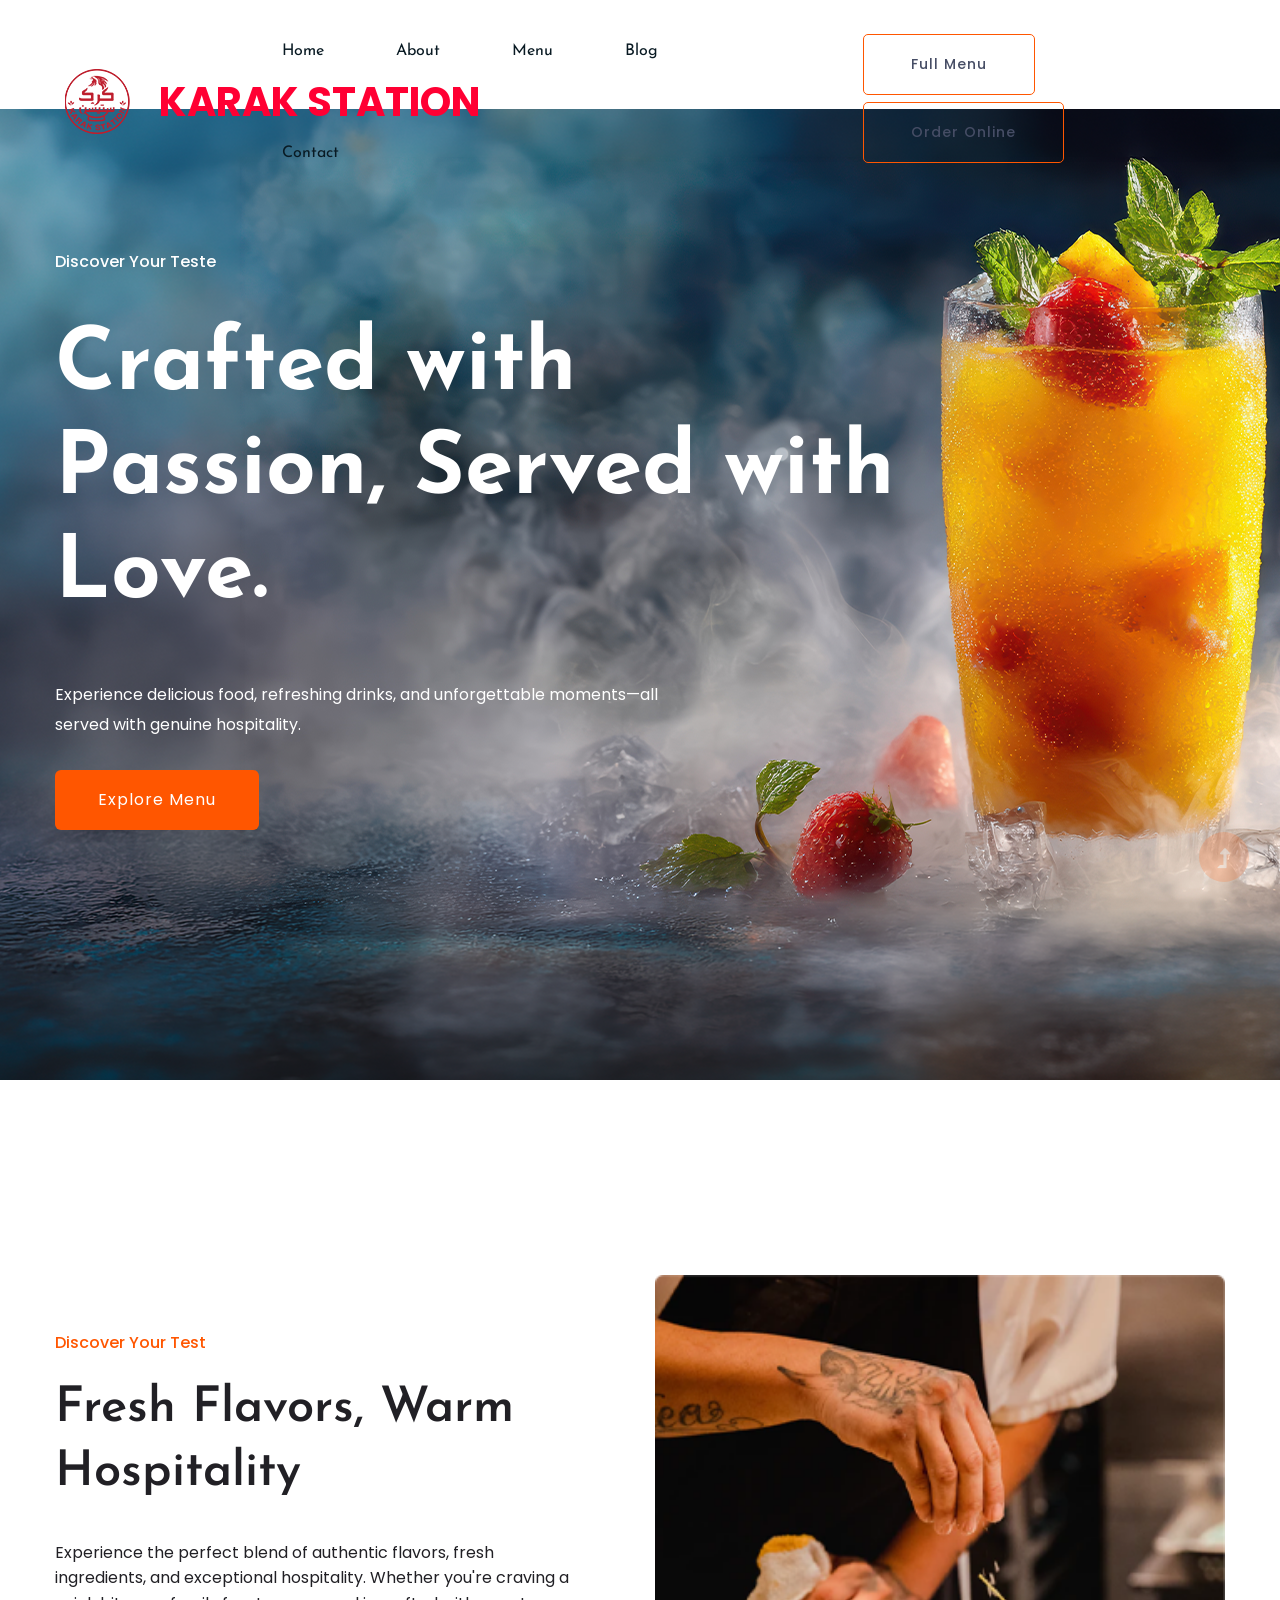
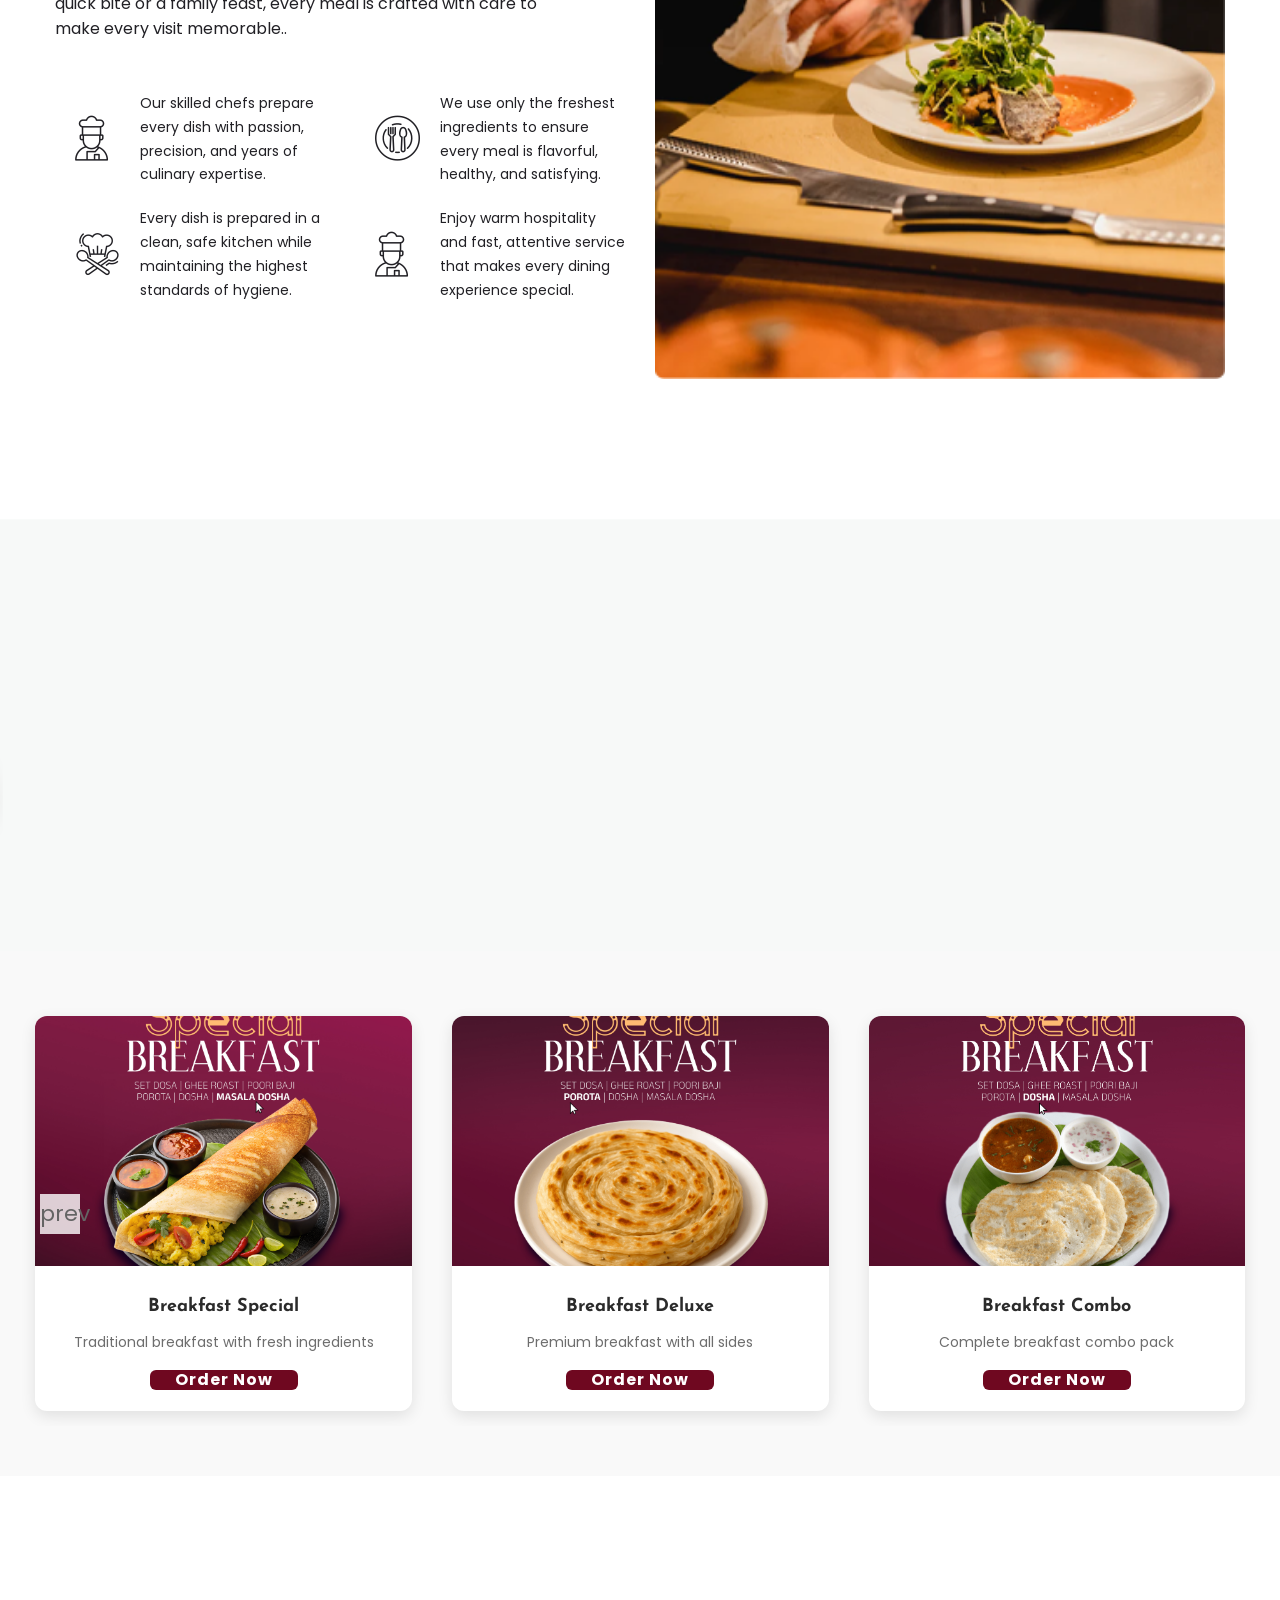
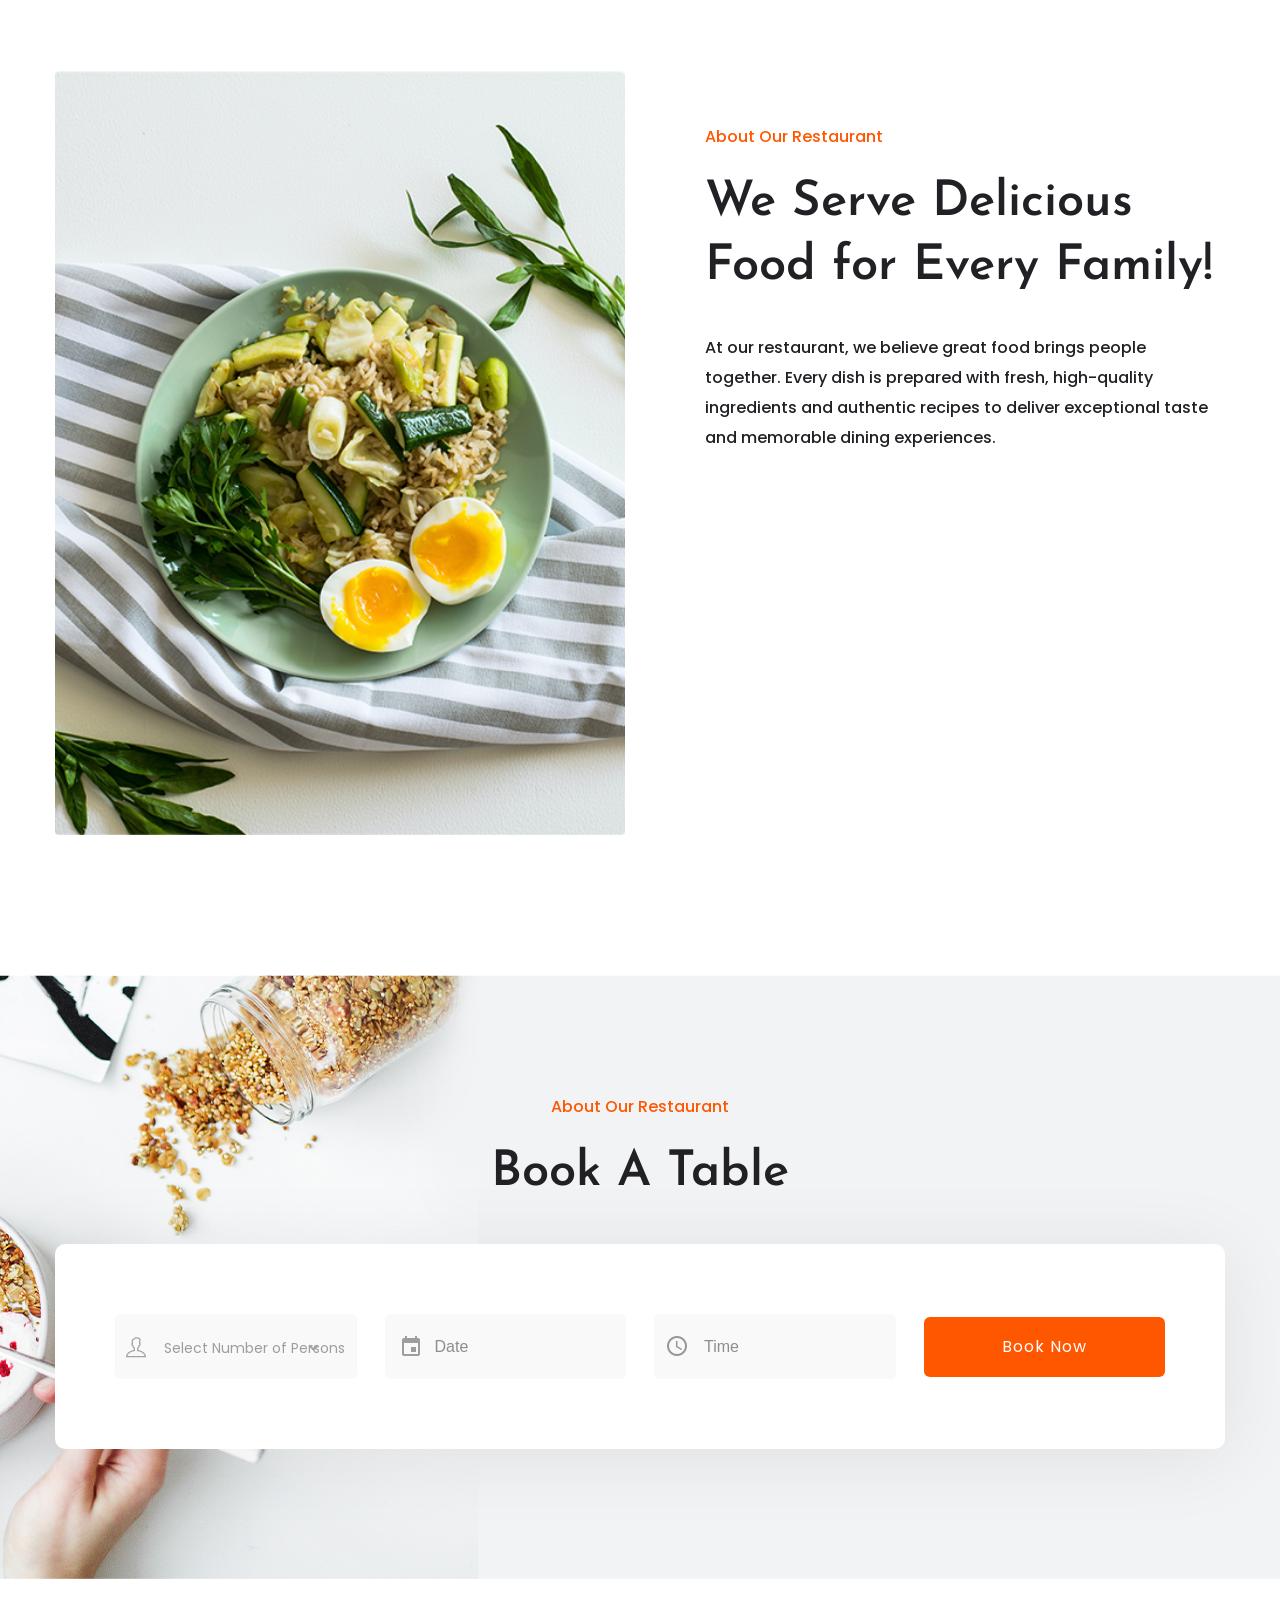
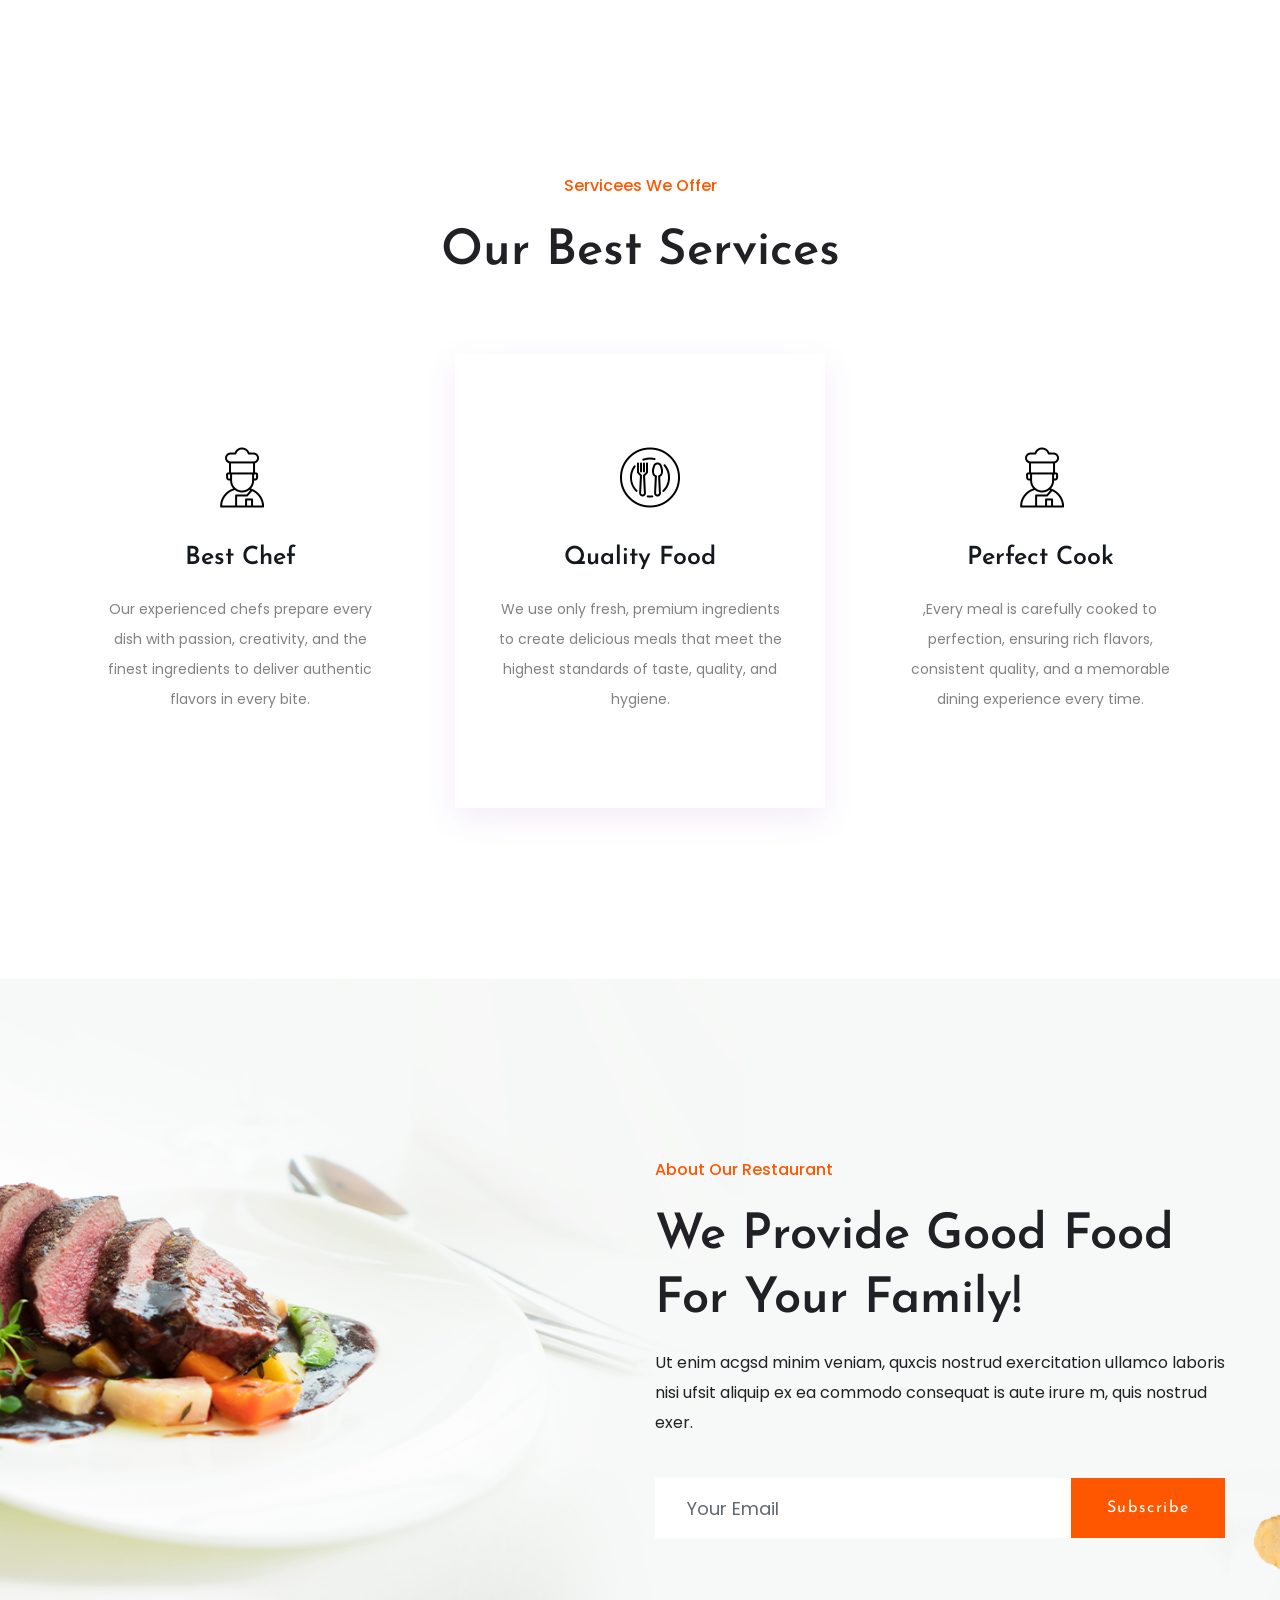
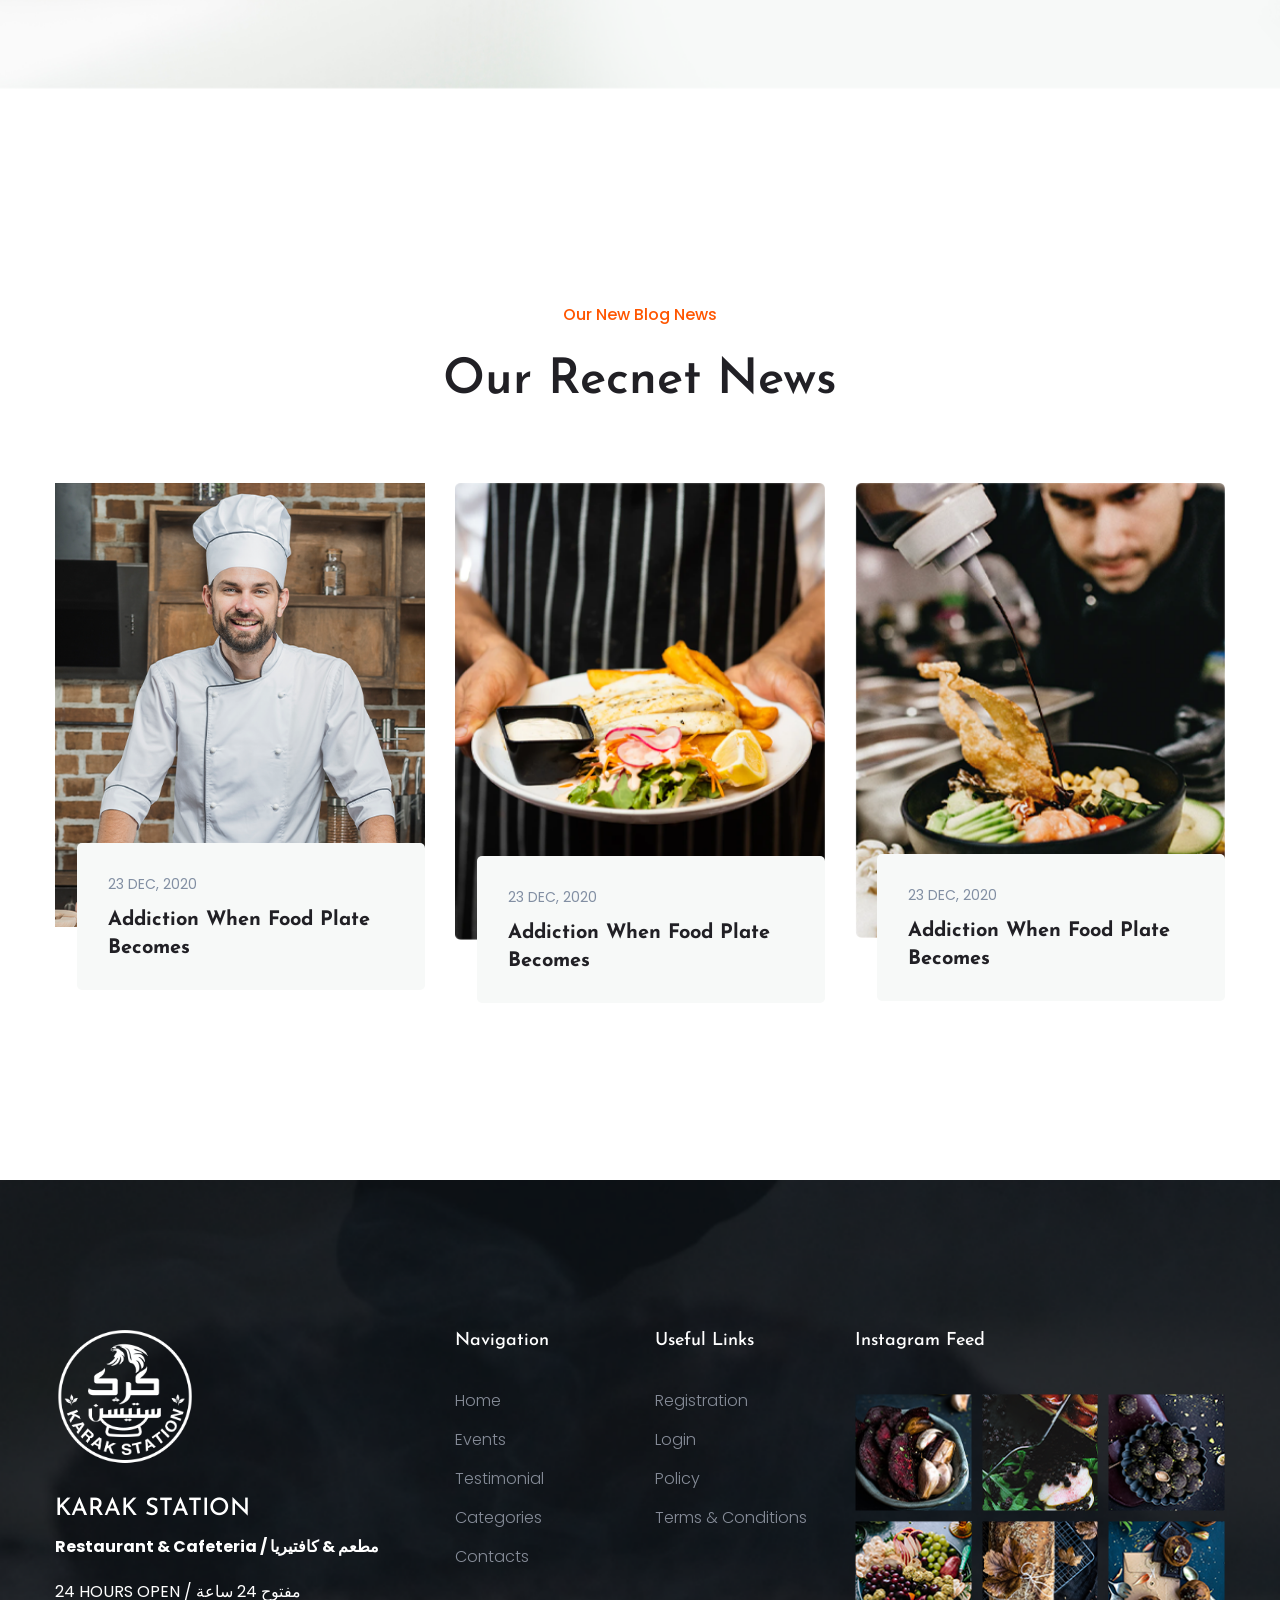
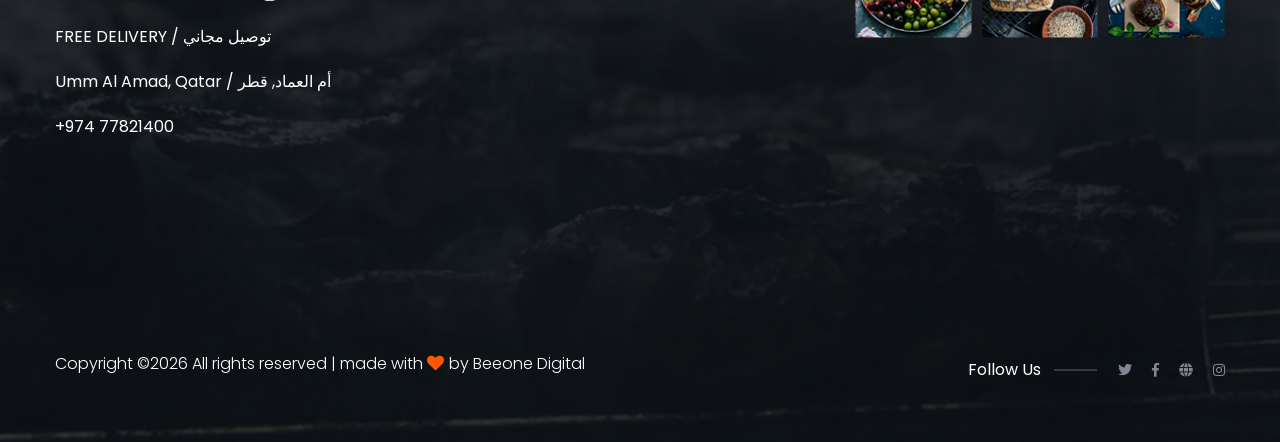
<file: index.html>
<!doctype html>
<html class="no-js" lang="zxx">
<head>
    <meta charset="utf-8">
    <meta http-equiv="x-ua-compatible" content="ie=edge">
    <title> Karak station </title>
    <meta name="description" content="">
    <meta name="viewport" content="width=device-width, initial-scale=1">
    <link rel="manifest" href="site.webmanifest">
    <link rel="shortcut icon" type="image/x-icon" href="favicon.ico">

	<!-- CSS here -->
	<link rel="stylesheet" href="css/bootstrap.min.css">
	<link rel="stylesheet" href="css/owl.carousel.min.css">
	<link rel="stylesheet" href="css/slicknav.css">
    <link rel="stylesheet" href="css/flaticon.css">
    <link rel="stylesheet" href="css/gijgo.css">
	<link rel="stylesheet" href="css/animate.min.css">
	<link rel="stylesheet" href="css/magnific-popup.css">
	<link rel="stylesheet" href="css/fontawesome-all.min.css">
	<link rel="stylesheet" href="css/themify-icons.css">
	<link rel="stylesheet" href="css/slick.css">
	<link rel="stylesheet" href="css/nice-select.css">
	<link rel="stylesheet" href="css/style.css">
	<style>
		.special-foods-carousel {
			padding: 30px 0;
			background: #f9f9f9;
		}
		.special-carousel {
			padding: 20px;
		}
		.special-food-item {
			background: #fff;
			border-radius: 12px;
			overflow: hidden;
			box-shadow: 0 5px 15px rgba(0, 0, 0, 0.1);
			transition: all 0.3s ease;
			margin: 15px;
		}
		.special-food-item:hover {
			transform: translateY(-5px);
			box-shadow: 0 10px 25px rgba(0, 0, 0, 0.15);
		}
		.food-image {
			width: 100%;
			height: 250px;
			background-size: cover;
			background-position: center;
		}
		.food-info {
			padding: 20px;
			text-align: center;
		}
		.food-info h4 {
			margin: 10px 0;
			font-size: 18px;
			font-weight: bold;
			color: #2b2b2b;
		}
		.food-info p {
			color: #6d6d6d;
			font-size: 14px;
			margin: 10px 0;
		}
		.order-btn {
			background: #6f0820;
			color: #fff;
			border: none;
			padding: 10px 25px;
			border-radius: 6px;
			cursor: pointer;
			font-weight: bold;
			transition: all 0.3s ease;
		}
		.order-btn:hover {
			background: #4f0327;
			transform: scale(1.05);
		}
		.owl-carousel .owl-nav {
			position: absolute;
			top: 50%;
			width: 100%;
			display: flex;
			justify-content: space-between;
			transform: translateY(-50%);
			padding: 0 20px;
			z-index: 10;
		}
		.owl-carousel .owl-nav button {
			background: rgba(255, 86, 0, 0.8) !important;
			color: #fff !important;
			border: none;
			width: 50px;
			height: 50px;
			border-radius: 50%;
			font-size: 20px;
			cursor: pointer;
			transition: all 0.3s ease;
		}
		.owl-carousel .owl-nav button:hover {
			background: #ff5600 !important;
		}
		
		/* Logo and Text Animation */
		@keyframes logoSlideInLeft {
			from {
				opacity: 0;
				transform: translateX(-50px);
			}
			to {
				opacity: 1;
				transform: translateX(0);
			}
		}
		
		@keyframes textSlideInRight {
			from {
				opacity: 0;
				transform: translateX(50px);
			}
			to {
				opacity: 1;
				transform: translateX(0);
			}
		}
		
		@keyframes textBounce {
			0%, 100% {
				transform: translateX(0);
			}
			50% {
				transform: translateX(5px);
			}
		}
		
		.logo {
			animation: logoSlideInLeft 0.8s ease-out;
		}
		
		.logo a img {
			animation: logoSlideInLeft 0.8s ease-out;
		}
		
		.logo span {
			animation: textSlideInRight 0.8s ease-out 0.3s both;
		}
		
		.logo span:hover {
			animation: textBounce 0.6s ease-in-out;
		}
		
		/* Footer logo white color */
		.footer-logo img {
			filter: brightness(0) invert(1);
		}
		
		/* Hero caption text white */
		.hero__caption h1,
		.hero__caption p,
		.hero__caption span {
			color: #ffffff !important;
		}

		/* Water Bubble Animation */
		#water-bubble-container {
			position: fixed;
			top: 0;
			left: 0;
			width: 100%;
			height: 100%;
			pointer-events: none;
			z-index: 1000;
		}

		.water-bubble {
			position: fixed;
			pointer-events: none;
			border-radius: 50%;
			background: radial-gradient(circle at 30% 30%, rgba(255, 255, 255, 0.8), rgba(100, 200, 255, 0.4));
			box-shadow: inset -2px -2px 5px rgba(255, 255, 255, 0.5), inset 2px 2px 5px rgba(0, 0, 0, 0.2);
			animation: bubble-float 2s ease-in forwards;
		}

		@keyframes bubble-float {
			0% {
				opacity: 1;
				transform: translateY(0) scale(1);
			}
			50% {
				opacity: 0.8;
			}
			100% {
				opacity: 0;
				transform: translateY(-80px) scale(0.5);
			}
		}
	</style>
</head>
<body>
    <!--? Preloader Start -->
    <div id="preloader-active">
        <div class="preloader d-flex align-items-center justify-content-center">
            <div class="preloader-inner position-relative">
                <div class="preloader-circle"></div>
                <div class="preloader-img pere-text">
                    <img src="logo/logo.png" alt="">
                </div>
            </div>
        </div>
    </div>
    <!-- Preloader Start -->
    <header>
        <!--? Header Start -->
        <div class="header-area header-transparent">
                <div class="main-header  header-sticky">
                    <div class="container-fluid">
                        <div class="row align-items-center">
                            <!-- Logo -->
                            <div class="col-xl-2 col-lg-2 col-md-1">
                                <div class="logo d-flex align-items-center">
                                    <a href="index.html"><img src="logo/logo.png" alt=""></a>
                                    <span style="color: #ff0033; font-size: 40px; font-weight: bold; margin-left: 10px; white-space: nowrap;">KARAK STATION</span>
                                </div>
                            </div>
                            <div class="col-xl-10 col-lg-10 col-md-10">
                                <div class="menu-main d-flex align-items-center justify-content-end">
                                    <!-- Main-menu -->
                                    <div class="main-menu f-right d-none d-lg-block">
                                        <nav> 
                                            <ul id="navigation">
                                                <li><a href="index.html">Home</a></li>
                                                <li><a href="about.html">About</a></li>
                                                <li><a href="menu.html">Menu</a></li>
                                                <li><a href="blog.html">Blog</a>
                                                    <ul class="submenu">
                                                        <li><a href="blog.html">Blog</a></li>
                                                        <li><a href="blog_details.html">Blog Details</a></li>
                                                        <li><a href="elements.html">Element</a></li>
                                                    </ul>
                                                </li>
                                                <li><a href="contact.html">Contact</a></li>
                                            </ul>
                                        </nav>
                                    </div>
                                    <div class="header-right-btn f-right d-none d-lg-block ml-20">
                                        <a href="full_menu.html" class="border-btn header-btn">Full Menu</a>
                                        <a href="menu.html" class="border-btn header-btn">Order Online</a>
                                    </div>
                                </div>
                            </div>   
                            <!-- Mobile Menu -->
                            <div class="col-12">
                                <div class="mobile_menu d-block d-lg-none"></div>
                            </div>
                        </div>
                    </div>
                </div>
        </div>
        <!-- Header End -->
    </header>
    <main>
        <!--? slider Area Start-->
        <div class="slider-area ">
            <div class="slider-active">
                <!-- Single Slider -->
                <div class="single-slider slider-height d-flex align-items-center">
                    <div class="container">
                        <div class="row">
                            <div class="col-xl-9 col-lg-9 col-md-9">
                                <div class="hero__caption">
                                    <span data-animation="fadeInLeft" data-delay=".2s">Discover Your Teste</span>
                                    <h1 data-animation="fadeInLeft" data-delay=".4s">Crafted with Passion, Served with Love.</h1>
                                    <p data-animation="fadeInLeft" data-delay=".6s">Experience delicious food, refreshing drinks, and unforgettable moments—all served with genuine hospitality.</p>
                                    <!-- Hero-btn -->
                                    <div class="hero__btn">
                                        <a href="menu.html" class="btn hero-btn"  data-animation="fadeInLeft" data-delay=".8s">Explore Menu</a>
                                    </div>
                                </div>
                            </div>
                        </div>
                    </div>
                </div>
                <!-- Single Slider -->
                <div class="single-slider slider-height d-flex align-items-center">
                    <div class="container">
                        <div class="row">
                            <div class="col-xl-9 col-lg-9 col-md-9">
                                <div class="hero__caption">
                                    <span data-animation="fadeInLeft" data-delay=".2s">Discover Your Teste</span>
                                    <h1 data-animation="fadeInLeft" data-delay=".4s">We belive good food offer great smile</h1>
                                    <p data-animation="fadeInLeft" data-delay=".6s">Ut enim ad minim veniam, quis nostrud exercitation ullamco laboris nisi ut aliquip ex ea commodo consequat is aute irure.</p>
                                    <!-- Hero-btn -->
                                    <div class="hero__btn">
                                        <a href="industries.html" class="btn hero-btn"  data-animation="fadeInLeft" data-delay=".8s">Resurvation</a>
                                    </div>
                                </div>
                            </div>
                        </div>
                    </div>
                </div>
            </div>
        </div>
        <!-- slider Area End-->
        <!--? About Area Start -->
        <div class="about-low-area section-padding30">
            <div class="container">
                <div class="row align-items-center">
                    <div class="col-lg-6 col-md-12">
                        <div class="about-caption mb-50">
                            <!-- Section Tittle -->
                            <div class="section-tittle mb-35 wow fadeInUp" data-wow-delay="0.2s" data-wow-duration="0.8s">
                                <span>Discover Your Test</span>
                                <h2>Fresh Flavors, Warm Hospitality</h2>
                            </div>
                            <p class="wow fadeInUp" data-wow-delay="0.4s" data-wow-duration="0.8s">Experience the perfect blend of authentic flavors, fresh ingredients, and exceptional hospitality. Whether you're craving a quick bite or a family feast, every meal is crafted with care to make every visit memorable..</p>
                        </div>
                        <div class="row">
                            <div class="col-lg-6 col-md-6 col-sm-6 col-xs-10 wow slideInLeft" data-wow-delay="0.3s" data-wow-duration="0.8s">
                                <div class="single-caption mb-20">
                                    <div class="caption-icon">
                                        <span class="flaticon-restaurant"></span>
                                    </div>
                                    <div class="caption">
                                        <p>Our skilled chefs prepare every dish with passion, precision, and years of culinary expertise.</p>
                                    </div>
                                </div>
                            </div>
                            <div class="col-lg-6 col-md-6 col-sm-6 col-xs-10">
                                <div class="single-caption mb-20">
                                    <div class="caption-icon">
                                        <span class="flaticon-tools-and-utensils-1"></span>
                                    </div>
                                    <div class="caption">
                                        <p>We use only the freshest ingredients to ensure every meal is flavorful, healthy, and satisfying.</p>
                                    </div>
                                </div>
                            </div>
                            <div class="col-lg-6 col-md-6 col-sm-6 col-xs-10">
                                <div class="single-caption mb-20">
                                    <div class="caption-icon">
                                        <span class="flaticon-hat"></span>
                                    </div>
                                    <div class="caption">
                                        <p>Every dish is prepared in a clean, safe kitchen while maintaining the highest standards of hygiene.</p>
                                    </div>
                                </div>
                            </div>
                            <div class="col-lg-6 col-md-6 col-sm-6 col-xs-10">
                                <div class="single-caption mb-20">
                                    <div class="caption-icon">
                                        <span class="flaticon-restaurant"></span>
                                    </div>
                                    <div class="caption">
                                        <p>Enjoy warm hospitality and fast, attentive service that makes every dining experience special.</p>
                                    </div>
                                </div>
                            </div>
                        </div>
                    </div>
                    <div class="col-lg-6 col-md-12">
                        <!-- about-img -->
                        <div class="about-img ">
                            <img src="gallery/about.png" alt="">
                        </div>
                    </div>
                </div>
            </div>
        </div>
        <!-- About Area End -->
        <!--? gallery Products Start -->
        <section class="gallery-area fix ">
            <!-- Gallery Top Start -->
            <div class="gallery-top section-bg pt-90 pb-40" data-background="gallery/section_bg01.png">
                <div class="container">
                    <div class="row justify-content-center">
                        <div class="cl-xl-7 col-lg-8 col-md-10">
                            <!-- Section Tittle -->
                            <div class="section-tittle text-center mb-70 wow fadeInDown" data-wow-delay="0.2s" data-wow-duration="0.8s">
                                <span>Our Offerd Menu</span>
                                <h2>Some Trendy And  Popular Courses Offerd</h2>
                            </div> 
                        </div>
                    </div>
                    <div class="row justify-content-center">
                        <div class="properties__button">
                            <h3 style="text-align: center; margin-bottom: 30px; font-size: 24px; font-weight: bold; animation: fadeInUp 0.8s ease-out;" class="wow fadeInUp" data-wow-delay="0.3s" data-wow-duration="0.8s">🌟 Special Foods 🌟</h3>
                        </div>
                    </div>
                </div>
            </div>
            <!-- Gallery Top End -->
            <!-- Gallery Bottom Start -->
            <div class="container-fluid p-0">
                <!-- Special Foods Carousel -->
                <div class="special-foods-carousel">
                    <div class="owl-carousel special-carousel owl-theme">
                        <!-- Breakfast -->
                        <div class="special-food-item">
                            <div class="food-image" style="background-image: url(special/breakfast.jpg);"></div>
                            <div class="food-info">
                                <h4>Breakfast Special</h4>
                                <p>Traditional breakfast with fresh ingredients</p>
                                <button class="btn order-btn" onclick="orderSpecialFood('Breakfast Special', 'special/breakfast.jpg')">Order Now</button>
                            </div>
                        </div>
                        <!-- Breakfast 2 -->
                        <div class="special-food-item">
                            <div class="food-image" style="background-image: url(special/breakfast2.jpg);"></div>
                            <div class="food-info">
                                <h4>Breakfast Deluxe</h4>
                                <p>Premium breakfast with all sides</p>
                                <button class="btn order-btn" onclick="orderSpecialFood('Breakfast Deluxe', 'special/breakfast2.jpg')">Order Now</button>
                            </div>
                        </div>
                        <!-- Breakfast 3 -->
                        <div class="special-food-item">
                            <div class="food-image" style="background-image: url(special/breakfast3.jpg);"></div>
                            <div class="food-info">
                                <h4>Breakfast Combo</h4>
                                <p>Complete breakfast combo pack</p>
                                <button class="btn order-btn" onclick="orderSpecialFood('Breakfast Combo', 'special/breakfast3.jpg')">Order Now</button>
                            </div>
                        </div>
                        <!-- Breakfast Ghee -->
                        <div class="special-food-item">
                            <div class="food-image" style="background-image: url(special/breakfast-ghee.jpg);"></div>
                            <div class="food-info">
                                <h4>Breakfast with Ghee</h4>
                                <p>Rich breakfast with pure ghee</p>
                                <button class="btn order-btn" onclick="orderSpecialFood('Breakfast with Ghee', 'special/breakfast-ghee.jpg')">Order Now</button>
                            </div>
                        </div>
                        <!-- Breakfast Poori -->
                        <div class="special-food-item">
                            <div class="food-image" style="background-image: url(special/breakfast-poori.jpg);"></div>
                            <div class="food-info">
                                <h4>Poori Breakfast</h4>
                                <p>Traditional poori with curry</p>
                                <button class="btn order-btn" onclick="orderSpecialFood('Poori Breakfast', 'special/breakfast-poori.jpg')">Order Now</button>
                            </div>
                        </div>
                        <!-- Breakfast Set -->
                        <div class="special-food-item">
                            <div class="food-image" style="background-image: url(special/breakfast-set.jpg);"></div>
                            <div class="food-info">
                                <h4>Breakfast Set</h4>
                                <p>Complete family breakfast set</p>
                                <button class="btn order-btn" onclick="orderSpecialFood('Breakfast Set', 'special/breakfast-set.jpg')">Order Now</button>
                            </div>
                        </div>
                        <!-- Biryani Beef -->
                        <div class="special-food-item">
                            <div class="food-image" style="background-image: url(special/karak-biriyani-BEEF.jpg);"></div>
                            <div class="food-info">
                                <h4>Beef Biryani</h4>
                                <p>Aromatic beef biryani with spices</p>
                                <button class="btn order-btn" onclick="orderSpecialFood('Beef Biryani', 'special/karak-biriyani-BEEF.jpg')">Order Now</button>
                            </div>
                        </div>
                        <!-- Biryani -->
                        <div class="special-food-item">
                            <div class="food-image" style="background-image: url(special/karak-biriyani.jpg);"></div>
                            <div class="food-info">
                                <h4>Special Biryani</h4>
                                <p>Fragrant special biryani</p>
                                <button class="btn order-btn" onclick="orderSpecialFood('Special Biryani', 'special/karak-biriyani.jpg')">Order Now</button>
                            </div>
                        </div>
                        <!-- Mandhi Beef -->
                        <div class="special-food-item">
                            <div class="food-image" style="background-image: url(special/mandhi-beef.jpg);"></div>
                            <div class="food-info">
                                <h4>Beef Mandhi</h4>
                                <p>Slow-cooked beef mandhi</p>
                                <button class="btn order-btn" onclick="orderSpecialFood('Beef Mandhi', 'special/mandhi-beef.jpg')">Order Now</button>
                            </div>
                        </div>
                        <!-- Mandhi Chicken -->
                        <div class="special-food-item">
                            <div class="food-image" style="background-image: url(special/mandhi-chi.jpg);"></div>
                            <div class="food-info">
                                <h4>Chicken Mandhi</h4>
                                <p>Tender chicken mandhi</p>
                                <button class="btn order-btn" onclick="orderSpecialFood('Chicken Mandhi', 'special/mandhi-chi.jpg')">Order Now</button>
                            </div>
                        </div>
                    </div>
                </div>
                <!-- End Special Foods Carousel -->
            </div>
            <!-- Gallery Bottom End -->
        </section>
        <!-- gallery Products End -->
        <!--? About-2 Area Start -->
        <div class="about-area2 section-padding30">
            <div class="container">
                <div class="row align-items-center">
                    <div class="col-lg-6 col-md-12">
                        <!-- about-img -->
                        <div class="about-img ">
                            <img src="gallery/about2.png" alt="">
                        </div>
                    </div>
                    <div class="col-lg-6 col-md-12 wow slideInRight" data-wow-delay="0.3s" data-wow-duration="0.8s">
                        <div class="about-caption mb-50">
                            <!-- Section Tittle -->
                            <div class="section-tittle mb-35 wow fadeInUp" data-wow-delay="0.4s" data-wow-duration="0.8s">
                                <span>About Our Restaurant</span>
                                <h2>We Serve Delicious Food for Every Family!</h2>
                            </div>
                            <p class="pera-top wow fadeInUp" data-wow-delay="0.5s" data-wow-duration="0.8s">At our restaurant, we believe great food brings people together. Every dish is prepared with fresh, high-quality ingredients and authentic recipes to deliver exceptional taste and memorable dining experiences.</p>

                            <p  class="mb-65 pera-bottom wow fadeInUp" data-wow-delay="0.6s" data-wow-duration="0.8s">Whether you're joining us for a family meal, a quick lunch, or a special celebration, our friendly team is dedicated to serving delicious food, refreshing beverages, and warm hospitality in a comfortable atmosphere.</p>
                            <a href="about.html" class="border-btn wow fadeInUp" data-wow-delay="0.7s" data-wow-duration="0.8s">Learn More</a>
                        </div>
                    </div>
                </div>
            </div>
        </div>
        <!-- About-2 Area End -->
        <!--? Booking Room Start-->
        <div class="booking-area section-bg pt-120 pb-130" data-background="gallery/section_bg04.png">
            <div class="container">
                <div class="row justify-content-center">
                    <div class="cl-xl-7 col-lg-8 col-md-10">
                        <!-- Section Tittle -->
                        <div class="section-tittle text-center mb-40">
                            <span>About Our Restaurant</span>
                            <h2>Book A Table</h2>
                        </div> 
                    </div>
                </div>
                <div class="row justify-content-center">
                    <div class="col-12">
                        <form action="#">
                            <div class="booking-wrap d-flex justify-content-between align-items-center">
                                <!-- Single Select Box -->
                                <div class="single-select-box mb-30">
                                    <div class="select-this">
                                        <div class="select-itms">
                                            <div class="select-icon">
                                                <i class="ti-user"></i>
                                            </div>
                                            <select name="select" id="select1">
                                                <option value="">Select Number of Persons</option>
                                                <option value="1 Person">1 Person</option>
                                                <option value="2 Persons">2 Persons</option>
                                                <option value="3 Persons">3 Persons</option>
                                                <option value="4 Persons">4 Persons</option>
                                                <option value="5 Persons">5 Persons</option>
                                                <option value="6 Persons">6 Persons</option>
                                                <option value="7 Persons">7 Persons</option>
                                                <option value="8 Persons">8 Persons</option>
                                                <option value="9 Persons">9 Persons</option>
                                                <option value="10 Persons">10 Persons</option>
                                                <option value="11 Persons">11 Persons</option>
                                                <option value="12 Persons">12 Persons</option>
                                                <option value="13 Persons">13 Persons</option>
                                                <option value="14 Persons">14 Persons</option>
                                                <option value="15 Persons">15 Persons</option>
                                                <option value="16 Persons">16 Persons</option>
                                                <option value="17 Persons">17 Persons</option>
                                                <option value="18 Persons">18 Persons</option>
                                                <option value="19 Persons">19 Persons</option>
                                                <option value="20 Persons">20 Persons</option>
                                                <option value="21 Persons">21 Persons</option>
                                                <option value="22 Persons">22 Persons</option>
                                                <option value="23 Persons">23 Persons</option>
                                                <option value="24 Persons">24 Persons</option>
                                                <option value="25 Persons">25 Persons</option>
                                            </select>
                                        </div>
                                    </div>
                                </div>
                                <!-- select in date -->
                                <div class="single-select-box mb-30">
                                    <div class="boking-datepicker">
                                        <input id="datepicker1"  placeholder="Date" />
                                    </div>
                                </div>
                                <!-- Single Select Box -->
                                <div class="single-select-box mb-30">
                                    <div class="boking-datepicker">
                                        <input id="timepicker"  placeholder="Time" />
                                    </div>
                                </div>
                                <!-- Single Select Box -->
                                <div class="single-select-box mb-30">
                                    <button class="btn select-btn" type="button" onclick="bookTableViaWhatsApp()">Book Now</button>
                                </div>
                            </div>
                        </form>
                    </div>
                </div>
            </div>
        </div>
        <!-- Booking Room End-->
        <!--? Our Services Start -->
        <div class="our-services section-padding30">
            <div class="container">
                <div class="row justify-content-sm-center">
                    <div class="cl-xl-7 col-lg-8 col-md-10">
                        <!-- Section Tittle -->
                        <div class="section-tittle text-center mb-70">
                            <span>Servicees We Offer</span>
                            <h2>Our Best Services</h2>
                        </div> 
                    </div>
                </div>
                <div class="row">
                    <div class=" col-lg-4 col-md-6 col-sm-6">
                        <div class="single-services text-center mb-30">
                            <div class="services-ion">
                                <span class="flaticon-restaurant"></span>
                            </div>
                            <div class="services-cap">
                                <h5><a href="#">Best Chef</a></h5>
                                <p> Our experienced chefs prepare every dish with passion, creativity, and the finest ingredients to deliver authentic flavors in every bite.</p>
                            </div>
                        </div>
                    </div>
                    <div class=" col-lg-4 col-md-6 col-sm-6">
                        <div class="single-services active text-center mb-30">
                            <div class="services-ion">
                                <span class="flaticon-tools-and-utensils-1"></span>
                            </div>
                            <div class="services-cap">
                                <h5><a href="#">Quality Food</a></h5>
                                <p> We use only fresh, premium ingredients to create delicious meals that meet the highest standards of taste, quality, and hygiene.</p>
                            </div>
                        </div>
                    </div>
                    <div class=" col-lg-4 col-md-6 col-sm-6">
                        <div class="single-services text-center mb-30">
                            <div class="services-ion">
                                <span class="flaticon-restaurant"></span>
                            </div>
                            <div class="services-cap">
                                <h5><a href="#">Perfect Cook</a></h5>
                                <p>,Every meal is carefully cooked to perfection, ensuring rich flavors, consistent quality, and a memorable dining experience every time.</p>
                            </div>
                        </div>
                    </div>
                </div>
            </div>
        </div>
        <!-- Our Services End -->
        <!--? About-3 Start -->
        <div class="about-area3 pt-180 pb-170 section-bg" data-background="gallery/section_bg03.png">
            <div class="container">
                <div class="row justify-content-end">
                    <div class="col-xl-6 col-lg-6 col-md-9 col-sm-11">
                        <!-- Section Tittle -->
                        <div class="section-tittle section-tittle2 mb-40">
                            <span>About Our Restaurant</span>
                            <h2>We Provide Good Food For Your Family!</h2>
                            <p>Ut enim acgsd minim veniam, quxcis nostrud exercitation ullamco laboris nisi ufsit aliquip ex ea commodo consequat is aute irure m, quis nostrud exer.</p>
                        </div> 
                        <!--Hero form -->
                        <form action="#" class="search-box">
                            <div class="input-form">
                                <input type="text" placeholder="Your Email">
                            </div>
                            <div class="search-form">
                                <button>Subscribe</button>
                            </div>	
                        </form>	
                    </div>
                </div>
            </div>
        </div>
        <!-- About-3 End -->
        <!--? Blog Area Start -->
        <section class="blogs-area section-padding30">
            <div class="container">
                <div class="row justify-content-center">
                    <div class="col-lg-6">
                        <!-- Section Tittle -->
                        <div class="section-tittle text-center mb-70">
                            <span>Our New Blog News</span>
                            <h2>Our Recnet News</h2>
                        </div>
                    </div>
                </div>
                <div class="row">
                    <div class="col-lg-4 col-md-6">
                        <div class="single-blogs mb-100">
                            <div class="blog-img">
                                <img src="gallery/blog1.png" alt="">
                            </div>
                            <div class="blog-cap">
                                <span class="color1">23 Dec, 2020</span>
                                <h4><a href="blog_details.html">Addiction When Food Plate Becomes</a></h4>
                            </div>
                        </div>
                    </div>
                    <div class="col-lg-4 col-md-6">
                        <div class="single-blogs mb-100">
                            <div class="blog-img">
                                <img src="gallery/blog2.png" alt="">
                            </div>
                            <div class="blog-cap">
                                <span class="color1">23 Dec, 2020</span>
                                <h4><a href="blog_details.html">Addiction When Food Plate Becomes</a></h4>
                            </div>
                        </div>
                    </div>
                    <div class="col-lg-4 col-md-6">
                        <div class="single-blogs mb-100">
                            <div class="blog-img">
                                <img src="gallery/blog3.png" alt="">
                            </div>
                            <div class="blog-cap">
                                <span class="color1">23 Dec, 2020</span>
                                <h4><a href="blog_details.html">Addiction When Food Plate Becomes</a></h4>
                            </div>
                        </div>
                    </div>
                </div>
            </div>
        </section>
        <!-- Blog Area End -->
    </main>
    <footer aria-label="Karak Station site footer with contact information">
        <!--? Footer Start-->
        <div class="footer-area section-bg" data-background="gallery/section_bg02.png">
            <div class="container">
                <div class="footer-top footer-padding">
                    <div class="row d-flex justify-content-between">
                        <div class="col-xl-4 col-lg-4 col-md-5 col-sm-8">
                            <div class="single-footer-caption mb-50">
                                <!-- logo -->
                                <div class="footer-logo">
                                    <a href="index.html"><img src="logo/karak_station_logo.png" alt="Karak Station logo"></a>
                                </div>
                                <div class="footer-contact" aria-labelledby="footer-contact-label">
                                    <h4 id="footer-contact-label">KARAK STATION</h4>
                                    <p><strong>Restaurant &amp; Cafeteria / مطعم &amp; كافتيريا</strong></p>
                                    <p>24 HOURS OPEN / مفتوح 24 ساعة</p>
                                    <p>FREE DELIVERY / توصيل مجاني</p>
                                    <p>Umm Al Amad, Qatar / أم العماد, قطر</p>
                                    <p><a href="tel:+97477821400">+974 77821400</a></p>
                                </div>
                            </div>
                        </div>
                        <div class="col-xl-2 col-lg-2 col-md-5 col-sm-6">
                            <div class="single-footer-caption mb-50">
                                <div class="footer-tittle">
                                    <h4>Navigation</h4>
                                    <ul aria-label="Footer Navigation">
                                        <li><a href="index.html" aria-label="Navigate to Home page">Home</a></li>
                                        <li><a href="blog.html" aria-label="Navigate to Blog page">Events</a></li>
                                        <li><a href="index.html#testimonial" aria-label="Navigate to Testimonial section">Testimonial</a></li>
                                        <li><a href="menu.html" aria-label="Navigate to Menu page">Categories</a></li>
                                        <li><a href="contact.html" aria-label="Navigate to Contact page">Contacts</a></li>
                                    </ul>
                                </div>
                            </div>
                        </div>
                        <div class="col-xl-2 col-lg-2 col-md-5 col-sm-6">
                            <div class="single-footer-caption mb-50">
                                <div class="footer-tittle">
                                    <h4>Useful Links</h4>
                                    <ul>
                                        <li><a href="#">Registration</a></li>
                                        <li><a href="#">Login</a></li>
                                        <li><a href="#">Policy</a></li>
                                        <li><a href="#">Terms & Conditions</a></li>
                                    </ul>
                                </div>
                            </div>
                        </div>
                        <!-- Instagram -->
                        <div class="col-xl-4 col-lg-4 col-md-5 col-sm-7">
                            <div class="single-footer-caption mb-50">
                                <div class="footer-tittle">
                                    <h4>Instagram Feed</h4>
                                </div>
                                <div class="instagram-gellay">
                                    <ul class="insta-feed">
                                        <li><a href="#"><img src="gallery/instagram1.png" alt=""></a></li>
                                        <li><a href="#"><img src="gallery/instagram2.png" alt=""></a></li>
                                        <li><a href="#"><img src="gallery/instagram3.png" alt=""></a></li>
                                        <li><a href="#"><img src="gallery/instagram4.png" alt=""></a></li>
                                        <li><a href="#"><img src="gallery/instagram5.png" alt=""></a></li>
                                        <li><a href="#"><img src="gallery/instagram6.png" alt=""></a></li>
                                    </ul>
                                </div>
                            </div>
                        </div>
                    </div>
                </div>
                <div class="footer-bottom">
                    <div class="row d-flex justify-content-between align-items-center">
                        <div class="col-xl-9 col-lg-8">
                            <div class="footer-copy-right">
                                <p><!-- Link back to Beeone Digital can't be removed. Template is licensed under CC BY 3.0. -->
  Copyright &copy;<script>document.write(new Date().getFullYear());</script> All rights reserved | made with <i class="fa fa-heart" aria-hidden="true"></i> by Beeone Digital
  <!-- Link back to Beeone Digital can't be removed. Template is licensed under CC BY 3.0. --></p>
                            </div>
                        </div>
                        <div class="col-xl-3 col-lg-4">
                            <!-- Footer Social -->
                            <div class="footer-social f-right">
                                <span>Follow Us</span>
                                <a href="#"><i class="fab fa-twitter"></i></a>
                                <a href="https://www.facebook.com/sai4ull"><i class="fab fa-facebook-f"></i></a>
                                <a href="#"><i class="fas fa-globe"></i></a>
                                <a href="#"><i class="fab fa-instagram"></i></a>
                            </div>
                        </div>
                    </div>
                </div>
            </div>
        </div>
        <!-- Footer End-->
    </footer>
    <!-- Scroll Up -->
    <div id="back-top" >
        <a title="Go to Top" href="#"> <i class="fas fa-level-up-alt"></i></a>
    </div>

    <!-- JS here -->

    <script src="./js/vendor/modernizr-3.5.0.min.js"></script>
    <!-- Jquery, Popper, Bootstrap -->
    <script src="./js/vendor/jquery-1.12.4.min.js"></script>
    <script src="./js/popper.min.js"></script>
    <script src="./js/bootstrap.min.js"></script>
    <!-- Jquery Mobile Menu -->
    <script src="./js/jquery.slicknav.min.js"></script>

    <!-- Jquery Slick , Owl-Carousel Plugins -->
    <script src="./js/owl.carousel.min.js"></script>
    <script src="./js/slick.min.js"></script>
    <!-- One Page, Animated-HeadLin -->
    <script src="./js/wow.min.js"></script>
    <script src="./js/animated.headline.js"></script>
    <script src="./js/jquery.magnific-popup.js"></script>

    <!-- Date Picker -->
    <script src="./js/gijgo.min.js"></script>
    <!-- Nice-select, sticky -->
    <script src="./js/jquery.nice-select.min.js"></script>
    <script src="./js/jquery.sticky.js"></script>
    
    <!-- contact js -->
    <script src="./js/contact.js"></script>
    <script src="./js/jquery.form.js"></script>
    <script src="./js/jquery.validate.min.js"></script>
    <script src="./js/mail-script.js"></script>
    <script src="./js/jquery.ajaxchimp.min.js"></script>
    
    <!-- Jquery Plugins, main Jquery -->	
    <script src="./js/plugins.js"></script>
    <script src="./js/main.js"></script>
    
    <!-- Water Bubble Animation -->
    <script src="./js/water-animation.js"></script>
    
    <script>
        // Initialize WOW.js for scroll animations
        new WOW().init();
    </script>
    
    <script>
        // Initialize Special Foods Carousel
        $('.special-carousel').owlCarousel({
            loop: true,
            margin: 10,
            nav: true,
            dots: true,
            autoplay: true,
            autoplayTimeout: 5000,
            responsive: {
                0: {
                    items: 1
                },
                600: {
                    items: 2
                },
                1000: {
                    items: 3
                }
            }
        });
        
        // Order Special Food via WhatsApp
        function orderSpecialFood(foodName, imageUrl) {
            const whatsappNumber = '+97477821400';
            const message = 'Hello! I would like to order the following special food:\n\n' +
                            'Food: ' + foodName + '\n' +
                            'Image: ' + imageUrl + '\n\n' +
                            'Please provide details and pricing. Thank you!';
            
            const encodedMessage = encodeURIComponent(message);
            const phoneNumber = whatsappNumber.replace(/\D/g, '');
            const whatsappUrl = 'https://wa.me/' + phoneNumber + '?text=' + encodedMessage;
            
            window.open(whatsappUrl, '_blank');
        }
        
        // Initialize datepickers
        $('#datepicker1').datepicker({
            uiLibrary: 'bootstrap4',
            format: 'mm/dd/yyyy'
        });
        
        $('#timepicker').timepicker({
            uiLibrary: 'bootstrap4',
            format: 'hh:mm A'
        });
        
        function bookTableViaWhatsApp() {
            const person = document.getElementById('select1').value;
            const date = document.getElementById('datepicker1').value;
            const time = document.getElementById('timepicker').value;
            
            if (!person || !date || !time) {
                alert('Please fill in all booking details (Person, Date, and Time)');
                return;
            }
            
            const whatsappNumber = '+97477821400';
            const message = 'Hello! I would like to book a table:\n\n' +
                            'Number of Persons: ' + person + '\n' +
                            'Date: ' + date + '\n' +
                            'Time: ' + time + '\n\n' +
                            'Please confirm the booking. Thank you!';
            
            const encodedMessage = encodeURIComponent(message);
            const phoneNumber = whatsappNumber.replace(/\D/g, '');
            const whatsappUrl = 'https://wa.me/' + phoneNumber + '?text=' + encodedMessage;
            
            window.open(whatsappUrl, '_blank');
        }
    </script>
    
    </body>
</html>
</file>
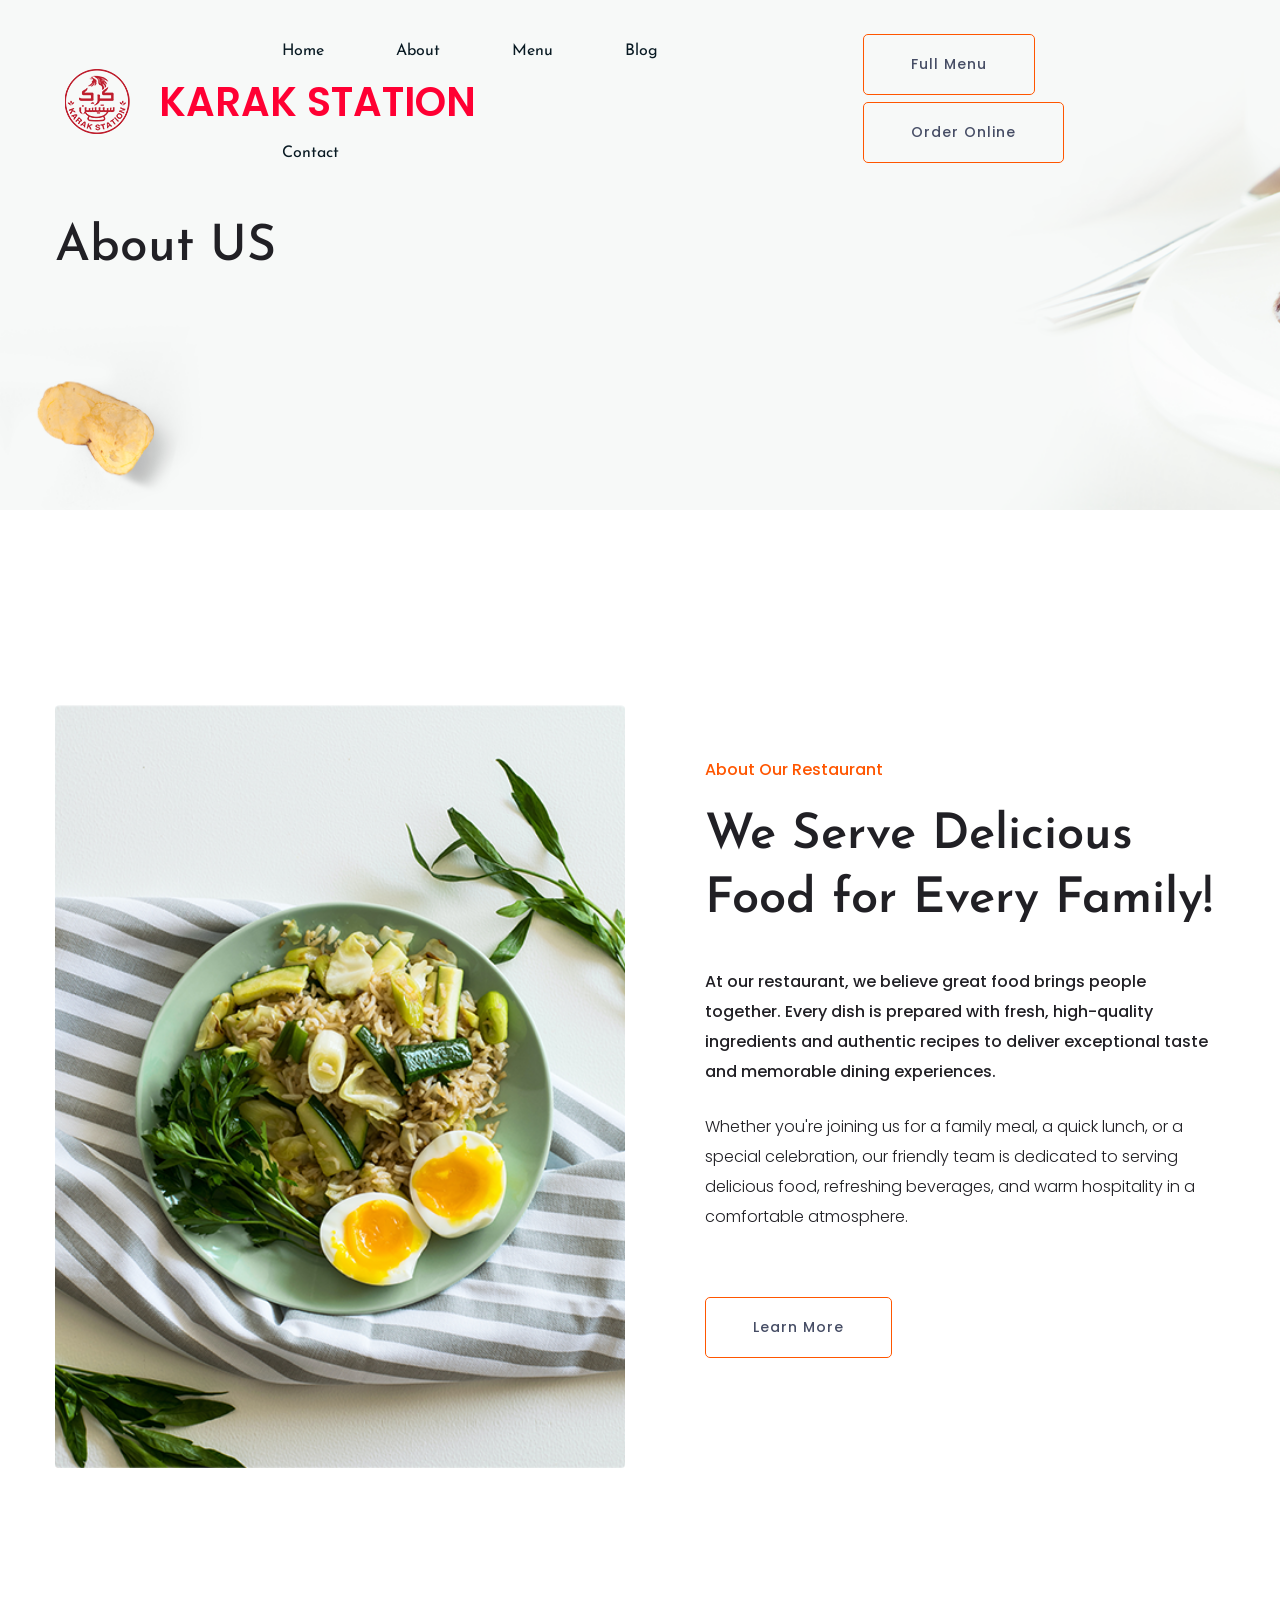
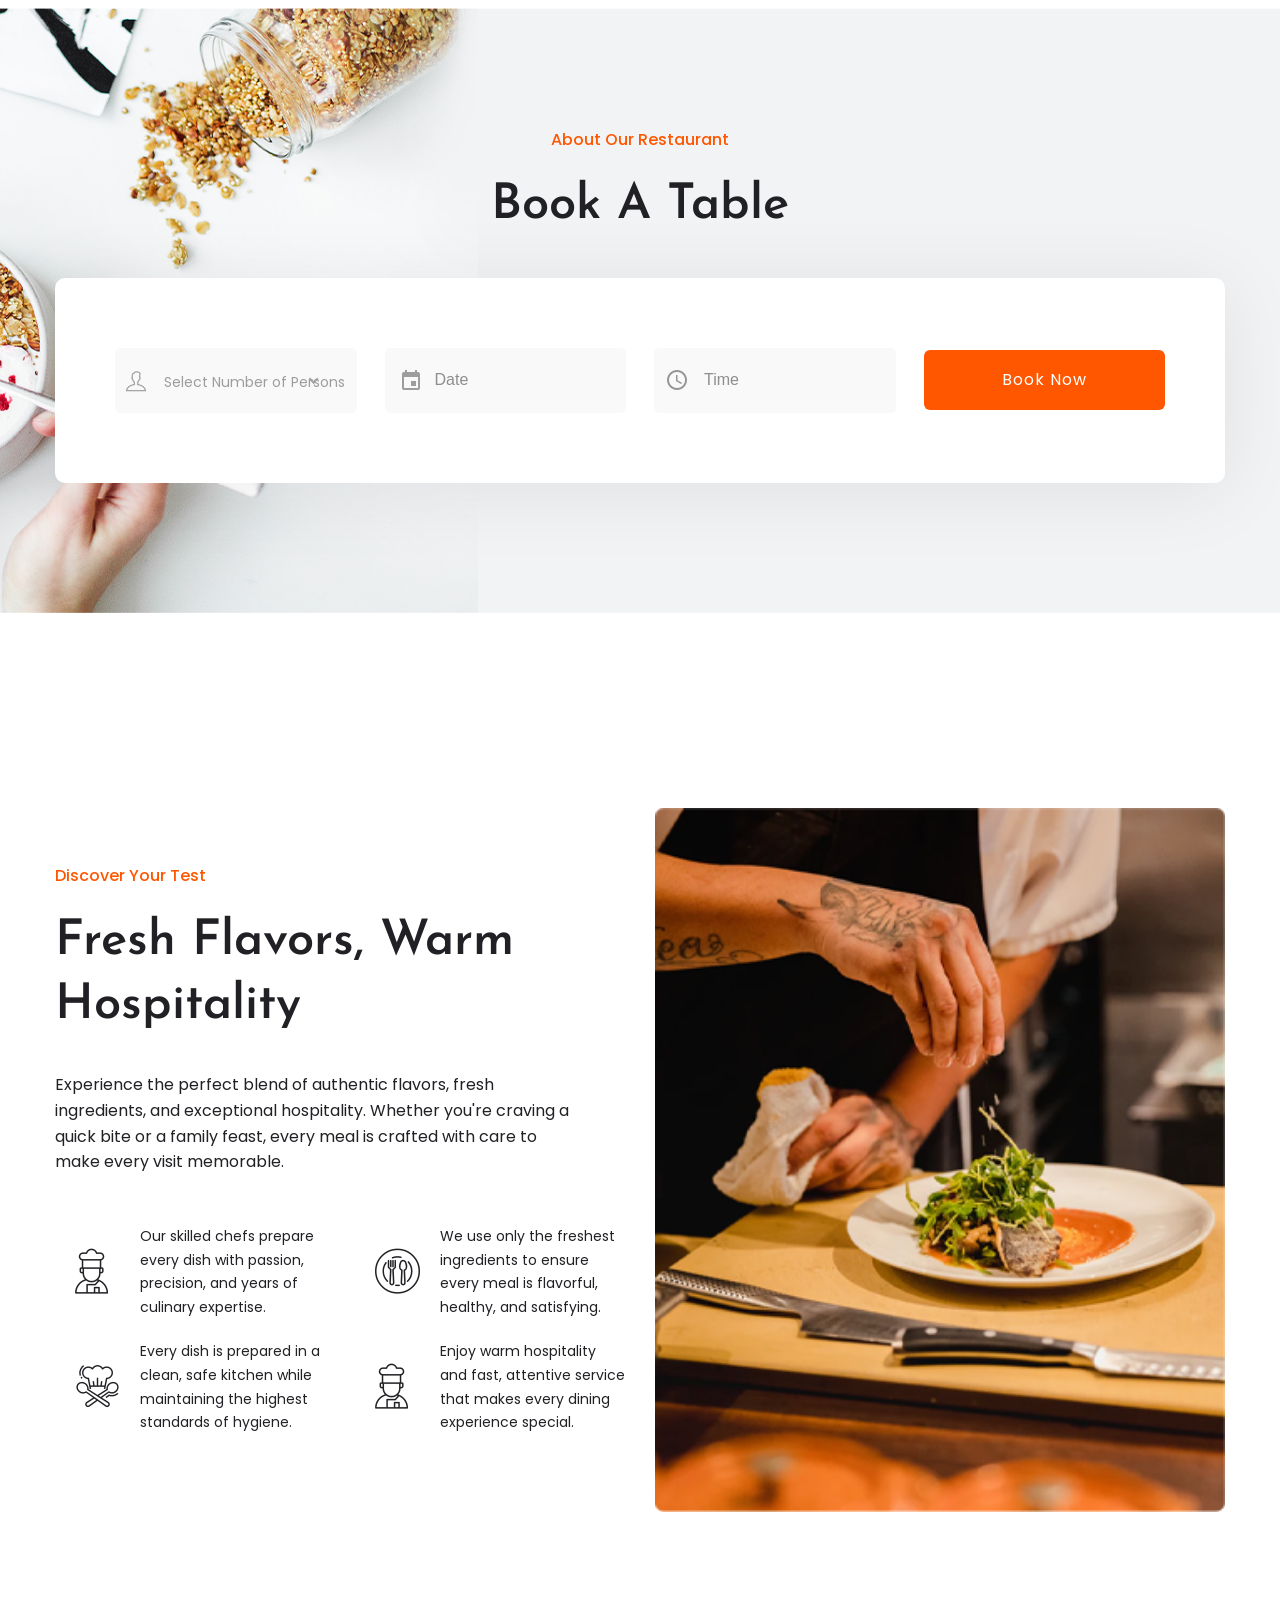
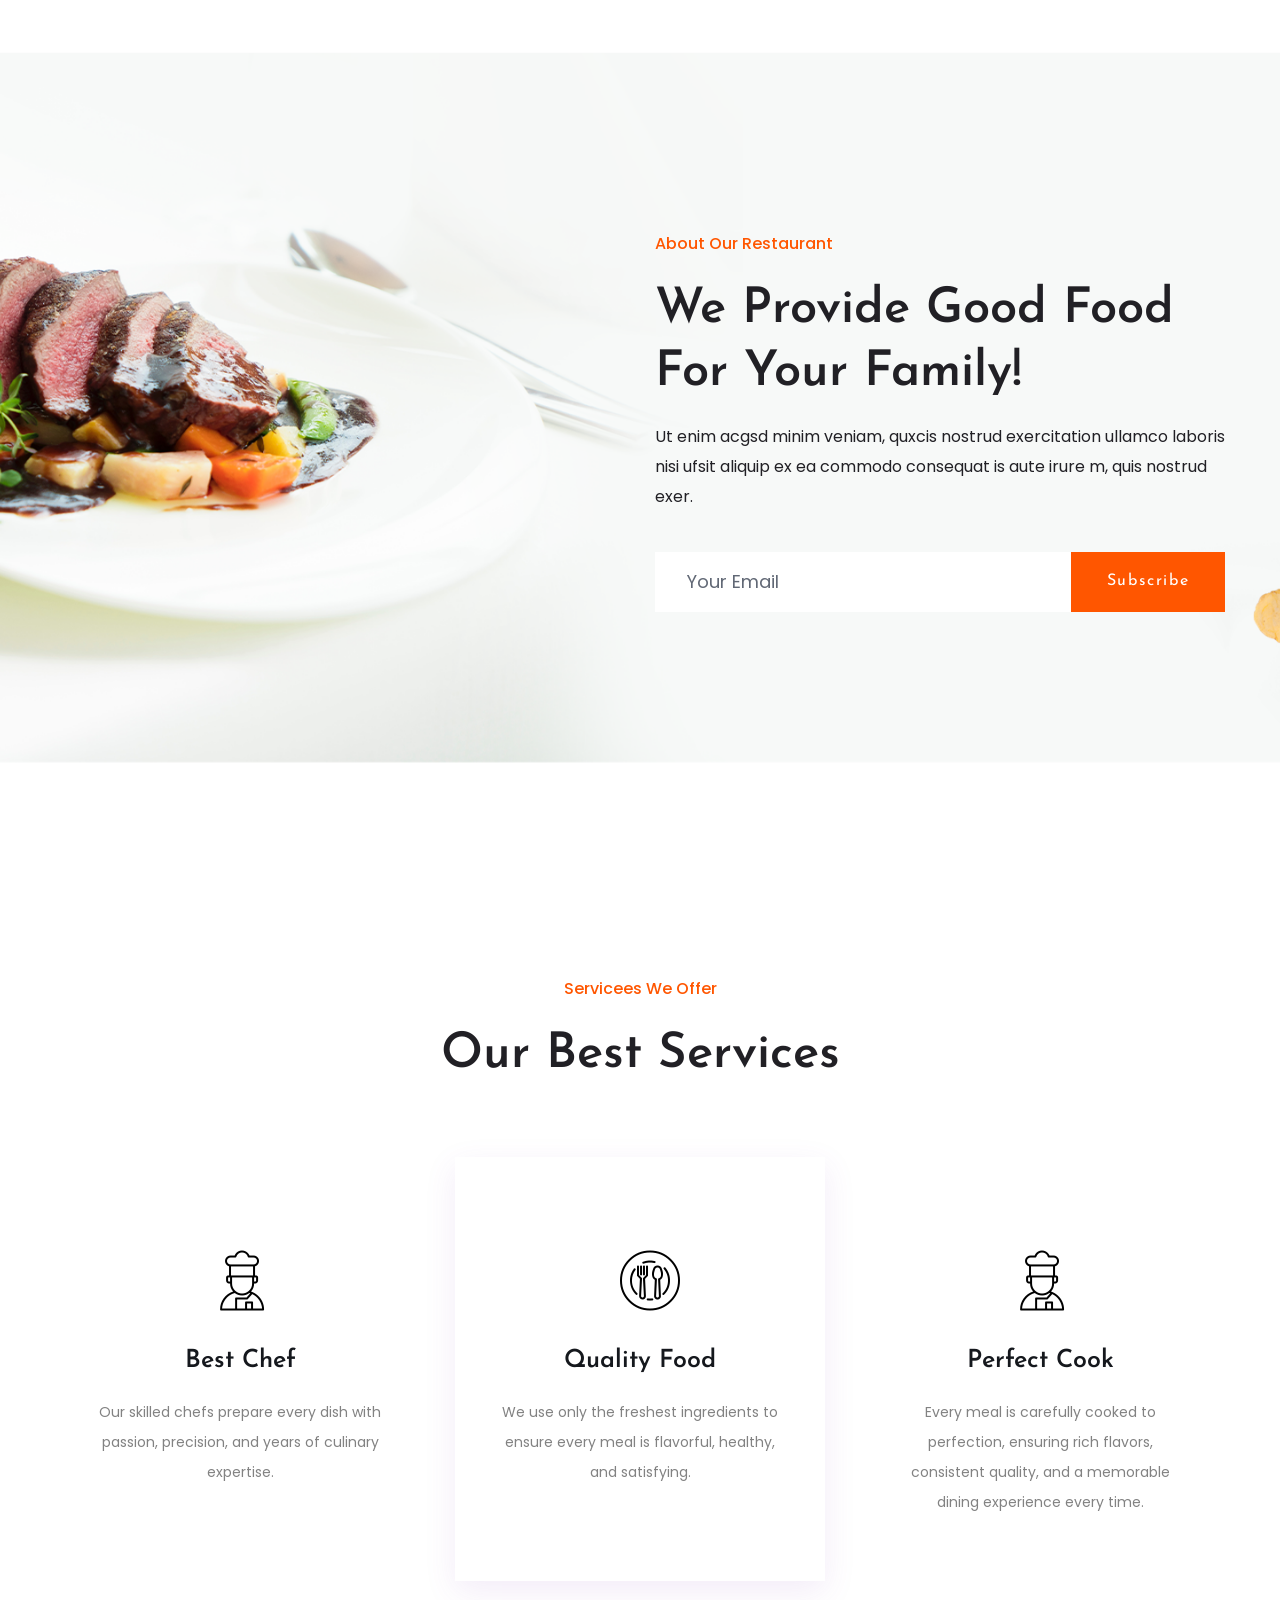
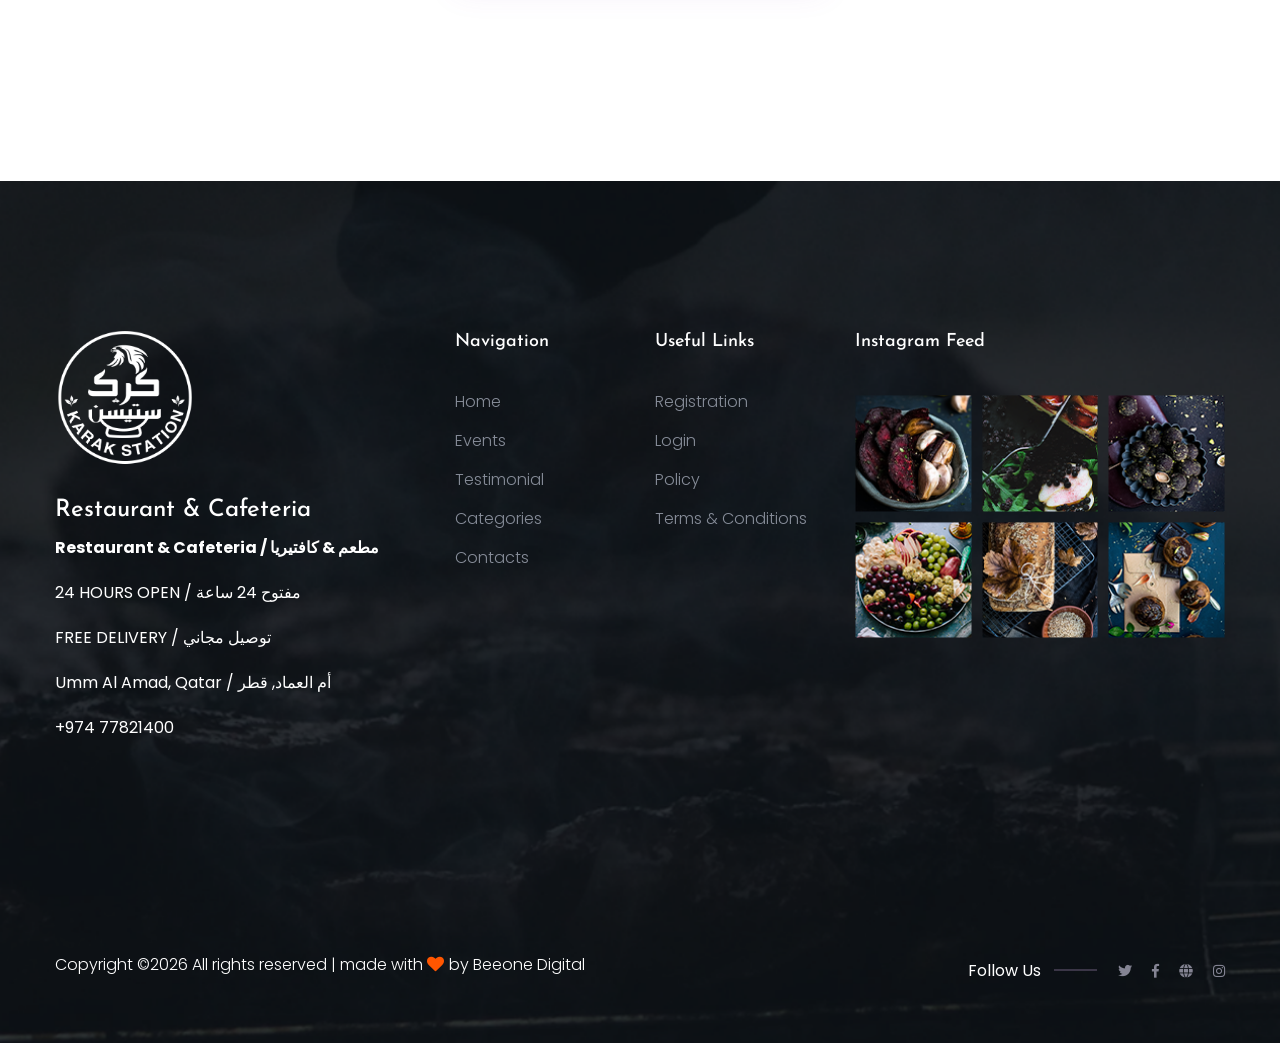
<file: about.html>
<!doctype html>
<html class="no-js" lang="zxx">
<head>
    <meta charset="utf-8">
    <meta http-equiv="x-ua-compatible" content="ie=edge">
    <title> Karak station </title>
    <meta name="description" content="">
    <meta name="viewport" content="width=device-width, initial-scale=1">
    <link rel="manifest" href="site.webmanifest">
    <link rel="shortcut icon" type="image/x-icon" href="favicon.ico">

	<!-- CSS here -->
	<link rel="stylesheet" href="css/bootstrap.min.css">
	<link rel="stylesheet" href="css/owl.carousel.min.css">
	<link rel="stylesheet" href="css/slicknav.css">
    <link rel="stylesheet" href="css/flaticon.css">
    <link rel="stylesheet" href="css/gijgo.css">
	<link rel="stylesheet" href="css/animate.min.css">
	<link rel="stylesheet" href="css/magnific-popup.css">
	<link rel="stylesheet" href="css/fontawesome-all.min.css">
	<link rel="stylesheet" href="css/themify-icons.css">
	<link rel="stylesheet" href="css/slick.css">
	<link rel="stylesheet" href="css/nice-select.css">
	<link rel="stylesheet" href="css/style.css">
	<style>
		/* Logo and Text Animation */
		@keyframes logoSlideInLeft {
			from {
				opacity: 0;
				transform: translateX(-50px);
			}
			to {
				opacity: 1;
				transform: translateX(0);
			}
		}
		
		@keyframes textSlideInRight {
			from {
				opacity: 0;
				transform: translateX(50px);
			}
			to {
				opacity: 1;
				transform: translateX(0);
			}
		}
		
		@keyframes textBounce {
			0%, 100% {
				transform: translateX(0);
			}
			50% {
				transform: translateX(5px);
			}
		}
		
		.logo {
			animation: logoSlideInLeft 0.8s ease-out;
		}
		
		.logo a img {
			animation: logoSlideInLeft 0.8s ease-out;
		}
		
		.logo span {
			animation: textSlideInRight 0.8s ease-out 0.3s both;
		}
		
		.logo span:hover {
			animation: textBounce 0.6s ease-in-out;
		}
		
		/* Footer logo white color */
		.footer-logo img {
			filter: brightness(0) invert(1);
		}
	</style>
</head>
<body>
    <!--? Preloader Start -->
    <div id="preloader-active">
        <div class="preloader d-flex align-items-center justify-content-center">
            <div class="preloader-inner position-relative">
                <div class="preloader-circle"></div>
                <div class="preloader-img pere-text">
                    <img src="logo/logo.png" alt="">
                </div>
            </div>
        </div>
    </div>
    <!-- Preloader Start -->
    <header>
        <!--? Header Start -->
        <div class="header-area header-transparent">
                <div class="main-header  header-sticky">
                    <div class="container-fluid">
                        <div class="row align-items-center">
                            <!-- Logo -->
                            <div class="col-xl-2 col-lg-2 col-md-1">
                                <div class="logo d-flex align-items-center">
                                    <a href="index.html"><img src="logo/logo.png" alt=""></a>
                                    <span style="color: #ff0033; font-size: 40px; font-weight: 600; margin-left: 10px; white-space: nowrap;">KARAK STATION</span>
                                </div>
                            </div>
                            <div class="col-xl-10 col-lg-10 col-md-10">
                                <div class="menu-main d-flex align-items-center justify-content-end">
                                    <!-- Main-menu -->
                                    <div class="main-menu f-right d-none d-lg-block">
                                        <nav> 
                                            <ul id="navigation">
                                                <li><a href="index.html">Home</a></li>
                                                <li><a href="about.html">About</a></li>
                                                <li><a href="menu.html">Menu</a></li>
                                                <li><a href="blog.html">Blog</a>
                                                    <ul class="submenu">
                                                        <li><a href="blog.html">Blog</a></li>
                                                        <li><a href="blog_details.html">Blog Details</a></li>
                                                        <li><a href="elements.html">Element</a></li>
                                                    </ul>
                                                </li>
                                                <li><a href="contact.html">Contact</a></li>
                                            </ul>
                                        </nav>
                                    </div>
                                    <div class="header-right-btn f-right d-none d-lg-block ml-20">
                                        <a href="full_menu.html" class="border-btn header-btn">Full Menu</a>
                                        <a href="menu.html" class="border-btn header-btn">Order Online</a>
                                    </div>
                                </div>
                            </div>   
                            <!-- Mobile Menu -->
                            <div class="col-12">
                                <div class="mobile_menu d-block d-lg-none"></div>
                            </div>
                        </div>
                    </div>
                </div>
        </div>
        <!-- Header End -->
    </header>
    <main>
        <!--? Hero Start -->
        <div class="slider-area">
            <div class="slider-height2 d-flex align-items-center">
                <div class="container">
                    <div class="row">
                        <div class="col-xl-12">
                            <div class="hero-cap hero-cap2">
                                <h2>About US</h2>
                            </div>
                        </div>
                    </div>
                </div>
            </div>
        </div>
        <!-- Hero End -->
        <!--? About-2 Area Start -->
        <div class="about-area2 section-padding30">
            <div class="container">
                <div class="row align-items-center">
                    <div class="col-lg-6 col-md-12">
                        <!-- about-img -->
                        <div class="about-img ">
                            <img src="gallery/about2.png" alt="">
                        </div>
                    </div>
                    <div class="col-lg-6 col-md-12">
                        <div class="about-caption mb-50">
                            <!-- Section Tittle -->
                            <div class="section-tittle mb-35">
                                <span>About Our Restaurant</span>
                                <h2>We Serve Delicious Food for Every Family!</h2>
                            </div>
                            <p class="pera-top">At our restaurant, we believe great food brings people together. Every dish is prepared with fresh, high-quality ingredients and authentic recipes to deliver exceptional taste and memorable dining experiences.</p>

                            <p  class="mb-65 pera-bottom">Whether you're joining us for a family meal, a quick lunch, or a special celebration, our friendly team is dedicated to serving delicious food, refreshing beverages, and warm hospitality in a comfortable atmosphere.</p>
                            <a href="about.html" class="border-btn">Learn More</a>
                        </div>
                    </div>
                </div>
            </div>
        </div>

        <!--? Booking Room Start-->
        <div class="booking-area section-bg pt-120 pb-130" data-background="gallery/section_bg04.png">
            <div class="container">
                <div class="row justify-content-center">
                    <div class="cl-xl-7 col-lg-8 col-md-10">
                        <!-- Section Tittle -->
                        <div class="section-tittle text-center mb-40">
                            <span>About Our Restaurant</span>
                            <h2>Book A Table</h2>
                        </div> 
                    </div>
                </div>
                <div class="row justify-content-center">
                    <div class="col-12">
                        <form action="#">
                            <div class="booking-wrap d-flex justify-content-between align-items-center">
                                <!-- Single Select Box -->
                                <div class="single-select-box mb-30">
                                    <div class="select-this">
                                        <div class="select-itms">
                                            <div class="select-icon">
                                                <i class="ti-user"></i>
                                            </div>
                                            <select name="select" id="select1">
                                                <option value="">Select Number of Persons</option>
                                                <option value="1 Person">1 Person</option>
                                                <option value="2 Persons">2 Persons</option>
                                                <option value="3 Persons">3 Persons</option>
                                                <option value="4 Persons">4 Persons</option>
                                                <option value="5 Persons">5 Persons</option>
                                                <option value="6 Persons">6 Persons</option>
                                                <option value="7 Persons">7 Persons</option>
                                                <option value="8 Persons">8 Persons</option>
                                                <option value="9 Persons">9 Persons</option>
                                                <option value="10 Persons">10 Persons</option>
                                                <option value="11 Persons">11 Persons</option>
                                                <option value="12 Persons">12 Persons</option>
                                                <option value="13 Persons">13 Persons</option>
                                                <option value="14 Persons">14 Persons</option>
                                                <option value="15 Persons">15 Persons</option>
                                                <option value="16 Persons">16 Persons</option>
                                                <option value="17 Persons">17 Persons</option>
                                                <option value="18 Persons">18 Persons</option>
                                                <option value="19 Persons">19 Persons</option>
                                                <option value="20 Persons">20 Persons</option>
                                                <option value="21 Persons">21 Persons</option>
                                                <option value="22 Persons">22 Persons</option>
                                                <option value="23 Persons">23 Persons</option>
                                                <option value="24 Persons">24 Persons</option>
                                                <option value="25 Persons">25 Persons</option>
                                            </select>
                                        </div>
                                    </div>
                                </div>
                                <!-- select in date -->
                                <div class="single-select-box mb-30">
                                    <div class="boking-datepicker">
                                        <input id="datepicker1"  placeholder="Date" />
                                    </div>
                                </div>
                                <!-- Single Select Box -->
                                <div class="single-select-box mb-30">
                                    <div class="boking-datepicker">
                                        <input id="timepicker"  placeholder="Time" />
                                    </div>
                                </div>
                                <!-- Single Select Box -->
                                <div class="single-select-box mb-30">
                                    <button class="btn select-btn" type="button" onclick="bookTableViaWhatsApp()">Book Now</button>
                                </div>
                            </div>
                        </form>
                    </div>
                </div>
            </div>
        </div>
        <!-- Booking Room End-->
        <!--? About Area Start -->
        <div class="about-low-area section-padding30">
            <div class="container">
                <div class="row align-items-center">
                    <div class="col-lg-6 col-md-12">
                        <div class="about-caption mb-50">
                            <!-- Section Tittle -->
                            <div class="section-tittle mb-35">
                                <span>Discover Your Test</span>
                                <h2>Fresh Flavors, Warm Hospitality</h2>
                            </div>
                            <p>Experience the perfect blend of authentic flavors, fresh ingredients, and exceptional hospitality. Whether you're craving a quick bite or a family feast, every meal is crafted with care to make every visit memorable.</p>
                        </div>
                        <div class="row">
                            <div class="col-lg-6 col-md-6 col-sm-6 col-xs-10">
                                <div class="single-caption mb-20">
                                    <div class="caption-icon">
                                        <span class="flaticon-restaurant"></span>
                                    </div>
                                    <div class="caption">
                                        <p>Our skilled chefs prepare every dish with passion, precision, and years of culinary expertise.</p>
                                    </div>
                                </div>
                            </div>
                            <div class="col-lg-6 col-md-6 col-sm-6 col-xs-10">
                                <div class="single-caption mb-20">
                                    <div class="caption-icon">
                                        <span class="flaticon-tools-and-utensils-1"></span>
                                    </div>
                                    <div class="caption">
                                        <p>We use only the freshest ingredients to ensure every meal is flavorful, healthy, and satisfying.</p>
                                    </div>
                                </div>
                            </div>
                            <div class="col-lg-6 col-md-6 col-sm-6 col-xs-10">
                                <div class="single-caption mb-20">
                                    <div class="caption-icon">
                                        <span class="flaticon-hat"></span>
                                    </div>
                                    <div class="caption">
                                        <p>Every dish is prepared in a clean, safe kitchen while maintaining the highest standards of hygiene.</p>
                                    </div>
                                </div>
                            </div>
                            <div class="col-lg-6 col-md-6 col-sm-6 col-xs-10">
                                <div class="single-caption mb-20">
                                    <div class="caption-icon">
                                        <span class="flaticon-restaurant"></span>
                                    </div>
                                    <div class="caption">
                                        <p>Enjoy warm hospitality and fast, attentive service that makes every dining experience special.</p>
                                    </div>
                                </div>
                            </div>
                        </div>
                    </div>
                    <div class="col-lg-6 col-md-12">
                        <!-- about-img -->
                        <div class="about-img ">
                            <img src="gallery/about.png" alt="">
                        </div>
                    </div>
                </div>
            </div>
        </div>
        <!-- About Area End -->
        <!--? About-3 Start -->
        <div class="about-area3 pt-180 pb-170 section-bg" data-background="gallery/section_bg03.png">
            <div class="container">
                <div class="row justify-content-end">
                    <div class="col-xl-6 col-lg-6 col-md-9 col-sm-11">
                        <!-- Section Tittle -->
                        <div class="section-tittle section-tittle2 mb-40">
                            <span>About Our Restaurant</span>
                            <h2>We Provide Good Food For Your Family!</h2>
                            <p>Ut enim acgsd minim veniam, quxcis nostrud exercitation ullamco laboris nisi ufsit aliquip ex ea commodo consequat is aute irure m, quis nostrud exer.</p>
                        </div> 
                        <!--Hero form -->
                        <form action="#" class="search-box">
                            <div class="input-form">
                                <input type="text" placeholder="Your Email">
                            </div>
                            <div class="search-form">
                                <button>Subscribe</button>
                            </div>	
                        </form>	
                    </div>
                </div>
            </div>
        </div>
        <!-- About-3 End -->
        <!-- About-2 Area End -->
        <!--? Our Services Start -->
        <div class="our-services section-padding30">
            <div class="container">
                <div class="row justify-content-sm-center">
                    <div class="cl-xl-7 col-lg-8 col-md-10">
                        <!-- Section Tittle -->
                        <div class="section-tittle text-center mb-70">
                            <span>Servicees We Offer</span>
                            <h2>Our Best Services</h2>
                        </div> 
                    </div>
                </div>
                <div class="row">
                    <div class=" col-lg-4 col-md-6 col-sm-6">
                        <div class="single-services text-center mb-30">
                            <div class="services-ion">
                                <span class="flaticon-restaurant"></span>
                            </div>
                            <div class="services-cap">
                                <h5><a href="#">Best Chef</a></h5>
                                <p>Our skilled chefs prepare every dish with passion, precision, and years of culinary expertise.</p>
                            </div>
                        </div>
                    </div>
                    <div class=" col-lg-4 col-md-6 col-sm-6">
                        <div class="single-services active text-center mb-30">
                            <div class="services-ion">
                                <span class="flaticon-tools-and-utensils-1"></span>
                            </div>
                            <div class="services-cap">
                                <h5><a href="#">Quality Food</a></h5>
                                <p>We use only the freshest ingredients to ensure every meal is flavorful, healthy, and satisfying.</p>
                            </div>
                        </div>
                    </div>
                    <div class=" col-lg-4 col-md-6 col-sm-6">
                        <div class="single-services text-center mb-30">
                            <div class="services-ion">
                                <span class="flaticon-restaurant"></span>
                            </div>
                            <div class="services-cap">
                                <h5><a href="#">Perfect Cook</a></h5>
                                <p>Every meal is carefully cooked to perfection, ensuring rich flavors, consistent quality, and a memorable dining experience every time.</p>
                            </div>
                        </div>
                    </div>
                </div>
            </div>
        </div>
        <!-- Our Services End -->
    </main>
    <footer aria-label="Restaurant site footer with contact information">
        <!--? Footer Start-->
        <div class="footer-area section-bg" data-background="gallery/section_bg02.png">
            <div class="container">
                <div class="footer-top footer-padding">
                    <div class="row d-flex justify-content-between">
                        <div class="col-xl-4 col-lg-4 col-md-5 col-sm-8">
                            <div class="single-footer-caption mb-50">
                                <!-- logo -->
                                <div class="footer-logo">
                                    <a href="index.html"><img src="logo/karak_station_logo.png" alt="Karak Station logo"></a>
                                </div>
                                <div class="footer-contact" aria-labelledby="footer-contact-label">
                                    <h4 id="footer-contact-label">Restaurant & Cafeteria</h4>
                                    <p><strong>Restaurant &amp; Cafeteria / مطعم &amp; كافتيريا</strong></p>
                                    <p>24 HOURS OPEN / مفتوح 24 ساعة</p>
                                    <p>FREE DELIVERY / توصيل مجاني</p>
                                    <p>Umm Al Amad, Qatar / أم العماد, قطر</p>
                                    <p><a href="tel:+97477821400">+974 77821400</a></p>
                                </div>
                            </div>
                        </div>
                        <div class="col-xl-2 col-lg-2 col-md-5 col-sm-6">
                            <div class="single-footer-caption mb-50">
                                <div class="footer-tittle">
                                    <h4>Navigation</h4>
                                    <ul aria-label="Footer Navigation">
                                        <li><a href="index.html" aria-label="Navigate to Home page">Home</a></li>
                                        <li><a href="blog.html" aria-label="Navigate to Blog page">Events</a></li>
                                        <li><a href="index.html#testimonial" aria-label="Navigate to Testimonial section">Testimonial</a></li>
                                        <li><a href="menu.html" aria-label="Navigate to Menu page">Categories</a></li>
                                        <li><a href="contact.html" aria-label="Navigate to Contact page">Contacts</a></li>
                                    </ul>
                                </div>
                            </div>
                        </div>
                        <div class="col-xl-2 col-lg-2 col-md-5 col-sm-6">
                            <div class="single-footer-caption mb-50">
                                <div class="footer-tittle">
                                    <h4>Useful Links</h4>
                                    <ul>
                                        <li><a href="#">Registration</a></li>
                                        <li><a href="#">Login</a></li>
                                        <li><a href="#">Policy</a></li>
                                        <li><a href="#">Terms & Conditions</a></li>
                                    </ul>
                                </div>
                            </div>
                        </div>
                        <!-- Instagram -->
                        <div class="col-xl-4 col-lg-4 col-md-5 col-sm-7">
                            <div class="single-footer-caption mb-50">
                                <div class="footer-tittle">
                                    <h4>Instagram Feed</h4>
                                </div>
                                <div class="instagram-gellay">
                                    <ul class="insta-feed">
                                        <li><a href="#"><img src="gallery/instagram1.png" alt=""></a></li>
                                        <li><a href="#"><img src="gallery/instagram2.png" alt=""></a></li>
                                        <li><a href="#"><img src="gallery/instagram3.png" alt=""></a></li>
                                        <li><a href="#"><img src="gallery/instagram4.png" alt=""></a></li>
                                        <li><a href="#"><img src="gallery/instagram5.png" alt=""></a></li>
                                        <li><a href="#"><img src="gallery/instagram6.png" alt=""></a></li>
                                    </ul>
                                </div>
                            </div>
                        </div>
                    </div>
                </div>
                <div class="footer-bottom">
                    <div class="row d-flex justify-content-between align-items-center">
                        <div class="col-xl-9 col-lg-8">
                            <div class="footer-copy-right">
                                <p><!-- Link back to Beeone Digital can't be removed. Template is licensed under CC BY 3.0. -->
  Copyright &copy;<script>document.write(new Date().getFullYear());</script> All rights reserved | made with <i class="fa fa-heart" aria-hidden="true"></i> by Beeone Digital
  <!-- Link back to Beeone Digital can't be removed. Template is licensed under CC BY 3.0. --></p>
                            </div>
                        </div>
                        <div class="col-xl-3 col-lg-4">
                            <!-- Footer Social -->
                            <div class="footer-social f-right">
                                <span>Follow Us</span>
                                <a href="#"><i class="fab fa-twitter"></i></a>
                                <a href="https://www.facebook.com/sai4ull"><i class="fab fa-facebook-f"></i></a>
                                <a href="#"><i class="fas fa-globe"></i></a>
                                <a href="#"><i class="fab fa-instagram"></i></a>
                            </div>
                        </div>
                    </div>
                </div>
            </div>
        </div>
        <!-- Footer End-->
    </footer>
    <!-- Scroll Up -->
    <div id="back-top" >
        <a title="Go to Top" href="#"> <i class="fas fa-level-up-alt"></i></a>
    </div>

    <!-- JS here -->

    <script src="./js/vendor/modernizr-3.5.0.min.js"></script>
    <!-- Jquery, Popper, Bootstrap -->
    <script src="./js/vendor/jquery-1.12.4.min.js"></script>
    <script src="./js/popper.min.js"></script>
    <script src="./js/bootstrap.min.js"></script>
    <!-- Jquery Mobile Menu -->
    <script src="./js/jquery.slicknav.min.js"></script>

    <!-- Jquery Slick , Owl-Carousel Plugins -->
    <script src="./js/owl.carousel.min.js"></script>
    <script src="./js/slick.min.js"></script>
    <!-- One Page, Animated-HeadLin -->
    <script src="./js/wow.min.js"></script>
    <script src="./js/animated.headline.js"></script>
    <script src="./js/jquery.magnific-popup.js"></script>

    <!-- Date Picker -->
    <script src="./js/gijgo.min.js"></script>
    <!-- Nice-select, sticky -->
    <script src="./js/jquery.nice-select.min.js"></script>
    <script src="./js/jquery.sticky.js"></script>
    
    <!-- contact js -->
    <script src="./js/contact.js"></script>
    <script src="./js/jquery.form.js"></script>
    <script src="./js/jquery.validate.min.js"></script>
    <script src="./js/mail-script.js"></script>
    <script src="./js/jquery.ajaxchimp.min.js"></script>
    
    <!-- Jquery Plugins, main Jquery -->	
    <script src="./js/plugins.js"></script>
    <script src="./js/main.js"></script>
    
    <script>
        // Initialize WOW.js for scroll animations
        new WOW().init();
        
        // Initialize datepickers
        $('#datepicker1').datepicker({
            uiLibrary: 'bootstrap4',
            format: 'mm/dd/yyyy'
        });
        
        $('#timepicker').timepicker({
            uiLibrary: 'bootstrap4',
            format: 'hh:mm A'
        });
        
        function bookTableViaWhatsApp() {
            const person = document.getElementById('select1').value;
            const date = document.getElementById('datepicker1').value;
            const time = document.getElementById('timepicker').value;
            
            if (!person || !date || !time) {
                alert('Please fill in all booking details (Person, Date, and Time)');
                return;
            }
            
            const whatsappNumber = '+97477821400';
            const message = 'Hello! I would like to book a table:\n\n' +
                            'Number of Persons: ' + person + '\n' +
                            'Date: ' + date + '\n' +
                            'Time: ' + time + '\n\n' +
                            'Please confirm the booking. Thank you!';
            
            const encodedMessage = encodeURIComponent(message);
            const phoneNumber = whatsappNumber.replace(/\D/g, '');
            const whatsappUrl = 'https://wa.me/' + phoneNumber + '?text=' + encodedMessage;
            
            window.open(whatsappUrl, '_blank');
        }
    </script>
    <script src="./js/water-animation.js"></script>
    
    </body>
</html>
</file>
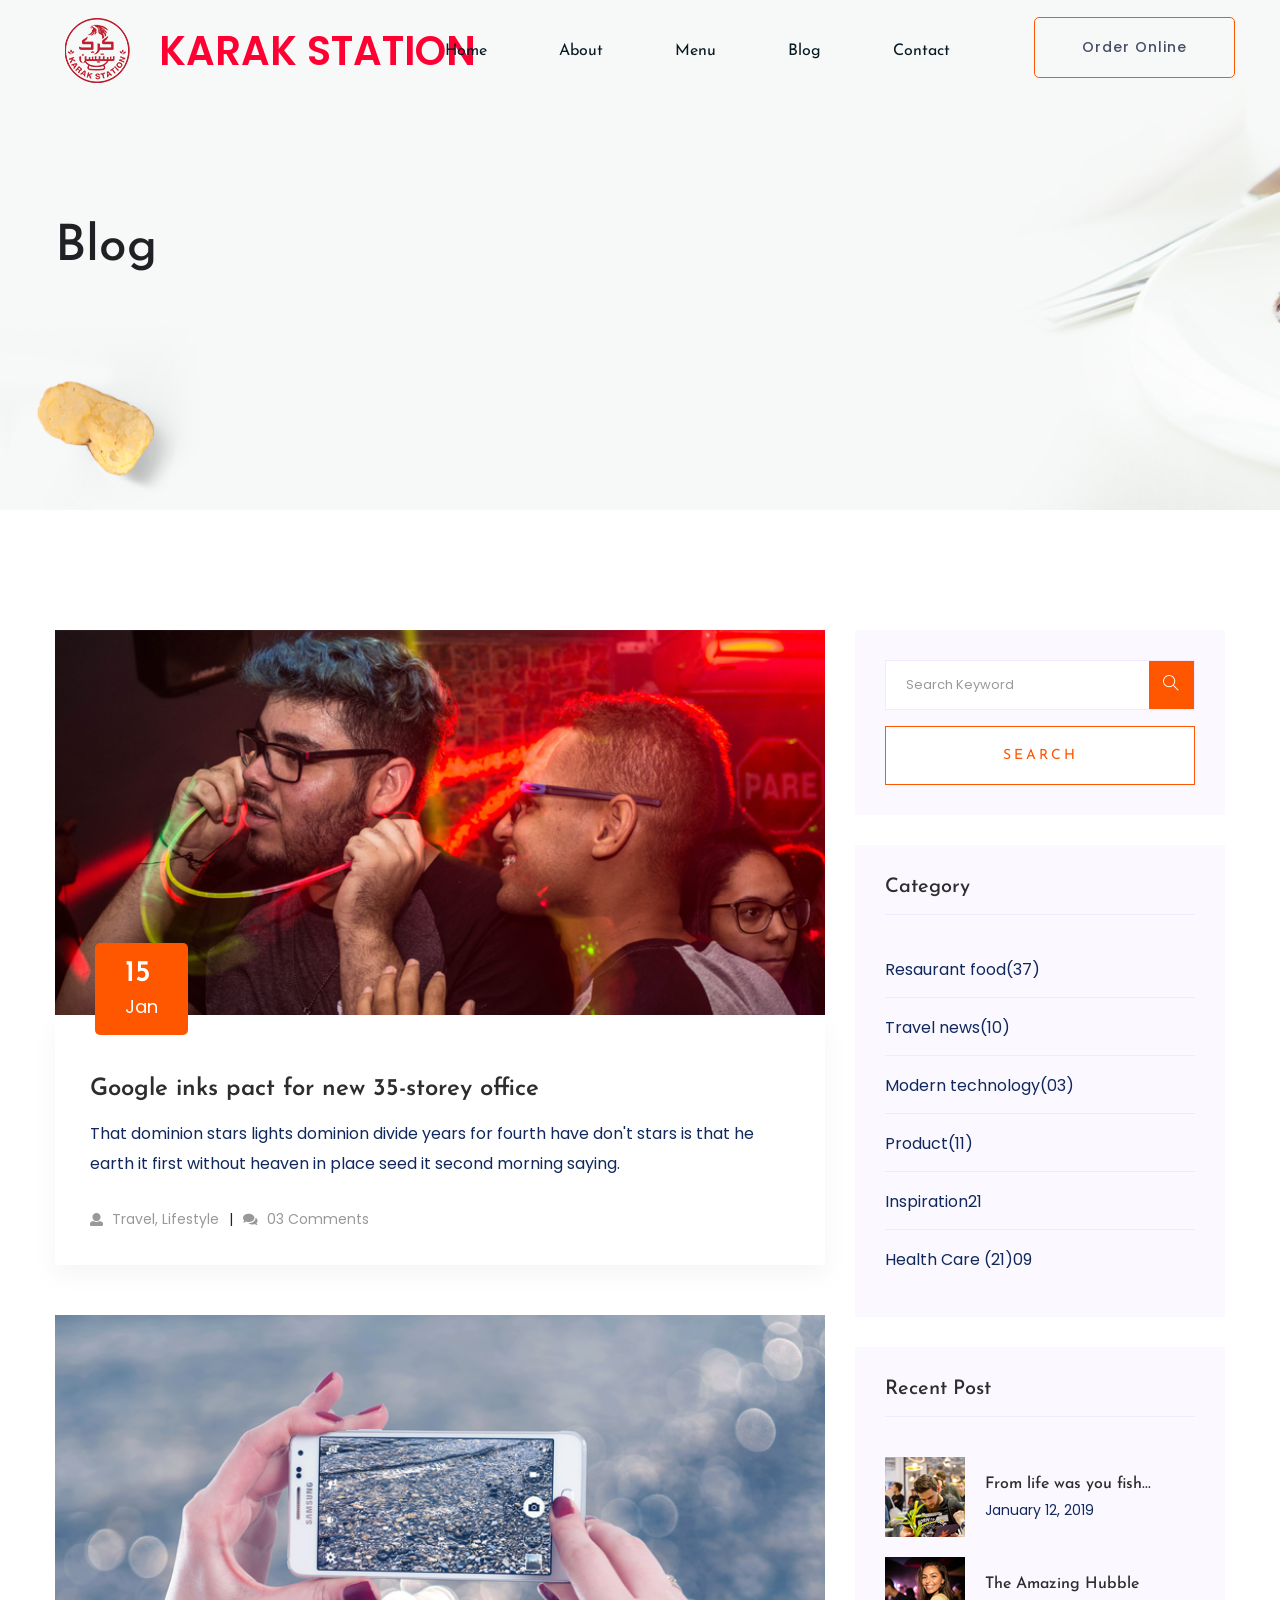
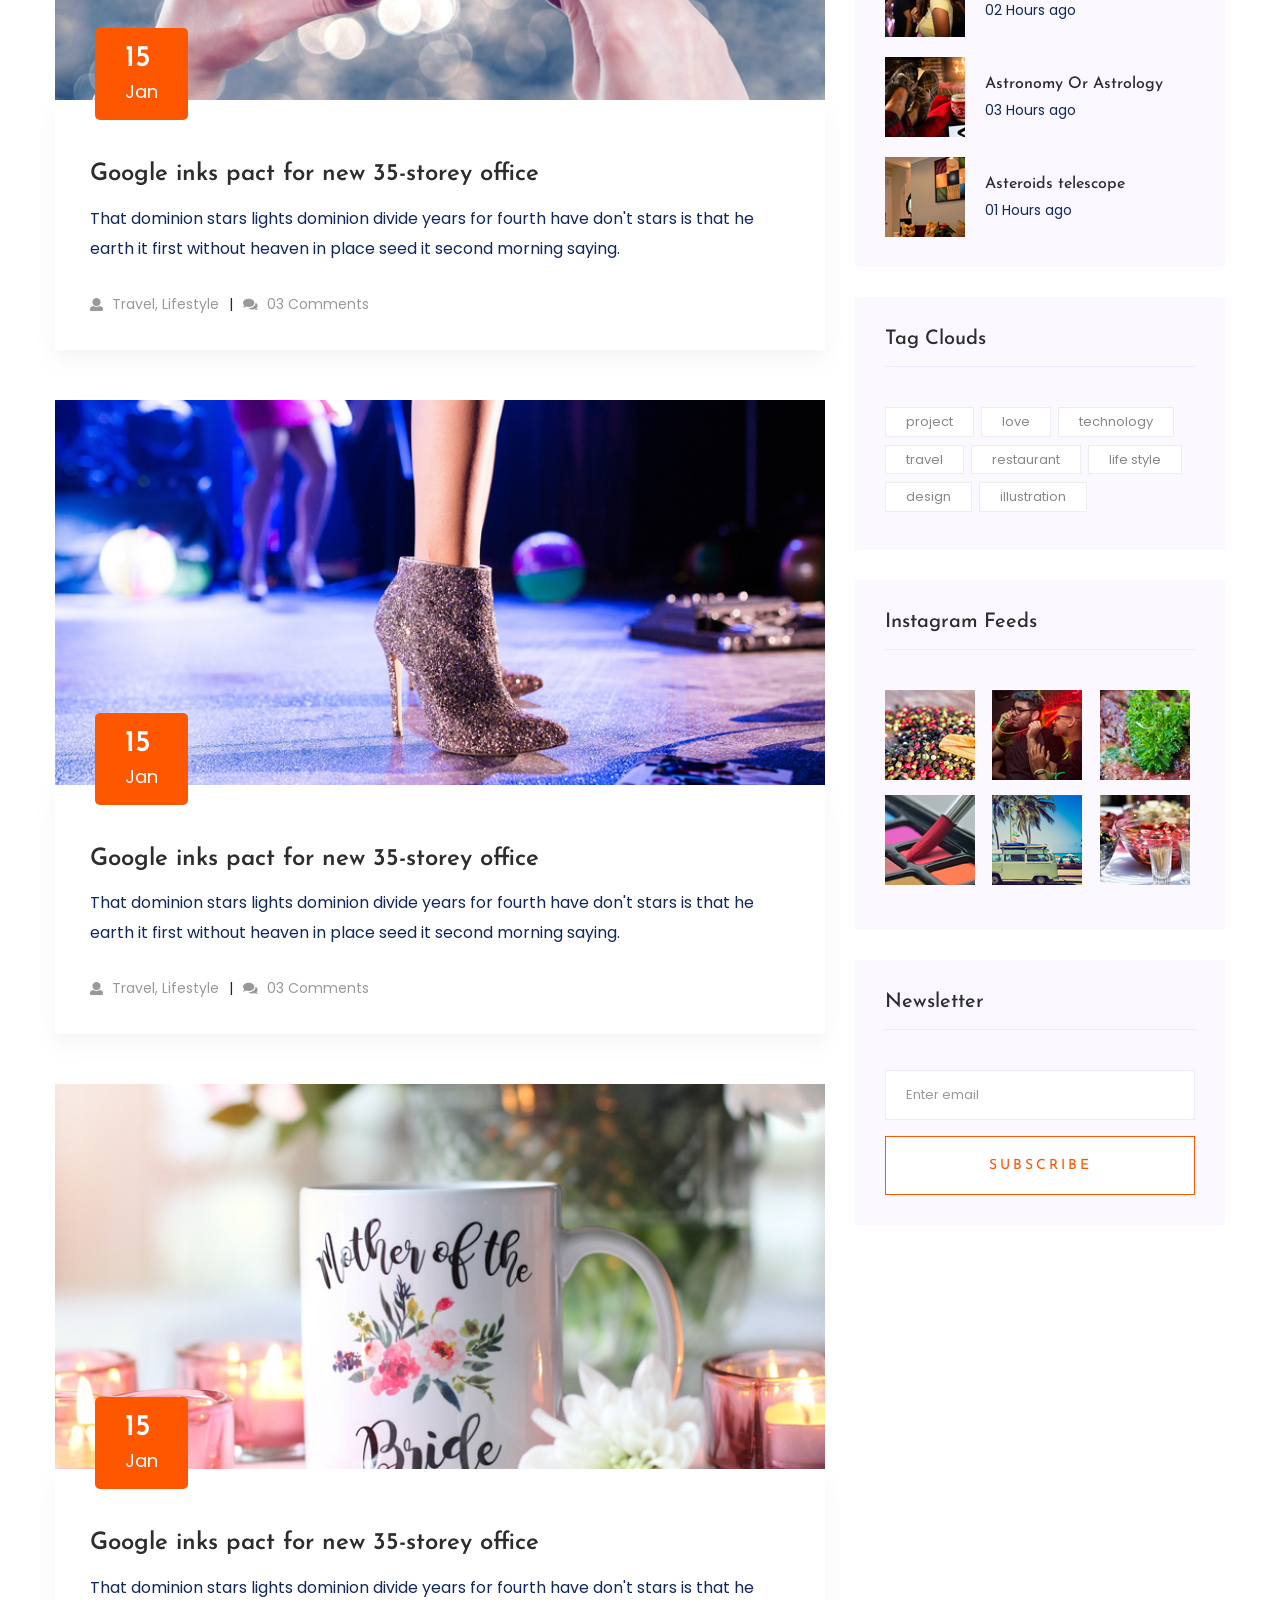
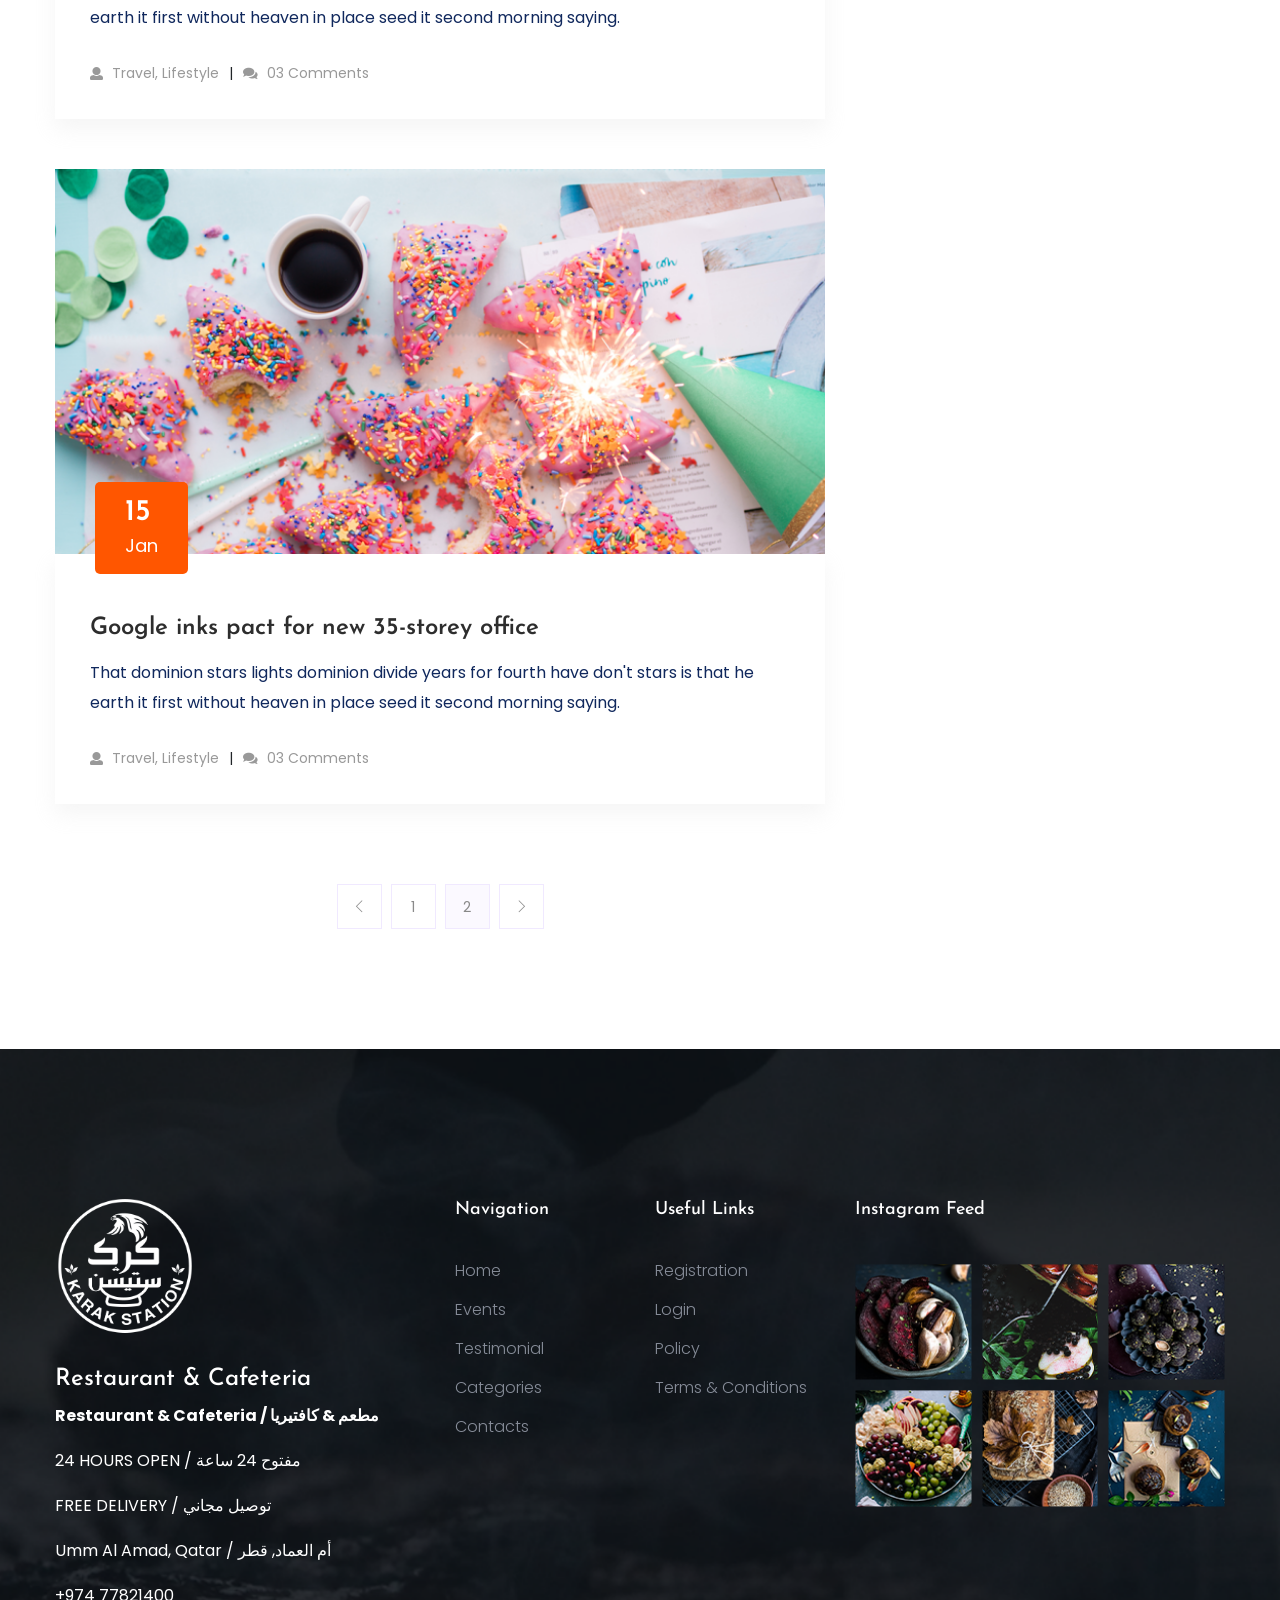
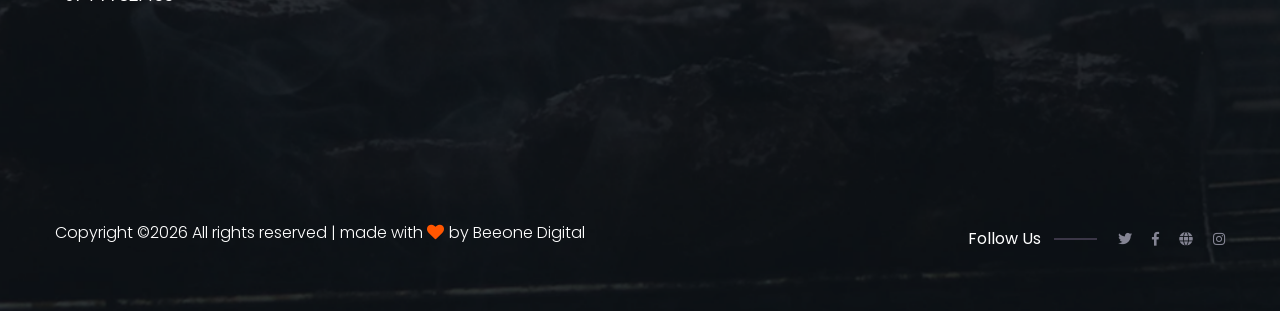
<file: blog.html>
<!doctype html>
<html class="no-js" lang="zxx">
<head>
    <meta charset="utf-8">
    <meta http-equiv="x-ua-compatible" content="ie=edge">
    <title> Karak station </title>
    <meta name="description" content="">
    <meta name="viewport" content="width=device-width, initial-scale=1">
    <link rel="shortcut icon" type="image/x-icon" href="favicon.ico">

    <!-- CSS here -->
    <link rel="stylesheet" href="css/bootstrap.min.css">
    <link rel="stylesheet" href="css/owl.carousel.min.css">
    <link rel="stylesheet" href="css/slicknav.css">
    <link rel="stylesheet" href="css/animate.min.css">
    <link rel="stylesheet" href="css/magnific-popup.css">
    <link rel="stylesheet" href="css/fontawesome-all.min.css">
    <link rel="stylesheet" href="css/themify-icons.css">
    <link rel="stylesheet" href="css/themify-icons.css">
    <link rel="stylesheet" href="css/slick.css">
    <link rel="stylesheet" href="css/nice-select.css">
    <link rel="stylesheet" href="css/style.css">
    <link rel="stylesheet" href="css/responsive.css">
    <style>
        /* Logo and Text Animation */
        @keyframes logoSlideInLeft {
            from {
                opacity: 0;
                transform: translateX(-50px);
            }
            to {
                opacity: 1;
                transform: translateX(0);
            }
        }
        
        @keyframes textSlideInRight {
            from {
                opacity: 0;
                transform: translateX(50px);
            }
            to {
                opacity: 1;
                transform: translateX(0);
            }
        }
        
        @keyframes textBounce {
            0%, 100% {
                transform: translateX(0);
            }
            50% {
                transform: translateX(5px);
            }
        }
        
        .logo {
            animation: logoSlideInLeft 0.8s ease-out;
        }
        
        .logo a img {
            animation: logoSlideInLeft 0.8s ease-out;
        }
        
        .logo span {
            animation: textSlideInRight 0.8s ease-out 0.3s both;
        }
        
        .logo span:hover {
            animation: textBounce 0.6s ease-in-out;
        }
        
        /* Footer logo white color */
        .footer-logo img {
            filter: brightness(0) invert(1);
        }
    </style>
</head>
<body>
    <!--? Preloader Start -->
    <div id="preloader-active">
        <div class="preloader d-flex align-items-center justify-content-center">
            <div class="preloader-inner position-relative">
                <div class="preloader-circle"></div>
                <div class="preloader-img pere-text">
                    <img src="logo/logo.png" alt="">
                </div>
            </div>
        </div>
    </div>
    <header>
        <!--? Header Start -->
        <div class="header-area header-transparent">
                <div class="main-header  header-sticky">
                    <div class="container-fluid">
                        <div class="row align-items-center">
                            <!-- Logo -->
                            <div class="col-xl-2 col-lg-2 col-md-1">
                                <div class="logo d-flex align-items-center">
                                    <a href="index.html"><img src="logo/logo.png" alt=""></a>
                                    <span style="color: #ff0033; font-size: 40px; font-weight: 600; margin-left: 10px; white-space: nowrap;">KARAK STATION</span>
                                </div>
                            </div>
                            <div class="col-xl-10 col-lg-10 col-md-10">
                                <div class="menu-main d-flex align-items-center justify-content-end">
                                    <!-- Main-menu -->
                                    <div class="main-menu f-right d-none d-lg-block">
                                        <nav> 
                                            <ul id="navigation">
                                                <li><a href="index.html">Home</a></li>
                                                <li><a href="about.html">About</a></li>
                                                <li><a href="menu.html">Menu</a></li>
                                                <li><a href="blog.html">Blog</a>
                                                    <ul class="submenu">
                                                        <li><a href="blog.html">Blog</a></li>
                                                        <li><a href="blog_details.html">Blog Details</a></li>
                                                        <li><a href="elements.html">Element</a></li>
                                                    </ul>
                                                </li>
                                                <li><a href="contact.html">Contact</a></li>
                                            </ul>
                                        </nav>
                                    </div>
                                    <div class="header-right-btn f-right d-none d-lg-block ml-20">
                                        <a href="menu.html" class="border-btn header-btn">Order Online</a>
                                    </div>
                                </div>
                            </div>   
                            <!-- Mobile Menu -->
                            <div class="col-12">
                                <div class="mobile_menu d-block d-lg-none"></div>
                            </div>
                        </div>
                    </div>
                </div>
        </div>
        <!-- Header End -->
    </header>
    <main>
        <!--? Hero Start -->
        <div class="slider-area ">
            <div class="slider-height2 d-flex align-items-center">
                <div class="container">
                    <div class="row">
                        <div class="col-xl-12">
                            <div class="hero-cap hero-cap2">
                                <h2>Blog</h2>
                            </div>
                        </div>
                    </div>
                </div>
            </div>
        </div>
        <!-- Hero End -->
        <!--================Blog Area =================-->
        <section class="blog_area section-padding">
            <div class="container">
                <div class="row">
                    <div class="col-lg-8 mb-5 mb-lg-0">
                        <div class="blog_left_sidebar">
                            <article class="blog_item">
                                <div class="blog_item_img">
                                    <img class="card-img rounded-0" src="blog/single_blog_1.png" alt="">
                                    <a href="#" class="blog_item_date">
                                        <h3>15</h3>
                                        <p>Jan</p>
                                    </a>
                                </div>
                                <div class="blog_details">
                                    <a class="d-inline-block" href="blog_details.html">
                                        <h2 class="blog-head" style="color: #2d2d2d;">Google inks pact for new 35-storey office</h2>
                                    </a>
                                    <p>That dominion stars lights dominion divide years for fourth have don't stars is that
                                        he earth it first without heaven in place seed it second morning saying.</p>
                                    <ul class="blog-info-link">
                                        <li><a href="#"><i class="fa fa-user"></i> Travel, Lifestyle</a></li>
                                        <li><a href="#"><i class="fa fa-comments"></i> 03 Comments</a></li>
                                    </ul>
                                </div>
                            </article>
                            <article class="blog_item">
                                <div class="blog_item_img">
                                    <img class="card-img rounded-0" src="blog/single_blog_2.png" alt="">
                                    <a href="#" class="blog_item_date">
                                        <h3>15</h3>
                                        <p>Jan</p>
                                    </a>
                                </div>
                                <div class="blog_details">
                                    <a class="d-inline-block" href="blog_details.html">
                                        <h2 class="blog-head" style="color: #2d2d2d;">Google inks pact for new 35-storey office</h2>
                                    </a>
                                    <p>That dominion stars lights dominion divide years for fourth have don't stars is that
                                        he earth it first without heaven in place seed it second morning saying.</p>
                                    <ul class="blog-info-link">
                                        <li><a href="#"><i class="fa fa-user"></i> Travel, Lifestyle</a></li>
                                        <li><a href="#"><i class="fa fa-comments"></i> 03 Comments</a></li>
                                    </ul>
                                </div>
                            </article>
                            <article class="blog_item">
                                <div class="blog_item_img">
                                    <img class="card-img rounded-0" src="blog/single_blog_3.png" alt="">
                                    <a href="#" class="blog_item_date">
                                        <h3>15</h3>
                                        <p>Jan</p>
                                    </a>
                                </div>
                                <div class="blog_details">
                                    <a class="d-inline-block" href="blog_details.html">
                                        <h2 class="blog-head" style="color: #2d2d2d;">Google inks pact for new 35-storey office</h2>
                                    </a>
                                    <p>That dominion stars lights dominion divide years for fourth have don't stars is that
                                        he earth it first without heaven in place seed it second morning saying.</p>
                                    <ul class="blog-info-link">
                                        <li><a href="#"><i class="fa fa-user"></i> Travel, Lifestyle</a></li>
                                        <li><a href="#"><i class="fa fa-comments"></i> 03 Comments</a></li>
                                    </ul>
                                </div>
                            </article>
                            <article class="blog_item">
                                <div class="blog_item_img">
                                    <img class="card-img rounded-0" src="blog/single_blog_4.png" alt="">
                                    <a href="#" class="blog_item_date">
                                        <h3>15</h3>
                                        <p>Jan</p>
                                    </a>
                                </div>
                                <div class="blog_details">
                                    <a class="d-inline-block" href="blog_details.html">
                                        <h2 class="blog-head" style="color: #2d2d2d;">Google inks pact for new 35-storey office</h2>
                                    </a>
                                    <p>That dominion stars lights dominion divide years for fourth have don't stars is that
                                        he earth it first without heaven in place seed it second morning saying.</p>
                                    <ul class="blog-info-link">
                                        <li><a href="#"><i class="fa fa-user"></i> Travel, Lifestyle</a></li>
                                        <li><a href="#"><i class="fa fa-comments"></i> 03 Comments</a></li>
                                    </ul>
                                </div>
                            </article>
                            <article class="blog_item">
                                <div class="blog_item_img">
                                    <img class="card-img rounded-0" src="blog/single_blog_5.png" alt="">
                                    <a href="#" class="blog_item_date">
                                        <h3>15</h3>
                                        <p>Jan</p>
                                    </a>
                                </div>
                                <div class="blog_details">
                                    <a class="d-inline-block" href="blog_details.html">
                                        <h2 class="blog-head" style="color: #2d2d2d;">Google inks pact for new 35-storey office</h2>
                                    </a>
                                    <p>That dominion stars lights dominion divide years for fourth have don't stars is that
                                        he earth it first without heaven in place seed it second morning saying.</p>
                                    <ul class="blog-info-link">
                                        <li><a href="#"><i class="fa fa-user"></i> Travel, Lifestyle</a></li>
                                        <li><a href="#"><i class="fa fa-comments"></i> 03 Comments</a></li>
                                    </ul>
                                </div>
                            </article>
                            <nav class="blog-pagination justify-content-center d-flex">
                                <ul class="pagination">
                                    <li class="page-item">
                                        <a href="#" class="page-link" aria-label="Previous">
                                            <i class="ti-angle-left"></i>
                                        </a>
                                    </li>
                                    <li class="page-item">
                                        <a href="#" class="page-link">1</a>
                                    </li>
                                    <li class="page-item active">
                                        <a href="#" class="page-link">2</a>
                                    </li>
                                    <li class="page-item">
                                        <a href="#" class="page-link" aria-label="Next">
                                            <i class="ti-angle-right"></i>
                                        </a>
                                    </li>
                                </ul>
                            </nav>
                        </div>
                    </div>
                    <div class="col-lg-4">
                        <div class="blog_right_sidebar">
                            <aside class="single_sidebar_widget search_widget">
                                <form action="#">
                                    <div class="form-group">
                                        <div class="input-group mb-3">
                                            <input type="text" class="form-control" placeholder='Search Keyword'
                                                onfocus="this.placeholder = ''"
                                                onblur="this.placeholder = 'Search Keyword'">
                                            <div class="input-group-append">
                                                <button class="btns" type="button"><i class="ti-search"></i></button>
                                            </div>
                                        </div>
                                    </div>
                                    <button class="button rounded-0 primary-bg text-white w-100 btn_1 boxed-btn"
                                        type="submit">Search</button>
                                </form>
                            </aside>
                            <aside class="single_sidebar_widget post_category_widget">
                                <h4 class="widget_title" style="color: #2d2d2d;">Category</h4>
                                <ul class="list cat-list">
                                    <li>
                                        <a href="#" class="d-flex">
                                            <p>Resaurant food</p>
                                            <p>(37)</p>
                                        </a>
                                    </li>
                                    <li>
                                        <a href="#" class="d-flex">
                                            <p>Travel news</p>
                                            <p>(10)</p>
                                        </a>
                                    </li>
                                    <li>
                                        <a href="#" class="d-flex">
                                            <p>Modern technology</p>
                                            <p>(03)</p>
                                        </a>
                                    </li>
                                    <li>
                                        <a href="#" class="d-flex">
                                            <p>Product</p>
                                            <p>(11)</p>
                                        </a>
                                    </li>
                                    <li>
                                        <a href="#" class="d-flex">
                                            <p>Inspiration</p>
                                            <p>21</p>
                                        </a>
                                    </li>
                                    <li>
                                        <a href="#" class="d-flex">
                                            <p>Health Care (21)</p>
                                            <p>09</p>
                                        </a>
                                    </li>
                                </ul>
                            </aside>
                            <aside class="single_sidebar_widget popular_post_widget">
                                <h3 class="widget_title" style="color: #2d2d2d;">Recent Post</h3>
                                <div class="media post_item">
                                    <img src="post/post_1.png" alt="post">
                                    <div class="media-body">
                                        <a href="blog_details.html">
                                            <h3 style="color: #2d2d2d;">From life was you fish...</h3>
                                        </a>
                                        <p>January 12, 2019</p>
                                    </div>
                                </div>
                                <div class="media post_item">
                                    <img src="post/post_2.png" alt="post">
                                    <div class="media-body">
                                        <a href="blog_details.html">
                                            <h3 style="color: #2d2d2d;">The Amazing Hubble</h3>
                                        </a>
                                        <p>02 Hours ago</p>
                                    </div>
                                </div>
                                <div class="media post_item">
                                    <img src="post/post_3.png" alt="post">
                                    <div class="media-body">
                                        <a href="blog_details.html">
                                            <h3 style="color: #2d2d2d;">Astronomy Or Astrology</h3>
                                        </a>
                                        <p>03 Hours ago</p>
                                    </div>
                                </div>
                                <div class="media post_item">
                                    <img src="post/post_4.png" alt="post">
                                    <div class="media-body">
                                        <a href="blog_details.html">
                                            <h3 style="color: #2d2d2d;">Asteroids telescope</h3>
                                        </a>
                                        <p>01 Hours ago</p>
                                    </div>
                                </div>
                            </aside>
                            <aside class="single_sidebar_widget tag_cloud_widget">
                                <h4 class="widget_title" style="color: #2d2d2d;">Tag Clouds</h4>
                                <ul class="list">
                                    <li>
                                        <a href="#">project</a>
                                    </li>
                                    <li>
                                        <a href="#">love</a>
                                    </li>
                                    <li>
                                        <a href="#">technology</a>
                                    </li>
                                    <li>
                                        <a href="#">travel</a>
                                    </li>
                                    <li>
                                        <a href="#">restaurant</a>
                                    </li>
                                    <li>
                                        <a href="#">life style</a>
                                    </li>
                                    <li>
                                        <a href="#">design</a>
                                    </li>
                                    <li>
                                        <a href="#">illustration</a>
                                    </li>
                                </ul>
                            </aside>

                            <aside class="single_sidebar_widget instagram_feeds">
                                <h4 class="widget_title" style="color: #2d2d2d;">Instagram Feeds</h4>
                                <ul class="instagram_row flex-wrap">
                                    <li>
                                        <a href="#">
                                            <img class="img-fluid" src="post/post_5.png" alt="">
                                        </a>
                                    </li>
                                    <li>
                                        <a href="#">
                                            <img class="img-fluid" src="post/post_6.png" alt="">
                                        </a>
                                    </li>
                                    <li>
                                        <a href="#">
                                            <img class="img-fluid" src="post/post_7.png" alt="">
                                        </a>
                                    </li>
                                    <li>
                                        <a href="#">
                                            <img class="img-fluid" src="post/post_8.png" alt="">
                                        </a>
                                    </li>
                                    <li>
                                        <a href="#">
                                            <img class="img-fluid" src="post/post_9.png" alt="">
                                        </a>
                                    </li>
                                    <li>
                                        <a href="#">
                                            <img class="img-fluid" src="post/post_10.png" alt="">
                                        </a>
                                    </li>
                                </ul>
                            </aside>
                            <aside class="single_sidebar_widget newsletter_widget">
                                <h4 class="widget_title" style="color: #2d2d2d;">Newsletter</h4>
                                <form action="#">
                                    <div class="form-group">
                                        <input type="email" class="form-control" onfocus="this.placeholder = ''"
                                            onblur="this.placeholder = 'Enter email'" placeholder='Enter email' required>
                                    </div>
                                    <button class="button rounded-0 primary-bg text-white w-100 btn_1 boxed-btn"
                                        type="submit">Subscribe</button>
                                </form>
                            </aside>
                        </div>
                    </div>
                </div>
            </div>
        </section>
        <!--================Blog Area =================-->
    </main>
    <footer aria-label="Restaurant site footer with contact information">
        <!--? Footer Start-->
        <div class="footer-area section-bg" data-background="gallery/section_bg02.png">
            <div class="container">
                <div class="footer-top footer-padding">
                    <div class="row d-flex justify-content-between">
                        <div class="col-xl-4 col-lg-4 col-md-5 col-sm-8">
                            <div class="single-footer-caption mb-50">
                                <!-- logo -->
                                <div class="footer-logo">
                                    <a href="index.html"><img src="logo/karak_station_logo.png" alt="Karak Station logo"></a>
                                </div>
                                <div class="footer-contact" aria-labelledby="footer-contact-label">
                                    <h4 id="footer-contact-label">Restaurant & Cafeteria</h4>
                                    <p><strong>Restaurant &amp; Cafeteria / مطعم &amp; كافتيريا</strong></p>
                                    <p>24 HOURS OPEN / مفتوح 24 ساعة</p>
                                    <p>FREE DELIVERY / توصيل مجاني</p>
                                    <p>Umm Al Amad, Qatar / أم العماد, قطر</p>
                                    <p><a href="tel:+97477821400">+974 77821400</a></p>
                                </div>
                            </div>
                        </div>
                        <div class="col-xl-2 col-lg-2 col-md-5 col-sm-6">
                            <div class="single-footer-caption mb-50">
                                <div class="footer-tittle">
                                    <h4>Navigation</h4>
                                    <ul aria-label="Footer Navigation">
                                        <li><a href="index.html" aria-label="Navigate to Home page">Home</a></li>
                                        <li><a href="blog.html" aria-label="Navigate to Blog page">Events</a></li>
                                        <li><a href="index.html#testimonial" aria-label="Navigate to Testimonial section">Testimonial</a></li>
                                        <li><a href="menu.html" aria-label="Navigate to Menu page">Categories</a></li>
                                        <li><a href="contact.html" aria-label="Navigate to Contact page">Contacts</a></li>
                                    </ul>
                                </div>
                            </div>
                        </div>
                        <div class="col-xl-2 col-lg-2 col-md-5 col-sm-6">
                            <div class="single-footer-caption mb-50">
                                <div class="footer-tittle">
                                    <h4>Useful Links</h4>
                                    <ul>
                                        <li><a href="#">Registration</a></li>
                                        <li><a href="#">Login</a></li>
                                        <li><a href="#">Policy</a></li>
                                        <li><a href="#">Terms & Conditions</a></li>
                                    </ul>
                                </div>
                            </div>
                        </div>
                        <!-- Instagram -->
                        <div class="col-xl-4 col-lg-4 col-md-5 col-sm-7">
                            <div class="single-footer-caption mb-50">
                                <div class="footer-tittle">
                                    <h4>Instagram Feed</h4>
                                </div>
                                <div class="instagram-gellay">
                                    <ul class="insta-feed">
                                        <li><a href="#"><img src="gallery/instagram1.png" alt=""></a></li>
                                        <li><a href="#"><img src="gallery/instagram2.png" alt=""></a></li>
                                        <li><a href="#"><img src="gallery/instagram3.png" alt=""></a></li>
                                        <li><a href="#"><img src="gallery/instagram4.png" alt=""></a></li>
                                        <li><a href="#"><img src="gallery/instagram5.png" alt=""></a></li>
                                        <li><a href="#"><img src="gallery/instagram6.png" alt=""></a></li>
                                    </ul>
                                </div>
                            </div>
                        </div>
                    </div>
                </div>
                <div class="footer-bottom">
                    <div class="row d-flex justify-content-between align-items-center">
                        <div class="col-xl-9 col-lg-8">
                            <div class="footer-copy-right">
                                <p><!-- Link back to Beeone Digital can't be removed. Template is licensed under CC BY 3.0. -->
  Copyright &copy;<script>document.write(new Date().getFullYear());</script> All rights reserved | made with <i class="fa fa-heart" aria-hidden="true"></i> by Beeone Digital
  <!-- Link back to Beeone Digital can't be removed. Template is licensed under CC BY 3.0. --></p>
                            </div>
                        </div>
                        <div class="col-xl-3 col-lg-4">
                            <!-- Footer Social -->
                            <div class="footer-social f-right">
                                <span>Follow Us</span>
                                <a href="#"><i class="fab fa-twitter"></i></a>
                                <a href="https://www.facebook.com/sai4ull"><i class="fab fa-facebook-f"></i></a>
                                <a href="#"><i class="fas fa-globe"></i></a>
                                <a href="#"><i class="fab fa-instagram"></i></a>
                            </div>
                        </div>
                    </div>
                </div>
            </div>
        </div>
        <!-- Footer End-->
    </footer>
    <!-- Scroll Up -->
    <div id="back-top" >
        <a title="Go to Top" href="#"> <i class="fas fa-level-up-alt"></i></a>
    </div>

    <!-- JS here -->
	
    <script src="./js/vendor/modernizr-3.5.0.min.js"></script>
    <!-- Jquery, Popper, Bootstrap -->
    <script src="./js/vendor/jquery-1.12.4.min.js"></script>
    <script src="./js/popper.min.js"></script>
    <script src="./js/bootstrap.min.js"></script>
    <!-- Jquery Mobile Menu -->
    <script src="./js/jquery.slicknav.min.js"></script>

    <!-- Jquery Slick , Owl-Carousel Plugins -->
    <script src="./js/owl.carousel.min.js"></script>
    <script src="./js/slick.min.js"></script>
    <!-- One Page, Animated-HeadLin -->
    <script src="./js/wow.min.js"></script>
    <script src="./js/animated.headline.js"></script>
    
    <!-- Nice-select, sticky -->
    <script src="./js/jquery.nice-select.min.js"></script>
    <script src="./js/jquery.sticky.js"></script>
    <script src="./js/jquery.magnific-popup.js"></script>

    <!-- contact js -->
    <script src="./js/contact.js"></script>
    <script src="./js/jquery.form.js"></script>
    <script src="./js/jquery.validate.min.js"></script>
    <script src="./js/mail-script.js"></script>
    <script src="./js/jquery.ajaxchimp.min.js"></script>
    
    <!-- Jquery Plugins, main Jquery -->	
    <script src="./js/plugins.js"></script>
    <script src="./js/main.js"></script>
    
    <script>
        // Initialize WOW.js for scroll animations
        new WOW().init();
    </script>
    <script src="./js/water-animation.js"></script>
    
    </body>
</html>
</file>
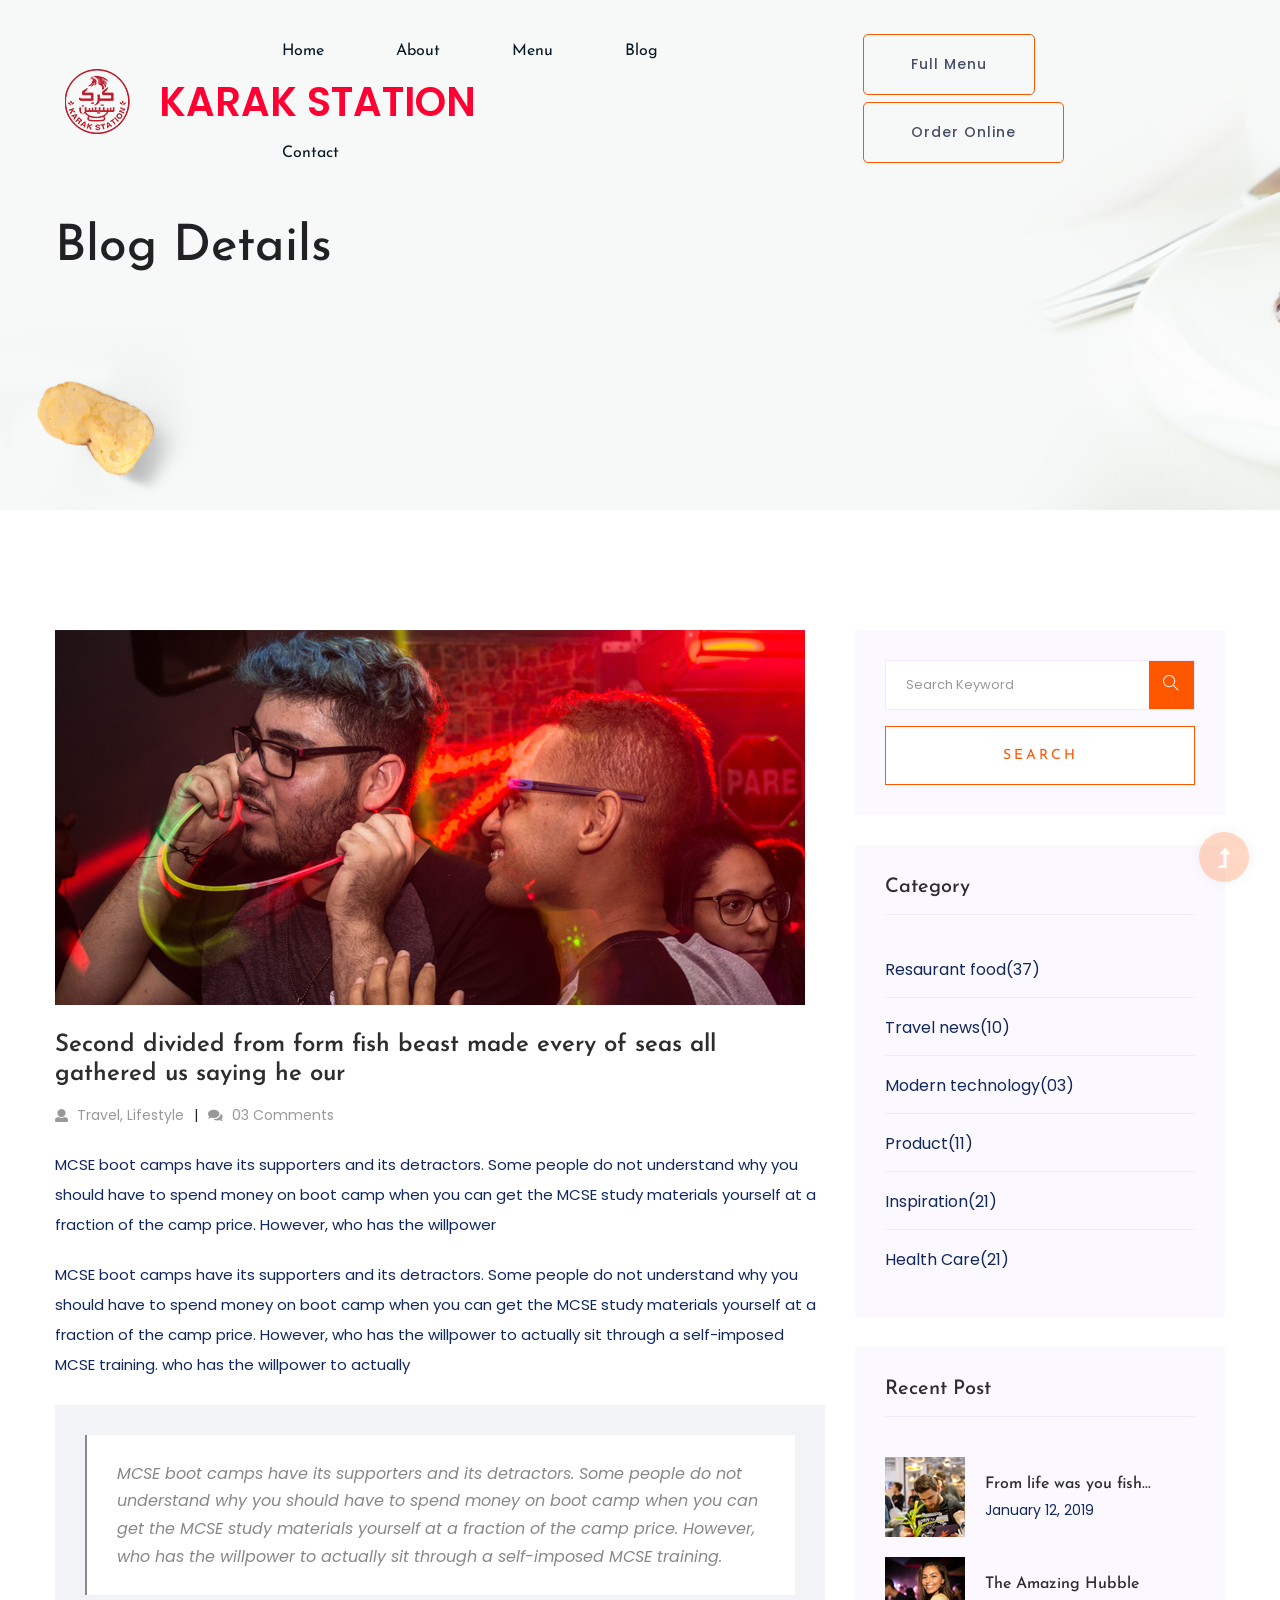
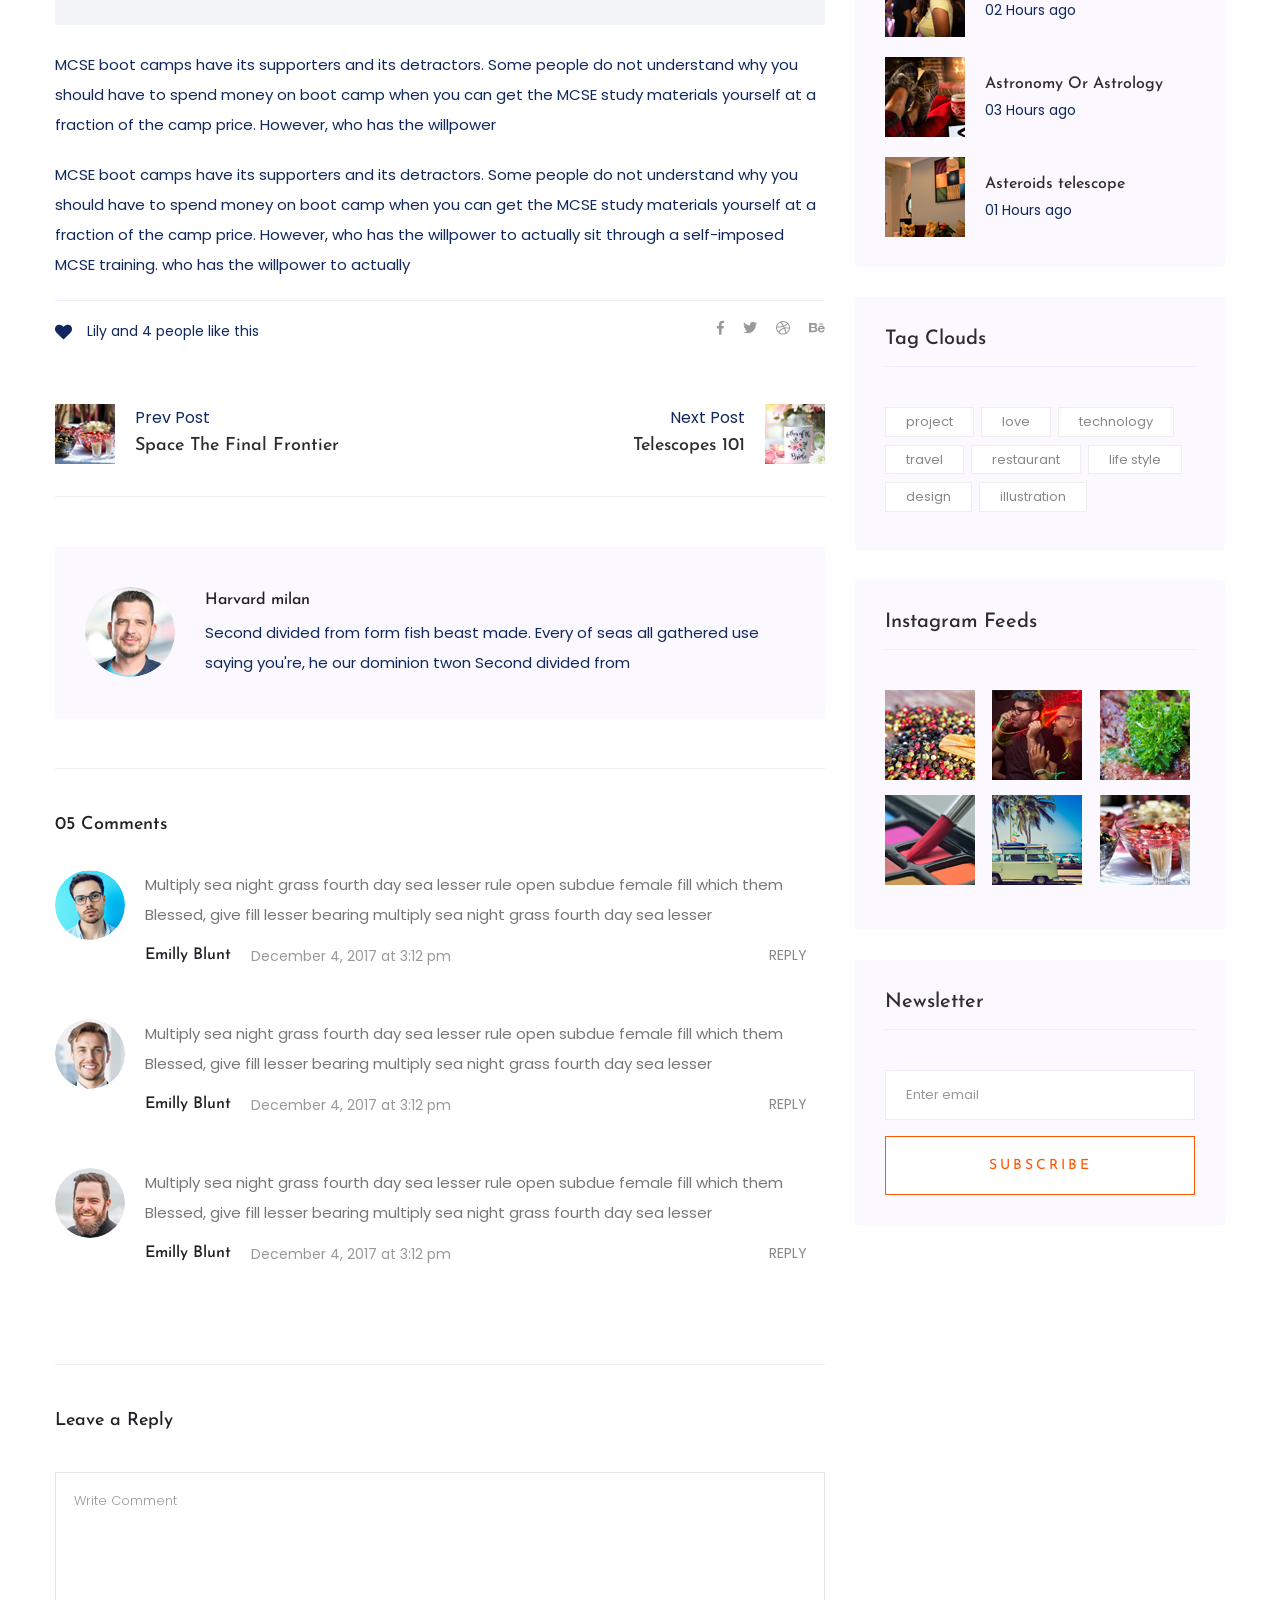
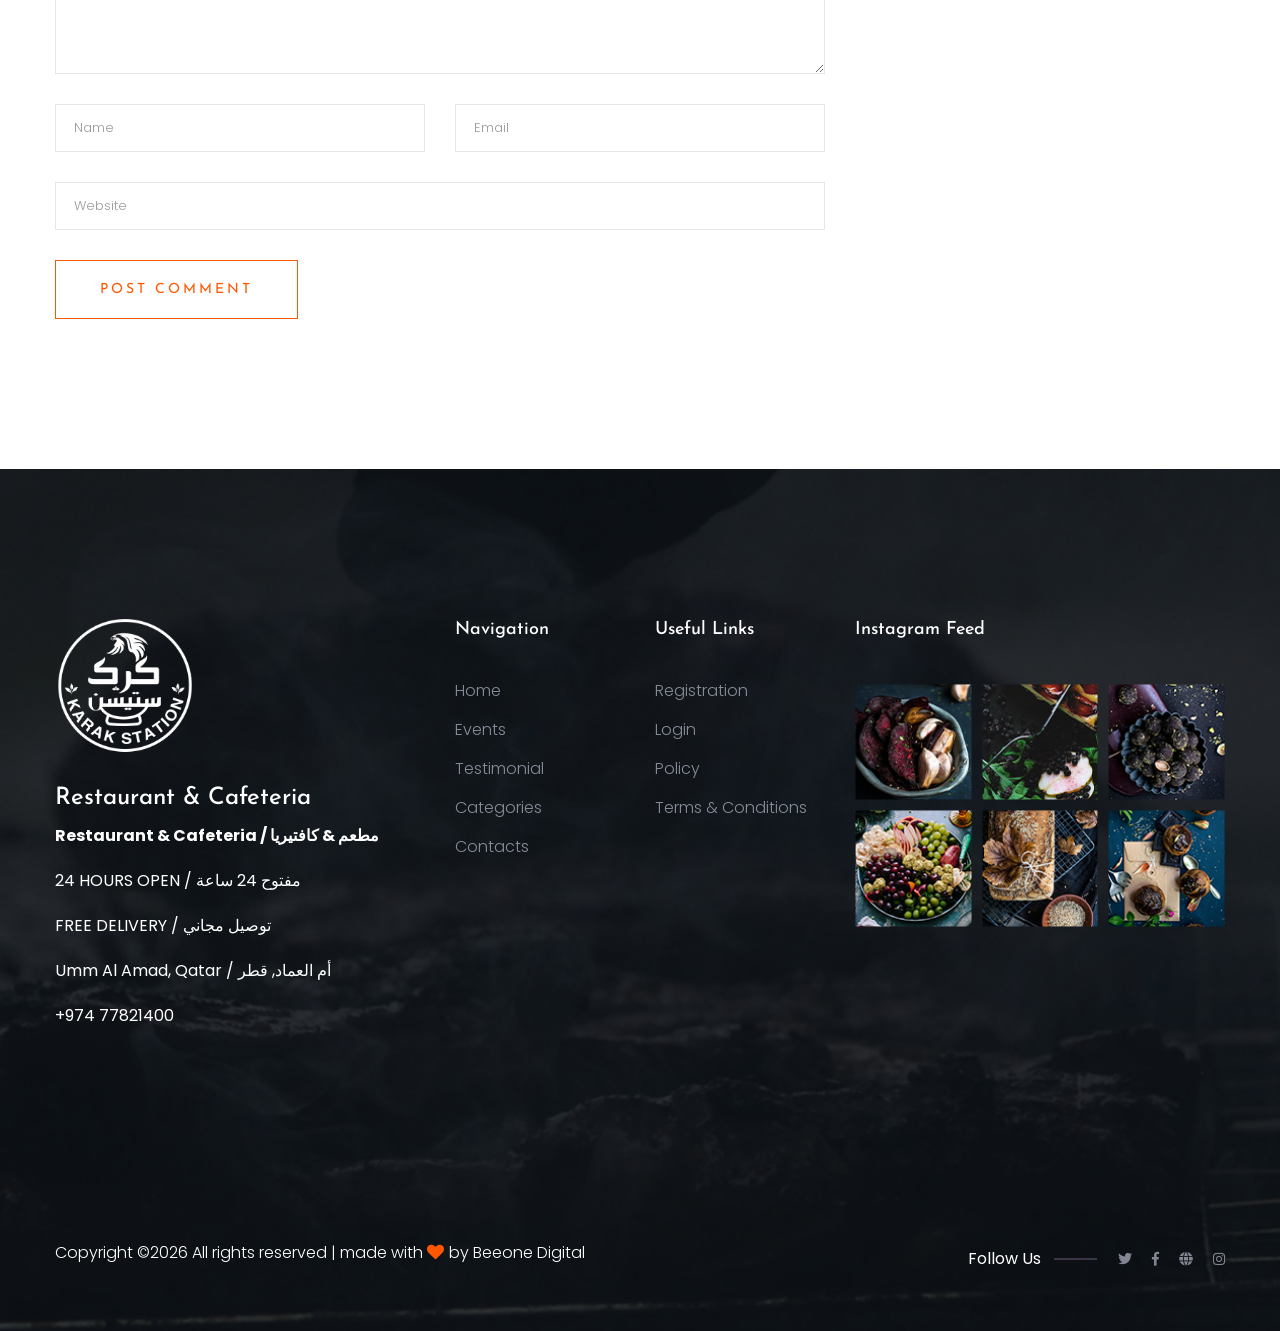
<file: blog_details.html>
<!doctype html>
<html class="no-js" lang="zxx">
<head>
   <meta charset="utf-8">
   <meta http-equiv="x-ua-compatible" content="ie=edge">
   <title> Karak station </title>
   <meta name="description" content="">
   <meta name="viewport" content="width=device-width, initial-scale=1">
   <link rel="shortcut icon" type="image/x-icon" href="favicon.ico">

  <!-- CSS here -->
   <link rel="stylesheet" href="css/bootstrap.min.css">
   <link rel="stylesheet" href="css/owl.carousel.min.css">
   <link rel="stylesheet" href="css/slicknav.css">
   <link rel="stylesheet" href="css/animate.min.css">
   <link rel="stylesheet" href="css/magnific-popup.css">
   <link rel="stylesheet" href="css/fontawesome-all.min.css">
   <link rel="stylesheet" href="css/themify-icons.css">
   <link rel="stylesheet" href="css/slick.css">
   <link rel="stylesheet" href="css/nice-select.css">
   <link rel="stylesheet" href="css/style.css">
   <style>
       /* Logo and Text Animation */
       @keyframes logoSlideInLeft {
           from {
               opacity: 0;
               transform: translateX(-50px);
           }
           to {
               opacity: 1;
               transform: translateX(0);
           }
       }
       
       @keyframes textSlideInRight {
           from {
               opacity: 0;
               transform: translateX(50px);
           }
           to {
               opacity: 1;
               transform: translateX(0);
           }
       }
       
       @keyframes textBounce {
           0%, 100% {
               transform: translateX(0);
           }
           50% {
               transform: translateX(5px);
           }
       }
       
       .logo {
           animation: logoSlideInLeft 0.8s ease-out;
       }
       
       .logo a img {
           animation: logoSlideInLeft 0.8s ease-out;
       }
       
       .logo span {
           animation: textSlideInRight 0.8s ease-out 0.3s both;
       }
       
       .logo span:hover {
           animation: textBounce 0.6s ease-in-out;
       }
       
       /* Footer logo white color */
       .footer-logo img {
           filter: brightness(0) invert(1);
       }
   </style>
</head>

<body>
   <!--? Preloader Start -->
   <div id="preloader-active">
      <div class="preloader d-flex align-items-center justify-content-center">
         <div class="preloader-inner position-relative">
            <div class="preloader-circle"></div>
            <div class="preloader-img pere-text">
                  <img src="logo/logo.png" alt="">
            </div>
         </div>
      </div>
   </div>
   <header>
      <!--? Header Start -->
      <div class="header-area header-transparent">
              <div class="main-header  header-sticky">
                  <div class="container-fluid">
                      <div class="row align-items-center">
                          <!-- Logo -->
                          <div class="col-xl-2 col-lg-2 col-md-1">
                              <div class="logo d-flex align-items-center">
                                  <a href="index.html"><img src="logo/logo.png" alt=""></a>
                                  <span style="color: #ff0033; font-size: 40px; font-weight: 600; margin-left: 10px; white-space: nowrap;">KARAK STATION</span>
                              </div>
                          </div>
                          <div class="col-xl-10 col-lg-10 col-md-10">
                              <div class="menu-main d-flex align-items-center justify-content-end">
                                  <!-- Main-menu -->
                                  <div class="main-menu f-right d-none d-lg-block">
                                      <nav> 
                                          <ul id="navigation">
                                              <li><a href="index.html">Home</a></li>
                                              <li><a href="about.html">About</a></li>
                                              <li><a href="menu.html">Menu</a></li>
                                              <li><a href="blog.html">Blog</a>
                                                  <ul class="submenu">
                                                      <li><a href="blog.html">Blog</a></li>
                                                      <li><a href="blog_details.html">Blog Details</a></li>
                                                      <li><a href="elements.html">Element</a></li>
                                                  </ul>
                                              </li>
                                              <li><a href="contact.html">Contact</a></li>
                                          </ul>
                                      </nav>
                                  </div>
                                  <div class="header-right-btn f-right d-none d-lg-block ml-20">
                                      <a href="full_menu.html" class="border-btn header-btn">Full Menu</a>
                                      <a href="menu.html" class="border-btn header-btn">Order Online</a>
                                  </div>
                              </div>
                          </div>   
                          <!-- Mobile Menu -->
                          <div class="col-12">
                              <div class="mobile_menu d-block d-lg-none"></div>
                          </div>
                      </div>
                  </div>
              </div>
      </div>
      <!-- Header End -->
  </header>
   <main>
      <!--? Hero Start -->
      <div class="slider-area ">
         <div class="slider-height2 d-flex align-items-center">
               <div class="container">
                  <div class="row">
                     <div class="col-xl-12">
                           <div class="hero-cap hero-cap2">
                              <h2>Blog Details</h2>
                           </div>
                     </div>
                  </div>
               </div>
         </div>
      </div>
      <!-- Hero End -->
      <!--================Blog Area =================-->
      <section class="blog_area single-post-area section-padding">
         <div class="container">
            <div class="row">
               <div class="col-lg-8 posts-list">
                  <div class="single-post">
                     <div class="feature-img">
                        <img class="img-fluid" src="blog/single_blog_1.png" alt="">
                     </div>
                     <div class="blog_details">
                        <h2 style="color: #2d2d2d;">Second divided from form fish beast made every of seas
                           all gathered us saying he our
                        </h2>
                        <ul class="blog-info-link mt-3 mb-4">
                           <li><a href="#"><i class="fa fa-user"></i> Travel, Lifestyle</a></li>
                           <li><a href="#"><i class="fa fa-comments"></i> 03 Comments</a></li>
                        </ul>
                        <p class="excert">
                           MCSE boot camps have its supporters and its detractors. Some people do not understand why you
                           should have to spend money on boot camp when you can get the MCSE study materials yourself at a
                           fraction of the camp price. However, who has the willpower
                        </p>
                        <p>
                           MCSE boot camps have its supporters and its detractors. Some people do not understand why you
                           should have to spend money on boot camp when you can get the MCSE study materials yourself at a
                           fraction of the camp price. However, who has the willpower to actually sit through a
                           self-imposed MCSE training. who has the willpower to actually
                        </p>
                        <div class="quote-wrapper">
                           <div class="quotes">
                              MCSE boot camps have its supporters and its detractors. Some people do not understand why you
                              should have to spend money on boot camp when you can get the MCSE study materials yourself at
                              a fraction of the camp price. However, who has the willpower to actually sit through a
                              self-imposed MCSE training.
                           </div>
                        </div>
                        <p>
                           MCSE boot camps have its supporters and its detractors. Some people do not understand why you
                           should have to spend money on boot camp when you can get the MCSE study materials yourself at a
                           fraction of the camp price. However, who has the willpower
                        </p>
                        <p>
                           MCSE boot camps have its supporters and its detractors. Some people do not understand why you
                           should have to spend money on boot camp when you can get the MCSE study materials yourself at a
                           fraction of the camp price. However, who has the willpower to actually sit through a
                           self-imposed MCSE training. who has the willpower to actually
                        </p>
                     </div>
                  </div>
                  <div class="navigation-top">
                     <div class="d-sm-flex justify-content-between text-center">
                        <p class="like-info"><span class="align-middle"><i class="fa fa-heart"></i></span> Lily and 4
                           people like this</p>
                        <div class="col-sm-4 text-center my-2 my-sm-0">
                           <!-- <p class="comment-count"><span class="align-middle"><i class="fa fa-comment"></i></span> 06 Comments</p> -->
                        </div>
                        <ul class="social-icons">
                           <li><a href="https://www.facebook.com/sai4ull"><i class="fab fa-facebook-f"></i></a></li>
                           <li><a href="#"><i class="fab fa-twitter"></i></a></li>
                           <li><a href="#"><i class="fab fa-dribbble"></i></a></li>
                           <li><a href="#"><i class="fab fa-behance"></i></a></li>
                        </ul>
                     </div>
                     <div class="navigation-area">
                        <div class="row">
                           <div
                              class="col-lg-6 col-md-6 col-12 nav-left flex-row d-flex justify-content-start align-items-center">
                              <div class="thumb">
                                 <a href="#">
                                    <img class="img-fluid" src="post/preview.png" alt="">
                                 </a>
                              </div>
                              <div class="arrow">
                                 <a href="#">
                                    <span class="lnr text-white ti-arrow-left"></span>
                                 </a>
                              </div>
                              <div class="detials">
                                 <p>Prev Post</p>
                                 <a href="#">
                                    <h4 style="color: #2d2d2d;">Space The Final Frontier</h4>
                                 </a>
                              </div>
                           </div>
                           <div
                              class="col-lg-6 col-md-6 col-12 nav-right flex-row d-flex justify-content-end align-items-center">
                              <div class="detials">
                                 <p>Next Post</p>
                                 <a href="#">
                                    <h4 style="color: #2d2d2d;">Telescopes 101</h4>
                                 </a>
                              </div>
                              <div class="arrow">
                                 <a href="#">
                                    <span class="lnr text-white ti-arrow-right"></span>
                                 </a>
                              </div>
                              <div class="thumb">
                                 <a href="#">
                                    <img class="img-fluid" src="post/next.png" alt="">
                                 </a>
                              </div>
                           </div>
                        </div>
                     </div>
                  </div>
                  <div class="blog-author">
                     <div class="media align-items-center">
                        <img src="blog/author.png" alt="">
                        <div class="media-body">
                           <a href="#">
                              <h4>Harvard milan</h4>
                           </a>
                           <p>Second divided from form fish beast made. Every of seas all gathered use saying you're, he
                              our dominion twon Second divided from</p>
                        </div>
                     </div>
                  </div>
                  <div class="comments-area">
                     <h4>05 Comments</h4>
                     <div class="comment-list">
                        <div class="single-comment justify-content-between d-flex">
                           <div class="user justify-content-between d-flex">
                              <div class="thumb">
                                 <img src="comment/comment_1.png" alt="">
                              </div>
                              <div class="desc">
                                 <p class="comment">
                                    Multiply sea night grass fourth day sea lesser rule open subdue female fill which them
                                    Blessed, give fill lesser bearing multiply sea night grass fourth day sea lesser
                                 </p>
                                 <div class="d-flex justify-content-between">
                                    <div class="d-flex align-items-center">
                                       <h5>
                                          <a href="#">Emilly Blunt</a>
                                       </h5>
                                       <p class="date">December 4, 2017 at 3:12 pm </p>
                                    </div>
                                    <div class="reply-btn">
                                       <a href="#" class="btn-reply text-uppercase">reply</a>
                                    </div>
                                 </div>
                              </div>
                           </div>
                        </div>
                     </div>
                     <div class="comment-list">
                        <div class="single-comment justify-content-between d-flex">
                           <div class="user justify-content-between d-flex">
                              <div class="thumb">
                                 <img src="comment/comment_2.png" alt="">
                              </div>
                              <div class="desc">
                                 <p class="comment">
                                    Multiply sea night grass fourth day sea lesser rule open subdue female fill which them
                                    Blessed, give fill lesser bearing multiply sea night grass fourth day sea lesser
                                 </p>
                                 <div class="d-flex justify-content-between">
                                    <div class="d-flex align-items-center">
                                       <h5>
                                          <a href="#">Emilly Blunt</a>
                                       </h5>
                                       <p class="date">December 4, 2017 at 3:12 pm </p>
                                    </div>
                                    <div class="reply-btn">
                                       <a href="#" class="btn-reply text-uppercase">reply</a>
                                    </div>
                                 </div>
                              </div>
                           </div>
                        </div>
                     </div>
                     <div class="comment-list">
                        <div class="single-comment justify-content-between d-flex">
                           <div class="user justify-content-between d-flex">
                              <div class="thumb">
                                 <img src="comment/comment_3.png" alt="">
                              </div>
                              <div class="desc">
                                 <p class="comment">
                                    Multiply sea night grass fourth day sea lesser rule open subdue female fill which them
                                    Blessed, give fill lesser bearing multiply sea night grass fourth day sea lesser
                                 </p>
                                 <div class="d-flex justify-content-between">
                                    <div class="d-flex align-items-center">
                                       <h5>
                                          <a href="#">Emilly Blunt</a>
                                       </h5>
                                       <p class="date">December 4, 2017 at 3:12 pm </p>
                                    </div>
                                    <div class="reply-btn">
                                       <a href="#" class="btn-reply text-uppercase">reply</a>
                                    </div>
                                 </div>
                              </div>
                           </div>
                        </div>
                     </div>
                  </div>
                  <div class="comment-form">
                     <h4>Leave a Reply</h4>
                     <form class="form-contact comment_form" action="#" id="commentForm">
                        <div class="row">
                           <div class="col-12">
                              <div class="form-group">
                                 <textarea class="form-control w-100" name="comment" id="comment" cols="30" rows="9"
                                    placeholder="Write Comment"></textarea>
                              </div>
                           </div>
                           <div class="col-sm-6">
                              <div class="form-group">
                                 <input class="form-control" name="name" id="name" type="text" placeholder="Name">
                              </div>
                           </div>
                           <div class="col-sm-6">
                              <div class="form-group">
                                 <input class="form-control" name="email" id="email" type="email" placeholder="Email">
                              </div>
                           </div>
                           <div class="col-12">
                              <div class="form-group">
                                 <input class="form-control" name="website" id="website" type="text" placeholder="Website">
                              </div>
                           </div>
                        </div>
                        <div class="form-group">
                           <button type="submit" class="button button-contactForm btn_1 boxed-btn">Post Comment</button>
                        </div>
                     </form>
                  </div>
               </div>
               <div class="col-lg-4">
                  <div class="blog_right_sidebar">
                     <aside class="single_sidebar_widget search_widget">
                        <form action="#">
                           <div class="form-group">
                              <div class="input-group mb-3">
                                 <input type="text" class="form-control" placeholder='Search Keyword'
                                    onfocus="this.placeholder = ''" onblur="this.placeholder = 'Search Keyword'">
                                 <div class="input-group-append">
                                    <button class="btns" type="button"><i class="ti-search"></i></button>
                                 </div>
                              </div>
                           </div>
                           <button class="button rounded-0 primary-bg text-white w-100 btn_1 boxed-btn"
                              type="submit">Search</button>
                        </form>
                     </aside>
                     <aside class="single_sidebar_widget post_category_widget">
                        <h4 class="widget_title" style="color: #2d2d2d;">Category</h4>
                        <ul class="list cat-list">
                           <li>
                              <a href="#" class="d-flex">
                                 <p>Resaurant food</p>
                                 <p>(37)</p>
                              </a>
                           </li>
                           <li>
                              <a href="#" class="d-flex">
                                 <p>Travel news</p>
                                 <p>(10)</p>
                              </a>
                           </li>
                           <li>
                              <a href="#" class="d-flex">
                                 <p>Modern technology</p>
                                 <p>(03)</p>
                              </a>
                           </li>
                           <li>
                              <a href="#" class="d-flex">
                                 <p>Product</p>
                                 <p>(11)</p>
                              </a>
                           </li>
                           <li>
                              <a href="#" class="d-flex">
                                 <p>Inspiration</p>
                                 <p>(21)</p>
                              </a>
                           </li>
                           <li>
                              <a href="#" class="d-flex">
                                 <p>Health Care</p>
                                 <p>(21)</p>
                              </a>
                           </li>
                        </ul>
                     </aside>
                     <aside class="single_sidebar_widget popular_post_widget">
                        <h3 class="widget_title" style="color: #2d2d2d;">Recent Post</h3>
                        <div class="media post_item">
                           <img src="post/post_1.png" alt="post">
                           <div class="media-body">
                              <a href="blog_details.html">
                                 <h3 style="color: #2d2d2d;">From life was you fish...</h3>
                              </a>
                              <p>January 12, 2019</p>
                           </div>
                        </div>
                        <div class="media post_item">
                           <img src="post/post_2.png" alt="post">
                           <div class="media-body">
                              <a href="blog_details.html">
                                 <h3 style="color: #2d2d2d;">The Amazing Hubble</h3>
                              </a>
                              <p>02 Hours ago</p>
                           </div>
                        </div>
                        <div class="media post_item">
                           <img src="post/post_3.png" alt="post">
                           <div class="media-body">
                              <a href="blog_details.html">
                                 <h3 style="color: #2d2d2d;">Astronomy Or Astrology</h3>
                              </a>
                              <p>03 Hours ago</p>
                           </div>
                        </div>
                        <div class="media post_item">
                           <img src="post/post_4.png" alt="post">
                           <div class="media-body">
                              <a href="blog_details.html">
                                 <h3 style="color: #2d2d2d;">Asteroids telescope</h3>
                              </a>
                              <p>01 Hours ago</p>
                           </div>
                        </div>
                     </aside>
                     <aside class="single_sidebar_widget tag_cloud_widget">
                        <h4 class="widget_title" style="color: #2d2d2d;">Tag Clouds</h4>
                        <ul class="list">
                           <li>
                              <a href="#">project</a>
                           </li>
                           <li>
                              <a href="#">love</a>
                           </li>
                           <li>
                              <a href="#">technology</a>
                           </li>
                           <li>
                              <a href="#">travel</a>
                           </li>
                           <li>
                              <a href="#">restaurant</a>
                           </li>
                           <li>
                              <a href="#">life style</a>
                           </li>
                           <li>
                              <a href="#">design</a>
                           </li>
                           <li>
                              <a href="#">illustration</a>
                           </li>
                        </ul>
                     </aside>
                     <aside class="single_sidebar_widget instagram_feeds">
                        <h4 class="widget_title" style="color: #2d2d2d;">Instagram Feeds</h4>
                        <ul class="instagram_row flex-wrap">
                           <li>
                              <a href="#">
                                 <img class="img-fluid" src="post/post_5.png" alt="">
                              </a>
                           </li>
                           <li>
                              <a href="#">
                                 <img class="img-fluid" src="post/post_6.png" alt="">
                              </a>
                           </li>
                           <li>
                              <a href="#">
                                 <img class="img-fluid" src="post/post_7.png" alt="">
                              </a>
                           </li>
                           <li>
                              <a href="#">
                                 <img class="img-fluid" src="post/post_8.png" alt="">
                              </a>
                           </li>
                           <li>
                              <a href="#">
                                 <img class="img-fluid" src="post/post_9.png" alt="">
                              </a>
                           </li>
                           <li>
                              <a href="#">
                                 <img class="img-fluid" src="post/post_10.png" alt="">
                              </a>
                           </li>
                        </ul>
                     </aside>
                     <aside class="single_sidebar_widget newsletter_widget">
                        <h4 class="widget_title" style="color: #2d2d2d;">Newsletter</h4>
                        <form action="#">
                           <div class="form-group">
                              <input type="email" class="form-control" onfocus="this.placeholder = ''"
                                 onblur="this.placeholder = 'Enter email'" placeholder='Enter email' required>
                           </div>
                           <button class="button rounded-0 primary-bg text-white w-100 btn_1 boxed-btn"
                              type="submit">Subscribe</button>
                        </form>
                     </aside>
                  </div>
               </div>
            </div>
         </div>
      </section>
      <!--================ Blog Area end =================-->
   </main>
    <footer aria-label="Restaurant site footer with contact information">
      <!--? Footer Start-->
      <div class="footer-area section-bg" data-background="gallery/section_bg02.png">
          <div class="container">
              <div class="footer-top footer-padding">
                  <div class="row d-flex justify-content-between">
                      <div class="col-xl-4 col-lg-4 col-md-5 col-sm-8">
                          <div class="single-footer-caption mb-50">
                              <!-- logo -->
                              <div class="footer-logo">
                                  <a href="index.html"><img src="logo/karak_station_logo.png" alt="Karak Station logo"></a>
                              </div>
                              <div class="footer-contact" aria-labelledby="footer-contact-label">
                                  <h4 id="footer-contact-label">Restaurant & Cafeteria</h4>
                                  <p><strong>Restaurant &amp; Cafeteria / مطعم &amp; كافتيريا</strong></p>
                                  <p>24 HOURS OPEN / مفتوح 24 ساعة</p>
                                  <p>FREE DELIVERY / توصيل مجاني</p>
                                  <p>Umm Al Amad, Qatar / أم العماد, قطر</p>
                                  <p><a href="tel:+97477821400">+974 77821400</a></p>
                              </div>
                          </div>
                      </div>
                      <div class="col-xl-2 col-lg-2 col-md-5 col-sm-6">
                          <div class="single-footer-caption mb-50">
                              <div class="footer-tittle">
                                  <h4>Navigation</h4>
                                    <ul aria-label="Footer Navigation">
                                        <li><a href="index.html" aria-label="Navigate to Home page">Home</a></li>
                                        <li><a href="blog.html" aria-label="Navigate to Blog page">Events</a></li>
                                        <li><a href="index.html#testimonial" aria-label="Navigate to Testimonial section">Testimonial</a></li>
                                        <li><a href="menu.html" aria-label="Navigate to Menu page">Categories</a></li>
                                        <li><a href="contact.html" aria-label="Navigate to Contact page">Contacts</a></li>
                                  </ul>
                              </div>
                          </div>
                      </div>
                      <div class="col-xl-2 col-lg-2 col-md-5 col-sm-6">
                          <div class="single-footer-caption mb-50">
                              <div class="footer-tittle">
                                  <h4>Useful Links</h4>
                                  <ul>
                                      <li><a href="#">Registration</a></li>
                                      <li><a href="#">Login</a></li>
                                      <li><a href="#">Policy</a></li>
                                      <li><a href="#">Terms & Conditions</a></li>
                                  </ul>
                              </div>
                          </div>
                      </div>
                      <!-- Instagram -->
                      <div class="col-xl-4 col-lg-4 col-md-5 col-sm-7">
                          <div class="single-footer-caption mb-50">
                              <div class="footer-tittle">
                                  <h4>Instagram Feed</h4>
                              </div>
                              <div class="instagram-gellay">
                                  <ul class="insta-feed">
                                      <li><a href="#"><img src="gallery/instagram1.png" alt=""></a></li>
                                      <li><a href="#"><img src="gallery/instagram2.png" alt=""></a></li>
                                      <li><a href="#"><img src="gallery/instagram3.png" alt=""></a></li>
                                      <li><a href="#"><img src="gallery/instagram4.png" alt=""></a></li>
                                      <li><a href="#"><img src="gallery/instagram5.png" alt=""></a></li>
                                      <li><a href="#"><img src="gallery/instagram6.png" alt=""></a></li>
                                  </ul>
                              </div>
                          </div>
                      </div>
                  </div>
              </div>
              <div class="footer-bottom">
                  <div class="row d-flex justify-content-between align-items-center">
                      <div class="col-xl-9 col-lg-8">
                          <div class="footer-copy-right">
                              <p><!-- Link back to Beeone Digital can't be removed. Template is licensed under CC BY 3.0. -->
  Copyright &copy;<script>document.write(new Date().getFullYear());</script> All rights reserved | made with <i class="fa fa-heart" aria-hidden="true"></i> by Beeone Digital
  <!-- Link back to Beeone Digital can't be removed. Template is licensed under CC BY 3.0. --></p>
                          </div>
                      </div>
                      <div class="col-xl-3 col-lg-4">
                          <!-- Footer Social -->
                          <div class="footer-social f-right">
                              <span>Follow Us</span>
                              <a href="#"><i class="fab fa-twitter"></i></a>
                              <a href="https://www.facebook.com/sai4ull"><i class="fab fa-facebook-f"></i></a>
                              <a href="#"><i class="fas fa-globe"></i></a>
                              <a href="#"><i class="fab fa-instagram"></i></a>
                          </div>
                      </div>
                  </div>
              </div>
          </div>
      </div>
      <!-- Footer End-->
   </footer>
   <!-- Scroll Up -->
   <div id="back-top" >
         <a title="Go to Top" href="#"> <i class="fas fa-level-up-alt"></i></a>
   </div>

   <!-- JS here -->

   <script src="./js/vendor/modernizr-3.5.0.min.js"></script>
   <!-- Jquery, Popper, Bootstrap -->
   <script src="./js/vendor/jquery-1.12.4.min.js"></script>
   <script src="./js/popper.min.js"></script>
   <script src="./js/bootstrap.min.js"></script>
   <!-- Jquery Mobile Menu -->
   <script src="./js/jquery.slicknav.min.js"></script>

   <!-- Jquery Slick , Owl-Carousel Plugins -->
   <script src="./js/owl.carousel.min.js"></script>
   <script src="./js/slick.min.js"></script>

   <!-- One Page, Animated-HeadLin -->
   <script src="./js/wow.min.js"></script>
   <script src="./js/animated.headline.js"></script>
   <script src="./js/jquery.magnific-popup.js"></script>

   <!-- Nice-select, sticky -->
   <script src="./js/jquery.nice-select.min.js"></script>
   <script src="./js/jquery.sticky.js"></script>
      
   <!-- contact js -->
   <script src="./js/contact.js"></script>
   <script src="./js/jquery.form.js"></script>
   <script src="./js/jquery.validate.min.js"></script>
   <script src="./js/mail-script.js"></script>
   <script src="./js/jquery.ajaxchimp.min.js"></script>
      
   <!-- Jquery Plugins, main Jquery -->	
   <script src="./js/plugins.js"></script>
   <script src="./js/main.js"></script>
   
   <script>
      // Initialize WOW.js for scroll animations
      new WOW().init();
   </script>
   <script src="./js/water-animation.js"></script>

   </body>
</html>
</file>
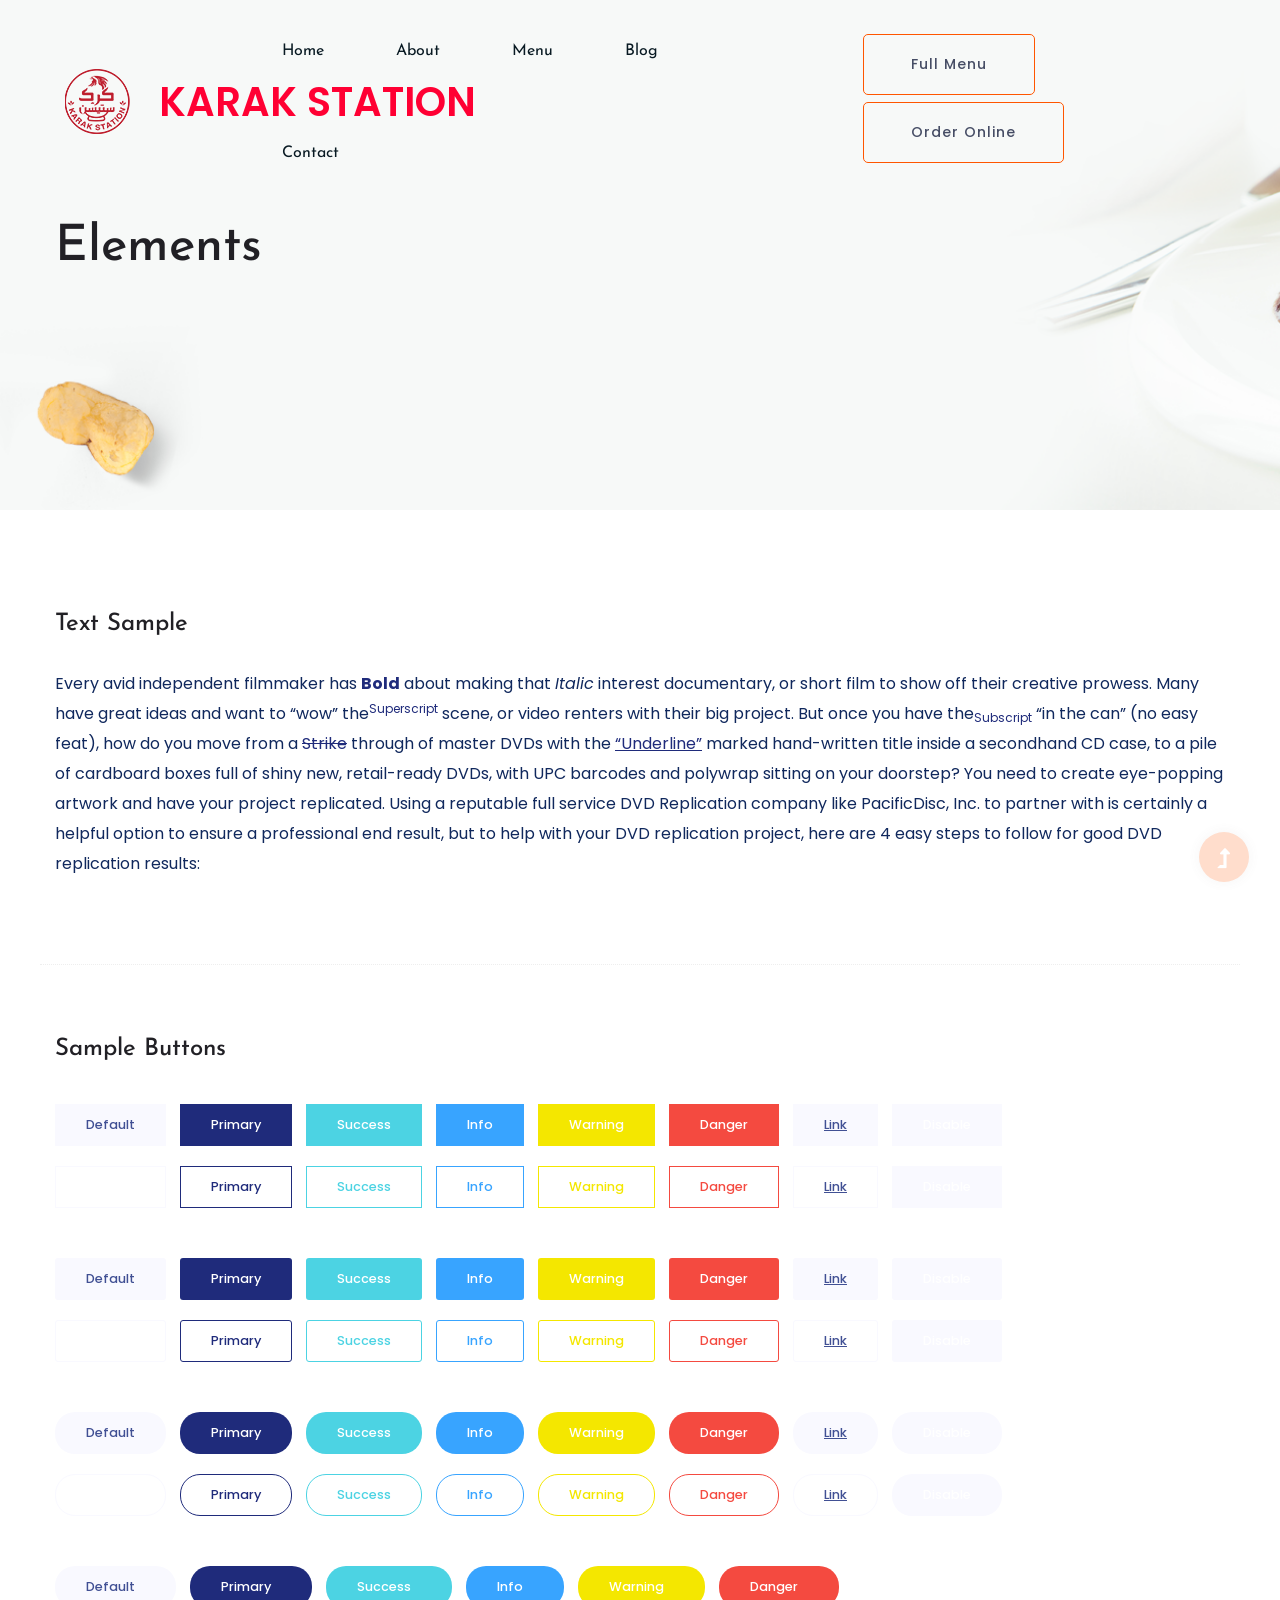
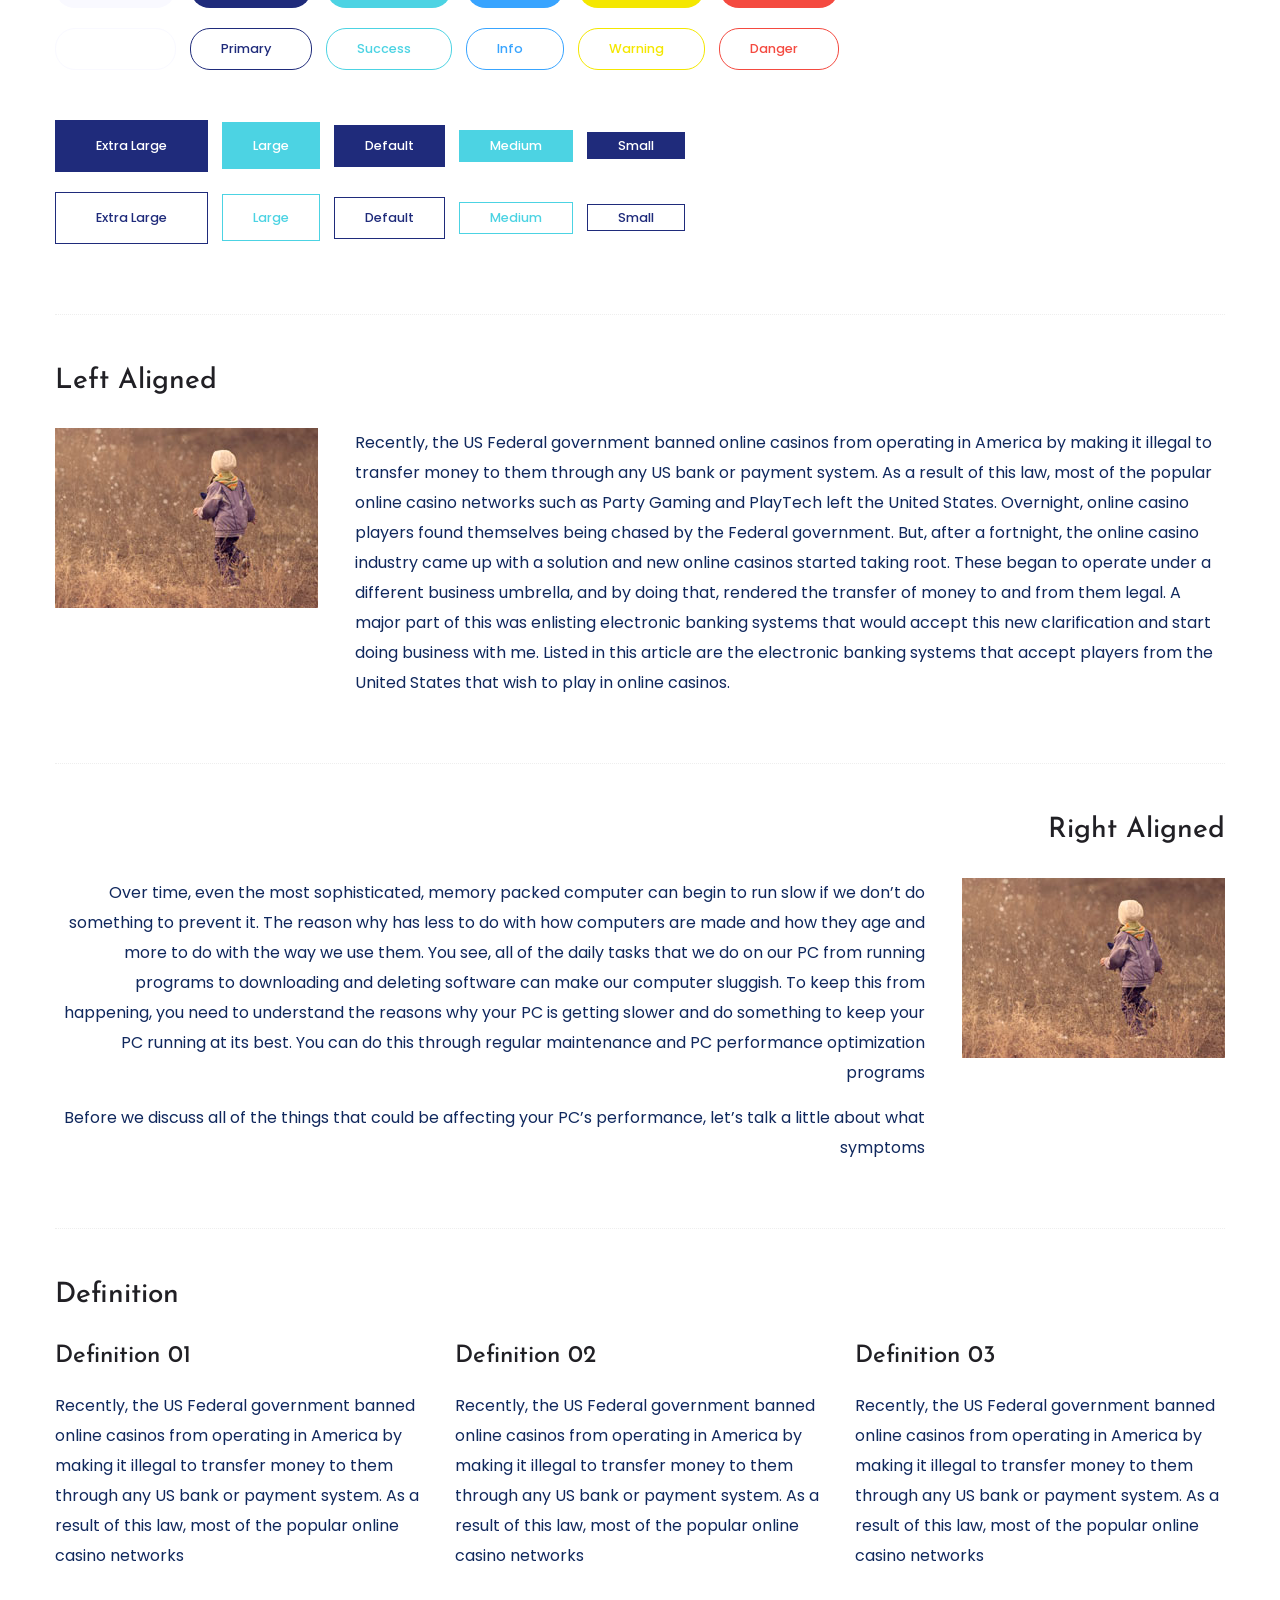
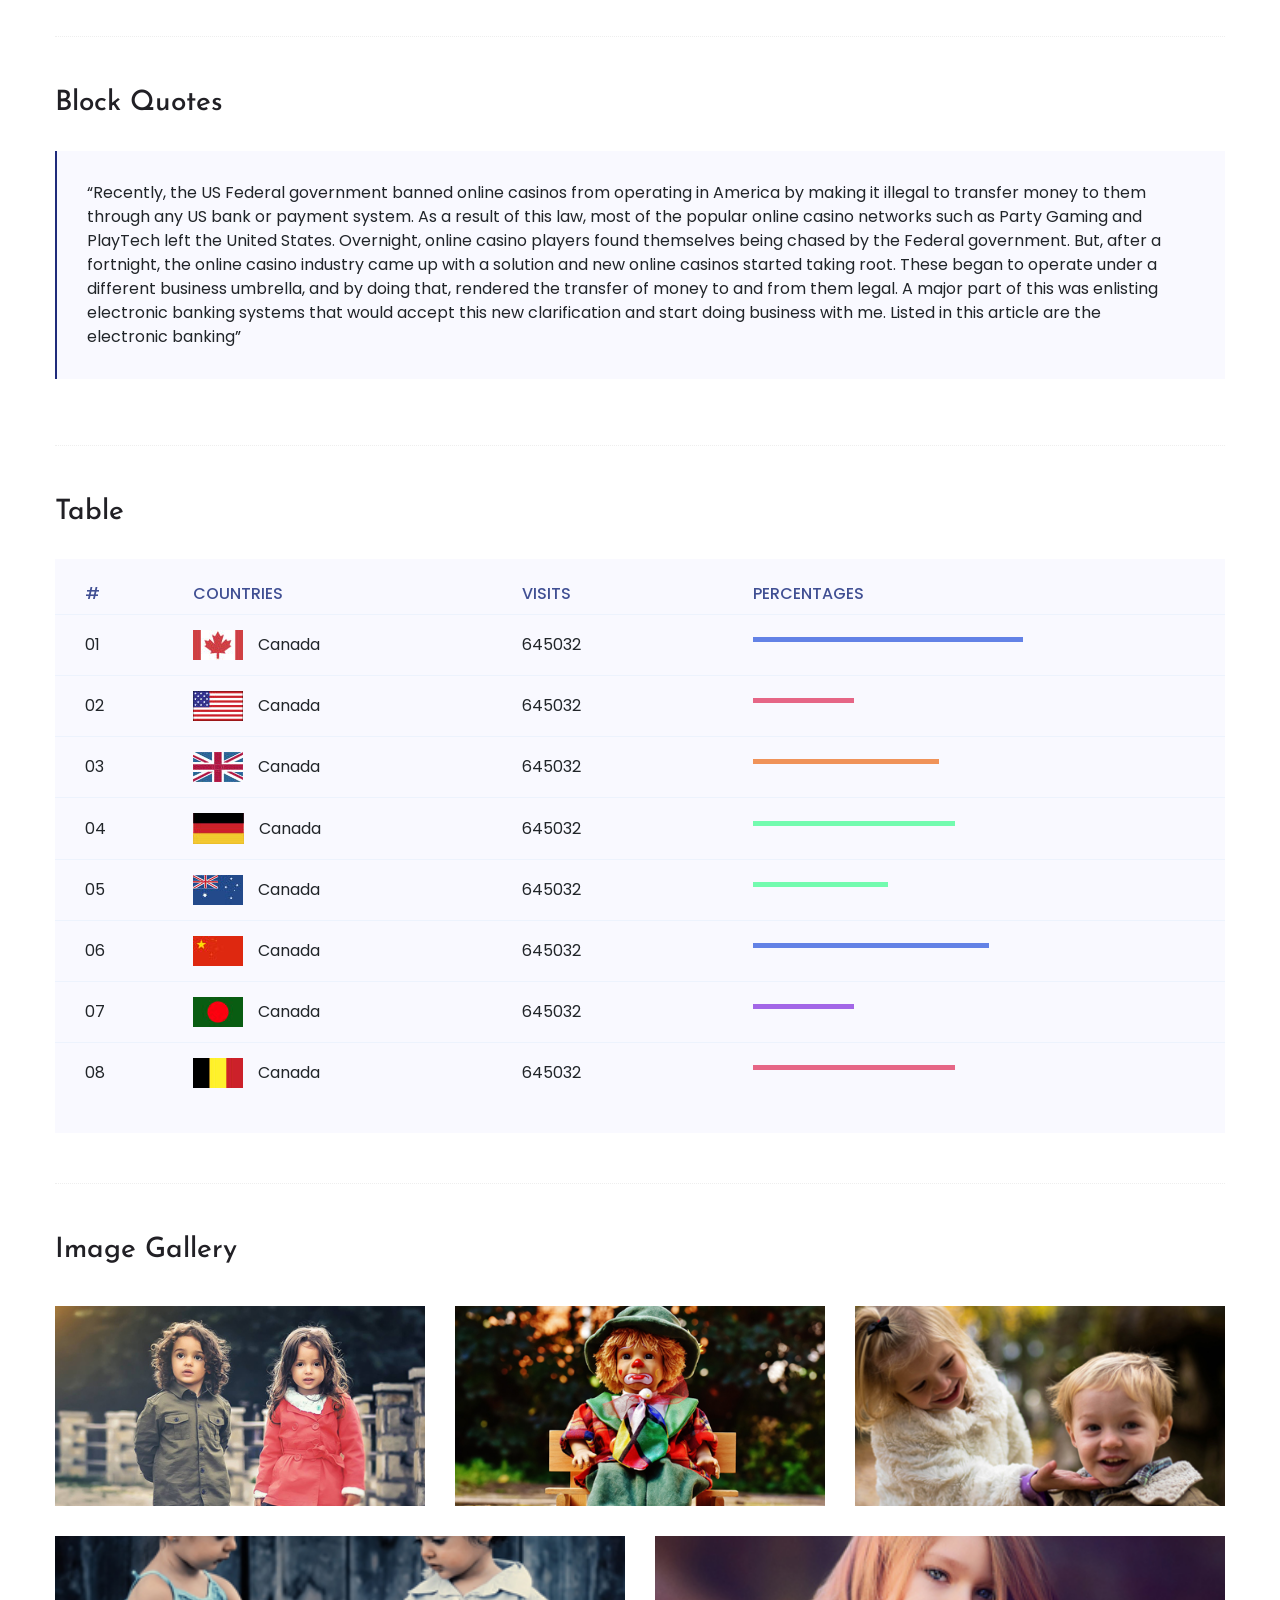
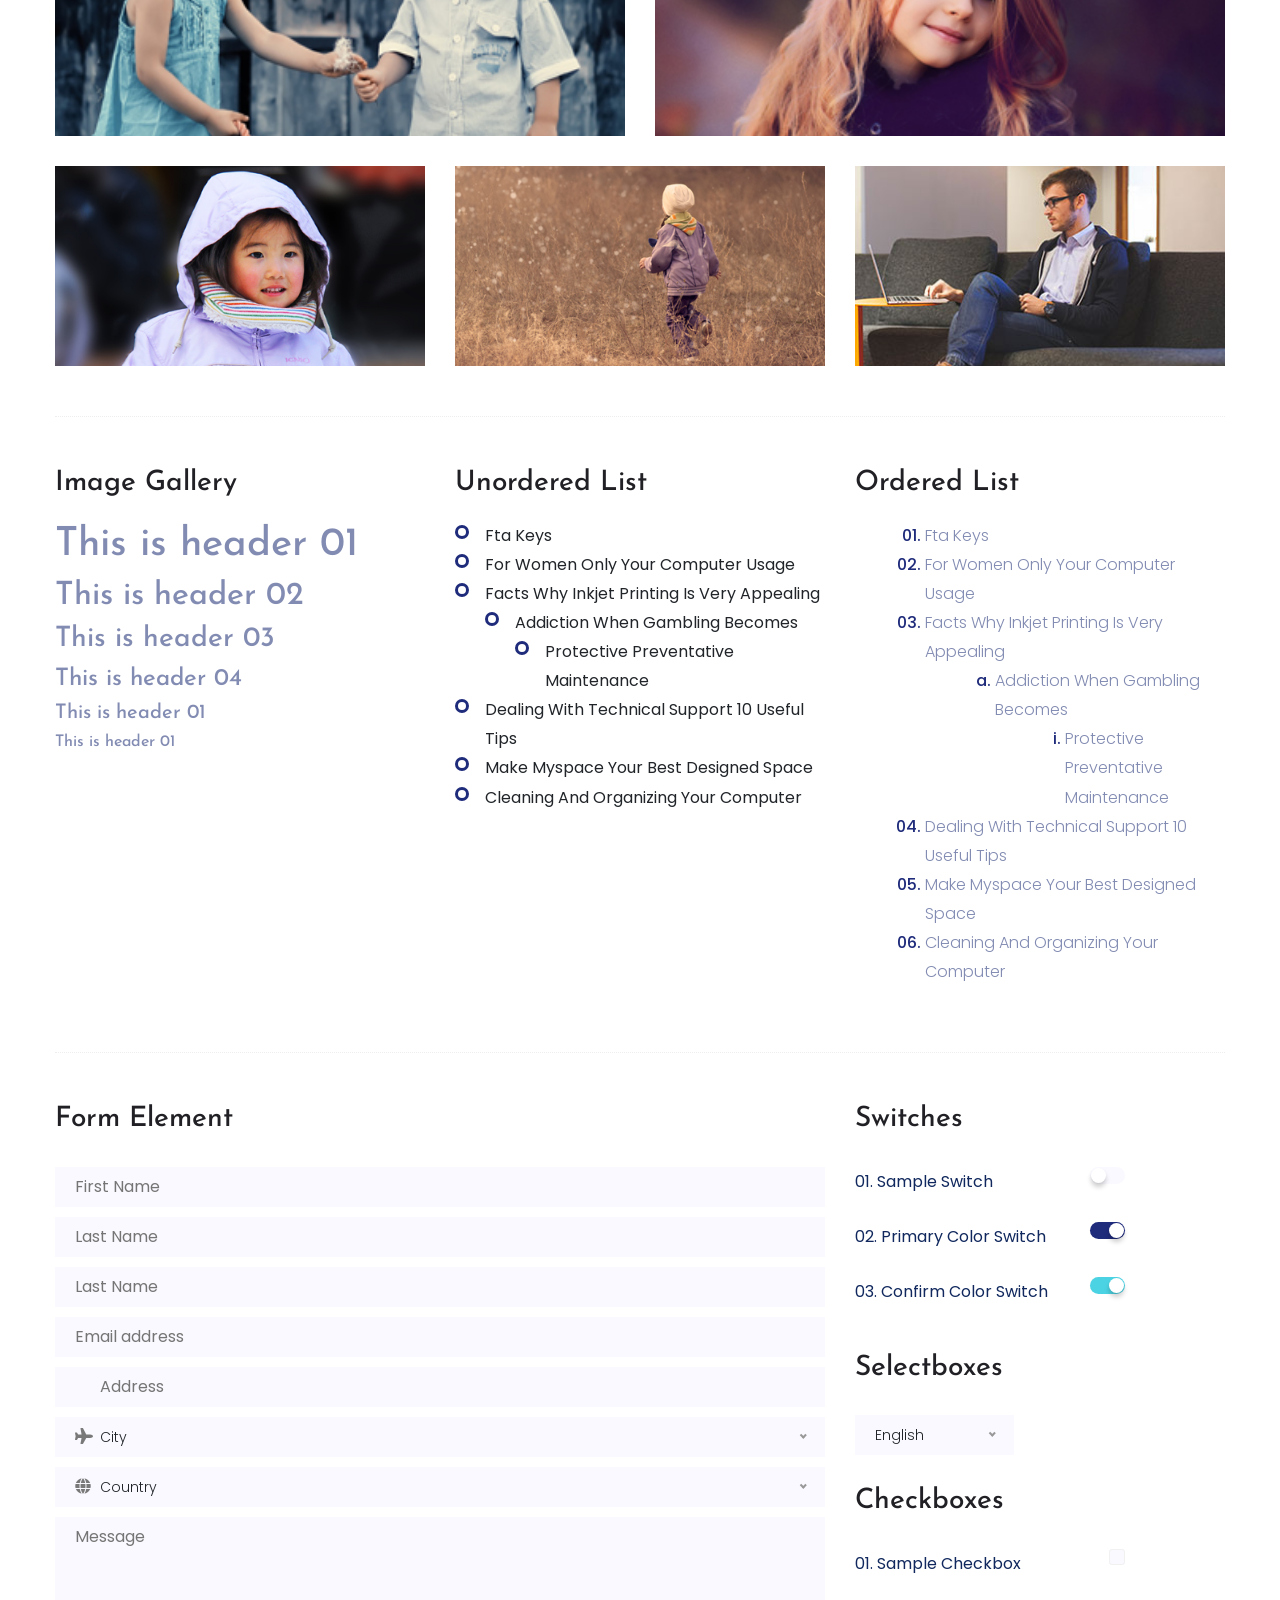
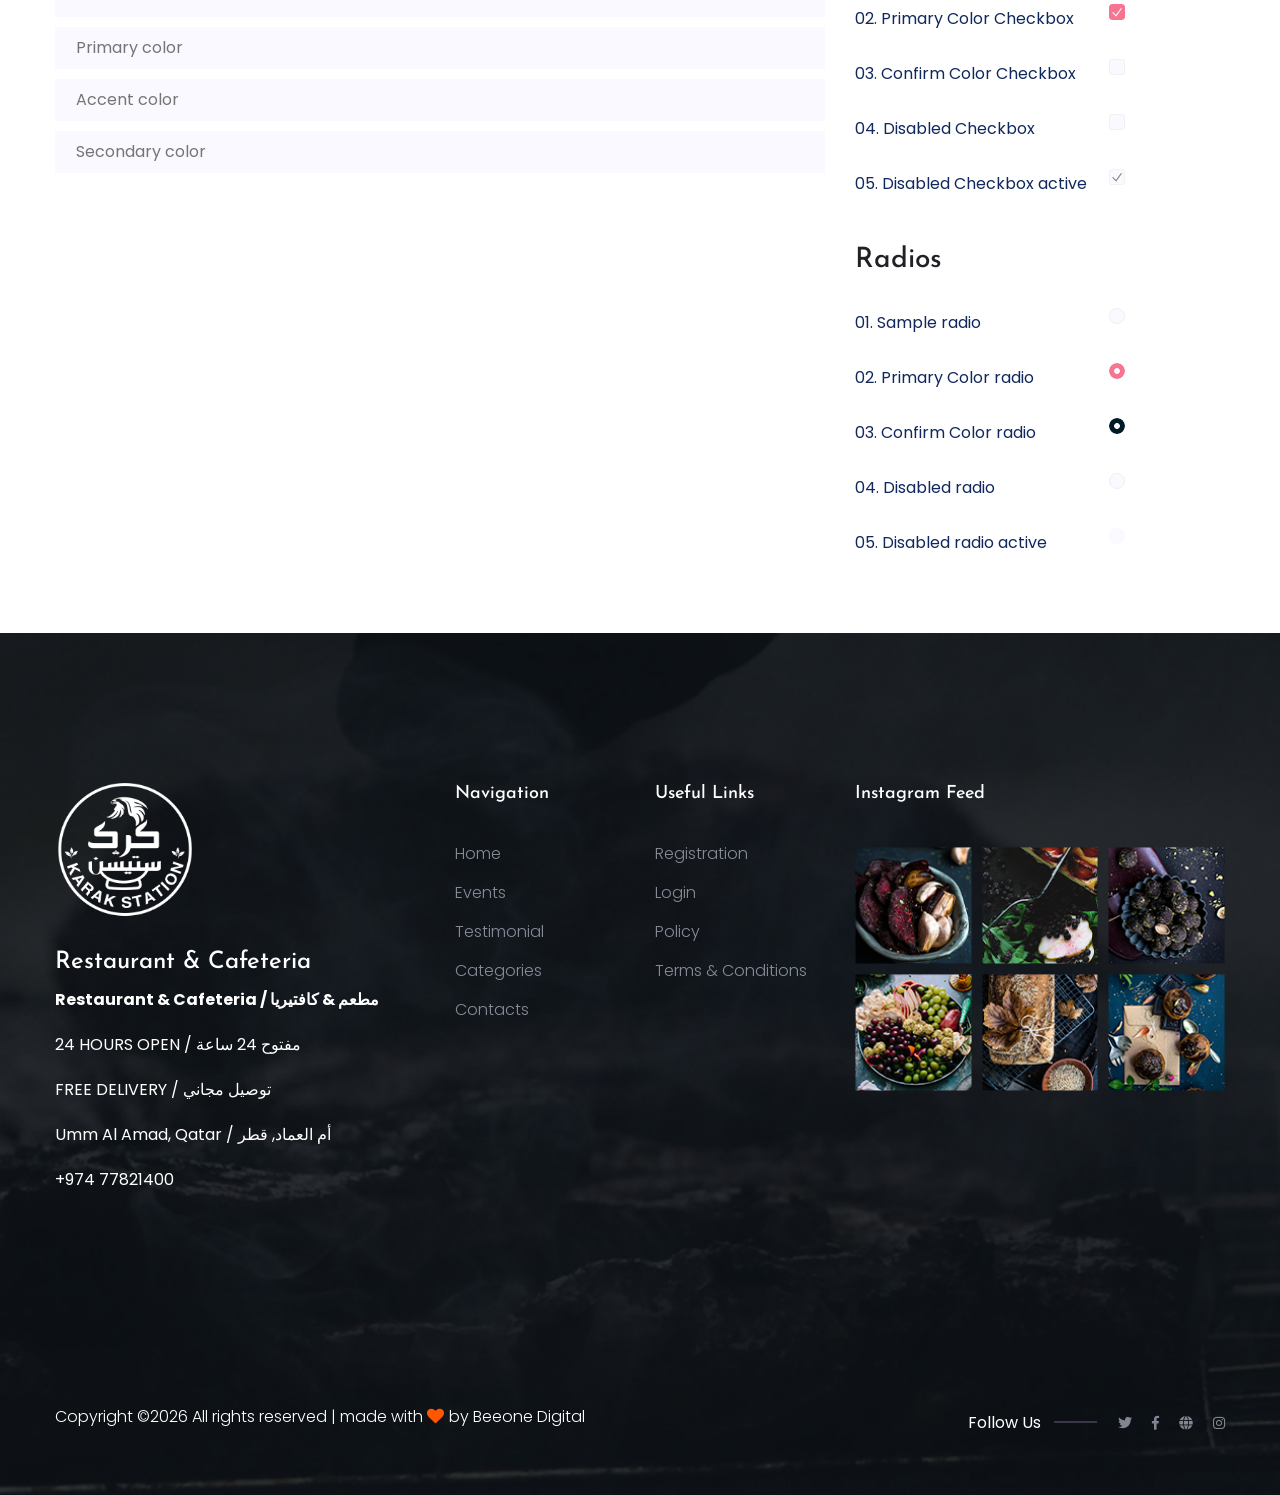
<file: elements.html>
<!doctype html>
<html class="no-js" lang="zxx">
<head>
	<meta charset="utf-8">
	<meta http-equiv="x-ua-compatible" content="ie=edge">
	 <title> Karak station </title>
	<meta name="description" content="">
	<meta name="viewport" content="width=device-width, initial-scale=1">
	<link rel="shortcut icon" type="image/x-icon" href="favicon.ico">

 	<!-- CSS here -->
	<link rel="stylesheet" href="css/bootstrap.min.css">
	<link rel="stylesheet" href="css/owl.carousel.min.css">
	<link rel="stylesheet" href="css/slicknav.css">
	<link rel="stylesheet" href="css/animate.min.css">
	<link rel="stylesheet" href="css/magnific-popup.css">
	<link rel="stylesheet" href="css/fontawesome-all.min.css">
	<link rel="stylesheet" href="css/themify-icons.css">
	<link rel="stylesheet" href="css/slick.css">
	<link rel="stylesheet" href="css/nice-select.css">
	<link rel="stylesheet" href="css/style.css">
	<style>
		/* Logo and Text Animation */
		@keyframes logoSlideInLeft {
			from {
				opacity: 0;
				transform: translateX(-50px);
			}
			to {
				opacity: 1;
				transform: translateX(0);
			}
		}
		
		@keyframes textSlideInRight {
			from {
				opacity: 0;
				transform: translateX(50px);
			}
			to {
				opacity: 1;
				transform: translateX(0);
			}
		}
		
		@keyframes textBounce {
			0%, 100% {
				transform: translateX(0);
			}
			50% {
				transform: translateX(5px);
			}
		}
		
		.logo {
			animation: logoSlideInLeft 0.8s ease-out;
		}
		
		.logo a img {
			animation: logoSlideInLeft 0.8s ease-out;
		}
		
		.logo span {
			animation: textSlideInRight 0.8s ease-out 0.3s both;
		}
		
		.logo span:hover {
			animation: textBounce 0.6s ease-in-out;
		}
		
		/* Footer logo white color */
		.footer-logo img {
			filter: brightness(0) invert(1);
		}
	</style>
</head>
<body>
	<!--? Preloader Start -->
	<div id="preloader-active">
		<div class="preloader d-flex align-items-center justify-content-center">
			<div class="preloader-inner position-relative">
				<div class="preloader-circle"></div>
				<div class="preloader-img pere-text">
					<img src="logo/logo.png" alt="">
				</div>
			</div>
		</div>
	</div>
    <header>
        <!--? Header Start -->
        <div class="header-area header-transparent">
                <div class="main-header  header-sticky">
                    <div class="container-fluid">
                        <div class="row align-items-center">
                            <!-- Logo -->
                            <div class="col-xl-2 col-lg-2 col-md-1">
                                <div class="logo d-flex align-items-center">
                                    <a href="index.html"><img src="logo/logo.png" alt=""></a>
                                    <span style="color: #ff0033; font-size: 40px; font-weight: 600; margin-left: 10px; white-space: nowrap;">KARAK STATION</span>
                                </div>
                            </div>
                            <div class="col-xl-10 col-lg-10 col-md-10">
                                <div class="menu-main d-flex align-items-center justify-content-end">
                                    <!-- Main-menu -->
                                    <div class="main-menu f-right d-none d-lg-block">
                                        <nav> 
                                            <ul id="navigation">
                                                <li><a href="index.html">Home</a></li>
                                                <li><a href="about.html">About</a></li>
                                                <li><a href="menu.html">Menu</a></li>
                                                <li><a href="blog.html">Blog</a>
                                                    <ul class="submenu">
                                                        <li><a href="blog.html">Blog</a></li>
                                                        <li><a href="blog_details.html">Blog Details</a></li>
                                                        <li><a href="elements.html">Element</a></li>
                                                    </ul>
                                                </li>
                                                <li><a href="contact.html">Contact</a></li>
                                            </ul>
                                        </nav>
                                    </div>
                                    <div class="header-right-btn f-right d-none d-lg-block ml-20">
                                        <a href="full_menu.html" class="border-btn header-btn">Full Menu</a>
                                        <a href="menu.html" class="border-btn header-btn">Order Online</a>
                                    </div>
                                </div>
                            </div>   
                            <!-- Mobile Menu -->
                            <div class="col-12">
                                <div class="mobile_menu d-block d-lg-none"></div>
                            </div>
                        </div>
                    </div>
                </div>
        </div>
        <!-- Header End -->
    </header>
	<main>
        <!--? Hero Start -->
        <div class="slider-area ">
            <div class="slider-height2 d-flex align-items-center">
                <div class="container">
                    <div class="row">
                        <div class="col-xl-12">
                            <div class="hero-cap hero-cap2">
                                <h2>Elements</h2>
                            </div>
                        </div>
                    </div>
                </div>
            </div>
        </div>
        <!-- Hero End -->
		<!-- Start Sample Area -->
		<section class="sample-text-area">
			<div class="container box_1170">
				<h3 class="text-heading">Text Sample</h3>
				<p class="sample-text">
					Every avid independent filmmaker has <b>Bold</b> about making that <i>Italic</i> interest documentary,
					or short
					film to show off their creative prowess. Many have great ideas and want to “wow”
					the<sup>Superscript</sup> scene,
					or video renters with their big project. But once you have the<sub>Subscript</sub> “in the can” (no easy
					feat), how
					do you move from a <del>Strike</del> through of master DVDs with the <u>“Underline”</u> marked
					hand-written title
					inside a secondhand CD case, to a pile of cardboard boxes full of shiny new, retail-ready DVDs, with UPC
					barcodes
					and polywrap sitting on your doorstep? You need to create eye-popping artwork and have your project
					replicated.
					Using a reputable full service DVD Replication company like PacificDisc, Inc. to partner with is
					certainly a
					helpful option to ensure a professional end result, but to help with your DVD replication project, here
					are 4 easy
					steps to follow for good DVD replication results:
	
				</p>
			</div>
		</section>
		<!-- End Sample Area -->
		<!-- Start Button -->
		<section class="button-area">
			<div class="container box_1170 border-top-generic">
				<h3 class="text-heading">Sample Buttons</h3>
				<div class="button-group-area">
					<a href="#" class="genric-btn default">Default</a>
					<a href="#" class="genric-btn primary">Primary</a>
					<a href="#" class="genric-btn success">Success</a>
					<a href="#" class="genric-btn info">Info</a>
					<a href="#" class="genric-btn warning">Warning</a>
					<a href="#" class="genric-btn danger">Danger</a>
					<a href="#" class="genric-btn link">Link</a>
					<a href="#" class="genric-btn disable">Disable</a>
				</div>
				<div class="button-group-area mt-10">
					<a href="#" class="genric-btn default-border">Default</a>
					<a href="#" class="genric-btn primary-border">Primary</a>
					<a href="#" class="genric-btn success-border">Success</a>
					<a href="#" class="genric-btn info-border">Info</a>
					<a href="#" class="genric-btn warning-border">Warning</a>
					<a href="#" class="genric-btn danger-border">Danger</a>
					<a href="#" class="genric-btn link-border">Link</a>
					<a href="#" class="genric-btn disable">Disable</a>
				</div>
				<div class="button-group-area mt-40">
					<a href="#" class="genric-btn default radius">Default</a>
					<a href="#" class="genric-btn primary radius">Primary</a>
					<a href="#" class="genric-btn success radius">Success</a>
					<a href="#" class="genric-btn info radius">Info</a>
					<a href="#" class="genric-btn warning radius">Warning</a>
					<a href="#" class="genric-btn danger radius">Danger</a>
					<a href="#" class="genric-btn link radius">Link</a>
					<a href="#" class="genric-btn disable radius">Disable</a>
				</div>
				<div class="button-group-area mt-10">
					<a href="#" class="genric-btn default-border radius">Default</a>
					<a href="#" class="genric-btn primary-border radius">Primary</a>
					<a href="#" class="genric-btn success-border radius">Success</a>
					<a href="#" class="genric-btn info-border radius">Info</a>
					<a href="#" class="genric-btn warning-border radius">Warning</a>
					<a href="#" class="genric-btn danger-border radius">Danger</a>
					<a href="#" class="genric-btn link-border radius">Link</a>
					<a href="#" class="genric-btn disable radius">Disable</a>
				</div>
				<div class="button-group-area mt-40">
					<a href="#" class="genric-btn default circle">Default</a>
					<a href="#" class="genric-btn primary circle">Primary</a>
					<a href="#" class="genric-btn success circle">Success</a>
					<a href="#" class="genric-btn info circle">Info</a>
					<a href="#" class="genric-btn warning circle">Warning</a>
					<a href="#" class="genric-btn danger circle">Danger</a>
					<a href="#" class="genric-btn link circle">Link</a>
					<a href="#" class="genric-btn disable circle">Disable</a>
				</div>
				<div class="button-group-area mt-10">
					<a href="#" class="genric-btn default-border circle">Default</a>
					<a href="#" class="genric-btn primary-border circle">Primary</a>
					<a href="#" class="genric-btn success-border circle">Success</a>
					<a href="#" class="genric-btn info-border circle">Info</a>
					<a href="#" class="genric-btn warning-border circle">Warning</a>
					<a href="#" class="genric-btn danger-border circle">Danger</a>
					<a href="#" class="genric-btn link-border circle">Link</a>
					<a href="#" class="genric-btn disable circle">Disable</a>
				</div>
				<div class="button-group-area mt-40">
					<a href="#" class="genric-btn default circle arrow">Default<span class="lnr lnr-arrow-right"></span></a>
					<a href="#" class="genric-btn primary circle arrow">Primary<span class="lnr lnr-arrow-right"></span></a>
					<a href="#" class="genric-btn success circle arrow">Success<span class="lnr lnr-arrow-right"></span></a>
					<a href="#" class="genric-btn info circle arrow">Info<span class="lnr lnr-arrow-right"></span></a>
					<a href="#" class="genric-btn warning circle arrow">Warning<span class="lnr lnr-arrow-right"></span></a>
					<a href="#" class="genric-btn danger circle arrow">Danger<span class="lnr lnr-arrow-right"></span></a>
				</div>
				<div class="button-group-area mt-10">
					<a href="#" class="genric-btn default-border circle arrow">Default<span
							class="lnr lnr-arrow-right"></span></a>
					<a href="#" class="genric-btn primary-border circle arrow">Primary<span
							class="lnr lnr-arrow-right"></span></a>
					<a href="#" class="genric-btn success-border circle arrow">Success<span
							class="lnr lnr-arrow-right"></span></a>
					<a href="#" class="genric-btn info-border circle arrow">Info<span
							class="lnr lnr-arrow-right"></span></a>
					<a href="#" class="genric-btn warning-border circle arrow">Warning<span
							class="lnr lnr-arrow-right"></span></a>
					<a href="#" class="genric-btn danger-border circle arrow">Danger<span
							class="lnr lnr-arrow-right"></span></a>
				</div>
				<div class="button-group-area mt-40">
					<a href="#" class="genric-btn primary e-large">Extra Large</a>
					<a href="#" class="genric-btn success large">Large</a>
					<a href="#" class="genric-btn primary">Default</a>
					<a href="#" class="genric-btn success medium">Medium</a>
					<a href="#" class="genric-btn primary small">Small</a>
				</div>
				<div class="button-group-area mt-10">
					<a href="#" class="genric-btn primary-border e-large">Extra Large</a>
					<a href="#" class="genric-btn success-border large">Large</a>
					<a href="#" class="genric-btn primary-border">Default</a>
					<a href="#" class="genric-btn success-border medium">Medium</a>
					<a href="#" class="genric-btn primary-border small">Small</a>
				</div>
			</div>
		</section>
		<!-- End Button -->
		<!-- Start Align Area -->
		<div class="whole-wrap">
			<div class="container box_1170">
				<div class="section-top-border">
					<h3 class="mb-30">Left Aligned</h3>
					<div class="row">
						<div class="col-md-3">
							<img src="elements/d.jpg" alt="" class="img-fluid">
						</div>
						<div class="col-md-9 mt-sm-20">
							<p>Recently, the US Federal government banned online casinos from operating in America by making
								it illegal to
								transfer money to them through any US bank or payment system. As a result of this law, most
								of the popular
								online casino networks such as Party Gaming and PlayTech left the United States. Overnight,
								online casino
								players found themselves being chased by the Federal government. But, after a fortnight, the
								online casino
								industry came up with a solution and new online casinos started taking root. These began to
								operate under a
								different business umbrella, and by doing that, rendered the transfer of money to and from
								them legal. A major
								part of this was enlisting electronic banking systems that would accept this new
								clarification and start doing
								business with me. Listed in this article are the electronic banking systems that accept
								players from the United
								States that wish to play in online casinos.</p>
						</div>
					</div>
				</div>
				<div class="section-top-border text-right">
					<h3 class="mb-30">Right Aligned</h3>
					<div class="row">
						<div class="col-md-9">
							<p class="text-right">Over time, even the most sophisticated, memory packed computer can begin
								to run slow if we
								don’t do something to prevent it. The reason why has less to do with how computers are made
								and how they age and
								more to do with the way we use them. You see, all of the daily tasks that we do on our PC
								from running programs
								to downloading and deleting software can make our computer sluggish. To keep this from
								happening, you need to
								understand the reasons why your PC is getting slower and do something to keep your PC
								running at its best. You
								can do this through regular maintenance and PC performance optimization programs</p>
							<p class="text-right">Before we discuss all of the things that could be affecting your PC’s
								performance, let’s
								talk a little about what symptoms</p>
						</div>
						<div class="col-md-3">
							<img src="elements/d.jpg" alt="" class="img-fluid">
						</div>
					</div>
				</div>
				<div class="section-top-border">
					<h3 class="mb-30">Definition</h3>
					<div class="row">
						<div class="col-md-4">
							<div class="single-defination">
								<h4 class="mb-20">Definition 01</h4>
								<p>Recently, the US Federal government banned online casinos from operating in America by
									making it illegal to
									transfer money to them through any US bank or payment system. As a result of this law,
									most of the popular
									online casino networks</p>
							</div>
						</div>
						<div class="col-md-4">
							<div class="single-defination">
								<h4 class="mb-20">Definition 02</h4>
								<p>Recently, the US Federal government banned online casinos from operating in America by
									making it illegal to
									transfer money to them through any US bank or payment system. As a result of this law,
									most of the popular
									online casino networks</p>
							</div>
						</div>
						<div class="col-md-4">
							<div class="single-defination">
								<h4 class="mb-20">Definition 03</h4>
								<p>Recently, the US Federal government banned online casinos from operating in America by
									making it illegal to
									transfer money to them through any US bank or payment system. As a result of this law,
									most of the popular
									online casino networks</p>
							</div>
						</div>
					</div>
				</div>
				<div class="section-top-border">
					<h3 class="mb-30">Block Quotes</h3>
					<div class="row">
						<div class="col-lg-12">
							<blockquote class="generic-blockquote">
								“Recently, the US Federal government banned online casinos from operating in America by
								making it illegal to
								transfer money to them through any US bank or payment system. As a result of this law, most
								of the popular
								online casino networks such as Party Gaming and PlayTech left the United States. Overnight,
								online casino
								players found themselves being chased by the Federal government. But, after a fortnight, the
								online casino
								industry came up with a solution and new online casinos started taking root. These began to
								operate under a
								different business umbrella, and by doing that, rendered the transfer of money to and from
								them legal. A major
								part of this was enlisting electronic banking systems that would accept this new
								clarification and start doing
								business with me. Listed in this article are the electronic banking”
							</blockquote>
						</div>
					</div>
				</div>
				<div class="section-top-border">
					<h3 class="mb-30">Table</h3>
					<div class="progress-table-wrap">
						<div class="progress-table">
							<div class="table-head">
								<div class="serial">#</div>
								<div class="country">Countries</div>
								<div class="visit">Visits</div>
								<div class="percentage">Percentages</div>
							</div>
							<div class="table-row">
								<div class="serial">01</div>
								<div class="country"> <img src="elements/f1.jpg" alt="flag">Canada</div>
								<div class="visit">645032</div>
								<div class="percentage">
									<div class="progress">
										<div class="progress-bar color-1" role="progressbar" style="width: 80%"
											aria-valuenow="80" aria-valuemin="0" aria-valuemax="100"></div>
									</div>
								</div>
							</div>
							<div class="table-row">
								<div class="serial">02</div>
								<div class="country"> <img src="elements/f2.jpg" alt="flag">Canada</div>
								<div class="visit">645032</div>
								<div class="percentage">
									<div class="progress">
										<div class="progress-bar color-2" role="progressbar" style="width: 30%"
											aria-valuenow="30" aria-valuemin="0" aria-valuemax="100"></div>
									</div>
								</div>
							</div>
							<div class="table-row">
								<div class="serial">03</div>
								<div class="country"> <img src="elements/f3.jpg" alt="flag">Canada</div>
								<div class="visit">645032</div>
								<div class="percentage">
									<div class="progress">
										<div class="progress-bar color-3" role="progressbar" style="width: 55%"
											aria-valuenow="55" aria-valuemin="0" aria-valuemax="100"></div>
									</div>
								</div>
							</div>
							<div class="table-row">
								<div class="serial">04</div>
								<div class="country"> <img src="elements/f4.jpg" alt="flag">Canada</div>
								<div class="visit">645032</div>
								<div class="percentage">
									<div class="progress">
										<div class="progress-bar color-4" role="progressbar" style="width: 60%"
											aria-valuenow="60" aria-valuemin="0" aria-valuemax="100"></div>
									</div>
								</div>
							</div>
							<div class="table-row">
								<div class="serial">05</div>
								<div class="country"> <img src="elements/f5.jpg" alt="flag">Canada</div>
								<div class="visit">645032</div>
								<div class="percentage">
									<div class="progress">
										<div class="progress-bar color-5" role="progressbar" style="width: 40%"
											aria-valuenow="40" aria-valuemin="0" aria-valuemax="100"></div>
									</div>
								</div>
							</div>
							<div class="table-row">
								<div class="serial">06</div>
								<div class="country"> <img src="elements/f6.jpg" alt="flag">Canada</div>
								<div class="visit">645032</div>
								<div class="percentage">
									<div class="progress">
										<div class="progress-bar color-6" role="progressbar" style="width: 70%"
											aria-valuenow="70" aria-valuemin="0" aria-valuemax="100"></div>
									</div>
								</div>
							</div>
							<div class="table-row">
								<div class="serial">07</div>
								<div class="country"> <img src="elements/f7.jpg" alt="flag">Canada</div>
								<div class="visit">645032</div>
								<div class="percentage">
									<div class="progress">
										<div class="progress-bar color-7" role="progressbar" style="width: 30%"
											aria-valuenow="30" aria-valuemin="0" aria-valuemax="100"></div>
									</div>
								</div>
							</div>
							<div class="table-row">
								<div class="serial">08</div>
								<div class="country"> <img src="elements/f8.jpg" alt="flag">Canada</div>
								<div class="visit">645032</div>
								<div class="percentage">
									<div class="progress">
										<div class="progress-bar color-8" role="progressbar" style="width: 60%"
											aria-valuenow="60" aria-valuemin="0" aria-valuemax="100"></div>
									</div>
								</div>
							</div>
						</div>
					</div>
				</div>
				<div class="section-top-border">
					<h3>Image Gallery</h3>
					<div class="row gallery-item">
						<div class="col-md-4">
							<a href="elements/g1.jpg" class="img-pop-up">
								<div class="single-gallery-image" style="background: url(elements/g1.jpg);"></div>
							</a>
						</div>
						<div class="col-md-4">
							<a href="elements/g2.jpg" class="img-pop-up">
								<div class="single-gallery-image" style="background: url(elements/g2.jpg);"></div>
							</a>
						</div>
						<div class="col-md-4">
							<a href="elements/g3.jpg" class="img-pop-up">
								<div class="single-gallery-image" style="background: url(elements/g3.jpg);"></div>
							</a>
						</div>
						<div class="col-md-6">
							<a href="elements/g4.jpg" class="img-pop-up">
								<div class="single-gallery-image" style="background: url(elements/g4.jpg);"></div>
							</a>
						</div>
						<div class="col-md-6">
							<a href="elements/g5.jpg" class="img-pop-up">
								<div class="single-gallery-image" style="background: url(elements/g5.jpg);"></div>
							</a>
						</div>
						<div class="col-md-4">
							<a href="elements/g6.jpg" class="img-pop-up">
								<div class="single-gallery-image" style="background: url(elements/g6.jpg);"></div>
							</a>
						</div>
						<div class="col-md-4">
							<a href="elements/g7.jpg" class="img-pop-up">
								<div class="single-gallery-image" style="background: url(elements/g7.jpg);"></div>
							</a>
						</div>
						<div class="col-md-4">
							<a href="elements/g8.jpg" class="img-pop-up">
								<div class="single-gallery-image" style="background: url(elements/g8.jpg);"></div>
							</a>
						</div>
					</div>
				</div>
				<div class="section-top-border">
					<div class="row">
						<div class="col-md-4">
							<h3 class="mb-20">Image Gallery</h3>
							<div class="typography">
								<h1>This is header 01</h1>
								<h2>This is header 02</h2>
								<h3>This is header 03</h3>
								<h4>This is header 04</h4>
								<h5>This is header 01</h5>
								<h6>This is header 01</h6>
							</div>
						</div>
						<div class="col-md-4 mt-sm-30">
							<h3 class="mb-20">Unordered List</h3>
							<div class="">
								<ul class="unordered-list">
									<li>Fta Keys</li>
									<li>For Women Only Your Computer Usage</li>
									<li>Facts Why Inkjet Printing Is Very Appealing
										<ul>
											<li>Addiction When Gambling Becomes
												<ul>
													<li>Protective Preventative Maintenance</li>
												</ul>
											</li>
										</ul>
									</li>
									<li>Dealing With Technical Support 10 Useful Tips</li>
									<li>Make Myspace Your Best Designed Space</li>
									<li>Cleaning And Organizing Your Computer</li>
								</ul>
							</div>
						</div>
						<div class="col-md-4 mt-sm-30">
							<h3 class="mb-20">Ordered List</h3>
							<div class="">
								<ol class="ordered-list">
									<li><span>Fta Keys</span></li>
									<li><span>For Women Only Your Computer Usage</span></li>
									<li><span>Facts Why Inkjet Printing Is Very Appealing</span>
										<ol class="ordered-list-alpha">
											<li><span>Addiction When Gambling Becomes</span>
												<ol class="ordered-list-roman">
													<li><span>Protective Preventative Maintenance</span></li>
												</ol>
											</li>
										</ol>
									</li>
									<li><span>Dealing With Technical Support 10 Useful Tips</span></li>
									<li><span>Make Myspace Your Best Designed Space</span></li>
									<li><span>Cleaning And Organizing Your Computer</span></li>
								</ol>
							</div>
						</div>
					</div>
				</div>
				<div class="section-top-border">
					<div class="row">
						<div class="col-lg-8 col-md-8">
							<h3 class="mb-30">Form Element</h3>
							<form action="#">
								<div class="mt-10">
									<input type="text" name="first_name" placeholder="First Name"
										onfocus="this.placeholder = ''" onblur="this.placeholder = 'First Name'" required
										class="single-input">
								</div>
								<div class="mt-10">
									<input type="text" name="last_name" placeholder="Last Name"
										onfocus="this.placeholder = ''" onblur="this.placeholder = 'Last Name'" required
										class="single-input">
								</div>
								<div class="mt-10">
									<input type="text" name="last_name" placeholder="Last Name"
										onfocus="this.placeholder = ''" onblur="this.placeholder = 'Last Name'" required
										class="single-input">
								</div>
								<div class="mt-10">
									<input type="email" name="EMAIL" placeholder="Email address"
										onfocus="this.placeholder = ''" onblur="this.placeholder = 'Email address'" required
										class="single-input">
								</div>
								<div class="input-group-icon mt-10">
									<div class="icon"><i class="fa fa-thumb-tack" aria-hidden="true"></i></div>
									<input type="text" name="address" placeholder="Address" onfocus="this.placeholder = ''"
										onblur="this.placeholder = 'Address'" required class="single-input">
								</div>
								<div class="input-group-icon mt-10">
									<div class="icon"><i class="fa fa-plane" aria-hidden="true"></i></div>
									<div class="form-select" id="default-select"">
												<select>
													<option value=" 1">City</option>
										<option value="1">Dhaka</option>
										<option value="1">Dilli</option>
										<option value="1">Newyork</option>
										<option value="1">Islamabad</option>
										</select>
									</div>
								</div>
								<div class="input-group-icon mt-10">
									<div class="icon"><i class="fa fa-globe" aria-hidden="true"></i></div>
									<div class="form-select" id="default-select"">
												<select>
													<option value=" 1">Country</option>
										<option value="1">Bangladesh</option>
										<option value="1">India</option>
										<option value="1">England</option>
										<option value="1">Srilanka</option>
										</select>
									</div>
								</div>
	
								<div class="mt-10">
									<textarea class="single-textarea" placeholder="Message" onfocus="this.placeholder = ''"
										onblur="this.placeholder = 'Message'" required></textarea>
								</div>
								<div class="mt-10">
									<input type="text" name="first_name" placeholder="Primary color"
										onfocus="this.placeholder = ''" onblur="this.placeholder = 'Primary color'" required
										class="single-input-primary">
								</div>
								<div class="mt-10">
									<input type="text" name="first_name" placeholder="Accent color"
										onfocus="this.placeholder = ''" onblur="this.placeholder = 'Accent color'" required
										class="single-input-accent">
								</div>
								<div class="mt-10">
									<input type="text" name="first_name" placeholder="Secondary color"
										onfocus="this.placeholder = ''" onblur="this.placeholder = 'Secondary color'"
										required class="single-input-secondary">
								</div>
							</form>
						</div>
						<div class="col-lg-3 col-md-4 mt-sm-30">
							<div class="single-element-widget">
								<h3 class="mb-30">Switches</h3>
								<div class="switch-wrap d-flex justify-content-between">
									<p>01. Sample Switch</p>
									<div class="primary-switch">
										<input type="checkbox" id="default-switch">
										<label for="default-switch"></label>
									</div>
								</div>
								<div class="switch-wrap d-flex justify-content-between">
									<p>02. Primary Color Switch</p>
									<div class="primary-switch">
										<input type="checkbox" id="primary-switch" checked>
										<label for="primary-switch"></label>
									</div>
								</div>
								<div class="switch-wrap d-flex justify-content-between">
									<p>03. Confirm Color Switch</p>
									<div class="confirm-switch">
										<input type="checkbox" id="confirm-switch" checked>
										<label for="confirm-switch"></label>
									</div>
								</div>
							</div>
							<div class="single-element-widget mt-30">
								<h3 class="mb-30">Selectboxes</h3>
								<div class="default-select" id="default-select"">
											<select>
												<option value=" 1">English</option>
									<option value="1">Spanish</option>
									<option value="1">Arabic</option>
									<option value="1">Portuguise</option>
									<option value="1">Bengali</option>
									</select>
								</div>
							</div>
							<div class="single-element-widget mt-30">
								<h3 class="mb-30">Checkboxes</h3>
								<div class="switch-wrap d-flex justify-content-between">
									<p>01. Sample Checkbox</p>
									<div class="primary-checkbox">
										<input type="checkbox" id="default-checkbox">
										<label for="default-checkbox"></label>
									</div>
								</div>
								<div class="switch-wrap d-flex justify-content-between">
									<p>02. Primary Color Checkbox</p>
									<div class="primary-checkbox">
										<input type="checkbox" id="primary-checkbox" checked>
										<label for="primary-checkbox"></label>
									</div>
								</div>
								<div class="switch-wrap d-flex justify-content-between">
									<p>03. Confirm Color Checkbox</p>
									<div class="confirm-checkbox">
										<input type="checkbox" id="confirm-checkbox">
										<label for="confirm-checkbox"></label>
									</div>
								</div>
								<div class="switch-wrap d-flex justify-content-between">
									<p>04. Disabled Checkbox</p>
									<div class="disabled-checkbox">
										<input type="checkbox" id="disabled-checkbox" disabled>
										<label for="disabled-checkbox"></label>
									</div>
								</div>
								<div class="switch-wrap d-flex justify-content-between">
									<p>05. Disabled Checkbox active</p>
									<div class="disabled-checkbox">
										<input type="checkbox" id="disabled-checkbox-active" checked disabled>
										<label for="disabled-checkbox-active"></label>
									</div>
								</div>
							</div>
							<div class="single-element-widget mt-30">
								<h3 class="mb-30">Radios</h3>
								<div class="switch-wrap d-flex justify-content-between">
									<p>01. Sample radio</p>
									<div class="primary-radio">
										<input type="checkbox" id="default-radio">
										<label for="default-radio"></label>
									</div>
								</div>
								<div class="switch-wrap d-flex justify-content-between">
									<p>02. Primary Color radio</p>
									<div class="primary-radio">
										<input type="checkbox" id="primary-radio" checked>
										<label for="primary-radio"></label>
									</div>
								</div>
								<div class="switch-wrap d-flex justify-content-between">
									<p>03. Confirm Color radio</p>
									<div class="confirm-radio">
										<input type="checkbox" id="confirm-radio" checked>
										<label for="confirm-radio"></label>
									</div>
								</div>
								<div class="switch-wrap d-flex justify-content-between">
									<p>04. Disabled radio</p>
									<div class="disabled-radio">
										<input type="checkbox" id="disabled-radio" disabled>
										<label for="disabled-radio"></label>
									</div>
								</div>
								<div class="switch-wrap d-flex justify-content-between">
									<p>05. Disabled radio active</p>
									<div class="disabled-radio">
										<input type="checkbox" id="disabled-radio-active" checked disabled>
										<label for="disabled-radio-active"></label>
									</div>
								</div>
							</div>
						</div>
					</div>
				</div>
			</div>
		</div>
		<!-- End Align Area -->
	</main>
    <footer aria-label="Restaurant site footer with contact information">
        <!--? Footer Start-->
        <div class="footer-area section-bg" data-background="gallery/section_bg02.png">
            <div class="container">
                <div class="footer-top footer-padding">
                    <div class="row d-flex justify-content-between">
                        <div class="col-xl-4 col-lg-4 col-md-5 col-sm-8">
                            <div class="single-footer-caption mb-50">
                                <!-- logo -->
                                <div class="footer-logo">
                                    <a href="index.html"><img src="logo/karak_station_logo.png" alt="Karak Station logo"></a>
                                </div>
                                <div class="footer-contact" aria-labelledby="footer-contact-label">
                                    <h4 id="footer-contact-label">Restaurant & Cafeteria</h4>
                                    <p><strong>Restaurant &amp; Cafeteria / مطعم &amp; كافتيريا</strong></p>
                                    <p>24 HOURS OPEN / مفتوح 24 ساعة</p>
                                    <p>FREE DELIVERY / توصيل مجاني</p>
                                    <p>Umm Al Amad, Qatar / أم العماد, قطر</p>
                                    <p><a href="tel:+97477821400">+974 77821400</a></p>
                                </div>
                            </div>
                        </div>
                        <div class="col-xl-2 col-lg-2 col-md-5 col-sm-6">
                            <div class="single-footer-caption mb-50">
                                <div class="footer-tittle">
                                    <h4>Navigation</h4>
                                    <ul aria-label="Footer Navigation">
                                        <li><a href="index.html" aria-label="Navigate to Home page">Home</a></li>
                                        <li><a href="blog.html" aria-label="Navigate to Blog page">Events</a></li>
                                        <li><a href="index.html#testimonial" aria-label="Navigate to Testimonial section">Testimonial</a></li>
                                        <li><a href="menu.html" aria-label="Navigate to Menu page">Categories</a></li>
                                        <li><a href="contact.html" aria-label="Navigate to Contact page">Contacts</a></li>
                                    </ul>
                                </div>
                            </div>
                        </div>
                        <div class="col-xl-2 col-lg-2 col-md-5 col-sm-6">
                            <div class="single-footer-caption mb-50">
                                <div class="footer-tittle">
                                    <h4>Useful Links</h4>
                                    <ul>
                                        <li><a href="#">Registration</a></li>
                                        <li><a href="#">Login</a></li>
                                        <li><a href="#">Policy</a></li>
                                        <li><a href="#">Terms & Conditions</a></li>
                                    </ul>
                                </div>
                            </div>
                        </div>
                        <!-- Instagram -->
                        <div class="col-xl-4 col-lg-4 col-md-5 col-sm-7">
                            <div class="single-footer-caption mb-50">
                                <div class="footer-tittle">
                                    <h4>Instagram Feed</h4>
                                </div>
                                <div class="instagram-gellay">
                                    <ul class="insta-feed">
                                        <li><a href="#"><img src="gallery/instagram1.png" alt=""></a></li>
                                        <li><a href="#"><img src="gallery/instagram2.png" alt=""></a></li>
                                        <li><a href="#"><img src="gallery/instagram3.png" alt=""></a></li>
                                        <li><a href="#"><img src="gallery/instagram4.png" alt=""></a></li>
                                        <li><a href="#"><img src="gallery/instagram5.png" alt=""></a></li>
                                        <li><a href="#"><img src="gallery/instagram6.png" alt=""></a></li>
                                    </ul>
                                </div>
                            </div>
                        </div>
                    </div>
                </div>
                <div class="footer-bottom">
                    <div class="row d-flex justify-content-between align-items-center">
                        <div class="col-xl-9 col-lg-8">
                            <div class="footer-copy-right">
                                <p><!-- Link back to Beeone Digital can't be removed. Template is licensed under CC BY 3.0. -->
  Copyright &copy;<script>document.write(new Date().getFullYear());</script> All rights reserved | made with <i class="fa fa-heart" aria-hidden="true"></i> by Beeone Digital
  <!-- Link back to Beeone Digital can't be removed. Template is licensed under CC BY 3.0. --></p>
                            </div>
                        </div>
                        <div class="col-xl-3 col-lg-4">
                            <!-- Footer Social -->
                            <div class="footer-social f-right">
                                <span>Follow Us</span>
                                <a href="#"><i class="fab fa-twitter"></i></a>
                                <a href="https://www.facebook.com/sai4ull"><i class="fab fa-facebook-f"></i></a>
                                <a href="#"><i class="fas fa-globe"></i></a>
                                <a href="#"><i class="fab fa-instagram"></i></a>
                            </div>
                        </div>
                    </div>
                </div>
            </div>
        </div>
        <!-- Footer End-->
    </footer>
    <!-- Scroll Up -->
    <div id="back-top" >
        <a title="Go to Top" href="#"> <i class="fas fa-level-up-alt"></i></a>
    </div>

	<!-- JS here -->

	<script src="./js/vendor/modernizr-3.5.0.min.js"></script>
	<!-- Jquery, Popper, Bootstrap -->
	<script src="./js/vendor/jquery-1.12.4.min.js"></script>
	<script src="./js/popper.min.js"></script>
	<script src="./js/bootstrap.min.js"></script>
	<!-- Jquery Mobile Menu -->
	<script src="./js/jquery.slicknav.min.js"></script>

	<!-- Jquery Slick , Owl-Carousel Plugins -->
	<script src="./js/owl.carousel.min.js"></script>
	<script src="./js/slick.min.js"></script>
	<!-- One Page, Animated-HeadLin -->
	<script src="./js/wow.min.js"></script>
	<script src="./js/animated.headline.js"></script>
	<script src="./js/jquery.magnific-popup.js"></script>
	
	<!-- Nice-select, sticky -->
	<script src="./js/jquery.nice-select.min.js"></script>
	<script src="./js/jquery.sticky.js"></script>
	
	<!-- contact js -->
	<script src="./js/contact.js"></script>
	<script src="./js/jquery.form.js"></script>
	<script src="./js/jquery.validate.min.js"></script>
	<script src="./js/mail-script.js"></script>
	<script src="./js/jquery.ajaxchimp.min.js"></script>
	
	<!-- Jquery Plugins, main Jquery -->	
	<script src="./js/plugins.js"></script>
	<script src="./js/main.js"></script>
	
	<script>
		// Initialize WOW.js for scroll animations
		new WOW().init();
	</script>
	<script src="./js/water-animation.js"></script>
		
	</body>
</html>
</file>
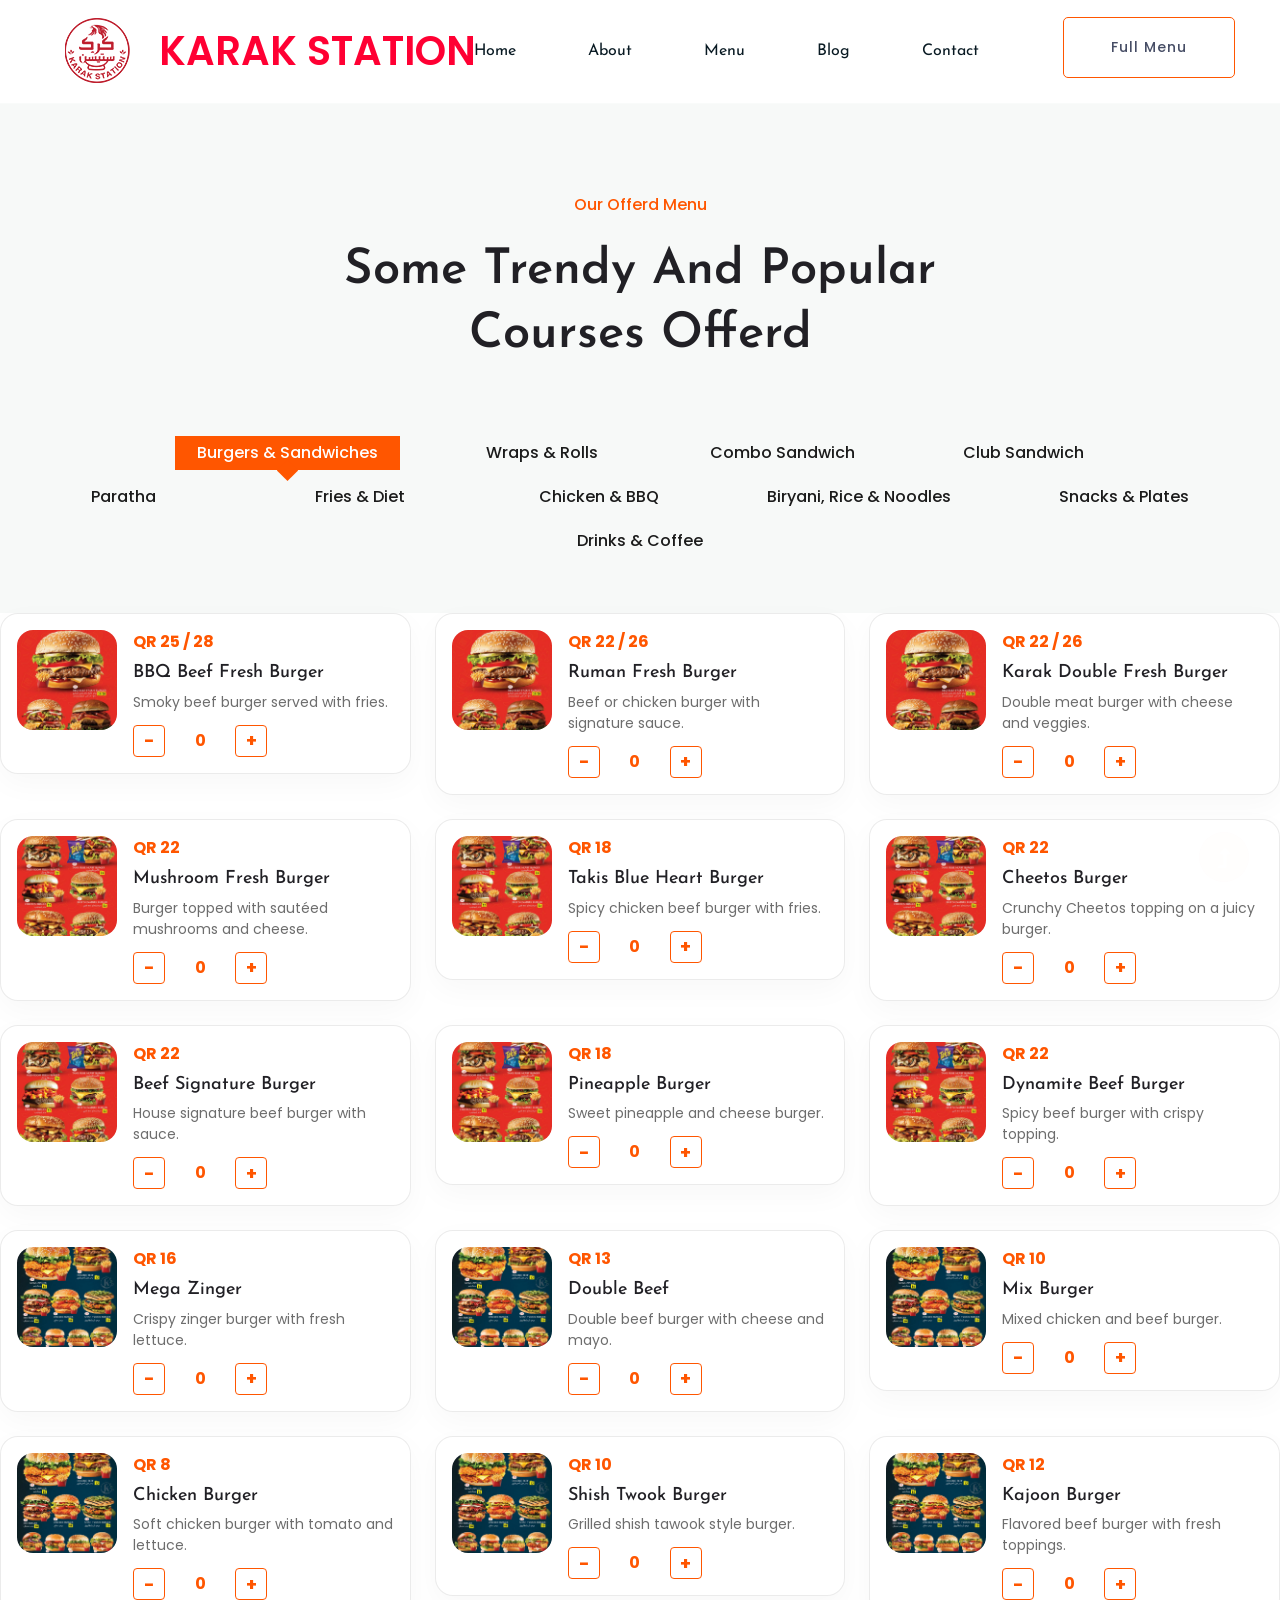
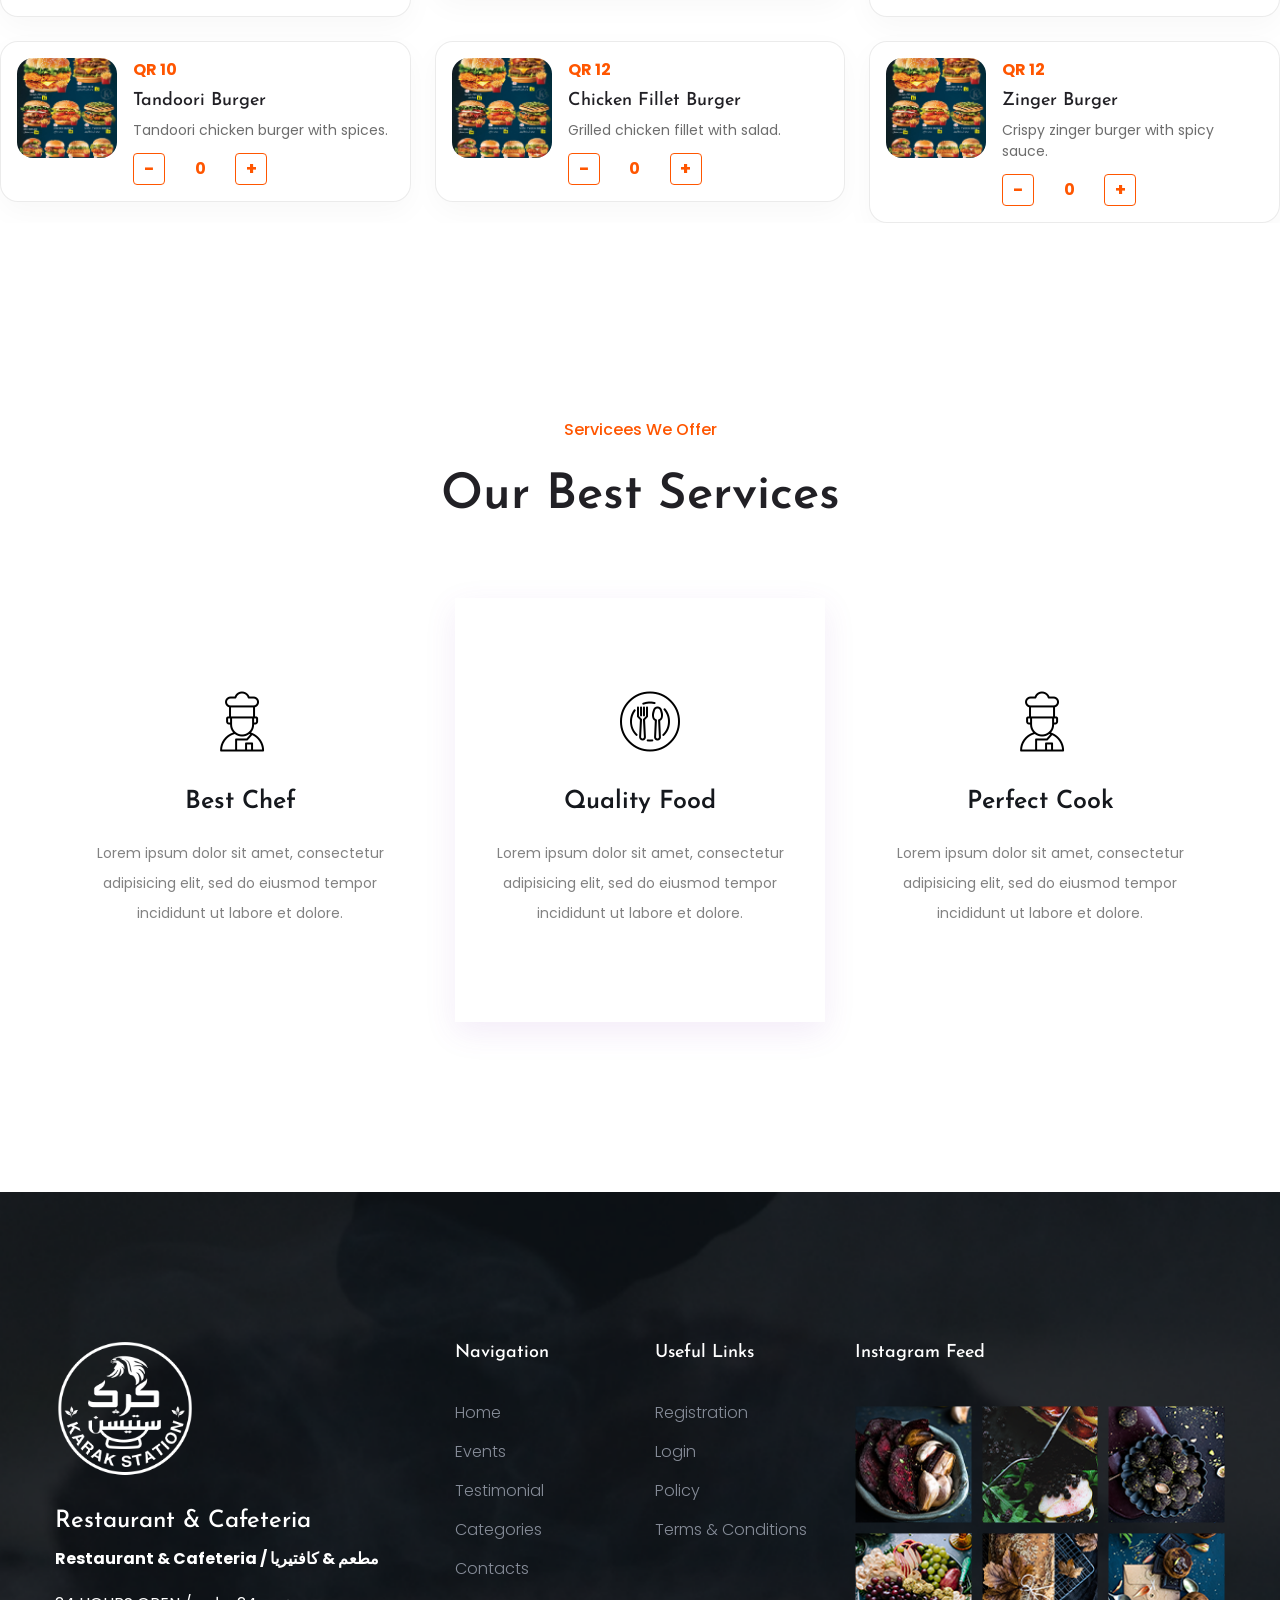
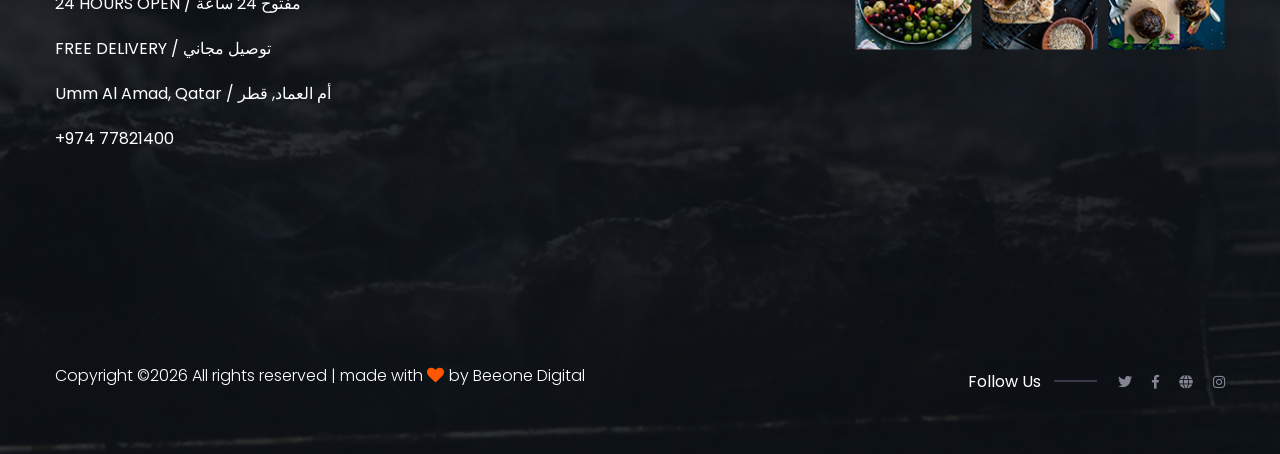
<file: menu.html>
<!doctype html>
<html class="no-js" lang="zxx">
<head>
    <meta charset="utf-8">
    <meta http-equiv="x-ua-compatible" content="ie=edge">
    <title> Karak station </title>
    <meta name="description" content="">
    <meta name="viewport" content="width=device-width, initial-scale=1">
    <link rel="manifest" href="site.webmanifest">
    <link rel="shortcut icon" type="image/x-icon" href="favicon.ico">

	<!-- CSS here -->
	<link rel="stylesheet" href="css/bootstrap.min.css">
	<link rel="stylesheet" href="css/owl.carousel.min.css">
	<link rel="stylesheet" href="css/slicknav.css">
    <link rel="stylesheet" href="css/flaticon.css">
    <link rel="stylesheet" href="css/gijgo.css">
	<link rel="stylesheet" href="css/animate.min.css">
	<link rel="stylesheet" href="css/magnific-popup.css">
	<link rel="stylesheet" href="css/fontawesome-all.min.css">
	<link rel="stylesheet" href="css/themify-icons.css">
	<link rel="stylesheet" href="css/slick.css">
	<link rel="stylesheet" href="css/nice-select.css">
	<link rel="stylesheet" href="css/style.css">
    <style>
        .menu-tabs {
            display: flex;
            flex-wrap: wrap;
            justify-content: center;
            gap: 10px;
            margin: 0 auto;
            padding: 0;
            list-style: none;
        }
        .menu-tabs .nav-link {
            display: inline-flex;
            align-items: center;
            justify-content: center;
            padding: 12px 22px;
            min-width: 160px;
            max-width: 240px;
            border-radius: 999px;
            border: 1px solid rgba(0,0,0,.08);
            background: #fff;
            color: #2b2b2b;
            font-weight: 500;
            text-transform: none;
            font-size: 14px;
            transition: all .25s ease;
        }
        .menu-tabs .nav-link:hover {
            background: #ff5600;
            border-color: #ff5600;
            color: #fff;
        }
        .menu-tabs .nav-link.active {
            background: #ff5600;
            border-color: #ff5600;
            color: #fff;
        }
        .menu-items-grid {
            display: flex;
            flex-wrap: wrap;
            margin: -12px;
        }
        .menu-items-grid .col-lg-4,
        .menu-items-grid .col-md-6 {
            padding: 12px;
        }
        .menu-item-card {
            display: flex;
            gap: 16px;
            align-items: flex-start;
            background: #fff;
            border: 1px solid rgba(0,0,0,.08);
            border-radius: 18px;
            padding: 16px;
            min-height: 140px;
            box-shadow: 0 10px 30px rgba(0, 0, 0, 0.03);
        }
        .menu-item-card img {
            width: 100px;
            height: 100px;
            object-fit: cover;
            border-radius: 16px;
            flex-shrink: 0;
        }
        .menu-item-card-body {
            flex: 1;
            min-width: 0;
        }
        .menu-item-card-body h4 {
            margin: 0 0 8px;
            font-size: 18px;
            line-height: 1.2;
        }
        .menu-item-card-body p {
            margin: 0;
            color: #6d6d6d;
            font-size: 14px;
            line-height: 1.5;
        }
        .menu-item-card-body .price {
            display: inline-block;
            margin-bottom: 8px;
            color: #ff5600;
            font-weight: 700;
        }
        .quantity-selector {
            display: flex;
            align-items: center;
            gap: 10px;
            margin-top: 12px;
        }
        .qty-btn {
            width: 32px;
            height: 32px;
            border: 1px solid #ff5600;
            background: #fff;
            color: #ff5600;
            border-radius: 4px;
            cursor: pointer;
            font-weight: bold;
            font-size: 18px;
            display: flex;
            align-items: center;
            justify-content: center;
            transition: all 0.25s ease;
        }
        .qty-btn:hover {
            background: #ff5600;
            color: #fff;
        }
        .qty-display {
            min-width: 50px;
            text-align: center;
            font-weight: bold;
            color: #ff5600;
        }
        .selected-items-section {
            position: fixed;
            right: 20px;
            bottom: 20px;
            width: 350px;
            max-height: 500px;
            background: #fff;
            border: 2px solid #ff5600;
            border-radius: 12px;
            padding: 16px;
            box-shadow: 0 10px 40px rgba(0, 0, 0, 0.15);
            display: none;
            flex-direction: column;
            z-index: 1000;
        }
        .selected-items-section.show {
            display: flex;
        }
        .selected-items-header {
            font-size: 18px;
            font-weight: bold;
            color: #ff5600;
            margin-bottom: 12px;
            border-bottom: 2px solid #ff5600;
            padding-bottom: 10px;
        }
        .selected-items-list {
            flex: 1;
            overflow-y: auto;
            margin-bottom: 12px;
        }
        .selected-item {
            display: flex;
            justify-content: space-between;
            align-items: center;
            padding: 10px;
            background: #f9f9f9;
            border-radius: 8px;
            margin-bottom: 8px;
            font-size: 14px;
        }
        .selected-item-name {
            flex: 1;
            font-weight: 500;
            color: #2b2b2b;
        }
        .selected-item-qty {
            background: #ff5600;
            color: #fff;
            padding: 4px 10px;
            border-radius: 4px;
            font-weight: bold;
            margin: 0 10px;
        }
        .selected-item-price {
            color: #ff5600;
            font-weight: bold;
        }
        .total-section {
            border-top: 2px solid #ff5600;
            padding-top: 10px;
            margin-top: 10px;
            display: flex;
            justify-content: space-between;
            align-items: center;
            font-weight: bold;
            font-size: 16px;
            color: #2b2b2b;
        }
        .total-price {
            color: #ff5600;
            font-size: 20px;
        }
        .order-btn {
            width: 100%;
            padding: 12px;
            background: #ff5600;
            color: #fff;
            border: none;
            border-radius: 8px;
            font-size: 16px;
            font-weight: bold;
            cursor: pointer;
            margin-top: 12px;
            transition: all 0.25s ease;
        }
        .order-btn:hover {
            background: #e64a00;
            transform: translateY(-2px);
            box-shadow: 0 5px 15px rgba(255, 86, 0, 0.3);
        }
        .order-btn:disabled {
            background: #ccc;
            cursor: not-allowed;
            transform: none;
        }
        .remove-item-btn {
            background: #ff6b6b;
            color: #fff;
            border: none;
            border-radius: 4px;
            padding: 2px 8px;
            cursor: pointer;
            font-size: 12px;
            transition: all 0.25s ease;
        }
        .remove-item-btn:hover {
            background: #ff5252;
        }
        #orderOnlineBtn {
            display: none !important;
        }
        .size-modal {
            display: none;
            position: fixed;
            z-index: 2000;
            left: 0;
            top: 0;
            width: 100%;
            height: 100%;
            background-color: rgba(0, 0, 0, 0.4);
            justify-content: center;
            align-items: center;
        }
        .size-modal.show {
            display: flex;
        }
        .size-modal-content {
            background-color: #fff;
            padding: 30px;
            border-radius: 12px;
            box-shadow: 0 10px 40px rgba(0, 0, 0, 0.2);
            max-width: 400px;
            text-align: center;
        }
        .size-modal-content h3 {
            color: #ff5600;
            margin-bottom: 20px;
            font-size: 20px;
        }
        .size-options {
            display: flex;
            flex-direction: column;
            gap: 10px;
            margin-bottom: 20px;
        }
        .size-btn {
            padding: 12px;
            border: 2px solid #ff5600;
            background: #fff;
            color: #ff5600;
            border-radius: 8px;
            cursor: pointer;
            font-weight: bold;
            font-size: 16px;
            transition: all 0.25s ease;
        }
        .size-btn:hover {
            background: #ff5600;
            color: #fff;
        }
        @media (max-width: 768px) {
            .menu-tabs .nav-link {
                min-width: 140px;
                font-size: 13px;
                padding: 10px 16px;
            }
            .menu-item-card {
                flex-wrap: wrap;
            }
            .menu-item-card img {
                width: 100%;
                height: auto;
            }
            .selected-items-section {
                width: 90%;
                right: 5%;
                left: 5%;
            }
            .size-modal-content {
                max-width: 90%;
            }
        }
        
        /* Logo and Text Animation */
        @keyframes logoSlideInLeft {
            from {
                opacity: 0;
                transform: translateX(-50px);
            }
            to {
                opacity: 1;
                transform: translateX(0);
            }
        }
        
        @keyframes textSlideInRight {
            from {
                opacity: 0;
                transform: translateX(50px);
            }
            to {
                opacity: 1;
                transform: translateX(0);
            }
        }
        
        @keyframes textBounce {
            0%, 100% {
                transform: translateX(0);
            }
            50% {
                transform: translateX(5px);
            }
        }
        
        .logo {
            animation: logoSlideInLeft 0.8s ease-out;
        }
        
        .logo a img {
            animation: logoSlideInLeft 0.8s ease-out;
        }
        
        .logo span {
            animation: textSlideInRight 0.8s ease-out 0.3s both;
        }
        
        .logo span:hover {
            animation: textBounce 0.6s ease-in-out;
        }
        
        /* Footer logo white color */
        .footer-logo img {
            filter: brightness(0) invert(1);
        }
    </style>
</head>
<body>
    <!--? Preloader Start -->
    <div id="preloader-active">
        <div class="preloader d-flex align-items-center justify-content-center">
            <div class="preloader-inner position-relative">
                <div class="preloader-circle"></div>
                <div class="preloader-img pere-text">
                    <img src="logo/logo.png" alt="">
                </div>
            </div>
        </div>
    </div>
    <!-- Preloader Start -->
    <header>
        <!--? Header Start -->
        <div class="header-area">
                <div class="main-header  header-sticky">
                    <div class="container-fluid">
                        <div class="row align-items-center">
                            <!-- Logo -->
                            <div class="col-xl-2 col-lg-2 col-md-1">
                                <div class="logo d-flex align-items-center">
                                    <a href="index.html"><img src="logo/logo.png" alt=""></a>
                                    <span style="color: #ff0033; font-size: 40px; font-weight: 600; margin-left: 10px; white-space: nowrap;">KARAK STATION</span>
                                </div>
                            </div>
                            <div class="col-xl-10 col-lg-10 col-md-10">
                                <div class="menu-main d-flex align-items-center justify-content-end">
                                    <!-- Main-menu -->
                                    <div class="main-menu f-right d-none d-lg-block">
                                        <nav> 
                                            <ul id="navigation">
                                                <li><a href="index.html">Home</a></li>
                                                <li><a href="about.html">About</a></li>
                                                <li><a href="menu.html">Menu</a></li>
                                                <li><a href="blog.html">Blog</a>
                                                    <ul class="submenu">
                                                        <li><a href="blog.html">Blog</a></li>
                                                        <li><a href="blog_details.html">Blog Details</a></li>
                                                        <li><a href="elements.html">Element</a></li>
                                                    </ul>
                                                </li>
                                                <li><a href="contact.html">Contact</a></li>
                                            </ul>
                                        </nav>
                                    </div>
                                    <div class="header-right-btn f-right d-none d-lg-block ml-20">
                                        <a href="full_menu.html" class="border-btn header-btn">Full Menu</a>
                                        <a href="menu.html" id="orderOnlineBtn" class="border-btn header-btn">Order Online</a>
                                    </div>
                                </div>
                            </div>   
                            <!-- Mobile Menu -->
                            <div class="col-12">
                                <div class="mobile_menu d-block d-lg-none"></div>
                            </div>
                        </div>
                    </div>
                </div>
        </div>
        <!-- Header End -->
    </header>
    <main>
        <!--? gallery Products Start -->
        <section class="gallery-area fix ">
            <!-- Gallery Top Start -->
            <div class="gallery-top section-bg pt-90 pb-40" data-background="gallery/section_bg01.png">
                <div class="container">
                    <div class="row justify-content-center">
                        <div class="cl-xl-7 col-lg-8 col-md-10">
                            <!-- Section Tittle -->
                            <div class="section-tittle text-center mb-70">
                                <span>Our Offerd Menu</span>
                                <h2>Some Trendy And  Popular Courses Offerd</h2>
                            </div> 
                        </div>
                    </div>
                    <div class="row justify-content-center">
                        <div class="properties__button">
                            <!--Nav Button  -->
                            <nav>
                                <div class="nav nav-tabs menu-tabs" id="nav-tab" role="tablist">
                                    <a class="nav-item nav-link active" id="nav-burgers-tab" data-toggle="tab" href="#nav-burgers" role="tab" aria-controls="nav-burgers" aria-selected="true">Burgers &amp; Sandwiches</a>
                                    <a class="nav-item nav-link" id="nav-wraps-tab" data-toggle="tab" href="#nav-wraps" role="tab" aria-controls="nav-wraps" aria-selected="false">Wraps &amp; Rolls</a>
                                    <a class="nav-item nav-link" id="nav-combo-tab" data-toggle="tab" href="#nav-combo" role="tab" aria-controls="nav-combo" aria-selected="false">Combo Sandwich</a>
                                    <a class="nav-item nav-link" id="nav-club-tab" data-toggle="tab" href="#nav-club" role="tab" aria-controls="nav-club" aria-selected="false">Club Sandwich</a>
                                    <a class="nav-item nav-link" id="nav-paratha-tab" data-toggle="tab" href="#nav-paratha" role="tab" aria-controls="nav-paratha" aria-selected="false">Paratha</a>
                                    <a class="nav-item nav-link" id="nav-fries-tab" data-toggle="tab" href="#nav-fries" role="tab" aria-controls="nav-fries" aria-selected="false">Fries &amp; Diet</a>
                                    <a class="nav-item nav-link" id="nav-chicken-tab" data-toggle="tab" href="#nav-chicken" role="tab" aria-controls="nav-chicken" aria-selected="false">Chicken &amp; BBQ</a>
                                    <a class="nav-item nav-link" id="nav-biryani-tab" data-toggle="tab" href="#nav-biryani" role="tab" aria-controls="nav-biryani" aria-selected="false">Biryani, Rice &amp; Noodles</a>
                                    <a class="nav-item nav-link" id="nav-snacks-tab" data-toggle="tab" href="#nav-snacks" role="tab" aria-controls="nav-snacks" aria-selected="false">Snacks &amp; Plates</a>
                                    <a class="nav-item nav-link" id="nav-drinks-tab" data-toggle="tab" href="#nav-drinks" role="tab" aria-controls="nav-drinks" aria-selected="false">Drinks &amp; Coffee</a>
                                </div>
                            </nav>
                            <!--End Nav Button  -->
                        </div>
                    </div>
                </div>
            </div>
            <!-- Gallery Top End -->
            <!-- Gallery Bottom Start -->
            <div class="container-fluid p-0">
                <!-- Nav Card -->
                <div class="tab-content" id="nav-tabContent">
                    <div class="tab-pane fade show active" id="nav-burgers" role="tabpanel" aria-labelledby="nav-burgers-tab">
                        <div class="row menu-items-grid"></div>
                    </div>
                    <div class="tab-pane fade" id="nav-wraps" role="tabpanel" aria-labelledby="nav-wraps-tab">
                        <div class="row menu-items-grid"></div>
                    </div>
                    <div class="tab-pane fade" id="nav-combo" role="tabpanel" aria-labelledby="nav-combo-tab">
                        <div class="row menu-items-grid"></div>
                    </div>
                    <div class="tab-pane fade" id="nav-club" role="tabpanel" aria-labelledby="nav-club-tab">
                        <div class="row menu-items-grid"></div>
                    </div>
                    <div class="tab-pane fade" id="nav-paratha" role="tabpanel" aria-labelledby="nav-paratha-tab">
                        <div class="row menu-items-grid"></div>
                    </div>
                    <div class="tab-pane fade" id="nav-fries" role="tabpanel" aria-labelledby="nav-fries-tab">
                        <div class="row menu-items-grid"></div>
                    </div>
                    <div class="tab-pane fade" id="nav-chicken" role="tabpanel" aria-labelledby="nav-chicken-tab">
                        <div class="row menu-items-grid"></div>
                    </div>
                    <div class="tab-pane fade" id="nav-biryani" role="tabpanel" aria-labelledby="nav-biryani-tab">
                        <div class="row menu-items-grid"></div>
                    </div>
                    <div class="tab-pane fade" id="nav-snacks" role="tabpanel" aria-labelledby="nav-snacks-tab">
                        <div class="row menu-items-grid"></div>
                    </div>
                    <div class="tab-pane fade" id="nav-drinks" role="tabpanel" aria-labelledby="nav-drinks-tab">
                        <div class="row menu-items-grid"></div>
                    </div>
                </div>
                <!-- End Nav Card -->
            </div>
            <!-- Gallery Bottom End -->
        </section>
        <!-- gallery Products End -->
        <script>
            const menuData = {
                burgers: [
                    {name: 'BBQ Beef Fresh Burger', price: 'QR 25 / 28', image: 'page-thumbs/page2_Im0.jpg', desc: 'Smoky beef burger served with fries.'},
                    {name: 'Ruman Fresh Burger', price: 'QR 22 / 26', image: 'page-thumbs/page2_Im0.jpg', desc: 'Beef or chicken burger with signature sauce.'},
                    {name: 'Karak Double Fresh Burger', price: 'QR 22 / 26', image: 'page-thumbs/page2_Im0.jpg', desc: 'Double meat burger with cheese and veggies.'},
                    {name: 'Mushroom Fresh Burger', price: 'QR 22', image: 'page-thumbs/page3_Im0.jpg', desc: 'Burger topped with sautéed mushrooms and cheese.'},
                    {name: 'Takis Blue Heart Burger', price: 'QR 18', image: 'page-thumbs/page3_Im0.jpg', desc: 'Spicy chicken beef burger with fries.'},
                    {name: 'Cheetos Burger', price: 'QR 22', image: 'page-thumbs/page3_Im0.jpg', desc: 'Crunchy Cheetos topping on a juicy burger.'},
                    {name: 'Beef Signature Burger', price: 'QR 22', image: 'page-thumbs/page3_Im0.jpg', desc: 'House signature beef burger with sauce.'},
                    {name: 'Pineapple Burger', price: 'QR 18', image: 'page-thumbs/page3_Im0.jpg', desc: 'Sweet pineapple and cheese burger.'},
                    {name: 'Dynamite Beef Burger', price: 'QR 22', image: 'page-thumbs/page3_Im0.jpg', desc: 'Spicy beef burger with crispy topping.'},
                    {name: 'Mega Zinger', price: 'QR 16', image: 'page-thumbs/page6_Im0.jpg', desc: 'Crispy zinger burger with fresh lettuce.'},
                    {name: 'Double Beef', price: 'QR 13', image: 'page-thumbs/page6_Im0.jpg', desc: 'Double beef burger with cheese and mayo.'},
                    {name: 'Mix Burger', price: 'QR 10', image: 'page-thumbs/page6_Im0.jpg', desc: 'Mixed chicken and beef burger.'},
                    {name: 'Chicken Burger', price: 'QR 8', image: 'page-thumbs/page6_Im0.jpg', desc: 'Soft chicken burger with tomato and lettuce.'},
                    {name: 'Shish Twook Burger', price: 'QR 10', image: 'page-thumbs/page6_Im0.jpg', desc: 'Grilled shish tawook style burger.'},
                    {name: 'Kajoon Burger', price: 'QR 12', image: 'page-thumbs/page6_Im0.jpg', desc: 'Flavored beef burger with fresh toppings.'},
                    {name: 'Tandoori Burger', price: 'QR 10', image: 'page-thumbs/page6_Im0.jpg', desc: 'Tandoori chicken burger with spices.'},
                    {name: 'Chicken Fillet Burger', price: 'QR 12', image: 'page-thumbs/page6_Im0.jpg', desc: 'Grilled chicken fillet with salad.'},
                    {name: 'Zinger Burger', price: 'QR 12', image: 'page-thumbs/page6_Im0.jpg', desc: 'Crispy zinger burger with spicy sauce.'}
                ],
                wraps: [
                    {name: 'Mathafi Wrap', price: 'QR 12', image: 'page-thumbs/page10_Im0.jpg', desc: 'Signature Mathafi wrap with sauce.'},
                    {name: 'Tikka Wrap', price: 'QR 12', image: 'page-thumbs/page10_Im0.jpg', desc: 'Spicy tikka chicken wrap.'},
                    {name: 'Fillet Wrap', price: 'QR 12', image: 'page-thumbs/page10_Im0.jpg', desc: 'Tender fillet wrapped with salad.'},
                    {name: 'Zinger Wrap', price: 'QR 12', image: 'page-thumbs/page10_Im0.jpg', desc: 'Crispy zinger wrapped with sauce.'},
                    {name: 'Falafel Wrap', price: 'QR 12', image: 'page-thumbs/page10_Im0.jpg', desc: 'Falafel with fresh vegetables.'},
                    {name: 'Kofta Wrap', price: 'QR 12', image: 'page-thumbs/page10_Im0.jpg', desc: 'Spiced kofta inside a wrap.'},
                    {name: 'Nuggets Wrap', price: 'QR 12', image: 'page-thumbs/page10_Im0.jpg', desc: 'Nuggets wrapped in soft bread.'},
                    {name: 'Hotdog Wrap', price: 'QR 12', image: 'page-thumbs/page10_Im0.jpg', desc: 'Hotdog wrapped with salad.'},
                    {name: 'Egg Wrap', price: 'QR 10', image: 'page-thumbs/page10_Im0.jpg', desc: 'Egg wrap with fresh vegetables.'},
                    {name: 'Mega Qatar Wrap', price: 'QR 12', image: 'page-thumbs/page10_Im0.jpg', desc: 'Large Qatar style wrap.'},
                    {name: 'Sheesh Tawook Wrap', price: 'QR 12', image: 'page-thumbs/page10_Im0.jpg', desc: 'Grilled chicken shawarma wrap.'},
                    {name: 'Chicken Fantasia Wrap', price: 'QR 15', image: 'page-thumbs/page10_Im0.jpg', desc: 'Premium chicken wrap with fries.'}
                ],
                fries: [
                    {name: 'Dynamite Fries', price: 'QR 16', image: 'page-thumbs/page4_Im0.jpg', desc: 'Loaded fries with spicy sauce.'},
                    {name: 'Prawn Fries', price: 'QR 20', image: 'page-thumbs/page4_Im0.jpg', desc: 'Crispy prawn fries with sauce.'},
                    {name: 'Dynamite Chicken Fries', price: 'QR 15', image: 'page-thumbs/page4_Im0.jpg', desc: 'Spicy chicken loaded fries.'},
                    {name: 'Animal Fries', price: 'QR 20', image: 'page-thumbs/page4_Im0.jpg', desc: 'Cheesy animal fries with toppings.'},
                    {name: 'Cheesy Fries', price: 'QR 13', image: 'page-thumbs/page4_Im0.jpg', desc: 'Classic cheesy fries.'},
                    {name: 'Egg Club', price: 'QR 15', image: 'page-thumbs/page4_Im0.jpg', desc: 'Healthy boiled egg club sandwich.'},
                    {name: 'Chicken Boiled Sandwich', price: 'QR 15', image: 'page-thumbs/page4_Im0.jpg', desc: 'Diet-style chicken boiled sandwich.'},
                    {name: 'Mushroom Slice', price: 'QR 8', image: 'page-thumbs/page4_Im0.jpg', desc: 'Warm mushroom slice sandwich.'},
                    {name: 'Cheese With Honey', price: 'QR 6', image: 'page-thumbs/page4_Im0.jpg', desc: 'Sweet cheese with honey sandwich.'}
                ],
                combo: [
                    {name: 'Mega Zinger SP', price: 'QR 16', image: 'page-thumbs/page8_Im0.jpg', desc: 'Special zinger sandwich with fries.'},
                    {name: 'Prawns Burger', price: 'QR 12', image: 'page-thumbs/page8_Im0.jpg', desc: 'Prawn burger with fresh vegetables.'},
                    {name: 'Mathafi Combo', price: 'QR 13', image: 'page-thumbs/page8_Im0.jpg', desc: 'Large combo with sandwich and side.'},
                    {name: 'Beef Kabab Combo', price: 'QR 12', image: 'page-thumbs/page8_Im0.jpg', desc: 'Beef kabab sandwich served with fries.'},
                    {name: 'Zinger Combo', price: 'QR 12', image: 'page-thumbs/page8_Im0.jpg', desc: 'Crispy zinger sandwich combo.'},
                    {name: 'Chicken Fillet Combo', price: 'QR 12', image: 'page-thumbs/page8_Im0.jpg', desc: 'Grilled fillet sandwich with sides.'},
                    {name: 'Prawns Combo', price: 'QR 12', image: 'page-thumbs/page8_Im0.jpg', desc: 'Prawns sandwich combo with chips.'},
                    {name: 'Tandoori Combo', price: 'QR 12', image: 'page-thumbs/page8_Im0.jpg', desc: 'Tandoori chicken sandwich with fries.'},
                    {name: 'Hot Dog Combo', price: 'QR 12', image: 'page-thumbs/page8_Im0.jpg', desc: 'Classic hot dog with fries.'},
                    {name: 'Nuggets Combo', price: 'QR 12', image: 'page-thumbs/page8_Im0.jpg', desc: 'Chicken nuggets with dipping sauce.'},
                    {name: 'Kofta Combo', price: 'QR 12', image: 'page-thumbs/page8_Im0.jpg', desc: 'Kofta sandwich combo with salad.'}
                ],
                club: [
                    {name: 'Normal Club', price: 'QR 12', image: 'page-thumbs/page7_Im0.jpg', desc: 'Classic club sandwich with fresh greens.'},
                    {name: 'Zinger Club', price: 'QR 15', image: 'page-thumbs/page7_Im0.jpg', desc: 'Spicy zinger club with fries.'},
                    {name: 'Pistachio Club', price: 'QR 15', image: 'page-thumbs/page7_Im0.jpg', desc: 'Special pistachio club sandwich.'},
                    {name: 'Fillet Club', price: 'QR 15', image: 'page-thumbs/page7_Im0.jpg', desc: 'Club sandwich with chicken fillet.'},
                    {name: 'Falafel Club', price: 'QR 15', image: 'page-thumbs/page7_Im0.jpg', desc: 'Vegetarian falafel club.'},
                    {name: 'Veg Club', price: 'QR 15', image: 'page-thumbs/page7_Im0.jpg', desc: 'Fresh vegetable club sandwich.'},
                    {name: 'Hotdog Club', price: 'QR 15', image: 'page-thumbs/page7_Im0.jpg', desc: 'Club style hotdog sandwich.'},
                    {name: 'Beef Club', price: 'QR 15', image: 'page-thumbs/page7_Im0.jpg', desc: 'Beef club with cheese and veggies.'},
                    {name: 'Club 65', price: 'QR 15', image: 'page-thumbs/page7_Im0.jpg', desc: 'Special Club 65 sandwich.'},
                    {name: 'Chicken Club', price: 'QR 15', image: 'page-thumbs/page7_Im0.jpg', desc: 'Chicken club with mayo and lettuce.'},
                    {name: 'Special Club', price: 'QR 15', image: 'page-thumbs/page7_Im0.jpg', desc: 'House special club sandwich.'}
                ],
                paratha: [
                    {name: 'Zinger Paratha', price: 'QR 12', image: 'page-thumbs/page9_Im0.jpg', desc: 'Zinger wrapped in paratha bread.'},
                    {name: 'Fillet Paratha', price: 'QR 8', image: 'page-thumbs/page9_Im0.jpg', desc: 'Chicken fillet inside paratha.'},
                    {name: 'Nuggets Paratha', price: 'QR 8', image: 'page-thumbs/page9_Im0.jpg', desc: 'Nuggets wrapped in soft paratha.'},
                    {name: 'Prawns Paratha', price: 'QR 10', image: 'page-thumbs/page9_Im0.jpg', desc: 'Prawns wrapped in paratha bread.'},
                    {name: 'Kabab Paratha', price: 'QR 8', image: 'page-thumbs/page9_Im0.jpg', desc: 'Kabab wrapped with spices.'},
                    {name: 'Chicken Paratha', price: 'QR 4', image: 'page-thumbs/page9_Im0.jpg', desc: 'Chicken paratha roll.'},
                    {name: 'Egg Paratha', price: 'QR 4', image: 'page-thumbs/page9_Im0.jpg', desc: 'Egg wrapped in paratha.'},
                    {name: 'Dinner Paratha', price: 'QR 5', image: 'page-thumbs/page9_Im0.jpg', desc: 'Dinner style paratha roll.'},
                    {name: 'Boiled Egg Paratha', price: 'QR 4', image: 'page-thumbs/page9_Im0.jpg', desc: 'Boiled egg paratha with salad.'},
                    {name: 'Falafel Paratha', price: 'QR 4', image: 'page-thumbs/page9_Im0.jpg', desc: 'Falafel wrapped in paratha.'},
                    {name: 'Chilli Chicken Paratha', price: 'QR 5', image: 'page-thumbs/page9_Im0.jpg', desc: 'Spicy chilli chicken paratha.'},
                    {name: 'Beef Paratha', price: 'QR 5', image: 'page-thumbs/page9_Im0.jpg', desc: 'Beef wrapped in paratha bread.'}
                ],
                chicken: [
                    {name: 'Jumbo Meal', price: 'QR 22', image: 'page-thumbs/page5_Im0.jpg', desc: '4 pcs chicken with coleslaw, garlic fries and bun.'},
                    {name: 'Party Meal', price: 'QR 90', image: 'page-thumbs/page5_Im0.jpg', desc: '18 pcs chicken with coleslaw, garlic fries, bun and Pepsi.'},
                    {name: 'Karak Meals', price: 'QR 16', image: 'page-thumbs/page5_Im0.jpg', desc: '3 pcs chicken with coleslaw, garlic fries and bun.'},
                    {name: 'Family Meals', price: 'QR 45', image: 'page-thumbs/page5_Im0.jpg', desc: '8 pcs chicken with coleslaw, garlic fries, bun and Pepsi.'},
                    {name: 'Chicken Green BBQ', price: 'QR 14 / 26', image: 'page-thumbs/page14_Im0.jpg', desc: 'Green BBQ chicken served hot.'},
                    {name: 'Chicken BBQ', price: 'QR 14 / 26', image: 'page-thumbs/page14_Im0.jpg', desc: 'Grilled chicken BBQ with sides.'},
                    {name: 'Shawarma Roll', price: 'QR 7', image: 'page-thumbs/page14_Im0.jpg', desc: 'Classic shawarma roll with garlic sauce.'},
                    {name: 'Shawarma Plate', price: 'QR 15', image: 'page-thumbs/page14_Im0.jpg', desc: 'Shawarma served as a plate with salad.'},
                    {name: 'Chicken Chukka', price: 'QR 12', image: 'page-thumbs/page14_Im0.jpg', desc: 'Spicy chicken chukka specialty.'},
                    {name: 'Fish BBQ', price: 'As per size', image: 'page-thumbs/page14_Im0.jpg', desc: 'Fresh fish BBQ prepared to order.'}
                ],
                biryani: [
                    {name: 'Mutton Biryani', price: 'QR 16', image: 'page-thumbs/page12_Im0.jpg', desc: 'Fragrant mutton biryani with spices.'},
                    {name: 'Fish Biryani', price: 'QR 15', image: 'page-thumbs/page12_Im0.jpg', desc: 'Seafood biryani served with salad.'},
                    {name: 'Veg Biryani', price: 'QR 10', image: 'page-thumbs/page12_Im0.jpg', desc: 'Vegetable biryani with aromatic rice.'},
                    {name: 'Chicken Dum Biryani', price: 'QR 12', image: 'page-thumbs/page12_Im0.jpg', desc: 'Slow-cooked chicken biryani.'},
                    {name: 'Beef Biryani', price: 'QR 14', image: 'page-thumbs/page12_Im0.jpg', desc: 'Beef biryani with flavorful rice.'},
                    {name: 'Beef Biryani SP', price: 'QR 20', image: 'page-thumbs/page12_Im0.jpg', desc: 'Special beef biryani portion.'},
                    {name: 'Chicken Biryani SP', price: 'QR 18', image: 'page-thumbs/page12_Im0.jpg', desc: 'Special chicken biryani portion.'},
                    {name: 'Chicken Fried Rice', price: 'QR 14', image: 'page-thumbs/page15_Im0.jpg', desc: 'Fried rice with chicken and vegetables.'},
                    {name: 'Beef Fried Rice', price: 'QR 15', image: 'page-thumbs/page15_Im0.jpg', desc: 'Beef fried rice with house seasoning.'},
                    {name: 'Prawns Fried Rice', price: 'QR 18', image: 'page-thumbs/page15_Im0.jpg', desc: 'Prawns and egg in spicy fried rice.'},
                    {name: 'Vegetable Fried Rice', price: 'QR 12', image: 'page-thumbs/page15_Im0.jpg', desc: 'Mixed vegetable fried rice.'},
                    {name: 'Egg Fried Rice', price: 'QR 12', image: 'page-thumbs/page15_Im0.jpg', desc: 'Classic egg fried rice.'},
                    {name: 'Mix Fried Rice', price: 'QR 18', image: 'page-thumbs/page15_Im0.jpg', desc: 'Mixed meat and egg fried rice.'},
                    {name: 'Chicken Schezwan Fried Rice', price: 'QR 17', image: 'page-thumbs/page15_Im0.jpg', desc: 'Schezwan style chicken fried rice.'},
                    {name: 'Beef Schezwan Fried Rice', price: 'QR 20 / 18', image: 'page-thumbs/page15_Im0.jpg', desc: 'Schezwan beef fried rice.'},
                    {name: 'Chicken Noodles', price: 'QR 15', image: 'page-thumbs/page15_Im0.jpg', desc: 'Chicken noodles with vegetables.'},
                    {name: 'Beef Noodles', price: 'QR 16', image: 'page-thumbs/page15_Im0.jpg', desc: 'Beef noodles with house sauce.'},
                    {name: 'Prawns Noodles', price: 'QR 18', image: 'page-thumbs/page15_Im0.jpg', desc: 'Prawns noodle with spicy sauce.'},
                    {name: 'Veg Noodles', price: 'QR 12', image: 'page-thumbs/page15_Im0.jpg', desc: 'Vegetable noodles with light sauce.'},
                    {name: 'Egg Noodles', price: 'QR 12', image: 'page-thumbs/page15_Im0.jpg', desc: 'Egg noodles with fresh veggies.'},
                    {name: 'Mix Noodles', price: 'QR 18', image: 'page-thumbs/page15_Im0.jpg', desc: 'Mixed noodles with meats and veggies.'},
                    {name: 'Chicken Schezwan Noodles', price: 'QR 17', image: 'page-thumbs/page15_Im0.jpg', desc: 'Schezwan chicken noodles.'},
                    {name: 'Beef Schezwan Noodles', price: 'QR 17', image: 'page-thumbs/page15_Im0.jpg', desc: 'Schezwan beef noodles.'},
                    {name: 'Prawns Schezwan Noodles', price: 'QR 20', image: 'page-thumbs/page15_Im0.jpg', desc: 'Schezwan prawns noodles.'}
                ],
                snacks: [
                    {name: 'Kids Meal', price: 'QR 15', image: 'page-thumbs/page11_Im0.jpg', desc: 'Child-friendly meal with nuggets.'},
                    {name: 'Popcorn Mix', price: 'QR 13', image: 'page-thumbs/page11_Im0.jpg', desc: 'Mixed popcorn with seasoning.'},
                    {name: 'Popcorn', price: 'QR 13', image: 'page-thumbs/page11_Im0.jpg', desc: 'Classic popcorn snack.'},
                    {name: 'Hotdog Plate', price: 'QR 15', image: 'page-thumbs/page11_Im0.jpg', desc: 'Hotdog served with fries.'},
                    {name: 'Potato Wedges Plate', price: 'QR 15', image: 'page-thumbs/page11_Im0.jpg', desc: 'Seasoned potato wedges.'},
                    {name: 'Onion Rings Plate', price: 'QR 8 / 12', image: 'page-thumbs/page11_Im0.jpg', desc: 'Crispy onion rings.'},
                    {name: 'Chicken Nuggets Plate', price: 'QR 14', image: 'page-thumbs/page11_Im0.jpg', desc: 'Chicken nuggets served with dip.'},
                    {name: 'Chicken Fillet Plate', price: 'QR 14', image: 'page-thumbs/page11_Im0.jpg', desc: 'Chicken fillet plate with sides.'},
                    {name: 'Potato Ring Plate', price: 'QR 8 / 12', image: 'page-thumbs/page11_Im0.jpg', desc: 'Crispy potato rings.'},
                    {name: 'French Fries Plate', price: 'QR 7 / 10', image: 'page-thumbs/page11_Im0.jpg', desc: 'French fries served hot.'},
                    {name: 'Dynamite Fries', price: 'QR 16', image: 'page-thumbs/page11_Im0.jpg', desc: 'Loaded fries with sauce.'},
                    {name: 'Cheesy Fries', price: 'QR 13', image: 'page-thumbs/page11_Im0.jpg', desc: 'Fries topped with cheese.'},
                    {name: 'Dynamite Chicken Fries', price: 'QR 15', image: 'page-thumbs/page11_Im0.jpg', desc: 'Chicken fries with spicy cheese.'}
                ],
                drinks: [
                    {name: 'Strawberry', price: 'QR 7 / 12', image: 'page-thumbs/page17_Im0.jpg', desc: 'Fresh strawberry drink.'},
                    {name: 'Carrot', price: 'QR 7 / 12', image: 'page-thumbs/page17_Im0.jpg', desc: 'Healthy carrot juice.'},
                    {name: 'Apple', price: 'QR 7 / 12', image: 'page-thumbs/page17_Im0.jpg', desc: 'Apple drink with ice.'},
                    {name: 'Orange', price: 'QR 7 / 12', image: 'page-thumbs/page17_Im0.jpg', desc: 'Fresh orange juice.'},
                    {name: 'Grape', price: 'QR 7 / 12', image: 'page-thumbs/page17_Im0.jpg', desc: 'Grape juice with fruit notes.'},
                    {name: 'Chikku', price: 'QR 7 / 12', image: 'page-thumbs/page17_Im0.jpg', desc: 'Sweet chikku beverage.'},
                    {name: 'Pomegranate', price: 'QR 7 / 12', image: 'page-thumbs/page17_Im0.jpg', desc: 'Pomegranate juice.'},
                    {name: 'Pineapple', price: 'QR 7 / 12', image: 'page-thumbs/page17_Im0.jpg', desc: 'Pineapple smoothie.'},
                    {name: 'Lemon Mint', price: 'QR 5 / 8', image: 'page-thumbs/page17_Im0.jpg', desc: 'Refreshing lemon mint drink.'},
                    {name: 'Sweet Melon', price: 'QR 7 / 12', image: 'page-thumbs/page17_Im0.jpg', desc: 'Melon-flavored refreshment.'},
                    {name: 'Papaya', price: 'QR 7 / 12', image: 'page-thumbs/page17_Im0.jpg', desc: 'Papaya drink with ice.'},
                    {name: 'Mango', price: 'QR 7 / 12', image: 'page-thumbs/page17_Im0.jpg', desc: 'Mango smoothie with fruit.'},
                    {name: 'Avocado', price: 'QR 7 / 12', image: 'page-thumbs/page17_Im0.jpg', desc: 'Avocado shake with cream.'},
                    {name: 'Watermelon', price: 'QR 5 / 8', image: 'page-thumbs/page17_Im0.jpg', desc: 'Fresh watermelon drink.'},
                    {name: 'Tender Coconut', price: 'QR 7 / 12', image: 'page-thumbs/page17_Im0.jpg', desc: 'Coconut water with pulp.'},
                    {name: 'Strawberry Falooda', price: 'QR 15', image: 'page-thumbs/page18_Im0.jpg', desc: 'Strawberry falooda dessert drink.'},
                    {name: 'Mango Falooda', price: 'QR 15', image: 'page-thumbs/page18_Im0.jpg', desc: 'Mango falooda cup.'},
                    {name: 'Vanilla Falooda', price: 'QR 13', image: 'page-thumbs/page18_Im0.jpg', desc: 'Creamy vanilla falooda.'},
                    {name: 'Arabian Night', price: 'QR 13', image: 'page-thumbs/page18_Im0.jpg', desc: 'Rich Arabian falooda blend.'},
                    {name: 'Karak SP', price: 'QR 12', image: 'page-thumbs/page19_Im0.jpg', desc: 'Special Karak signature drink.'},
                    {name: 'Fifty Fifty', price: 'QR 12', image: 'page-thumbs/page19_Im0.jpg', desc: 'Two-flavor cold drink.'},
                    {name: 'Doha SP', price: 'QR 12', image: 'page-thumbs/page19_Im0.jpg', desc: 'Special Doha drink.'},
                    {name: 'Abood', price: 'QR 12', image: 'page-thumbs/page19_Im0.jpg', desc: 'Abood refreshing drink.'},
                    {name: 'Abadi', price: 'QR 12', image: 'page-thumbs/page19_Im0.jpg', desc: 'Chilled Abadi shake.'},
                    {name: 'Pink Beauty', price: 'QR 12', image: 'page-thumbs/page19_Im0.jpg', desc: 'Pink flavored drink.'},
                    {name: 'Chikoo Shake', price: 'QR 12', image: 'page-thumbs/page19_Im0.jpg', desc: 'Chocolate chikoo shake.'},
                    {name: 'Galaxy Shake', price: 'QR 12', image: 'page-thumbs/page19_Im0.jpg', desc: 'Galaxy shake with cream.'},
                    {name: 'Lovers Punch', price: 'QR 12', image: 'page-thumbs/page19_Im0.jpg', desc: 'Fruity love punch.'},
                    {name: 'Tabakath', price: 'QR 12', image: 'page-thumbs/page19_Im0.jpg', desc: 'Special layered drink.'},
                    {name: 'Burj Dubai', price: 'QR 12', image: 'page-thumbs/page19_Im0.jpg', desc: 'Signature Burj Dubai drink.'},
                    {name: 'Passion Mojito', price: 'QR 12 / 20', image: 'page-thumbs/page21_Im0.jpg', desc: 'Passion fruit mojito.'},
                    {name: 'Strawberry Mojito', price: 'QR 12 / 20', image: 'page-thumbs/page21_Im0.jpg', desc: 'Strawberry mojito cooler.'},
                    {name: 'Blackberry Mojito', price: 'QR 12 / 20', image: 'page-thumbs/page21_Im0.jpg', desc: 'Blackberry mint mojito.'},
                    {name: 'Peach Mojito', price: 'QR 12 / 20', image: 'page-thumbs/page21_Im0.jpg', desc: 'Peach mojito refreshment.'},
                    {name: 'Ruman Mojito', price: 'QR 12 / 20', image: 'page-thumbs/page21_Im0.jpg', desc: 'Ruman style mojito.'},
                    {name: 'Orange Fresh Bottle', price: 'QR 20 / 40', image: 'page-thumbs/page22_Im0.jpg', desc: 'Bottle orange fresh juice.'},
                    {name: 'Pomegranate Bottle', price: 'QR 22 / 45', image: 'page-thumbs/page22_Im0.jpg', desc: 'Chilled pomegranate bottle.'},
                    {name: 'Mango Bottle', price: 'QR 20 / 40', image: 'page-thumbs/page22_Im0.jpg', desc: 'Bottle mango juice.'},
                    {name: 'Cocktail Bottle', price: 'QR 20 / 40', image: 'page-thumbs/page22_Im0.jpg', desc: 'Bottle cocktail juice.'},
                    {name: 'Banana Bottle', price: 'QR 12 / 25', image: 'page-thumbs/page22_Im0.jpg', desc: 'Banana bottle juice.'},
                    {name: 'Orange Bottle', price: 'QR 12 / 25', image: 'page-thumbs/page22_Im0.jpg', desc: 'Orange bottle drink.'},
                    {name: 'Grape Bottle', price: 'QR 22 / 45', image: 'page-thumbs/page22_Im0.jpg', desc: 'Grape bottle juice.'},
                    {name: 'Avocado Bottle', price: 'QR 22 / 45', image: 'page-thumbs/page22_Im0.jpg', desc: 'Avocado bottle smoothie.'},
                    {name: 'Carrot Bottle', price: 'QR 20 / 40', image: 'page-thumbs/page22_Im0.jpg', desc: 'Carrot bottle juice.'},
                    {name: 'Strawberry Bottle', price: 'QR 17 / 35', image: 'page-thumbs/page22_Im0.jpg', desc: 'Strawberry bottle drink.'},
                    {name: 'Watermelon Bottle', price: 'QR 17 / 35', image: 'page-thumbs/page22_Im0.jpg', desc: 'Watermelon bottle juice.'}
                ]
            };
            function renderMenu(categoryKey) {
                const container = document.querySelector(`#nav-${categoryKey} .menu-items-grid`);
                if (!container) return;
                container.innerHTML = menuData[categoryKey].map((item, index) => {
                    const itemId = `${categoryKey}-${index}`;
                    const animations = ['fadeInUp', 'fadeInLeft', 'fadeInRight', 'zoomIn'];
                    const animation = animations[index % animations.length];
                    return `
                        <div class="col-lg-4 col-md-6 wow ${animation}" data-wow-delay="${index * 0.1}s" data-wow-duration="0.8s">
                            <div class="menu-item-card">
                                <img src="${item.image}" alt="${item.name}">
                                <div class="menu-item-card-body">
                                    <span class="price">${item.price}</span>
                                    <h4>${item.name}</h4>
                                    <p>${item.desc}</p>
                                    <div class="quantity-selector">
                                        <button class="qty-btn" onclick="decreaseQty('${itemId}')">−</button>
                                        <div class="qty-display" id="qty-${itemId}">0</div>
                                        <button class="qty-btn" onclick="increaseQty('${itemId}', '${item.name}', '${item.price}')">+</button>
                                    </div>
                                </div>
                            </div>
                        </div>
                    `;
                }).join('');
            }
            
            // Cart management
            let cart = {};
            const WhatsAppPhoneNumber = '+97477821400';
            let currentSizeSelection = {
                itemId: null,
                itemName: null,
                prices: [],
                sizes: []
            };
            
            function getSizeInfo(priceStr) {
                // Parse prices like "QR 22 / 26" or "QR 22"
                const prices = priceStr.match(/\d+/g);
                if (!prices || prices.length === 0) return { sizes: ['Single'], prices: [0] };
                
                if (prices.length === 1) {
                    return { sizes: ['Single'], prices: [parseInt(prices[0])] };
                } else if (prices.length === 2) {
                    return { sizes: ['Small', 'Large'], prices: [parseInt(prices[0]), parseInt(prices[1])] };
                } else if (prices.length === 3) {
                    return { sizes: ['Small', 'Medium', 'Large'], prices: [parseInt(prices[0]), parseInt(prices[1]), parseInt(prices[2])] };
                }
                
                return { sizes: ['Single'], prices: [parseInt(prices[0])] };
            }
            
            function increaseQty(itemId, itemName, itemPrice) {
                const sizeInfo = getSizeInfo(itemPrice);
                
                // If only one size, add directly
                if (sizeInfo.sizes.length === 1) {
                    if (!cart[itemId]) {
                        cart[itemId] = { 
                            name: itemName, 
                            price: sizeInfo.prices[0], 
                            size: sizeInfo.sizes[0],
                            qty: 0 
                        };
                    }
                    cart[itemId].qty++;
                    updateQtyDisplay(itemId);
                    updateSelectedItems();
                } else {
                    // Show size selection modal
                    currentSizeSelection.itemId = itemId;
                    currentSizeSelection.itemName = itemName;
                    currentSizeSelection.prices = sizeInfo.prices;
                    currentSizeSelection.sizes = sizeInfo.sizes;
                    
                    showSizeModal(itemName, sizeInfo.sizes, sizeInfo.prices);
                }
            }
            
            function showSizeModal(itemName, sizes, prices) {
                document.getElementById('sizeModalTitle').textContent = 'Select Size for ' + itemName;
                
                const sizeOptions = document.getElementById('sizeOptions');
                sizeOptions.innerHTML = sizes.map((size, index) => `
                    <button class="size-btn" onclick="selectSize(${index})">
                        ${size} - QR ${prices[index]}
                    </button>
                `).join('');
                
                document.getElementById('sizeModal').classList.add('show');
            }
            
            function selectSize(sizeIndex) {
                // Directly add to cart when size is clicked
                const selectedSize = currentSizeSelection.sizes[sizeIndex];
                const selectedPrice = currentSizeSelection.prices[sizeIndex];
                const itemId = currentSizeSelection.itemId + '-' + selectedSize;
                
                if (!cart[itemId]) {
                    cart[itemId] = {
                        name: currentSizeSelection.itemName,
                        price: selectedPrice,
                        size: selectedSize,
                        qty: 0,
                        originalId: currentSizeSelection.itemId
                    };
                }
                cart[itemId].qty++;
                updateQtyDisplay(currentSizeSelection.itemId);
                closeSizeModal();
                updateSelectedItems();
            }
            
            function closeSizeModal() {
                document.getElementById('sizeModal').classList.remove('show');
                currentSizeSelection = {
                    itemId: null,
                    itemName: null,
                    prices: [],
                    sizes: []
                };
            }
            
            function closeSizeModalOnBgClick(event) {
                if (event.target.id === 'sizeModal') {
                    closeSizeModal();
                }
            }
            
            function decreaseQty(itemId) {
                // For items with sizes, we need to find all variants
                const cartKeys = Object.keys(cart).filter(key => 
                    key.startsWith(itemId + '-') || key === itemId
                );
                
                // Find the cart item to decrease
                let foundKey = null;
                for (let key of cartKeys) {
                    if (cart[key] && cart[key].qty > 0) {
                        foundKey = key;
                        break;
                    }
                }
                
                if (foundKey && cart[foundKey].qty > 0) {
                    cart[foundKey].qty--;
                    updateQtyDisplay(itemId);
                    if (cart[foundKey].qty === 0) {
                        delete cart[foundKey];
                    }
                    updateSelectedItems();
                }
            }
            
            function updateQtyDisplay(itemId) {
                const qtyDisplay = document.getElementById('qty-' + itemId);
                if (qtyDisplay) {
                    let totalQty = 0;
                    Object.keys(cart).forEach(key => {
                        if (key.startsWith(itemId + '-') || key === itemId) {
                            totalQty += cart[key].qty;
                        }
                    });
                    qtyDisplay.textContent = totalQty;
                }
            }
            
            function updateSelectedItems() {
                const selectedList = document.getElementById('selectedItemsList');
                const selectedSection = document.getElementById('selectedItemsSection');
                const whatsappBtn = document.getElementById('whatsappBtn');
                
                const selectedItems = Object.keys(cart).filter(key => cart[key].qty > 0);
                
                if (selectedItems.length === 0) {
                    selectedList.innerHTML = '<div style="color: #999; text-align: center; padding: 20px;">No items selected</div>';
                    selectedSection.classList.remove('show');
                    whatsappBtn.disabled = true;
                    updateTotalPrice();
                    return;
                }
                
                selectedSection.classList.add('show');
                whatsappBtn.disabled = false;
                
                selectedList.innerHTML = selectedItems.map(itemId => {
                    const item = cart[itemId];
                    const subtotal = item.price * item.qty;
                    
                    return `
                        <div class="selected-item">
                            <span class="selected-item-name">${item.name} (${item.size})</span>
                            <span class="selected-item-qty">x${item.qty}</span>
                            <span class="selected-item-price">QR ${subtotal}</span>
                            <button class="remove-item-btn" onclick="removeItem('${itemId}')">Remove</button>
                        </div>
                    `;
                }).join('');
                
                updateTotalPrice();
            }
            
            function removeItem(itemId) {
                delete cart[itemId];
                updateSelectedItems();
            }
            
            function updateTotalPrice() {
                let total = 0;
                Object.keys(cart).forEach(itemId => {
                    const item = cart[itemId];
                    total += item.price * item.qty;
                });
                document.getElementById('totalPrice').textContent = 'QR ' + total;
            }
            
            function sendToWhatsApp() {
                const selectedItems = Object.keys(cart).filter(key => cart[key].qty > 0);
                
                if (selectedItems.length === 0) {
                    alert('Please select items first!');
                    return;
                }
                
                let message = 'Hello! I would like to place an order:\n\n';
                let total = 0;
                
                selectedItems.forEach(itemId => {
                    const item = cart[itemId];
                    const subtotal = item.price * item.qty;
                    total += subtotal;
                    message += '• ' + item.name + ' (' + item.size + ') x' + item.qty + ' = QR ' + subtotal + '\n';
                });
                
                message += '\nTotal: QR ' + total + '\n\nThank you!';
                
                const encodedMessage = encodeURIComponent(message);
                const phoneNumber = WhatsAppPhoneNumber.replace(/\D/g, '');
                const whatsappUrl = 'https://wa.me/' + phoneNumber + '?text=' + encodedMessage;
                
                window.open(whatsappUrl, '_blank');
                
                // Refresh page after 1 second to allow WhatsApp to open
                setTimeout(function() {
                    location.reload();
                }, 1000);
            }
            
            
            Object.keys(menuData).forEach(renderMenu);
        </script>
        <!-- Selected Items Section -->
        <div class="selected-items-section" id="selectedItemsSection">
            <div class="selected-items-header">
                Your Order 🛒
            </div>
            <div class="selected-items-list" id="selectedItemsList"></div>
            <div class="total-section">
                <span>Total:</span>
                <span class="total-price" id="totalPrice">QR 0</span>
            </div>
            <button class="order-btn" id="whatsappBtn" onclick="sendToWhatsApp()" disabled>
                📱 Order via WhatsApp
            </button>
        </div>
        
        <!-- Size Selection Modal -->
        <div class="size-modal" id="sizeModal" onclick="closeSizeModalOnBgClick(event)">
            <div class="size-modal-content" onclick="event.stopPropagation()">
                <h3 id="sizeModalTitle">Select Size</h3>
                <div class="size-options" id="sizeOptions"></div>
            </div>
        </div>
        <!--? Our Services Start -->
        <div class="our-services section-padding30">
            <div class="container">
                <div class="row justify-content-sm-center">
                    <div class="cl-xl-7 col-lg-8 col-md-10">
                        <!-- Section Tittle -->
                        <div class="section-tittle text-center mb-70">
                            <span>Servicees We Offer</span>
                            <h2>Our Best Services</h2>
                        </div> 
                    </div>
                </div>
                <div class="row">
                    <div class=" col-lg-4 col-md-6 col-sm-6">
                        <div class="single-services text-center mb-30">
                            <div class="services-ion">
                                <span class="flaticon-restaurant"></span>
                            </div>
                            <div class="services-cap">
                                <h5><a href="#">Best Chef</a></h5>
                                <p>Lorem ipsum dolor sit amet, consectetur adipisicing elit, sed do eiusmod tempor incididunt ut labore et dolore.</p>
                            </div>
                        </div>
                    </div>
                    <div class=" col-lg-4 col-md-6 col-sm-6">
                        <div class="single-services active text-center mb-30">
                            <div class="services-ion">
                                <span class="flaticon-tools-and-utensils-1"></span>
                            </div>
                            <div class="services-cap">
                                <h5><a href="#">Quality Food</a></h5>
                                <p>Lorem ipsum dolor sit amet, consectetur adipisicing elit, sed do eiusmod tempor incididunt ut labore et dolore.</p>
                            </div>
                        </div>
                    </div>
                    <div class=" col-lg-4 col-md-6 col-sm-6">
                        <div class="single-services text-center mb-30">
                            <div class="services-ion">
                                <span class="flaticon-restaurant"></span>
                            </div>
                            <div class="services-cap">
                                <h5><a href="#">Perfect Cook</a></h5>
                                <p>Lorem ipsum dolor sit amet, consectetur adipisicing elit, sed do eiusmod tempor incididunt ut labore et dolore.</p>
                            </div>
                        </div>
                    </div>
                </div>
            </div>
        </div>
        <!-- Our Services End -->
    </main>
    <footer aria-label="Restaurant site footer with contact information">
        <!--? Footer Start-->
        <div class="footer-area section-bg" data-background="gallery/section_bg02.png">
            <div class="container">
                <div class="footer-top footer-padding">
                    <div class="row d-flex justify-content-between">
                        <div class="col-xl-4 col-lg-4 col-md-5 col-sm-8">
                            <div class="single-footer-caption mb-50">
                                <!-- logo -->
                                <div class="footer-logo">
                                    <a href="index.html"><img src="logo/karak_station_logo.png" alt="Karak Station logo"></a>
                                </div>
                                <div class="footer-contact" aria-labelledby="footer-contact-label">
                                    <h4 id="footer-contact-label">Restaurant & Cafeteria</h4>
                                    <p><strong>Restaurant &amp; Cafeteria / مطعم &amp; كافتيريا</strong></p>
                                    <p>24 HOURS OPEN / مفتوح 24 ساعة</p>
                                    <p>FREE DELIVERY / توصيل مجاني</p>
                                    <p>Umm Al Amad, Qatar / أم العماد, قطر</p>
                                    <p><a href="tel:+97477821400">+974 77821400</a></p>
                                </div>
                            </div>
                        </div>
                        <div class="col-xl-2 col-lg-2 col-md-5 col-sm-6">
                            <div class="single-footer-caption mb-50">
                                <div class="footer-tittle">
                                    <h4>Navigation</h4>
                                    <ul aria-label="Footer Navigation">
                                        <li><a href="index.html" aria-label="Navigate to Home page">Home</a></li>
                                        <li><a href="blog.html" aria-label="Navigate to Blog page">Events</a></li>
                                        <li><a href="index.html#testimonial" aria-label="Navigate to Testimonial section">Testimonial</a></li>
                                        <li><a href="menu.html" aria-label="Navigate to Menu page">Categories</a></li>
                                        <li><a href="contact.html" aria-label="Navigate to Contact page">Contacts</a></li>
                                    </ul>
                                </div>
                            </div>
                        </div>
                        <div class="col-xl-2 col-lg-2 col-md-5 col-sm-6">
                            <div class="single-footer-caption mb-50">
                                <div class="footer-tittle">
                                    <h4>Useful Links</h4>
                                    <ul>
                                        <li><a href="#">Registration</a></li>
                                        <li><a href="#">Login</a></li>
                                        <li><a href="#">Policy</a></li>
                                        <li><a href="#">Terms & Conditions</a></li>
                                    </ul>
                                </div>
                            </div>
                        </div>
                        <!-- Instagram -->
                        <div class="col-xl-4 col-lg-4 col-md-5 col-sm-7">
                            <div class="single-footer-caption mb-50">
                                <div class="footer-tittle">
                                    <h4>Instagram Feed</h4>
                                </div>
                                <div class="instagram-gellay">
                                    <ul class="insta-feed">
                                        <li><a href="#"><img src="gallery/instagram1.png" alt=""></a></li>
                                        <li><a href="#"><img src="gallery/instagram2.png" alt=""></a></li>
                                        <li><a href="#"><img src="gallery/instagram3.png" alt=""></a></li>
                                        <li><a href="#"><img src="gallery/instagram4.png" alt=""></a></li>
                                        <li><a href="#"><img src="gallery/instagram5.png" alt=""></a></li>
                                        <li><a href="#"><img src="gallery/instagram6.png" alt=""></a></li>
                                    </ul>
                                </div>
                            </div>
                        </div>
                    </div>
                </div>
                <div class="footer-bottom">
                    <div class="row d-flex justify-content-between align-items-center">
                        <div class="col-xl-9 col-lg-8">
                            <div class="footer-copy-right">
                                <p><!-- Link back to Beeone Digital can't be removed. Template is licensed under CC BY 3.0. -->
  Copyright &copy;<script>document.write(new Date().getFullYear());</script> All rights reserved | made with <i class="fa fa-heart" aria-hidden="true"></i> by Beeone Digital
  <!-- Link back to Beeone Digital can't be removed. Template is licensed under CC BY 3.0. --></p>
                            </div>
                        </div>
                        <div class="col-xl-3 col-lg-4">
                            <!-- Footer Social -->
                            <div class="footer-social f-right">
                                <span>Follow Us</span>
                                <a href="#"><i class="fab fa-twitter"></i></a>
                                <a href="https://www.facebook.com/sai4ull"><i class="fab fa-facebook-f"></i></a>
                                <a href="#"><i class="fas fa-globe"></i></a>
                                <a href="#"><i class="fab fa-instagram"></i></a>
                            </div>
                        </div>
                    </div>
                </div>
            </div>
        </div>
        <!-- Footer End-->
    </footer>
    <!-- Scroll Up -->
    <div id="back-top" >
        <a title="Go to Top" href="#"> <i class="fas fa-level-up-alt"></i></a>
    </div>

    <!-- JS here -->

    <script src="./js/vendor/modernizr-3.5.0.min.js"></script>
    <!-- Jquery, Popper, Bootstrap -->
    <script src="./js/vendor/jquery-1.12.4.min.js"></script>
    <script src="./js/popper.min.js"></script>
    <script src="./js/bootstrap.min.js"></script>
    <!-- Jquery Mobile Menu -->
    <script src="./js/jquery.slicknav.min.js"></script>

    <!-- Jquery Slick , Owl-Carousel Plugins -->
    <script src="./js/owl.carousel.min.js"></script>
    <script src="./js/slick.min.js"></script>
    <!-- One Page, Animated-HeadLin -->
    <script src="./js/wow.min.js"></script>
    <script src="./js/animated.headline.js"></script>
    <script src="./js/jquery.magnific-popup.js"></script>

    <!-- Date Picker -->
    <script src="./js/gijgo.min.js"></script>
    <!-- Nice-select, sticky -->
    <script src="./js/jquery.nice-select.min.js"></script>
    <script src="./js/jquery.sticky.js"></script>
    
    <!-- contact js -->
    <script src="./js/contact.js"></script>
    <script src="./js/jquery.form.js"></script>
    <script src="./js/jquery.validate.min.js"></script>
    <script src="./js/mail-script.js"></script>
    <script src="./js/jquery.ajaxchimp.min.js"></script>
    
    <!-- Jquery Plugins, main Jquery -->	
    <script src="./js/plugins.js"></script>
    <script src="./js/main.js"></script>
    
    <script>
        // Initialize WOW.js for scroll animations
        new WOW().init();
    </script>
    <script src="./js/water-animation.js"></script>
    
    </body>
</html>
</file>
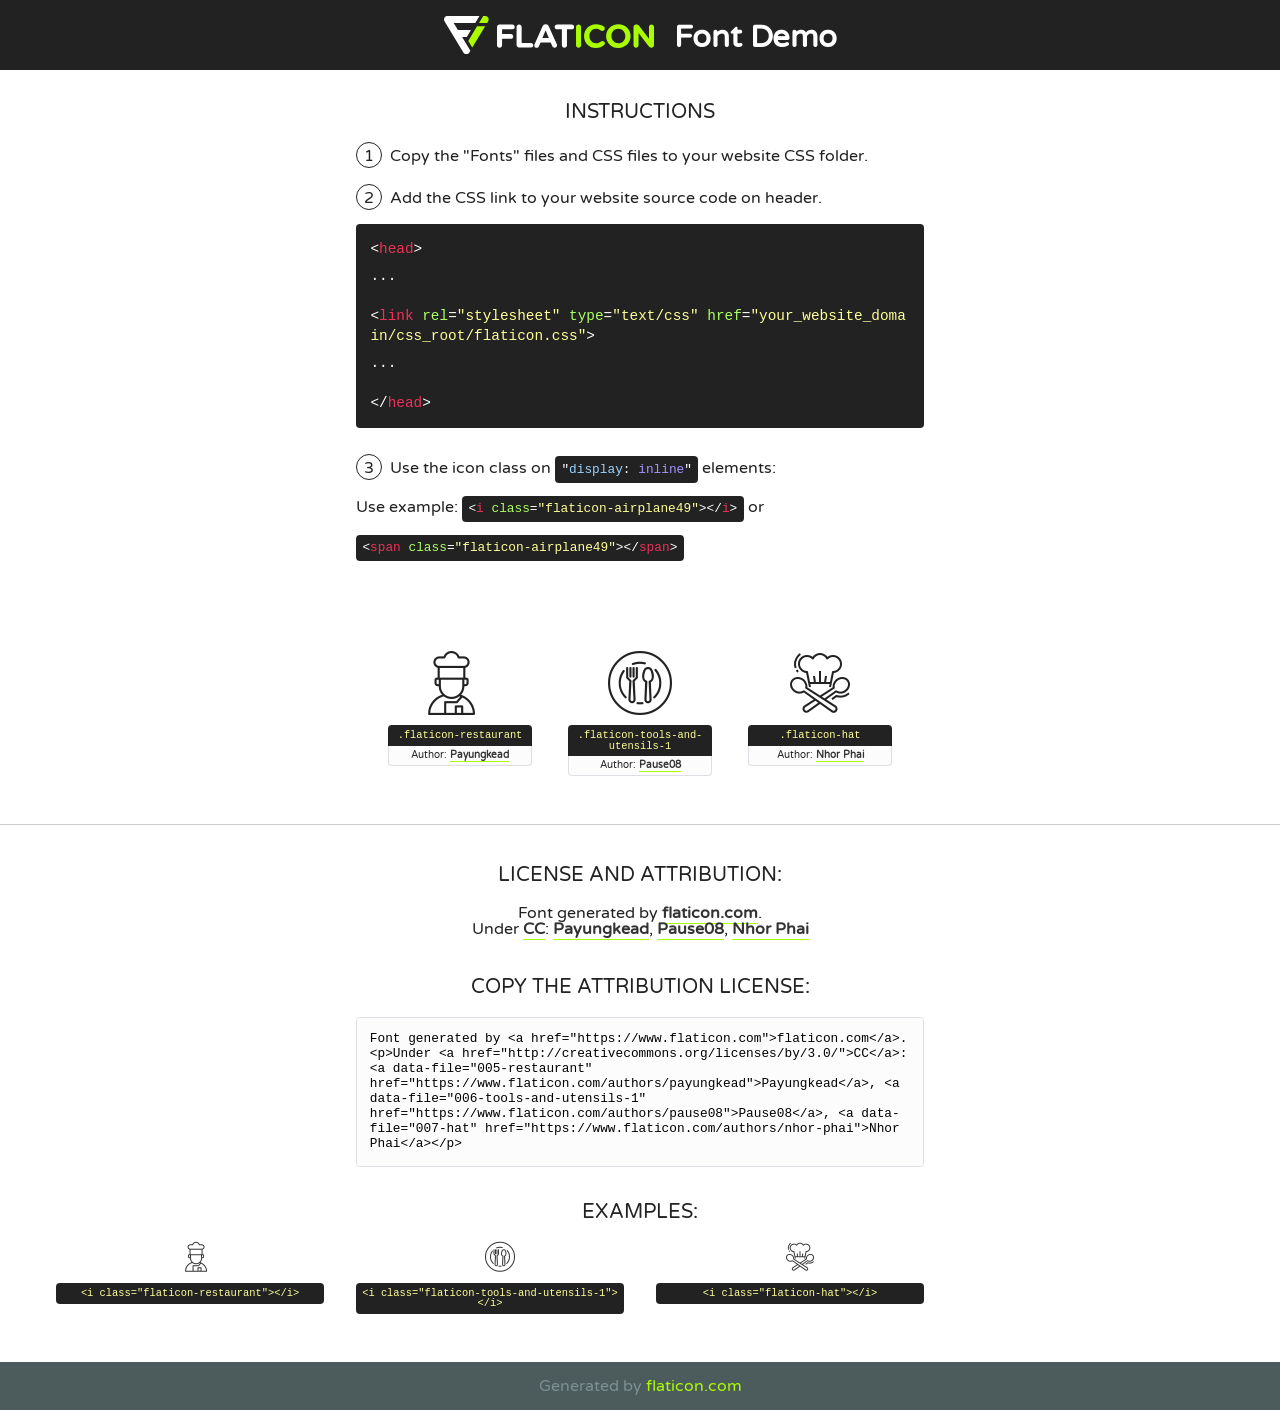
<file: fonts/flaticon.html>
<!DOCTYPE html>
<!--
  Flaticon icon font: Flaticon
  Creation date: 03/05/2020 09:44
-->
<html>
<!DOCTYPE html>
<html>

<head>
    <title>Flaticon WebFont</title>
    <link href="http://fonts.googleapis.com/css?family=Varela+Round" rel="stylesheet" type="text/css" />
    <link rel="stylesheet" type="text/css" href="flaticon.css">
    <meta charset="UTF-8">
    <style>
    html, body, div, span, applet, object, iframe,
    h1, h2, h3, h4, h5, h6, p, blockquote, pre,
    a, abbr, acronym, address, big, cite, code,
    del, dfn, em, img, ins, kbd, q, s, samp,
    small, strike, strong, sub, sup, tt, var,
    b, u, i, center,
    dl, dt, dd, ol, ul, li,
    fieldset, form, label, legend,
    table, caption, tbody, tfoot, thead, tr, th, td,
    article, aside, canvas, details, embed, 
    figure, figcaption, footer, header, hgroup, 
    menu, nav, output, ruby, section, summary,
    time, mark, audio, video {
        margin: 0;
        padding: 0;
        border: 0;
        font-size: 100%;
        font: inherit;
        vertical-align: baseline;
    }
    /* HTML5 display-role reset for older browsers */
    article, aside, details, figcaption, figure, 
    footer, header, hgroup, menu, nav, section {
        display: block;
    }
    body {
        line-height: 1;
    }
    ol, ul {
        list-style: none;
    }
    blockquote, q {
        quotes: none;
    }
    blockquote:before, blockquote:after,
    q:before, q:after {
        content: '';
        content: none;
    }
    table {
        border-collapse: collapse;
        border-spacing: 0;
    }
    body {
        font-family: 'Varela Round', Helvetica, Arial, sans-serif;
        font-size: 16px;
        color: #222;
    }
    a {
        color: #333;
        border-bottom: 1px solid #a9fd00;
        font-weight: bold;
        text-decoration: none;
    }
    * {
        -moz-box-sizing: border-box;
        -webkit-box-sizing: border-box;
        box-sizing: border-box;
        margin: 0;
        padding: 0;
    }
    [class^="flaticon-"]:before, [class*=" flaticon-"]:before, [class^="flaticon-"]:after, [class*=" flaticon-"]:after {
        font-family: Flaticon;
        font-size: 30px;
        font-style: normal;
        margin-left: 20px;
        color: #333;
    }
    .wrapper {
        max-width: 600px;
        margin: auto;
        padding: 0 1em;
    }
    .title {
        font-size: 1.25em;
        text-align: center;
        margin-bottom: 1em;
        text-transform: uppercase;
    }
    header {
        text-align: center;
        background-color: #222;
        color: #fff;
        padding: 1em;
    }
    header .logo {
        width: 210px;
        height: 38px;
        display: inline-block;
        vertical-align: middle;
        margin-right: 1em;
        border: none;
    }
    header strong {
        font-size: 1.95em;
        font-weight: bold;
        vertical-align: middle;
        margin-top: 5px;
        display: inline-block;
    }
    .demo {
        margin: 2em auto;
        line-height: 1.25em;
    }
    .demo ul li {
        margin-bottom: 1em;
    }
    .demo ul li .num {
        color: #222;
        border-radius: 20px;
        display: inline-block;
        width: 26px;
        padding: 3px;
        height: 26px;
        text-align: center;
        margin-right: 0.5em;
        border: 1px solid #222;
    }
    .demo ul li code {
        background-color: #222;
        border-radius: 4px;
        padding: 0.25em 0.5em;
        display: inline-block;
        color: #fff;
        font-family: Consolas,Monaco,Lucida Console,Liberation Mono,DejaVu Sans Mono,Bitstream Vera Sans Mono,Courier New, monospace;
        font-weight: lighter;
        margin-top: 1em;
        font-size: 0.8em;
        word-break: break-all;
    }
    .demo ul li code.big {
        padding: 1em;
        font-size: 0.9em;
    }
    .demo ul li code .red {
        color: #EF3159;
    }
    .demo ul li code .green {
        color: #ACFF65;
    }
    .demo ul li code .yellow {
        color: #FFFF99;
    }
    .demo ul li code .blue {
        color: #99D3FF;
    }
    .demo ul li code .purple {
        color: #A295FF;
    }
    .demo ul li code .dots {
        margin-top: 0.5em;
        display: block;
    }
    #glyphs {
        border-bottom: 1px solid #ccc;
        padding: 2em 0;
        text-align: center;
    }
    .glyph {
        display: inline-block;
        width: 9em;
        margin: 1em;
        text-align: center;
        vertical-align: top;
        background: #FFF;
    }
    .glyph .glyph-icon {
        padding: 10px;
        display: block;
        font-family:"Flaticon";
        font-size: 64px;
        line-height: 1;
    }
    .glyph .glyph-icon:before {
        font-size: 64px;
        color: #222;
        margin-left: 0;
    }
    .class-name {
        font-size: 0.65em;
        background-color: #222;
        color: #fff;
        border-radius: 4px 4px 0 0;
        padding: 0.5em;
        color: #FFFF99;
        font-family: Consolas,Monaco,Lucida Console,Liberation Mono,DejaVu Sans Mono,Bitstream Vera Sans Mono,Courier New, monospace;
    }
    .author-name {
        font-size: 0.6em;
        background-color: #fcfcfd;
        border: 1px solid #DEDEE4;
        border-top: 0;
        border-radius: 0 0 4px 4px;
        padding: 0.5em;
    }
    .class-name:last-child {
        font-size: 10px;
        color:#888;
    }
    .class-name:last-child a {
        font-size: 10px;
        color:#555;
    }
    .class-name:last-child a:hover {
        color:#a9fd00;
    }
    .glyph > input {
        display: block;
        width: 100px;
        margin: 5px auto;
        text-align: center;
        font-size: 12px;
        cursor: text;
    }
    .glyph > input.icon-input {
        font-family:"Flaticon";
        font-size: 16px;
        margin-bottom: 10px;
    }
    .attribution .title {
        margin-top: 2em;
    }
    .attribution textarea {
        background-color: #fcfcfd;
        padding: 1em;
        border: none;
        box-shadow: none;
        border: 1px solid #DEDEE4;
        border-radius: 4px;
        resize: none;
        width: 100%;
        height: 150px;
        font-size: 0.8em;
        font-family: Consolas,Monaco,Lucida Console,Liberation Mono,DejaVu Sans Mono,Bitstream Vera Sans Mono,Courier New, monospace;
        -webkit-appearance: none;
    }
    .iconsuse {
        margin: 2em auto;
        text-align: center;
        max-width: 1200px;
    }
    .iconsuse:after {
        content: '';
        display: table;
        clear: both;
    }
    .iconsuse .image {
        float: left;
        width: 25%;
        padding: 0 1em;
    }
    .iconsuse .image p {
        margin-bottom: 1em;
    }
    .iconsuse .image span {
        display: block;
        font-size: 0.65em;
        background-color: #222;
        color: #fff;
        border-radius: 4px;
        padding: 0.5em;
        color: #FFFF99;
        margin-top: 1em;
        font-family: Consolas,Monaco,Lucida Console,Liberation Mono,DejaVu Sans Mono,Bitstream Vera Sans Mono,Courier New, monospace;
    }
    #footer {
        text-align: center;
        background-color: #4C5B5C;
        color: #7c9192;
        padding: 1em;
    }
    #footer a {
        border: none;
        color: #a9fd00;
        font-weight: normal;
    }
    @media (max-width: 960px) {
        .iconsuse .image {
            width: 50%;
        }
    }
    @media (max-width: 560px) {
        .iconsuse .image {
            width: 100%;
        }
    }
    </style>
</head>

<body class="characters-off">

    <header>
        <a href="https://www.flaticon.com" target="_blank" class="logo">
            <svg version="1.1" xmlns="http://www.w3.org/2000/svg" xmlns:xlink="http://www.w3.org/1999/xlink" xmlns:a="http://ns.adobe.com/AdobeSVGViewerExtensions/3.0/" viewBox="0 0 560.875 102.036" enable-background="new 0 0 560.875 102.036" xml:space="preserve">
                <defs>
                </defs>
                <g>
                    <g class="letters">
                        <path fill="#ffffff" d="M141.596,29.675c0-3.777,2.985-6.767,6.764-6.767h34.438c3.426,0,6.15,2.728,6.15,6.15
                        c0,3.43-2.724,6.149-6.15,6.149h-27.674v13.091h23.719c3.429,0,6.151,2.724,6.151,6.15c0,3.43-2.723,6.149-6.151,6.149h-23.719
                        v17.574c0,3.773-2.986,6.761-6.764,6.761c-3.779,0-6.764-2.989-6.764-6.761V29.675z"></path>
                        <path fill="#ffffff" d="M193.844,29.149c0-3.781,2.985-6.767,6.764-6.767c3.776,0,6.763,2.985,6.763,6.767v42.957h25.039
                        c3.426,0,6.149,2.726,6.149,6.153c0,3.425-2.723,6.15-6.149,6.15h-31.802c-3.779,0-6.764-2.986-6.764-6.768V29.149z"></path>
                        <path fill="#ffffff" d="M241.891,75.71l21.438-48.407c1.492-3.341,4.215-5.357,7.906-5.357h0.792
                        c3.686,0,6.323,2.017,7.815,5.357l21.439,48.407c0.436,0.967,0.701,1.845,0.701,2.723c0,3.602-2.809,6.501-6.414,6.501
                        c-3.161,0-5.269-1.845-6.499-4.655l-4.132-9.661h-27.059l-4.301,10.102c-1.144,2.631-3.426,4.214-6.237,4.214
                        c-3.517,0-6.24-2.81-6.24-6.325C241.1,77.64,241.451,76.677,241.891,75.71z M279.932,58.666l-8.521-20.297l-8.526,20.297H279.932
                        z"></path>
                        <path fill="#ffffff" d="M314.864,35.387H301.86c-3.429,0-6.239-2.813-6.239-6.238c0-3.429,2.811-6.24,6.239-6.24h39.533
                        c3.426,0,6.237,2.811,6.237,6.24c0,3.425-2.811,6.238-6.237,6.238h-13.001v42.785c0,3.773-2.99,6.761-6.764,6.761
                        c-3.779,0-6.764-2.989-6.764-6.761V35.387z"></path>
                        <path fill="#A9FD00" d="M352.615,29.149c0-3.781,2.985-6.767,6.767-6.767c3.774,0,6.761,2.985,6.761,6.767v49.024
                        c0,3.773-2.987,6.761-6.761,6.761c-3.781,0-6.767-2.989-6.767-6.761V29.149z"></path>
                        <path fill="#A9FD00" d="M374.132,53.836v-0.179c0-17.481,13.178-31.801,32.065-31.801c9.22,0,15.459,2.458,20.557,6.238
                        c1.402,1.054,2.637,2.985,2.637,5.357c0,3.692-2.985,6.59-6.681,6.59c-1.845,0-3.071-0.702-4.044-1.319
                        c-3.776-2.813-7.729-4.393-12.562-4.393c-10.364,0-17.831,8.611-17.831,19.154v0.173c0,10.542,7.291,19.329,17.831,19.329
                        c5.715,0,9.492-1.756,13.359-4.834c1.049-0.874,2.458-1.491,4.039-1.491c3.429,0,6.325,2.813,6.325,6.236
                        c0,2.106-1.056,3.78-2.282,4.834c-5.539,4.834-12.036,7.733-21.878,7.733C387.572,85.464,374.132,71.493,374.132,53.836z"></path>
                        <path fill="#A9FD00" d="M433.009,53.836v-0.179c0-17.481,13.79-31.801,32.766-31.801c18.981,0,32.592,14.143,32.592,31.628v0.173
                        c0,17.483-13.785,31.807-32.769,31.807C446.625,85.464,433.009,71.32,433.009,53.836z M484.224,53.836v-0.179
                        c0-10.539-7.725-19.326-18.626-19.326c-10.893,0-18.449,8.611-18.449,19.154v0.173c0,10.542,7.73,19.329,18.626,19.329
                        C476.676,72.986,484.224,64.378,484.224,53.836z"></path>
                        <path fill="#A9FD00" d="M506.233,29.321c0-3.774,2.99-6.763,6.767-6.763h1.401c3.252,0,5.183,1.583,7.029,3.953l26.093,34.265
                        V29.059c0-3.692,2.99-6.677,6.681-6.677c3.683,0,6.671,2.985,6.671,6.677v48.934c0,3.78-2.987,6.765-6.764,6.765h-0.436
                        c-3.257,0-5.188-1.581-7.034-3.953l-27.056-35.492v32.944c0,3.687-2.985,6.676-6.678,6.676c-3.683,0-6.673-2.989-6.673-6.676
                        V29.321z"></path>
                    </g>
                    <g class="insignia">
                        <path fill="#ffffff" d="M48.372,56.137h12.517l11.156-18.537H37.186L25.688,18.539h57.825L94.668,0H9.271
                        C5.925,0,2.842,1.801,1.198,4.716c-1.644,2.907-1.593,6.482,0.134,9.343l50.38,83.501c1.678,2.781,4.689,4.476,7.938,4.476
                        c3.246,0,6.257-1.695,7.935-4.476l2.898-4.804L48.372,56.137z"></path>
                        <g class="i">
                            <path fill="#A9FD00" d="M93.575,18.539h0.031v0.004l21.652,0.004l2.705-4.488c1.727-2.861,1.778-6.436,0.133-9.343
                            C116.454,1.801,113.371,0,110.026,0h-5.294L93.575,18.539z"></path>
                            <polygon fill="#A9FD00" points="88.291,27.356 64.725,66.486 75.519,84.404 109.942,27.356"></polygon>
                        </g>
                    </g>
                </g>
            </svg>
        </a>
        <strong>Font Demo</strong>
    </header>


    <section class="demo wrapper">

        <p class="title">Instructions</p>

        <ul>
            <li>
                <span class="num">1</span>Copy the "Fonts" files and CSS files to your website CSS folder.
            </li>
            <li>
                <span class="num">2</span>Add the CSS link to your website source code on header.
                <code class="big">
                    &lt;<span class="red">head</span>&gt;
                    <br/><span class="dots">...</span>
                    <br/>&lt;<span class="red">link</span> <span class="green">rel</span>=<span class="yellow">"stylesheet"</span> <span class="green">type</span>=<span class="yellow">"text/css"</span> <span class="green">href</span>=<span class="yellow">"your_website_domain/css_root/flaticon.css"</span>&gt;
                    <br/><span class="dots">...</span>
                    <br/>&lt;/<span class="red">head</span>&gt;
                </code>
            </li>

            <li>
                <p>
                    <span class="num">3</span>Use the icon class on <code>"<span class="blue">display</span>:<span class="purple"> inline</span>"</code> elements:
                    <br />
                    Use example: <code>&lt;<span class="red">i</span> <span class="green">class</span>=<span class="yellow">&quot;flaticon-airplane49&quot;</span>&gt;&lt;/<span class="red">i</span>&gt;</code> or <code>&lt;<span class="red">span</span> <span class="green">class</span>=<span class="yellow">&quot;flaticon-airplane49&quot;</span>&gt;&lt;/<span class="red">span</span>&gt;</code>
            </li>
        </ul>

    </section>




   <section id="glyphs">          
    
      
        <div class="glyph"><div class="glyph-icon flaticon-restaurant"></div>
            <div class="class-name">.flaticon-restaurant</div>
            <div class="author-name">Author: <a data-file="005-restaurant" href="https://www.flaticon.com/authors/payungkead">Payungkead</a> </div> 
        </div>        
        
        <div class="glyph"><div class="glyph-icon flaticon-tools-and-utensils-1"></div>
            <div class="class-name">.flaticon-tools-and-utensils-1</div>
            <div class="author-name">Author: <a data-file="006-tools-and-utensils-1" href="https://www.flaticon.com/authors/pause08">Pause08</a> </div> 
        </div>        
        
        <div class="glyph"><div class="glyph-icon flaticon-hat"></div>
            <div class="class-name">.flaticon-hat</div>
            <div class="author-name">Author: <a data-file="007-hat" href="https://www.flaticon.com/authors/nhor-phai">Nhor Phai</a> </div> 
        </div>        
        

    </section>



    <section class="attribution wrapper"   style="text-align:center;">

      <div class="title">License and attribution:</div><div class="attrDiv">Font generated by <a href="https://www.flaticon.com">flaticon.com</a>. <div><p>Under <a href="http://creativecommons.org/licenses/by/3.0/">CC</a>: <a data-file="005-restaurant" href="https://www.flaticon.com/authors/payungkead">Payungkead</a>, <a data-file="006-tools-and-utensils-1" href="https://www.flaticon.com/authors/pause08">Pause08</a>, <a data-file="007-hat" href="https://www.flaticon.com/authors/nhor-phai">Nhor Phai</a></p>  </div>
      </div>
      <div class="title">Copy the Attribution License:</div>

    <textarea onclick="this.focus();this.select();">Font generated by &lt;a href=&quot;https://www.flaticon.com&quot;&gt;flaticon.com&lt;/a&gt;. <p>Under <a href="http://creativecommons.org/licenses/by/3.0/">CC</a>: <a data-file="005-restaurant" href="https://www.flaticon.com/authors/payungkead">Payungkead</a>, <a data-file="006-tools-and-utensils-1" href="https://www.flaticon.com/authors/pause08">Pause08</a>, <a data-file="007-hat" href="https://www.flaticon.com/authors/nhor-phai">Nhor Phai</a></p>  
     </textarea>

    </section>

    <section class="iconsuse">

          <div class="title">Examples:</div>            
             
            <div class="image">
                <p>
                    <i class="glyph-icon flaticon-restaurant"></i> 
                    <span>&lt;i class=&quot;flaticon-restaurant&quot;&gt;&lt;/i&gt;</span>
                </p>
            </div>
            
            <div class="image">
                <p>
                    <i class="glyph-icon flaticon-tools-and-utensils-1"></i> 
                    <span>&lt;i class=&quot;flaticon-tools-and-utensils-1&quot;&gt;&lt;/i&gt;</span>
                </p>
            </div>
            
            <div class="image">
                <p>
                    <i class="glyph-icon flaticon-hat"></i> 
                    <span>&lt;i class=&quot;flaticon-hat&quot;&gt;&lt;/i&gt;</span>
                </p>
            </div>
                       
        </div>
                            
    </section>

<div id="footer">
    <div>Generated by <a href="https://www.flaticon.com">flaticon.com</a>
    </div>
</div>



</body>
</html>
</file>
<file: css/flaticon.css>
/*
  	Flaticon icon font: Flaticon
  	Creation date: 03/05/2020 09:44
  	*/

@font-face {
  font-family: "Flaticon";
  src: url("../fonts/Flaticon.eot");
  src: url("../fonts/Flaticon.eot?#iefix") format("embedded-opentype"),
       url("../fonts/Flaticon.woff2") format("woff2"),
       url("../onts/Flaticon.woff") format("woff"),
       url("../fonts/Flaticon.ttf") format("truetype"),
       url("../fonts/Flaticon.svg#Flaticon") format("svg");
  font-weight: normal;
  font-style: normal;
}

@media screen and (-webkit-min-device-pixel-ratio:0) {
  @font-face {
    font-family: "Flaticon";
    src: url("../fonts/Flaticon.svg#Flaticon") format("svg");
  }
}

[class^="flaticon-"]:before, [class*=" flaticon-"]:before,
[class^="flaticon-"]:after, [class*=" flaticon-"]:after {   
  font-family: Flaticon;
font-style: normal;
margin-left: 20px;
}

.flaticon-restaurant:before { content: "\f100"; }
.flaticon-tools-and-utensils-1:before { content: "\f101"; }
.flaticon-hat:before { content: "\f102"; }
</file>
<file: css/gijgo.css>
.gj-button {
    background-color: #f5f5f5;
    border: 1px solid #ddd;
    color: #000;
    border-radius: 3px;
    padding: 6px 10px;
    cursor: pointer;
}

.gj-unselectable {
    -webkit-touch-callout: none;
    -webkit-user-select: none;
    -khtml-user-select: none;
    -moz-user-select: none;
    -ms-user-select: none;
    user-select: none;
}

.gj-row {
    display: -webkit-box;
    display: -ms-flexbox;
    display: flex;
    -ms-flex-wrap: wrap;
    flex-wrap: wrap;
}

.gj-margin-left-5 {
    margin-left: 5px;
}

.gj-margin-left-10 {
    margin-left: 10px;
}

.gj-width-full {
    width: 100%;
}

.gj-cursor-pointer {
    cursor: pointer;
}

.gj-text-align-center {
    text-align: center;
}

.gj-font-size-16 {
    font-size: 16px;
}

.gj-hidden {
    display: none;
}

/** Material Design */
.gj-button-md {
    background: 0 0;
    border: none;
    border-radius: 2px;
    color: rgba(0, 0, 0, 0.87);
    position: relative;
    height: 36px;
    margin: 0;
    min-width: 64px;
    padding: 0 16px;
    display: inline-block;
    font-family: "Roboto","Helvetica","Arial",sans-serif;
    font-size: 1rem;
    font-weight: 500;
    text-transform: uppercase;
    letter-spacing: 0;
    overflow: hidden;
    will-change: box-shadow;
    transition: box-shadow .2s cubic-bezier(.4,0,1,1),background-color .2s cubic-bezier(.4,0,.2,1),color .2s cubic-bezier(.4,0,.2,1);
    outline: none;
    cursor: pointer;
    text-decoration: none;
    text-align: center;
    line-height: 36px;
    vertical-align: middle;
    overflow: hidden;
    -webkit-user-select: none;
    -moz-user-select: none;
    -ms-user-select: none;
    user-select: none;
}

.gj-button-md:hover {
    background-color: rgba(158,158,158,.2);
}

.gj-button-md:disabled {
    color: rgba(0,0,0,.26);
    background: 0 0;
}

.gj-button-md .material-icons,
.gj-button-md .gj-icon {
    vertical-align: middle;
    /*font-size: 1.3rem;
    margin-right: 4px;*/
}

.gj-button-md.gj-button-md-icon {
    width: 24px;
    height: 31px;
    min-width: 24px;
    padding: 0px;
    display: table;
}

.gj-button-md.gj-button-md-icon .material-icons,
.gj-button-md.gj-button-md-icon .gj-icon {
    display: table-cell;
    margin-right: 0px;
    width: 24px;
    height: 24px;
}

.gj-button-md.active {
    background-color: rgba(158,158,158,.4);
}

.gj-button-md-group {
    position: relative;
    display: inline-block;
    vertical-align: middle;
}
.gj-textbox-md {
	/* border: none; */
	/* border-bottom: 1px solid rgba(0,0,0,.42); */
	display: block;
	font-family: "Helvetica","Arial",sans-serif;
	font-size: 16px;
	line-height: 16px;
	/* padding: 4px 0px; */
	margin: 0;
	/* width: 100%; */
	background: 0 0;
	/* text-align: ; */
	color: rgba(0,0,0,.87);
	padding-left: 44px;
	border: 1px solid #dca73a;
	/* padding: 15px 15px; */
	/* text-align: center; */
	width: 177px;
	height: 55px;
	border-radius: 5px;
}
.gj-textbox-md:focus,
.gj-textbox-md:active {
    /* border-bottom: 2px solid rgba(0,0,0,.42); */
    outline: none;
}

.gj-textbox-md::placeholder {
    color: #8e8e8e;
}

.gj-textbox-md:-ms-input-placeholder {
    color: #8e8e8e;
}

.gj-textbox-md::-ms-input-placeholder {
    color: #8e8e8e;
}

.gj-md-spacer-24 {
    min-width: 24px;
    width: 24px;
    display: inline-block;
}

.gj-md-spacer-32 {
    min-width: 32px;
    width: 32px;
    display: inline-block;
}

.gj-modal {
    position: fixed;
    top: 0;
    right: 0;
    bottom: 0;
    left: 0;
    z-index: 1203;
    display: none;
    overflow: hidden;
    -webkit-overflow-scrolling: touch;
    outline: 0;
    background-color: rgba(0, 0, 0, 0.54118);
    transition: 200ms ease opacity;
    will-change: opacity;
}

/* List */
ul.gj-list li [data-role="wrapper"] {
    display: table;
    width: 100%;
}

ul.gj-list li [data-role="checkbox"] {
    display: table-cell;
    vertical-align:middle;
    text-align:center;
}

ul.gj-list li [data-role="image"] {
    display: table-cell;
    vertical-align:middle;
    text-align:center;
}

ul.gj-list li [data-role="display"] {
    display: table-cell;
    vertical-align:middle;
    cursor: pointer;
}

ul.gj-list li [data-role="display"]:empty:before {
  content: "\200b"; /* unicode zero width space character */
}

/* List - Bootstrap */
ul.gj-list-bootstrap {
    padding-left: 0px;
    margin-bottom: 0px;
}

ul.gj-list-bootstrap li {
    padding: 0px;
}

ul.gj-list-bootstrap li [data-role="wrapper"] {
    padding: 0px 10px;
}

ul.gj-list-bootstrap li [data-role="checkbox"] {
    width: 24px;
    padding: 3px;
}

ul.gj-list-bootstrap li [data-role="image"] {
    width: 24px;
    height: 24px;
}

ul.gj-list-bootstrap li [data-role="display"] {
    padding: 8px 0px 8px 4px;
}

.list-group-item.active ul li, .list-group-item.active:focus ul li, .list-group-item.active:hover ul li {
    text-shadow: none;
    color:initial;
}

/* List - Material Design */
ul.gj-list-md {
    padding: 0px;
    list-style: none;
    list-style-type: none;
    line-height: 24px;
    letter-spacing: 0;
    color: #616161; /* Gray 700 */
}

ul.gj-list-md li {
    display: list-item;
    list-style-type: none;
    padding: 0px;
    min-height: unset;
    box-sizing: border-box;
    align-items: center;
    cursor: default;
    overflow: hidden;

    font-family: "Roboto","Helvetica","Arial",sans-serif;
    font-size: 16px;
    font-weight: 400;
    letter-spacing: .04em;
    line-height: 1;
    
    -webkit-flex-direction: row;
    -ms-flex-direction: row;
    flex-direction: row;
    -webkit-flex-wrap: nowrap;
    -ms-flex-wrap: nowrap;
    flex-wrap: nowrap;
}

ul.gj-list-md li [data-role="checkbox"] {
    height: 24px;
    width: 24px;
}

ul.gj-list-md li [data-role="image"] {
    height: 24px;
    width: 24px;
}

ul.gj-list-md li [data-role="display"] {
    padding: 8px 0px 8px 5px;
    order: 0;
    flex-grow: 2;
    text-decoration: none;
    box-sizing: border-box;
    align-items: center;
    text-align: left;
    color: rgba(0,0,0,.87);
}

ul.gj-list-md li.disabled>[data-role="wrapper"]>[data-role="display"] {
    color: #9E9E9E; /* Gray 500 */
}

.gj-list-md-active {
    background: #e0e0e0;
    color: #3f51b5;
}


/* Picker */
.gj-picker {
    position: absolute;
    z-index: 1203;
    background-color: #fff;
}

.gj-picker .selected {
    color: #fff;
}

/* Material Design */
.gj-picker-md {
    font-family: "Roboto","Helvetica","Arial",sans-serif;
    font-size: 16px;
    font-weight: 400;
    letter-spacing: .04em;
    line-height: 1;
    color: rgba(0,0,0,.87);
    border: 1px solid #E0E0E0;
}

.gj-modal .gj-picker-md {
    border: 0px;
}

.gj-picker-md [role="header"] {
    color: rgba(255, 255, 255, 0.54);
    display: flex;
    background: #2196f3;
    align-items: baseline;
    user-select: none;
    justify-content: center;
}

.gj-picker-md [role="footer"] {
    float: right;
    padding: 10px;
}

.gj-picker-md [role="footer"] button.gj-button-md {
    color: #2196f3;
    font-weight: bold;
    font-size: 13px;
}

/* Bootstrap */
.gj-picker-bootstrap {
    border-radius: 4px;
    border: 1px solid #E0E0E0;
}

.gj-picker-bootstrap .selected {
    color: #888;
}

.gj-picker-bootstrap [role="header"] {
    background: #eee;
    color: #AAA;
}
@font-face {
    font-family: 'gijgo-material';
    src: url('../fonts/gijgo-material.eot?235541');
    src: url('../fonts/gijgo-material.eot?235541#iefix') format('embedded-opentype'), url('../fonts/gijgo-material.ttf?235541') format('truetype'), url('../fonts/gijgo-material.woff?235541') format('woff'), url('../fonts/gijgo-material.svg?235541#gijgo-material') format('svg');
    font-weight: normal;
    font-style: normal;
}

.gj-icon {
    /* use !important to prevent issues with browser extensions that change fonts */
    font-family: 'gijgo-material' !important;
    font-size: 24px;
    speak: none;
    font-style: normal;
    font-weight: normal;
    font-variant: normal;
    text-transform: none;
    line-height: 1;
    /* Enable Ligatures ================ */
    letter-spacing: 0;
    -webkit-font-feature-settings: "liga";
    -moz-font-feature-settings: "liga=1";
    -moz-font-feature-settings: "liga";
    -ms-font-feature-settings: "liga" 1;
    font-feature-settings: "liga";
    -webkit-font-variant-ligatures: discretionary-ligatures;
    font-variant-ligatures: discretionary-ligatures;
    /* Better Font Rendering =========== */
    -webkit-font-smoothing: antialiased;
    -moz-osx-font-smoothing: grayscale;
}

.gj-icon.undo:before {
    content: "\e900";
}

.gj-icon.vertical-align-top:before {
    content: "\e901";
}

.gj-icon.vertical-align-center:before {
    content: "\e902";
}

.gj-icon.vertical-align-bottom:before {
    content: "\e903";
}

.gj-icon.arrow-dropup:before {
    content: "\e904";
}

.gj-icon.clock:before {
    content: "\e905";
}

.gj-icon.refresh:before {
    content: "\e906";
}

.gj-icon.last-page:before {
    content: "\e907";
}

.gj-icon.first-page:before {
    content: "\e908";
}

.gj-icon.cancel:before {
    content: "\e909";
}

.gj-icon.clear:before {
    content: "\e90a";
}

.gj-icon.check-circle:before {
    content: "\e90b";
}

.gj-icon.delete:before {
    content: "\e90c";
}

.gj-icon.arrow-upward:before {
    content: "\e90d";
}

.gj-icon.arrow-forward:before {
    content: "\e90e";
}

.gj-icon.arrow-downward:before {
    content: "\e90f";
}

.gj-icon.arrow-back:before {
    content: "\e910";
}

.gj-icon.list-numbered:before {
    content: "\e911";
}

.gj-icon.list-bulleted:before {
    content: "\e912";
}

.gj-icon.indent-increase:before {
    content: "\e913";
}

.gj-icon.indent-decrease:before {
    content: "\e914";
}

.gj-icon.redo:before {
    content: "\e915";
}

.gj-icon.align-right:before {
    content: "\e916";
}

.gj-icon.align-left:before {
    content: "\e917";
}

.gj-icon.align-justify:before {
    content: "\e918";
}

.gj-icon.align-center:before {
    content: "\e919";
}

.gj-icon.strikethrough:before {
    content: "\e91a";
}

.gj-icon.italic:before {
    content: "\e91b";
}

.gj-icon.underlined:before {
    content: "\e91c";
}

.gj-icon.bold:before {
    content: "\e91d";
}

.gj-icon.arrow-dropdown:before {
    content: "\e91e";
}

.gj-icon.done:before {
    content: "\e91f";
}

.gj-icon.pencil:before {
    content: "\e920";
}

.gj-icon.minus:before {
    content: "\e921";
}

.gj-icon.plus:before {
    content: "\e922";
}

.gj-icon.chevron-up:before {
    content: "\e923";
}

.gj-icon.chevron-right:before {
    content: "\e924";
}

.gj-icon.chevron-down:before {
    content: "\e925";
}

.gj-icon.chevron-left:before {
    content: "\e926";
}

.gj-icon.event:before {
    content: "\e927";
}
.gj-draggable {
    cursor: move;
}
.gj-resizable-handle {
    position: absolute;
    font-size: 0.1px;
    display: block;
    -ms-touch-action: none;
    touch-action: none;
    z-index: 1203;
}

.gj-resizable-n {
    cursor: n-resize;
    height: 7px;
    width: 100%;
    top: -5px;
    left: 0;
}
.gj-resizable-e {
    cursor: e-resize;
    width: 7px;
    right: -5px;
    top: 0;
    height: 100%;
}
.gj-resizable-s {
    cursor: s-resize;
    height: 7px;
    width: 100%;
    bottom: -5px;
    left: 0;
}
.gj-resizable-w {
	cursor: w-resize;
	width: 7px;
	left: -5px;
	top: 0;
	height: 100%;
}
.gj-resizable-se {
	cursor: se-resize;
	width: 12px;
	height: 12px;
	right: 1px;
	bottom: 1px;
}
.gj-resizable-sw {
	cursor: sw-resize;
	width: 9px;
	height: 9px;
	left: -5px;
	bottom: -5px;
}
.gj-resizable-nw {
	cursor: nw-resize;
	width: 9px;
	height: 9px;
	left: -5px;
	top: -5px;
}
.gj-resizable-ne {
	cursor: ne-resize;
	width: 9px;
	height: 9px;
	right: -5px;
	top: -5px;
}

.gj-dialog-footer {
    position: absolute;
    bottom: 0px;
    width: 100%;
    margin-top: 0px;
}

.gj-dialog-scrollable [data-role="body"] {
    overflow-x: hidden;
    overflow-y: scroll;
}

/** Bootstrap 3 **/
.gj-dialog-bootstrap {
    overflow: hidden;
    z-index: 1202;
}

.gj-dialog-bootstrap [data-role="title"] {
    display: inline;
}
.gj-dialog-bootstrap [data-role="close"] {
    line-height: 1.42857143;
}

/** Bootstrap 4 **/
.gj-dialog-bootstrap4 {
    overflow: hidden;
    z-index: 1202;
}

.gj-dialog-bootstrap4 [data-role="title"] {
    display: inline;
}
.gj-dialog-bootstrap4 [data-role="close"] {
    line-height: 1.5;
}

/** Material Design **/
.gj-dialog-md {
    background-color: #FFF;
    overflow: hidden;
    border: none;
    box-shadow: 0 11px 15px -7px rgba(0,0,0,.2), 0 24px 38px 3px rgba(0,0,0,.14), 0 9px 46px 8px rgba(0,0,0,.12);
    box-sizing: border-box;
    position: relative;
    display: -webkit-box;
    display: -webkit-flex;
    display: -ms-flexbox;
    display: flex;
    -webkit-box-orient: vertical;
    -webkit-box-direction: normal;
    -webkit-flex-direction: column;
    -ms-flex-direction: column;
    flex-direction: column;
    -webkit-background-clip: padding-box;
    background-clip: padding-box;
    outline: 0;
    z-index: 1202;
}

.gj-dialog-md-header {
    padding: 24px 24px 0px 24px;
    font-family: "Roboto","Helvetica","Arial",sans-serif;
}

.gj-dialog-md-title {
    margin: 0;
    font-weight: 400;
    display: inline;
    line-height: 28px;
    font-size: 20px;
}

.gj-dialog-md-close {
    -webkit-appearance: none;
    padding: 0;
    cursor: pointer;
    background: 0 0;
    border: 0;
    float: right;
    line-height: 28px;
    font-size: 28px;
}

.gj-dialog-md-body {
    padding: 20px 24px 24px 24px;
    color: rgba(0,0,0,.54);
    font-family: "Helvetica","Arial",sans-serif;
    font-size: 14px;
    font-weight: 400;
    line-height: 20px;
}

.gj-dialog-md-footer {
    padding: 8px 8px 8px 24px;
    display: -webkit-flex;
    display: -ms-flexbox;
    display: flex;
    -webkit-flex-direction: row-reverse;
    -ms-flex-direction: row-reverse;
    flex-direction: row-reverse;
    -webkit-flex-wrap: wrap;
    -ms-flex-wrap: wrap;
    flex-wrap: wrap;

    box-sizing: border-box;
}

.gj-dialog-md-footer>*:first-child {
    margin-right: 0;
}

.gj-dialog-md-footer>* {
    margin-right: 8px;
    height: 36px;
}
DIV.gj-grid-wrapper {
    margin: auto;
    position: relative;
    clear:both;
    z-index: 1;
}

TABLE.gj-grid {
    margin: auto;    
    border-collapse: collapse;
    width: 100%;
    table-layout: fixed;
}

TABLE.gj-grid THEAD TH [data-role="selectAll"] {
    margin: auto;
}

TABLE.gj-grid THEAD TH [data-role="title"] {
    display: inline-block;
}

TABLE.gj-grid THEAD TH [data-role="sorticon"] {
    display: inline-block;
}

TABLE.gj-grid THEAD TH {
    overflow: hidden;
    text-overflow: ellipsis;
}

TABLE.gj-grid.autogrow-header-row THEAD TH {
    overflow: auto;
    text-overflow: initial;
    white-space: pre-wrap;
    -ms-word-break: break-word;
    word-break: break-word;
}

TABLE.gj-grid > tbody > tr > td {
    overflow: hidden;
    position: relative;
}

table.gj-grid tbody div[data-role="display"] {
    vertical-align: middle;
    text-indent: 0;
    white-space: pre-wrap;
    -ms-word-break: break-word;
    word-break: break-word;
}

table.gj-grid.fixed-body-rows tbody div[data-role="display"] {
    overflow: hidden;
    text-overflow: ellipsis;
    white-space: nowrap;
    -ms-word-break: initial;
    word-break: initial;
}

table.gj-grid tfoot DIV[data-role="display"] {
    vertical-align: middle;
    text-indent: 0;
    display: flex;
}

TABLE.gj-grid .fa {
    padding: 2px;
}

TABLE.gj-grid > tbody > tr > td > div {
    padding: 2px;
    overflow: hidden;
}

DIV.gj-grid-wrapper DIV.gj-grid-loading-cover
{
    background: #BBBBBB;
    opacity: 0.5;
    position: absolute;
    vertical-align: middle;
}

DIV.gj-grid-wrapper DIV.gj-grid-loading-text
{
    position: absolute;
    font-weight: bold;
}

/* Bootstrap Theme */
table.gj-grid-bootstrap thead th {
    background-color: #f5f5f5;
    vertical-align:middle;
}

table.gj-grid-bootstrap thead th [data-role="sorticon"] {
    margin-left: 5px;
}

table.gj-grid-bootstrap thead th [data-role="sorticon"] i.gj-icon,
table.gj-grid-bootstrap thead th [data-role="sorticon"] i.material-icons {
    position: absolute;
    font-size: 20px;
    top: 15px;
}

table.gj-grid-bootstrap tbody tr td div[data-role="display"] {
    padding: 0px;
}

.gj-grid-bootstrap-4 .gj-checkbox-bootstrap {
    display: inline-block;
    padding-top: 2px;
}

.gj-grid-bootstrap-4 tbody tr.active {
    background-color: rgba(0,0,0,.075);
}

/* Material Design Theme */
.gj-grid-md {
    position: relative;
    border: 1px solid #e0e0e0;
    border-collapse: collapse;
    white-space: nowrap;
    font-size: 13px;
    font-family: "Roboto","Helvetica","Arial",sans-serif;
    background-color: #fff;
}

.gj-grid-md td:first-of-type, .gj-grid-md th:first-of-type {
    padding-left: 24px;
}

.gj-grid-md th {
    position: relative;
    vertical-align: bottom;
    font-weight: 700;
    line-height: 31px;
    letter-spacing: 0;
    height: 56px;
    font-size: 12px;
    color: rgba(0,0,0,.54);
    padding-bottom: 8px;
    box-sizing: border-box;
    padding: 12px 18px;
    text-align: right;
}

.gj-grid-md td {
    position: relative;
    height: 48px;
    border-top: 1px solid #e0e0e0;
    border-bottom: 1px solid #e0e0e0;
    padding: 12px 18px;
    box-sizing: border-box;
    text-align: left;
    color: rgba(0,0,0,.87);
}

.gj-grid-md tbody tr {
    position: relative;
    height: 48px;
    transition-duration: .28s;
    transition-timing-function: cubic-bezier(.4,0,.2,1);
    transition-property: background-color;
}

.gj-grid-md tbody tr:hover {
    background-color: #EEEEEE; /* Gray 200 */
}

.gj-grid-md tbody tr.gj-grid-md-select {
    background-color: #F5F5F5; /* Grey 100 */
}


table.gj-grid-md thead th [data-role="sorticon"] {
    margin-left: 5px;
}

table.gj-grid-md thead th [data-role="sorticon"] i.gj-icon,
table.gj-grid-md thead th [data-role="sorticon"] i.material-icons {
    position: absolute;
    font-size: 16px;
    top: 19px;
}

table.gj-grid-md thead th.gj-grid-select-all {
    padding-bottom: 3px;
}
/* Hide all prioritized columns by default */
@media only all {
	th.display-1120,
	td.display-1120,
	th.display-960,
	td.display-960,
	th.display-800,
	td.display-800,
	th.display-640,
	td.display-640,
	th.display-480,
	td.display-480,
	th.display-320,
	td.display-320 {
		display: none;
	}
}

/* Show at 320px (20em x 16px) */
@media screen and (min-width: 20em) {
	TABLE.gj-grid-bootstrap th.display-320,
	TABLE.gj-grid-bootstrap td.display-320 {
		display: table-cell;
	}
}
/* Show at 480px (30em x 16px) */
@media screen and (min-width: 30em) {
	TABLE.gj-grid-bootstrap th.display-480,
	TABLE.gj-grid-bootstrap td.display-480 {
		display: table-cell;
	}
}
/* Show at 640px (40em x 16px) */
@media screen and (min-width: 40em) {
	TABLE.gj-grid-bootstrap th.display-640,
	TABLE.gj-grid-bootstrap td.display-640 {
		display: table-cell;
	}
}
/* Show at 800px (50em x 16px) */
@media screen and (min-width: 50em) {
	TABLE.gj-grid-bootstrap th.display-800,
	TABLE.gj-grid-bootstrap td.display-800 {
		display: table-cell;
	}
}
/* Show at 960px (60em x 16px) */
@media screen and (min-width: 60em) {
	TABLE.gj-grid-bootstrap th.display-960,
	TABLE.gj-grid-bootstrap td.display-960 {
		display: table-cell;
	}
}
/* Show at 1,120px (70em x 16px) */
@media screen and (min-width: 70em) {
	TABLE.gj-grid-bootstrap th.display-1120,
	TABLE.gj-grid-bootstrap td.display-1120 {
		display: table-cell;
	}
}

/* Material Design Theme */
.gj-grid-md tfoot tr th {
    padding-right: 14px;
}

.gj-grid-md tfoot tr[data-role="pager"] .gj-grid-mdl-pager-label {
    padding-left: 5px;
    padding-right: 5px;
}

.gj-grid-md tfoot tr[data-role="pager"] .gj-dropdown-md {
    margin-left: 12px;
}

.gj-grid-md tfoot tr[data-role="pager"] .gj-dropdown-md [role="presenter"] {
    font-size: 12px;
    font-weight: bold;
    color: rgba(0,0,0,.54);
}

.gj-grid-md tfoot tr[data-role="pager"] .gj-dropdown-md [role="presenter"] [role="display"] {
    text-align: right;
}

.gj-grid-md tfoot tr[data-role="pager"] .gj-grid-md-limit-select {
    margin-left: 10px;
    font-size: 12px;
    font-weight: bold;
    color: rgba(0,0,0,.54);
}

/* Bootstrap */
.gj-grid-bootstrap tfoot tr[data-role="pager"] th {
    line-height: 30px;
    background-color: #f5f5f5;
}

.gj-grid-bootstrap tfoot tr[data-role="pager"] th > div > div {
    margin-right: 5px;
}

.gj-grid-bootstrap tfoot tr[data-role="pager"] th > div > button {
    margin-right: 5px;
}

.gj-grid-bootstrap-4 tfoot tr[data-role="pager"] th > div button {
    height: 34px;
}

.gj-grid-bootstrap-4 tfoot tr[data-role="pager"] th div .gj-dropdown-bootstrap-4 .gj-dropdown-expander-mi .gj-icon {
    top: 5px;
}

.gj-grid-bootstrap-3 tfoot tr[data-role="pager"] th > div > input {
    margin-right: 5px;
    width: 40px;
    text-align: right;
    display: inline-block;
    font-weight: bold;
}

.gj-grid-bootstrap-4 tfoot tr[data-role="pager"] th > div > div.input-group {
    width: 40px;
}

.gj-grid-bootstrap-4 tfoot tr[data-role="pager"] th > div > div.input-group input {
    text-align: right;
    font-weight: bold;
    height: 34px;
    padding-top: 2px;
    padding-bottom: 6px;
}

.gj-grid-bootstrap tfoot tr[data-role="pager"] th > div > select {
    display: inline-block;
    margin-right: 5px;
    width: 60px;
}

.gj-grid-bootstrap tfoot tr[data-role="pager"] th .gj-dropdown-bootstrap .gj-list-bootstrap [data-role="display"] {
    line-height: 14px;
}

.gj-grid-bootstrap tfoot tr[data-role="pager"] th .gj-dropdown-bootstrap [role="presenter"] [role="display"] {
    font-weight: bold;
}

.gj-grid-bootstrap tfoot tr[data-role="pager"] th .gj-dropdown-bootstrap-3 [role="presenter"] {
    padding: 2px 8px;
}

.gj-grid-bootstrap tfoot tr[data-role="pager"] th .gj-dropdown-bootstrap-4 [role="presenter"] {
    padding: 1px 8px;
}
.gj-grid thead tr th div.gj-grid-column-resizer-wrapper {
    position: relative;
    width: 100%;
    height: 0px; 
    top: 0px; 
    left: 0px; 
    padding: 0px;
}

span.gj-grid-column-resizer {
    position: absolute;
    right: 0px;
    width: 10px;
    top: -100px;
    height: 300px;
    z-index: 1203;
    cursor: e-resize;
}

.gj-grid-resize-cursor {
    cursor: e-resize;
}
.gj-grid-md tbody tr.gj-grid-top-border td {
  border-top: 2px solid #777;
}
.gj-grid-md tbody tr.gj-grid-bottom-border td {
  border-bottom: 2px solid #777;
}

.gj-grid-bootstrap tbody tr.gj-grid-top-border td {
  border-top: 2px solid #777;
}
.gj-grid-bootstrap tbody tr.gj-grid-bottom-border td {
  border-bottom: 2px solid #777;
}
.gj-grid-md thead tr th.gj-grid-left-border,
.gj-grid-md tbody tr td.gj-grid-left-border
{
    border-left: 3px solid #777;
}
.gj-grid-md thead tr th.gj-grid-right-border,
.gj-grid-md tbody tr td.gj-grid-right-border
{
    border-right: 3px solid #777;
}

.gj-grid-bootstrap thead tr th.gj-grid-left-border,
.gj-grid-bootstrap tbody tr td.gj-grid-left-border
{
    border-left: 5px solid #ddd;
}
.gj-grid-bootstrap thead tr th.gj-grid-right-border,
.gj-grid-bootstrap tbody tr td.gj-grid-right-border
{
    border-right: 5px solid #ddd;
}
.gj-dirty {
    position: absolute;
    top: 0px;
    left: 0px;
    border-style: solid;
    border-width: 3px;
    border-color: #f00 transparent transparent #f00;
    padding: 0;
    overflow: hidden;
    vertical-align: top;
}

/* Material Design */
.gj-grid-md tbody tr td.gj-grid-management-column {
    padding: 3px;
}

.gj-grid-md tbody tr td[data-mode="edit"] {
    padding: 0px 18px;
}

.gj-grid-md tbody .gj-dropdown-md [role="presenter"] [role="display"] {
    padding: 0px;
}

/* Bootstrap */
.gj-grid-bootstrap tbody tr td[data-mode="edit"] {
    padding: 0px;
}

.gj-grid-bootstrap tbody tr td[data-mode="edit"] [data-role="edit"] {
    padding: 0px;
}

/* Bootstrap 3 */
.gj-grid-bootstrap-3 tbody tr td.gj-grid-management-column {
    padding: 3px;
}

.gj-grid-bootstrap-3 tbody tr td[data-mode="edit"] {
    height: 38px;
}

.gj-grid-bootstrap-3 tbody tr td[data-mode="edit"] [data-role="edit"] input[type="text"] {
    height: 37px;
    padding: 8px;
}

.gj-grid-bootstrap-3 tbody tr td[data-mode="edit"] .gj-dropdown-bootstrap [role="presenter"] {
    border: 0px;
    border-radius: 0px;
    height: 37px;
    padding-left: 8px;
}

.gj-grid-bootstrap-3 tbody tr td[data-mode="edit"] .gj-datepicker-bootstrap {
    height: 37px;
}

.gj-grid-bootstrap-3 tbody tr td[data-mode="edit"] .gj-datepicker-bootstrap [role="input"] {
    height: 37px;
    border:0px;
    border-radius: 0px;
}

.gj-grid-bootstrap-3 tbody tr td[data-mode="edit"] .gj-datepicker-bootstrap [role="right-icon"] {
    border:0px;
    border-radius: 0px;
}

.gj-grid-bootstrap-3 tbody tr td[data-mode="edit"] .gj-checkbox-bootstrap {
    display: inline-block;
    padding-top: 10px;
    height: 32px;
}

/* Bootstrap 4 */
.gj-grid-bootstrap-4 tbody tr td.gj-grid-management-column {
    padding: 6px;
}

.gj-grid-bootstrap-4 tbody tr td[data-mode="edit"] [data-role="edit"] input[type="text"] {
    height: 48px;
    padding-left: 12px;
}

.gj-grid-bootstrap-4 tbody tr td[data-mode="edit"] .gj-dropdown-bootstrap [role="presenter"] {
    border: 0px;
    border-radius: 0px;
    height: 48px;
    padding-left: 12px;
    font-family: -apple-system,system-ui,BlinkMacSystemFont,"Segoe UI",Roboto,"Helvetica Neue",Arial,sans-serif;
}

.gj-grid-bootstrap-4 tbody tr td[data-mode="edit"] .gj-dropdown-bootstrap-4 [role="expander"].gj-dropdown-expander-mi .gj-icon,
.gj-grid-bootstrap-4 tbody tr td[data-mode="edit"] .gj-dropdown-bootstrap-4 [role="expander"].gj-dropdown-expander-mi .material-icons {
    top: 13px;
}

.gj-grid-bootstrap-4 tbody tr td[data-mode="edit"] .gj-datepicker-bootstrap {
    height: 48px;
}

.gj-grid-bootstrap-4 tbody tr td[data-mode="edit"] .gj-datepicker-bootstrap [role="input"] {
    height: 48px;
    border:0px;
    border-radius: 0px;
}

.gj-grid-bootstrap-4 tbody tr td[data-mode="edit"] .gj-datepicker-bootstrap [role="right-icon"] {
    background-color: #fff;
}

.gj-grid-bootstrap-4 tbody tr td[data-mode="edit"] .gj-datepicker-bootstrap [role="right-icon"] button {
    border: 0px;
    border-radius: 0px;
    width: 43px;
    position: relative;
}

.gj-grid-bootstrap-4 tbody tr td[data-mode="edit"] .gj-datepicker-bootstrap [role="right-icon"] .gj-icon,
.gj-grid-bootstrap-4 tbody tr td[data-mode="edit"] .gj-datepicker-bootstrap [role="right-icon"] .material-icons {
    top: 13px;
    left: 10px;
    font-size: 24px;
}

.gj-grid-bootstrap-4 tbody tr td[data-mode="edit"] .gj-checkbox-bootstrap {
    display: inline-block;
    padding-top: 15px;
    height: 42px;
}
.gj-grid-md thead tr[data-role="filter"] th {
    border-top: 1px solid #e0e0e0;
}

div.gj-grid-wrapper div.gj-grid-bootstrap-toolbar {
    background-color: #f5f5f5;
    padding: 8px;
    font-weight: bold;
    border: 1px solid #ddd;
}

div.gj-grid-wrapper div.gj-grid-bootstrap-4-toolbar {
    background-color: #f5f5f5;
    padding: 12px;
    font-weight: bold;
    border: 1px solid #ddd;
}

div.gj-grid-wrapper div.gj-grid-md-toolbar {
    font-weight: bold;
    font-size: 24px;
    font-family: "Helvetica","Arial",sans-serif;
    background-color: rgb(255, 255, 255);
    
    border-top: 1px solid #e0e0e0;
    border-left: 1px solid #e0e0e0;
    border-right: 1px solid #e0e0e0;
    border-bottom: 0px;
    border-collapse: collapse;

    padding: 0 18px 0px 18px;
    line-height: 56px;
}
table.gj-grid-scrollable tbody {
    overflow-y: auto;
    overflow-x: hidden;
    display: block;
}

/* Material Design */
table.gj-grid-md.gj-grid-scrollable {
    border-bottom: 0px;
}

table.gj-grid-md.gj-grid-scrollable tbody {
    border-right: 1px solid #e0e0e0;
    border-bottom: 1px solid #e0e0e0;
}

table.gj-grid-md.gj-grid-scrollable tfoot {
    border-bottom: 1px solid #e0e0e0;
}

/* Bootstrap 3 */
table.gj-grid-bootstrap.gj-grid-scrollable {
    border-bottom: 0px;
}

table.gj-grid-bootstrap.gj-grid-scrollable tbody {
    border-right: 1px solid #ddd;
    border-bottom: 1px solid #ddd;
}

table.gj-grid-bootstrap.gj-grid-scrollable tbody tr[data-role="row"]:first-child td {
    border-top: 0px;
}

table.gj-grid-bootstrap.gj-grid-scrollable tbody tr[data-role="row"] td:first-child {
    border-left: 0px;
}

table.gj-grid-bootstrap.gj-grid-scrollable tbody tr[data-role="row"] td:last-child {
    border-right: 0px;
}

table.gj-grid-bootstrap.gj-grid-scrollable tfoot {
    border-bottom: 1px solid #ddd;
}

ul.gj-list li [data-role="spacer"] {
    display: table-cell;
}

ul.gj-list li [data-role="expander"] {
    display: table-cell;
    vertical-align:middle;
    text-align:center;
    cursor: pointer;
}

[data-type="tree"] ul li [data-role="expander"].gj-tree-material-icons-expander {
    width: 24px;
}

[data-type="tree"] ul li [data-role="expander"].gj-tree-font-awesome-expander {
    width: 24px;
}

[data-type="tree"] ul li [data-role="expander"].gj-tree-glyphicons-expander {
    width: 24px;
}

[data-type="tree"] ul li [data-role="expander"].gj-tree-glyphicons-expander .glyphicon {
    top: 4px;
    height: 24px;
}

/* Bootstrap Theme */
.gj-tree-bootstrap-3 ul.gj-list-bootstrap li {
    border: 0px;
    border-radius: 0px;
    color: #333;
}

.gj-tree-bootstrap-3 ul.gj-list-bootstrap li.active {
    color: #fff;
}

.gj-tree-bootstrap-3 ul.gj-list-bootstrap li.disabled {
    color: #777;
    background-color: #eee;
}

.gj-tree-bootstrap-4 ul.gj-list-bootstrap li {
    border: 0px;
    border-radius: 0px;
    color: #212529;
}

.gj-tree-bootstrap-4 ul.gj-list-bootstrap li.active {
    color: #fff;
}

.gj-tree-bootstrap-4 ul.gj-list-bootstrap li.disabled {
    color: #868e96;
}

.gj-tree-bootstrap-4 ul.gj-list-bootstrap li ul.gj-list-bootstrap {
    width: 100%;
}

.gj-tree-bootstrap-border ul.gj-list-bootstrap li {
    border: 1px solid #ddd;
}

.gj-tree-bootstrap-border ul.gj-list-bootstrap li ul.gj-list-bootstrap li {
    border-left: 0px;
    border-right: 0px;
}

.gj-tree-bootstrap-border ul.gj-list-bootstrap li:first-child {
    border-top-left-radius: 4px;
    border-top-right-radius: 4px;
}

.gj-tree-bootstrap-border ul.gj-list-bootstrap li:last-child {
    border-bottom-left-radius: 4px;
    border-bottom-right-radius: 4px;
}

.gj-tree-bootstrap-border ul.gj-list-bootstrap li ul.gj-list-bootstrap li:first-child {
    border-top-left-radius: 0px;
    border-top-right-radius: 0px;
}

.gj-tree-bootstrap-border ul.gj-list-bootstrap li ul.gj-list-bootstrap li:last-child {
    border-bottom: 0px;
    border-bottom-left-radius: 0px;
    border-bottom-right-radius: 0px;
}

ul.gj-list-bootstrap li [data-role="expander"].gj-tree-material-icons-expander {
    padding-top: 8px;
    padding-bottom: 4px;
}

ul.gj-list-bootstrap li [data-role="expander"].gj-tree-material-icons-expander .gj-icon {
    width: 24px;
    height: 24px;
}

/* Material Design Theme */
ul.gj-list-md li.disabled > [data-role="wrapper"] > [data-role="expander"] {
    color: #9E9E9E; /* Gray 500 */
}

.gj-tree-md-border ul.gj-list-md li {
    border: 1px solid #616161; /* Gray 700 */
    margin-bottom: -1px;
}

.gj-tree-md-border ul.gj-list-md li ul.gj-list-md li {
    border-left: 0px;
    border-right: 0px;
}

.gj-tree-md-border ul.gj-list-md li ul.gj-list-md li:last-child {
    border-bottom: 0px;
}
.gj-tree-drop-above {    
    border-top: 1px solid #000;
}

.gj-tree-drop-below {
    border-bottom: 1px solid #000;
}

.gj-tree-bootstrap-3 ul.gj-list-bootstrap li [data-role="wrapper"].drop-above {
    border-top: 2px solid #000;
}

.gj-tree-bootstrap-3 ul.gj-list-bootstrap li [data-role="wrapper"].drop-below {
    border-bottom: 2px solid #000;
}

.gj-tree-bootstrap-4 ul.gj-list-bootstrap li [data-role="wrapper"].drop-above {
    border-top: 2px solid #000;
}

.gj-tree-bootstrap-4 ul.gj-list-bootstrap li [data-role="wrapper"].drop-below {
    border-bottom: 2px solid #000;
}

.gj-tree-drag-el {
    padding: 0px;
    margin: 0px;
    z-index: 1203;
}

.gj-tree-drag-el li {
    padding: 0px;
    margin: 0px;
}

.gj-tree-drag-el [data-role="wrapper"] {
    cursor: move;
    display: table;
}

.gj-tree-drag-el [data-role="indicator"] {
    width: 14px;
    padding: 0px 3px;
    display: table-cell;
    vertical-align: middle;
    text-align: center;
}

.gj-tree-bootstrap-drag-el li.list-group-item {
    border: 0px;
    background: unset;
}

.gj-tree-bootstrap-drag-el [data-role="indicator"] {
    width: 24px;
    height: 24px;
    padding: 0px;
}

.gj-tree-md-drag-el [data-role="indicator"] {
    width: 24px;
    height: 24px;
    padding: 0px;
}
/* Bootstrap */
.gj-checkbox-bootstrap {
    min-width: 0;
    font-size: 0;
    font-weight: normal;
    margin: 0px;
    text-align: center;
    width: 18px;
    height: 18px;
    position: relative;
    display: inline;
}

.gj-checkbox-bootstrap input[type="checkbox"] {
    display: none;
    margin-bottom: -12px;
}

.gj-checkbox-bootstrap span {
    background: #fff;
    display: block;
    content: " ";
    width: 18px;
    height: 18px;
    line-height: 11px;
    font-size: 11px;
    padding: 2px;
    color: #555555;
    border: 1px solid #CCCCCC;
    border-radius: 3px;
    transition: box-shadow 0.2s linear, border-color 0.2s linear;
    cursor: pointer;
    margin: auto;
}

.gj-checkbox-bootstrap input[type="checkbox"]:focus + span:before {
    outline: 0;
    box-shadow: 0 0 0 0 #66afe9, 0 0 6px rgba(102, 175, 233, .6);
    border-color: #66afe9;
}

.gj-checkbox-bootstrap input[type="checkbox"][disabled] + span {
    opacity: 0.6;
    cursor: not-allowed;
}

/* Bootstrap 4 */
.gj-checkbox-bootstrap.gj-checkbox-bootstrap-4 span {
    line-height: 16px;
    padding: 0px;
}

.gj-checkbox-bootstrap-4.gj-checkbox-material-icons input[type="checkbox"]:checked + span:after {
    font-size: 16px;
}

.gj-checkbox-bootstrap-4.gj-checkbox-material-icons input[type="checkbox"]:indeterminate + span:after {
    font-size: 16px;
}

/* Material Design */
.gj-checkbox-md {
    min-width: 0;
    font-size: 0;
    font-weight: normal;
    margin: 0px;
    text-align: center;
    width: 16px;
    height: 16px;
    position: relative;
}

.gj-checkbox-md input[type="checkbox"] {
    display: none;
    margin-bottom: -12px;
}

.gj-checkbox-md span {
    display: inline-block;
    box-sizing: border-box;
    width: 16px;
    height: 16px;
    margin: 0;
    cursor: pointer;
    overflow: hidden;
    border: 2px solid #616161; /* Gray 700 */
    border-radius: 2px;
    z-index: 2;
}

.gj-checkbox-md input[type="checkbox"]:checked + span {
    border: 2px solid #536DFE; /* Indigo A200 */
}

.gj-checkbox-md input[type="checkbox"]:checked + span:after {
    color: #FFF;
    background-color: #536DFE; /* Indigo A200 */
    position: absolute;
    left: 1px;
    top: -15px;
}

.gj-checkbox-md input[type="checkbox"]:indeterminate + span {
    border: 2px solid #616161; /* Gray 700 */
}

.gj-checkbox-md input[type="checkbox"]:indeterminate + span:after {    
    color: #616161;/*color: rgba(0, 0, 0, 1);*/
    position: absolute;
    left: 1px;
    top: -15px;
}

.gj-checkbox-md input[type="checkbox"][disabled] + span {
    border: 2px solid #9E9E9E;
}

.gj-checkbox-md input[type="checkbox"][disabled] + span:after {
    background-color: #9E9E9E;
}

.gj-checkbox-md input[type="checkbox"][disabled]:indeterminate + span:after {
    color: #FFFFFF;
}

/* Material Icons */
.gj-checkbox-material-icons input[type="checkbox"]:checked + span:after {
    content: "\e91f";
    font-size: 14px;
    font-weight: bold;
    white-space: pre;
}

.gj-checkbox-material-icons input[type="checkbox"]:indeterminate + span:after {
    content: "\e921";
    font-size: 14px;
    font-weight: bold;
    white-space: pre;
}

/* Glyphicons */
.gj-checkbox-glyphicons input[type="checkbox"]:checked + span:after {
    display: inline-block;
    font-family: 'Glyphicons Halflings';
    content: "\e013 ";
}

.gj-checkbox-glyphicons input[type="checkbox"]:indeterminate + span:after {
    display: inline-block;
    font-family: 'Glyphicons Halflings';
    content: "\2212 ";
    padding-right: 1px;
}

/* fontawesome */
.gj-checkbox-fontawesome .fa {
    font-size: 14px;
}
.gj-checkbox-bootstrap.gj-checkbox-fontawesome .fa {
    line-height: 18px;
}

.gj-checkbox-fontawesome input[type="checkbox"]:checked + span:before {
    content: "\f00c ";
}

.gj-checkbox-fontawesome input[type="checkbox"]:indeterminate + span:before {
    content: "\f068 ";
}
.gj-editor [role="body"] {
    overflow: auto;
    outline: 0px solid transparent;
    box-sizing: border-box;
}

/* Material Design */
.gj-editor-md {
    padding: 7px;
    font-family: "Roboto","Helvetica","Arial",sans-serif;
    font-size: 14px;
    font-weight: 500;
    letter-spacing: 0;
    border: 1px solid rgba(158,158,158,.2);
}

.gj-editor-md [role="toolbar"] {
    margin-bottom: 7px;
}

.gj-editor-md [role="toolbar"] .gj-button-md {
    min-width: 54px;
    margin-right: 5px;
}

.gj-editor-md [role="toolbar"] .gj-button-md .gj-icon {
    width: 24px;
    height: 24px;
}

.gj-editor-md [role="body"] {
    border: 1px solid rgba(158,158,158,.2);
}

.gj-editor-md p {
    margin: 0;
    padding: 0;
}

.gj-editor-md blockquote {
    font-size: 14px;
}

/* Bootstrap */
.gj-editor-bootstrap {
    padding: 7px;
    border: 1px solid #eceeef;
}

.gj-editor-bootstrap [role="toolbar"] {
    margin-bottom: 7px;
}

.gj-editor-bootstrap [role="toolbar"] .btn-group {
    margin-right: 10px;
}

.gj-editor-bootstrap [role="toolbar"] button {
    height: 36px;
}

.gj-editor-bootstrap [role="body"] {
    border: 1px solid #eceeef;
}

.gj-editor-bootstrap p {
    margin: 0;
    padding: 0;
}

.gj-editor-bootstrap blockquote {
    font-size: 14px;
}
.gj-dropdown {
    position: relative;
    border-collapse: separate;
}

.gj-dropdown [role="presenter"] {
    display: table;
    cursor: pointer;
    outline: none;
    position: relative;
}

.gj-dropdown [role="presenter"] [role="display"] {
    display: table-cell;
    text-align: left;
    width: 100%;
}

.gj-dropdown [role="presenter"] [role="expander"] {
    display: table-cell;
    vertical-align:middle;
    text-align:center;
    width: 24px;
    height: 24px;
}

/* Material Design */
.gj-dropdown-md [role="presenter"] {
    font-family: "Roboto","Helvetica","Arial",sans-serif;
    font-size: 16px;
    font-weight: 400;
    letter-spacing: .04em;
    line-height: 1;
    color: rgba(0,0,0,.87);
    padding: 0px;
    border: 0px;
    border-bottom: 1px solid rgba(0,0,0,.42);
    background: transparent;
}

.gj-dropdown-md [role="presenter"]:focus,
.gj-dropdown-md [role="presenter"]:active {
    border-bottom: 2px solid rgba(0,0,0,.42);
}

.gj-dropdown-md [role="presenter"] [role="display"] {
    padding: 4px 0px;
    line-height: 18px;
}

.gj-dropdown-md [role="presenter"] [role="display"] .placeholder {
    color: #8e8e8e;
}

.gj-dropdown-list-md {
    position: absolute;
    top: 0px;
    left: 0px;
    background-color: #f5f5f5;
    color: #000;
    margin: 0px;
    z-index: 1203;
}

.gj-dropdown-list-md li:hover, .gj-dropdown-list-md li.active {
    background-color: #eee;
}

/* Bootstrap */
.gj-dropdown-bootstrap [role="presenter"] [role="display"] {
    padding-right: 5px;
}

.gj-dropdown-bootstrap [role="presenter"] [role="expander"] {
    padding-left: 5px;
}

.gj-dropdown-bootstrap [role="presenter"] [role="expander"].gj-dropdown-expander-mi {
    width: 24px;
}

.gj-dropdown-bootstrap-3 [role="presenter"] [role="display"] {
    line-height: 20px;
}

.gj-dropdown-bootstrap-3 [role="presenter"] [role="display"] .placeholder {
    color: #9999b3;
}

.gj-dropdown-bootstrap-3 [role="presenter"] [role="expander"] {
    width: 20px;
    height: 20px;
}

.gj-dropdown-bootstrap-3 [role="presenter"] [role="expander"].gj-dropdown-expander-mi .gj-icon,
.gj-dropdown-bootstrap-3 [role="presenter"] [role="expander"].gj-dropdown-expander-mi .material-icons {
    top: 5px;
    right: 10px;
    position: absolute;
}

.gj-dropdown-bootstrap-4 [role="presenter"] {
    border: 1px solid #ced4da;
}

.gj-dropdown-bootstrap-4 [role="presenter"] [role="display"] {
    line-height: 24px;
}

.gj-dropdown-bootstrap-4 [role="presenter"] [role="expander"].gj-dropdown-expander-mi .gj-icon,
.gj-dropdown-bootstrap-4 [role="presenter"] [role="expander"].gj-dropdown-expander-mi .material-icons {
    top: 7px;
    right: 10px;
    position: absolute;
}

.gj-dropdown-list-bootstrap {
    position: absolute;
    top: 32px;
    left: 0px;
    margin: 0px;
    z-index: 1203;
}
.gj-datepicker [role="input"]::-ms-clear {
    display: none;
}

.gj-datepicker [role="right-icon"] {
    cursor: pointer;
}

.gj-picker div[role="navigator"] {
    display: -webkit-box;
    display: -ms-flexbox;
    display: flex;
    -ms-flex-wrap: wrap;
    flex-wrap: wrap;
}

.gj-picker div[role="navigator"] div {
    cursor: pointer;
    position: relative;
    flex-basis: 0;
    -webkit-box-flex: 1;
    -ms-flex-positive: 1;
    flex-grow: 1;
    max-width: 100%;
}

.gj-picker div[role="navigator"] div[role="period"] {
    width: 100%;
    text-align: center;
}

/* Material Design */
.gj-datepicker-md {
	font-family: "Roboto","Helvetica","Arial",sans-serif;
	font-size: 16px;
	font-weight: 400;
	letter-spacing: .04em;
	line-height: 1;
	color: #9d9d9d;
    position: relative;
    /* background-image: url(../logo/date-picker-icon.png); */
}
.gj-datepicker-md [role="right-icon"] {
	position: absolute;
	left: 13px;
	top: 16px;
	font-size: 24px;
}

.gj-datepicker-md.small .gj-textbox-md {
    font-size: 14px;
}

.gj-datepicker-md.small .gj-icon {
    font-size: 22px;
}

.gj-datepicker-md.large .gj-textbox-md {
    font-size: 18px;
}

.gj-datepicker-md.large .gj-icon {
    font-size: 28px;
}

.gj-picker-md.datepicker [role="header"] {
    padding: 20px 20px;
    display: block;
}

.gj-picker-md.datepicker [role="header"] [role="year"] {
    font-size: 17px;
    padding-bottom: 5px;
    cursor: pointer;
}

.gj-picker-md.datepicker [role="header"] [role="date"] {
    font-size: 36px;
    cursor: pointer;
}

.gj-picker-md div[role="navigator"] {
    height: 42px;
    line-height: 42px;
}

.gj-picker div[role="navigator"] div[role="period"] {
    font-weight: bold;
    font-size: 15px;
}

.gj-picker-md div[role="navigator"] div:first-child {
    max-width: 42px;
}

.gj-picker-md div[role="navigator"] div:last-child {
    max-width: 42px;
}

.gj-picker-md div[role="navigator"] div i.gj-icon,
.gj-picker-md div[role="navigator"] div i.material-icons {
    position: absolute;
    top: 8px;
}

.gj-picker-md div[role="navigator"] div:first-child i.gj-icon,
.gj-picker-md div[role="navigator"] div:first-child i.material-icons {
    left: 10px;
}

.gj-picker-md div[role="navigator"] div:last-child i.gj-icon,
.gj-picker-md div[role="navigator"] div:last-child i.material-icons {
    right: 11px;
}

.gj-picker-md table thead {
    color: #9E9E9E; /* Gray 500 */
}

.gj-picker-md table tr th div,
.gj-picker-md table tr td div {
    display: block;
    width: 40px;
    height: 40px;
    line-height: 40px;
    font-size: 13px;
    text-align: center;
    vertical-align: middle;
}

[type="year"].gj-picker-md table tr td div,
[type="decade"].gj-picker-md table tr td div,
[type="century"].gj-picker-md table tr td div {
    width: 73px;
    height: 73px;
    line-height: 73px;
    cursor: pointer;
}

.gj-picker-md table tr td.gj-cursor-pointer div:hover {
    background: #EEEEEE;
    border-radius: 50%;
    color: rgba(0,0,0,.87);
}

.gj-picker-md table tr td.other-month div,
.gj-picker-md table tr td.disabled div {
    color: #BDBDBD; /* Gray 400 */
}

.gj-picker-md table tr td.focused div {
    background: #E0E0E0; /* Gray 300 */
    border-radius: 50%;
}

.gj-picker-md table tr td.today div {
    color: #1976D2;
}

.gj-picker-md table tr td.selected.gj-cursor-pointer div {
    color: #FFFFFF;
    background: #1976D2; /* Blue 700 */
    border-radius: 50%;
}

.gj-picker-md table tr td.calendar-week div {
    font-weight: bold;
}

/* Bootstrap */
.gj-datepicker-bootstrap :focus,
.gj-datepicker-bootstrap :active {
    box-shadow: none;
}

.gj-picker-bootstrap {
    border: 1px solid rgba(0,0,0,0.15);
    border-radius: 4px;
    padding: 4px;
}

.gj-modal .gj-picker-bootstrap {
    padding: 0px;
}

.gj-picker-bootstrap.datepicker [role="header"] {
    padding: 10px 20px;
    display: block;
}

.gj-picker-bootstrap.datepicker [role="header"] [role="year"] {
    font-size: 15px;
    cursor: pointer;
}

.gj-picker-bootstrap [role="header"] [role="date"] {
    font-size: 24px;
    cursor: pointer;
}

.gj-modal .gj-picker-bootstrap.datepicker [role="body"] {
    padding: 15px;
}

.gj-picker-bootstrap div[role="navigator"] {
    height: 30px;
    line-height: 30px;
    text-align: center;
}

.gj-picker-bootstrap div[role="navigator"] div:first-child {
    max-width: 30px;
}

.gj-picker-bootstrap div[role="navigator"] div:last-child {
    max-width: 30px;
}

.gj-picker-bootstrap table tr td div,
.gj-picker-bootstrap table tr th div {
    display: block;
    width: 30px;
    height: 30px;
    line-height: 30px;
    text-align: center;
    vertical-align: middle;
}

[type="year"].gj-picker-bootstrap table tr td div,
[type="decade"].gj-picker-bootstrap table tr td div,
[type="century"].gj-picker-bootstrap table tr td div {
    width: 53px;
    height: 53px;
    line-height: 53px;
    cursor: pointer;
}

.gj-picker-bootstrap table tr th div i,
.gj-picker-bootstrap table tr th div span {
    line-height: 30px;
}

.gj-picker-bootstrap div[role="navigator"] .gj-icon,
.gj-picker-bootstrap div[role="navigator"] .material-icons {
    margin: 3px;
}

.gj-picker-bootstrap table tr td.focused div,
.gj-picker-bootstrap table tr td.gj-cursor-pointer div:hover {
    background: #EEEEEE;
    border-radius: 4px;
    color: #212529;
}

.gj-picker-bootstrap table tr td.today div {
    color: #204d74;
    font-weight: bold;
}

.gj-picker-bootstrap table tr td.selected.gj-cursor-pointer div {
    color: #fff;
    background-color: #204d74;
    border-color: #122b40;
    border-radius: 4px;
}

.gj-picker-bootstrap table tr td.other-month div,
.gj-picker-bootstrap table tr td.disabled div {
    color: #777;
}

/* Bootstrap 3 */
.gj-datepicker-bootstrap span[role="right-icon"].input-group-addon {
    border-top-left-radius: 0px;
    border-bottom-left-radius: 0px;
    border-top-right-radius: 4px;
    border-bottom-right-radius: 4px;
    border-left: 0px;
    position: relative;
    /*width: 38px;*/
}

.gj-datepicker-bootstrap span[role="right-icon"].input-group-addon .gj-icon,
.gj-datepicker-bootstrap span[role="right-icon"].input-group-addon .material-icons {
    position: absolute;
    top: 7px;
    left: 7px;
}

/* Bootstrap 4 */
.gj-datepicker-bootstrap [role="right-icon"] button {
    width: 38px;
    position: relative;
    border: 1px solid #ced4da;
}

.gj-datepicker-bootstrap [role="right-icon"] button:hover {
    color: #6c757d;
    background-color: transparent;
}

.gj-datepicker-bootstrap.input-group-sm [role="right-icon"] button {
    width: 30px;
}

.gj-datepicker-bootstrap.input-group-lg [role="right-icon"] button {
    width: 48px;
}

.gj-datepicker-bootstrap [role="right-icon"] button .gj-icon,
.gj-datepicker-bootstrap [role="right-icon"] button .material-icons {
    position: absolute;
    font-size: 21px;
    top: 9px;
    left: 9px;
}

.gj-datepicker-bootstrap.input-group-sm [role="right-icon"] button .gj-icon,
.gj-datepicker-bootstrap.input-group-sm [role="right-icon"] button .material-icons {
    top: 6px;
    left: 6px;
    font-size: 19px;
}

.gj-datepicker-bootstrap.input-group-lg [role="right-icon"] button .gj-icon,
.gj-datepicker-bootstrap.input-group-lg [role="right-icon"] button .material-icons {
    font-size: 27px;
    top: 10px;
    left: 10px;
}
.gj-timepicker [role="input"]::-ms-clear {
    display: none;
}

.gj-timepicker [role="right-icon"] {
    cursor: pointer;
}

.gj-picker.timepicker [role="header"] {
    font-size: 58px;
    padding: 20px 0;
    line-height: 58px;

    display: flex;
    align-items: baseline;
    user-select: none;
    justify-content: center;
}

.gj-picker.timepicker [role="header"] div {
    cursor: pointer;
    width: 66px;
    text-align: right;
}

.gj-picker [role="header"] [role="mode"] {
    position: relative;
    width: 0px;
}

.gj-picker [role="header"] [role="mode"] span {
    position: absolute;
    left: 7px;
    line-height: 18px;
    font-size: 18px;
}

.gj-picker [role="header"] [role="mode"] span[role="am"] {
    top: 7px;
}

.gj-picker [role="header"] [role="mode"] span[role="pm"] {
    bottom: 7px;
}

.gj-picker [role="body"] [role="dial"] {
    width: 256px;
    color: rgba(0, 0, 0, 0.87);
    height: 256px;
    position: relative;
    background: #eeeeee;
    border-radius: 50%;
    margin: 10px;
}

.gj-picker [role="body"] [role="hour"] {
    top: calc(50% - 16px);
    left: calc(50% - 16px);
    width: 32px;
    height: 32px;
    cursor: pointer;
    position: absolute;
    font-size: 14px;
    text-align: center;
    line-height: 32px;
    user-select: none;
    pointer-events: none;
}

.gj-picker [role="body"] [role="hour"].selected {
    color: rgba(255, 255, 255, 1);
}

.gj-picker [role="body"] [role="arrow"] {
    top: calc(50% - 1px);
    left: 50%;
    width: calc(50% - 20px);
    height: 2px;
    position: absolute;
    pointer-events: none;
    transform-origin: left center;
    transition: all 250ms cubic-bezier(0.4, 0, 0.2, 1);
    width: calc(50% - 52px);
}

.gj-picker .arrow-begin {
    top: -3px;
    left: -4px;
    width: 8px;
    height: 8px;
    position: absolute;
    border-radius: 50%;
}

.gj-picker .arrow-end {
    top: -15px;
    right: -16px;
    width: 0;
    height: 0;
    position: absolute;
    box-sizing: content-box;
    border-width: 16px;
    border-radius: 50%;
}

/* Material Design */
.gj-timepicker-md {
    font-family: "Roboto","Helvetica","Arial",sans-serif;
    font-size: 16px;
    font-weight: 400;
    letter-spacing: .04em;
    line-height: 1;
    color: rgba(0,0,0,.87);
    position: relative;
}

.gj-timepicker-md.small .gj-textbox-md {
    font-size: 14px;
}

.gj-timepicker-md.small .gj-icon {
    font-size: 22px;
}

.gj-timepicker-md.large .gj-textbox-md {
    font-size: 18px;
}

.gj-timepicker-md.large .gj-icon {
    font-size: 28px;
}

.gj-timepicker-md [role="right-icon"] {
    cursor: pointer;
    position: absolute;
    right: 0px;
    top: 0px;
    font-size: 24px;
}

.gj-picker-md .arrow-begin {
    background-color: #2196f3;
}
.gj-picker-md .arrow-end {
    border: 16px solid #2196f3;
}

.gj-picker-md [role="body"] [role="arrow"] {
    background-color: #2196f3;
}

/* Bootstrap */
.gj-timepicker-bootstrap :focus,
.gj-timepicker-bootstrap :active {
    box-shadow: none;
}

.gj-picker-bootstrap [role="body"] [role="arrow"] {
    background-color: #888;
}

.gj-picker-bootstrap .arrow-begin {
    background-color: #888;
}

.gj-picker-bootstrap .arrow-end {
    border: 16px solid #888;
}

/* Bootstrap 3 */
.gj-timepicker-bootstrap .input-group-addon {
    border-top-left-radius: 0px;
    border-bottom-left-radius: 0px;
    border-top-right-radius: 4px;
    border-bottom-right-radius: 4px;
    border-left: 0px;
    position: relative;
    width: 38px;
}

.gj-timepicker-bootstrap.input-group-sm .input-group-addon {
    width: 30px;
}

.gj-timepicker-bootstrap.input-group-lg .input-group-addon {
    width: 46px;
}

.gj-timepicker-bootstrap .input-group-addon .gj-icon,
.gj-timepicker-bootstrap .input-group-addon .material-icons {
    position: absolute;
    font-size: 21px;
    top: 6px;
    left: 8px;
}

.gj-timepicker-bootstrap.input-group-sm .input-group-addon .gj-icon,
.gj-timepicker-bootstrap.input-group-sm .input-group-addon .material-icons {
    font-size: 19px;
    top: 5px;
    left: 5px;
}

.gj-timepicker-bootstrap.input-group-lg .input-group-addon .gj-icon,
.gj-timepicker-bootstrap.input-group-lg .input-group-addon .material-icons {
    font-size: 27px;
    top: 10px;
    left: 10px;
}

/* Bootstrap 4 */
.gj-timepicker-bootstrap [role="right-icon"] button {
    width: 38px;
    position: relative;
}

.gj-timepicker-bootstrap.input-group-sm [role="right-icon"] button {
    width: 30px;
}

.gj-timepicker-bootstrap.input-group-lg [role="right-icon"] button {
    width: 48px;
}

.gj-timepicker-bootstrap [role="right-icon"] button .gj-icon,
.gj-timepicker-bootstrap [role="right-icon"] button .material-icons {
    position: absolute;
    font-size: 21px;
    top: 7px;
    left: 9px;
}

.gj-timepicker-bootstrap.input-group-sm [role="right-icon"] button .gj-icon,
.gj-timepicker-bootstrap.input-group-sm [role="right-icon"] button .material-icons {
    top: 4px;
    left: 6px;
    font-size: 19px;
}

.gj-timepicker-bootstrap.input-group-lg [role="right-icon"] button .gj-icon,
.gj-timepicker-bootstrap.input-group-lg [role="right-icon"] button .material-icons {
    font-size: 27px;
    top: 8px;
    left: 10px;
}
.gj-picker.datetimepicker [role="header"] [role="date"] {
    padding-bottom: 5px;
    text-align: center;
    cursor: pointer;
}

.gj-picker [role="switch"] {
    align-items: baseline;
    user-select: none;
    position: relative;
}

.gj-picker [role="switch"] [role="calendarMode"] {
    cursor: pointer;
    position: absolute;
    bottom: 2px;
    left: 0px;
}

.gj-picker [role="switch"] [role="time"] {
    width: 100%;
    text-align: center;
}

.gj-picker [role="switch"] [role="time"] div {
    display: inline;
    cursor: pointer;
}

.gj-picker [role="switch"] [role="calendarMode"] {
    cursor: pointer;
}

.gj-picker [role="switch"] [role="clockMode"] {
    position: absolute;
    right: 0px;
    bottom: 3px;
    cursor: pointer;
}

/* Material Design */
.gj-picker-md.datetimepicker [role="header"] {
    font-size: 36px;
    padding: 10px 20px;
    display: block;
}

.gj-picker-md [role="switch"] {
    color: rgba(255, 255, 255, 0.54);
    background: #2196f3;
    font-size: 32px;
}

/* Bootstrap */
.gj-picker-bootstrap.datetimepicker [role="header"] {
    font-size: 36px;
    padding: 10px 20px;
    display: block;
}

.gj-picker-bootstrap.datetimepicker [role="header"] [role="time"] {
    font-size: 22px;
}

.gj-slider {
    position: relative;
    padding: 8px 6px;
}

.gj-slider [role="track"] {
    width: 100%;
}

.gj-slider [role="progress"] {
    position: absolute;
    z-index: 1203;
}

.gj-slider [role="handle"] {
    position: absolute;
}

.gj-slider-md [role="track"] {
    display: -webkit-box;
    display: -ms-flexbox;
    display: flex;
    -webkit-box-orient: vertical;
    -webkit-box-direction: normal;
    -ms-flex-direction: column;
    flex-direction: column;
    -webkit-box-pack: center;
    -ms-flex-pack: center;
    justify-content: center;
    color: #fff;
    text-align: center;
    background-color: #e9ecef;
    height: 2px;
    background-color: rgba(0,0,0,.26);
}

.gj-slider-md [role="progress"] {
    display: -webkit-box;
    display: -ms-flexbox;
    display: flex;
    -webkit-box-orient: vertical;
    -webkit-box-direction: normal;
    -ms-flex-direction: column;
    flex-direction: column;
    -webkit-box-pack: center;
    -ms-flex-pack: center;
    justify-content: center;
    color: #fff;
    text-align: center;
    height: 2px;
    background-color: #536DFE; /* Indigo A200 */
    top: 8px;
    left: 6px;
}

.gj-slider-md [role="handle"] {
    top: 3px;
    left: 0px;
    width: 12px;
    height: 12px;
    background-color: #536DFE; /* Indigo A200 */
    filter: progid:DXImageTransform.Microsoft.gradient(startColorstr='#ff337ab7', endColorstr='#ff2e6da4', GradientType=0);
    filter: none;
    -webkit-box-shadow: inset 0 1px 0 rgba(255,255,255,.2), 0 1px 2px rgba(0,0,0,.05);
    box-shadow: inset 0 1px 0 rgba(255,255,255,.2), 0 1px 2px rgba(0,0,0,.05);
    border: 0px solid transparent;
    border-radius: 50%;
    cursor: pointer;
    z-index: 1204;
}

/* Bootstrap */
.gj-slider-bootstrap [role="track"] {
    border-radius: 4px;
    height: 10px;
}

.gj-slider-bootstrap [role="progress"] {
    height: 10px;
    border-radius: 4px;
    top: 8px;
    left: 6px;
    transition: none;
}

.gj-slider-bootstrap [role="handle"] {
    top: 2px;
    left: 0px;
    width: 20px;
    height: 20px;
    filter: progid:DXImageTransform.Microsoft.gradient(startColorstr='#ff337ab7', endColorstr='#ff2e6da4', GradientType=0);
    filter: none;
    -webkit-box-shadow: inset 0 1px 0 rgba(255,255,255,.2), 0 1px 2px rgba(0,0,0,.05);
    box-shadow: inset 0 1px 0 rgba(255,255,255,.2), 0 1px 2px rgba(0,0,0,.05);
    border: 0px solid transparent;
    border-radius: 50%;
    cursor: pointer;
    z-index: 1204;
}

.gj-slider-bootstrap-3 [role="handle"] {
    background-color: #337ab7;
    background-image: -webkit-linear-gradient(top, #337ab7 0%, #2e6da4 100%);
    background-image: -o-linear-gradient(top, #337ab7 0%, #2e6da4 100%);
    background-image: linear-gradient(to bottom, #337ab7 0%, #2e6da4 100%);
    background-repeat: repeat-x;
}

.gj-slider-bootstrap-4 [role="handle"] {
    background-color: #007bff;
    background-image: -webkit-linear-gradient(top, #007bff 0%, #2e6da4 100%);
    background-image: -o-linear-gradient(top, #007bff 0%, #2e6da4 100%);
    background-image: linear-gradient(to bottom, #007bff 0%, #2e6da4 100%);
    background-repeat: repeat-x;
}


.gj-colorpicker [role="right-icon"] {
    cursor: pointer;
}


/* Material Design */
.gj-colorpicker-md {
    font-family: "Roboto","Helvetica","Arial",sans-serif;
    font-size: 16px;
    font-weight: 400;
    letter-spacing: .04em;
    line-height: 1;
    color: rgba(0,0,0,.87);
    position: relative;
}

.gj-colorpicker-md [role="right-icon"] {
    position: absolute;
    right: 0px;
    top: 0px;
    font-size: 24px;
}
</file>
<file: css/themify-icons.css>
@font-face {
	font-family: 'themify';
	src:url('../fonts/themify.eot?-fvbane');


	src:url('../fonts/themify.eot?#iefix-fvbane') format('embedded-opentype'),
		url('../fonts/themify.woff?-fvbane') format('woff'),
		url('../fonts/themify.ttf?-fvbane') format('truetype'),
		url('../fonts/themify.svg?-fvbane#themify') format('svg');
	font-weight: normal;
	font-style: normal;
}

[class^="ti-"], [class*=" ti-"] {
	font-family: 'themify';
	speak: none;
	font-style: normal;
	font-weight: normal;
	font-variant: normal;
	text-transform: none;
	line-height: 1;

	/* Better Font Rendering =========== */
	-webkit-font-smoothing: antialiased;
	-moz-osx-font-smoothing: grayscale;
}

.ti-wand:before {
	content: "\e600";
}
.ti-volume:before {
	content: "\e601";
}
.ti-user:before {
	content: "\e602";
}
.ti-unlock:before {
	content: "\e603";
}
.ti-unlink:before {
	content: "\e604";
}
.ti-trash:before {
	content: "\e605";
}
.ti-thought:before {
	content: "\e606";
}
.ti-target:before {
	content: "\e607";
}
.ti-tag:before {
	content: "\e608";
}
.ti-tablet:before {
	content: "\e609";
}
.ti-star:before {
	content: "\e60a";
}
.ti-spray:before {
	content: "\e60b";
}
.ti-signal:before {
	content: "\e60c";
}
.ti-shopping-cart:before {
	content: "\e60d";
}
.ti-shopping-cart-full:before {
	content: "\e60e";
}
.ti-settings:before {
	content: "\e60f";
}
.ti-search:before {
	content: "\e610";
}
.ti-zoom-in:before {
	content: "\e611";
}
.ti-zoom-out:before {
	content: "\e612";
}
.ti-cut:before {
	content: "\e613";
}
.ti-ruler:before {
	content: "\e614";
}
.ti-ruler-pencil:before {
	content: "\e615";
}
.ti-ruler-alt:before {
	content: "\e616";
}
.ti-bookmark:before {
	content: "\e617";
}
.ti-bookmark-alt:before {
	content: "\e618";
}
.ti-reload:before {
	content: "\e619";
}
.ti-plus:before {
	content: "\e61a";
}
.ti-pin:before {
	content: "\e61b";
}
.ti-pencil:before {
	content: "\e61c";
}
.ti-pencil-alt:before {
	content: "\e61d";
}
.ti-paint-roller:before {
	content: "\e61e";
}
.ti-paint-bucket:before {
	content: "\e61f";
}
.ti-na:before {
	content: "\e620";
}
.ti-mobile:before {
	content: "\e621";
}
.ti-minus:before {
	content: "\e622";
}
.ti-medall:before {
	content: "\e623";
}
.ti-medall-alt:before {
	content: "\e624";
}
.ti-marker:before {
	content: "\e625";
}
.ti-marker-alt:before {
	content: "\e626";
}
.ti-arrow-up:before {
	content: "\e627";
}
.ti-arrow-right:before {
	content: "\e628";
}
.ti-arrow-left:before {
	content: "\e629";
}
.ti-arrow-down:before {
	content: "\e62a";
}
.ti-lock:before {
	content: "\e62b";
}
.ti-location-arrow:before {
	content: "\e62c";
}
.ti-link:before {
	content: "\e62d";
}
.ti-layout:before {
	content: "\e62e";
}
.ti-layers:before {
	content: "\e62f";
}
.ti-layers-alt:before {
	content: "\e630";
}
.ti-key:before {
	content: "\e631";
}
.ti-import:before {
	content: "\e632";
}
.ti-image:before {
	content: "\e633";
}
.ti-heart:before {
	content: "\e634";
}
.ti-heart-broken:before {
	content: "\e635";
}
.ti-hand-stop:before {
	content: "\e636";
}
.ti-hand-open:before {
	content: "\e637";
}
.ti-hand-drag:before {
	content: "\e638";
}
.ti-folder:before {
	content: "\e639";
}
.ti-flag:before {
	content: "\e63a";
}
.ti-flag-alt:before {
	content: "\e63b";
}
.ti-flag-alt-2:before {
	content: "\e63c";
}
.ti-eye:before {
	content: "\e63d";
}
.ti-export:before {
	content: "\e63e";
}
.ti-exchange-vertical:before {
	content: "\e63f";
}
.ti-desktop:before {
	content: "\e640";
}
.ti-cup:before {
	content: "\e641";
}
.ti-crown:before {
	content: "\e642";
}
.ti-comments:before {
	content: "\e643";
}
.ti-comment:before {
	content: "\e644";
}
.ti-comment-alt:before {
	content: "\e645";
}
.ti-close:before {
	content: "\e646";
}
.ti-clip:before {
	content: "\e647";
}
.ti-angle-up:before {
	content: "\e648";
}
.ti-angle-right:before {
	content: "\e649";
}
.ti-angle-left:before {
	content: "\e64a";
}
.ti-angle-down:before {
	content: "\e64b";
}
.ti-check:before {
	content: "\e64c";
}
.ti-check-box:before {
	content: "\e64d";
}
.ti-camera:before {
	content: "\e64e";
}
.ti-announcement:before {
	content: "\e64f";
}
.ti-brush:before {
	content: "\e650";
}
.ti-briefcase:before {
	content: "\e651";
}
.ti-bolt:before {
	content: "\e652";
}
.ti-bolt-alt:before {
	content: "\e653";
}
.ti-blackboard:before {
	content: "\e654";
}
.ti-bag:before {
	content: "\e655";
}
.ti-move:before {
	content: "\e656";
}
.ti-arrows-vertical:before {
	content: "\e657";
}
.ti-arrows-horizontal:before {
	content: "\e658";
}
.ti-fullscreen:before {
	content: "\e659";
}
.ti-arrow-top-right:before {
	content: "\e65a";
}
.ti-arrow-top-left:before {
	content: "\e65b";
}
.ti-arrow-circle-up:before {
	content: "\e65c";
}
.ti-arrow-circle-right:before {
	content: "\e65d";
}
.ti-arrow-circle-left:before {
	content: "\e65e";
}
.ti-arrow-circle-down:before {
	content: "\e65f";
}
.ti-angle-double-up:before {
	content: "\e660";
}
.ti-angle-double-right:before {
	content: "\e661";
}
.ti-angle-double-left:before {
	content: "\e662";
}
.ti-angle-double-down:before {
	content: "\e663";
}
.ti-zip:before {
	content: "\e664";
}
.ti-world:before {
	content: "\e665";
}
.ti-wheelchair:before {
	content: "\e666";
}
.ti-view-list:before {
	content: "\e667";
}
.ti-view-list-alt:before {
	content: "\e668";
}
.ti-view-grid:before {
	content: "\e669";
}
.ti-uppercase:before {
	content: "\e66a";
}
.ti-upload:before {
	content: "\e66b";
}
.ti-underline:before {
	content: "\e66c";
}
.ti-truck:before {
	content: "\e66d";
}
.ti-timer:before {
	content: "\e66e";
}
.ti-ticket:before {
	content: "\e66f";
}
.ti-thumb-up:before {
	content: "\e670";
}
.ti-thumb-down:before {
	content: "\e671";
}
.ti-text:before {
	content: "\e672";
}
.ti-stats-up:before {
	content: "\e673";
}
.ti-stats-down:before {
	content: "\e674";
}
.ti-split-v:before {
	content: "\e675";
}
.ti-split-h:before {
	content: "\e676";
}
.ti-smallcap:before {
	content: "\e677";
}
.ti-shine:before {
	content: "\e678";
}
.ti-shift-right:before {
	content: "\e679";
}
.ti-shift-left:before {
	content: "\e67a";
}
.ti-shield:before {
	content: "\e67b";
}
.ti-notepad:before {
	content: "\e67c";
}
.ti-server:before {
	content: "\e67d";
}
.ti-quote-right:before {
	content: "\e67e";
}
.ti-quote-left:before {
	content: "\e67f";
}
.ti-pulse:before {
	content: "\e680";
}
.ti-printer:before {
	content: "\e681";
}
.ti-power-off:before {
	content: "\e682";
}
.ti-plug:before {
	content: "\e683";
}
.ti-pie-chart:before {
	content: "\e684";
}
.ti-paragraph:before {
	content: "\e685";
}
.ti-panel:before {
	content: "\e686";
}
.ti-package:before {
	content: "\e687";
}
.ti-music:before {
	content: "\e688";
}
.ti-music-alt:before {
	content: "\e689";
}
.ti-mouse:before {
	content: "\e68a";
}
.ti-mouse-alt:before {
	content: "\e68b";
}
.ti-money:before {
	content: "\e68c";
}
.ti-microphone:before {
	content: "\e68d";
}
.ti-menu:before {
	content: "\e68e";
}
.ti-menu-alt:before {
	content: "\e68f";
}
.ti-map:before {
	content: "\e690";
}
.ti-map-alt:before {
	content: "\e691";
}
.ti-loop:before {
	content: "\e692";
}
.ti-location-pin:before {
	content: "\e693";
}
.ti-list:before {
	content: "\e694";
}
.ti-light-bulb:before {
	content: "\e695";
}
.ti-Italic:before {
	content: "\e696";
}
.ti-info:before {
	content: "\e697";
}
.ti-infinite:before {
	content: "\e698";
}
.ti-id-badge:before {
	content: "\e699";
}
.ti-hummer:before {
	content: "\e69a";
}
.ti-home:before {
	content: "\e69b";
}
.ti-help:before {
	content: "\e69c";
}
.ti-headphone:before {
	content: "\e69d";
}
.ti-harddrives:before {
	content: "\e69e";
}
.ti-harddrive:before {
	content: "\e69f";
}
.ti-gift:before {
	content: "\e6a0";
}
.ti-game:before {
	content: "\e6a1";
}
.ti-filter:before {
	content: "\e6a2";
}
.ti-files:before {
	content: "\e6a3";
}
.ti-file:before {
	content: "\e6a4";
}
.ti-eraser:before {
	content: "\e6a5";
}
.ti-envelope:before {
	content: "\e6a6";
}
.ti-download:before {
	content: "\e6a7";
}
.ti-direction:before {
	content: "\e6a8";
}
.ti-direction-alt:before {
	content: "\e6a9";
}
.ti-dashboard:before {
	content: "\e6aa";
}
.ti-control-stop:before {
	content: "\e6ab";
}
.ti-control-shuffle:before {
	content: "\e6ac";
}
.ti-control-play:before {
	content: "\e6ad";
}
.ti-control-pause:before {
	content: "\e6ae";
}
.ti-control-forward:before {
	content: "\e6af";
}
.ti-control-backward:before {
	content: "\e6b0";
}
.ti-cloud:before {
	content: "\e6b1";
}
.ti-cloud-up:before {
	content: "\e6b2";
}
.ti-cloud-down:before {
	content: "\e6b3";
}
.ti-clipboard:before {
	content: "\e6b4";
}
.ti-car:before {
	content: "\e6b5";
}
.ti-calendar:before {
	content: "\e6b6";
}
.ti-book:before {
	content: "\e6b7";
}
.ti-bell:before {
	content: "\e6b8";
}
.ti-basketball:before {
	content: "\e6b9";
}
.ti-bar-chart:before {
	content: "\e6ba";
}
.ti-bar-chart-alt:before {
	content: "\e6bb";
}
.ti-back-right:before {
	content: "\e6bc";
}
.ti-back-left:before {
	content: "\e6bd";
}
.ti-arrows-corner:before {
	content: "\e6be";
}
.ti-archive:before {
	content: "\e6bf";
}
.ti-anchor:before {
	content: "\e6c0";
}
.ti-align-right:before {
	content: "\e6c1";
}
.ti-align-left:before {
	content: "\e6c2";
}
.ti-align-justify:before {
	content: "\e6c3";
}
.ti-align-center:before {
	content: "\e6c4";
}
.ti-alert:before {
	content: "\e6c5";
}
.ti-alarm-clock:before {
	content: "\e6c6";
}
.ti-agenda:before {
	content: "\e6c7";
}
.ti-write:before {
	content: "\e6c8";
}
.ti-window:before {
	content: "\e6c9";
}
.ti-widgetized:before {
	content: "\e6ca";
}
.ti-widget:before {
	content: "\e6cb";
}
.ti-widget-alt:before {
	content: "\e6cc";
}
.ti-wallet:before {
	content: "\e6cd";
}
.ti-video-clapper:before {
	content: "\e6ce";
}
.ti-video-camera:before {
	content: "\e6cf";
}
.ti-vector:before {
	content: "\e6d0";
}
.ti-themify-logo:before {
	content: "\e6d1";
}
.ti-themify-favicon:before {
	content: "\e6d2";
}
.ti-themify-favicon-alt:before {
	content: "\e6d3";
}
.ti-support:before {
	content: "\e6d4";
}
.ti-stamp:before {
	content: "\e6d5";
}
.ti-split-v-alt:before {
	content: "\e6d6";
}
.ti-slice:before {
	content: "\e6d7";
}
.ti-shortcode:before {
	content: "\e6d8";
}
.ti-shift-right-alt:before {
	content: "\e6d9";
}
.ti-shift-left-alt:before {
	content: "\e6da";
}
.ti-ruler-alt-2:before {
	content: "\e6db";
}
.ti-receipt:before {
	content: "\e6dc";
}
.ti-pin2:before {
	content: "\e6dd";
}
.ti-pin-alt:before {
	content: "\e6de";
}
.ti-pencil-alt2:before {
	content: "\e6df";
}
.ti-palette:before {
	content: "\e6e0";
}
.ti-more:before {
	content: "\e6e1";
}
.ti-more-alt:before {
	content: "\e6e2";
}
.ti-microphone-alt:before {
	content: "\e6e3";
}
.ti-magnet:before {
	content: "\e6e4";
}
.ti-line-double:before {
	content: "\e6e5";
}
.ti-line-dotted:before {
	content: "\e6e6";
}
.ti-line-dashed:before {
	content: "\e6e7";
}
.ti-layout-width-full:before {
	content: "\e6e8";
}
.ti-layout-width-default:before {
	content: "\e6e9";
}
.ti-layout-width-default-alt:before {
	content: "\e6ea";
}
.ti-layout-tab:before {
	content: "\e6eb";
}
.ti-layout-tab-window:before {
	content: "\e6ec";
}
.ti-layout-tab-v:before {
	content: "\e6ed";
}
.ti-layout-tab-min:before {
	content: "\e6ee";
}
.ti-layout-slider:before {
	content: "\e6ef";
}
.ti-layout-slider-alt:before {
	content: "\e6f0";
}
.ti-layout-sidebar-right:before {
	content: "\e6f1";
}
.ti-layout-sidebar-none:before {
	content: "\e6f2";
}
.ti-layout-sidebar-left:before {
	content: "\e6f3";
}
.ti-layout-placeholder:before {
	content: "\e6f4";
}
.ti-layout-menu:before {
	content: "\e6f5";
}
.ti-layout-menu-v:before {
	content: "\e6f6";
}
.ti-layout-menu-separated:before {
	content: "\e6f7";
}
.ti-layout-menu-full:before {
	content: "\e6f8";
}
.ti-layout-media-right-alt:before {
	content: "\e6f9";
}
.ti-layout-media-right:before {
	content: "\e6fa";
}
.ti-layout-media-overlay:before {
	content: "\e6fb";
}
.ti-layout-media-overlay-alt:before {
	content: "\e6fc";
}
.ti-layout-media-overlay-alt-2:before {
	content: "\e6fd";
}
.ti-layout-media-left-alt:before {
	content: "\e6fe";
}
.ti-layout-media-left:before {
	content: "\e6ff";
}
.ti-layout-media-center-alt:before {
	content: "\e700";
}
.ti-layout-media-center:before {
	content: "\e701";
}
.ti-layout-list-thumb:before {
	content: "\e702";
}
.ti-layout-list-thumb-alt:before {
	content: "\e703";
}
.ti-layout-list-post:before {
	content: "\e704";
}
.ti-layout-list-large-image:before {
	content: "\e705";
}
.ti-layout-line-solid:before {
	content: "\e706";
}
.ti-layout-grid4:before {
	content: "\e707";
}
.ti-layout-grid3:before {
	content: "\e708";
}
.ti-layout-grid2:before {
	content: "\e709";
}
.ti-layout-grid2-thumb:before {
	content: "\e70a";
}
.ti-layout-cta-right:before {
	content: "\e70b";
}
.ti-layout-cta-left:before {
	content: "\e70c";
}
.ti-layout-cta-center:before {
	content: "\e70d";
}
.ti-layout-cta-btn-right:before {
	content: "\e70e";
}
.ti-layout-cta-btn-left:before {
	content: "\e70f";
}
.ti-layout-column4:before {
	content: "\e710";
}
.ti-layout-column3:before {
	content: "\e711";
}
.ti-layout-column2:before {
	content: "\e712";
}
.ti-layout-accordion-separated:before {
	content: "\e713";
}
.ti-layout-accordion-merged:before {
	content: "\e714";
}
.ti-layout-accordion-list:before {
	content: "\e715";
}
.ti-ink-pen:before {
	content: "\e716";
}
.ti-info-alt:before {
	content: "\e717";
}
.ti-help-alt:before {
	content: "\e718";
}
.ti-headphone-alt:before {
	content: "\e719";
}
.ti-hand-point-up:before {
	content: "\e71a";
}
.ti-hand-point-right:before {
	content: "\e71b";
}
.ti-hand-point-left:before {
	content: "\e71c";
}
.ti-hand-point-down:before {
	content: "\e71d";
}
.ti-gallery:before {
	content: "\e71e";
}
.ti-face-smile:before {
	content: "\e71f";
}
.ti-face-sad:before {
	content: "\e720";
}
.ti-credit-card:before {
	content: "\e721";
}
.ti-control-skip-forward:before {
	content: "\e722";
}
.ti-control-skip-backward:before {
	content: "\e723";
}
.ti-control-record:before {
	content: "\e724";
}
.ti-control-eject:before {
	content: "\e725";
}
.ti-comments-smiley:before {
	content: "\e726";
}
.ti-brush-alt:before {
	content: "\e727";
}
.ti-youtube:before {
	content: "\e728";
}
.ti-vimeo:before {
	content: "\e729";
}
.ti-twitter:before {
	content: "\e72a";
}
.ti-time:before {
	content: "\e72b";
}
.ti-tumblr:before {
	content: "\e72c";
}
.ti-skype:before {
	content: "\e72d";
}
.ti-share:before {
	content: "\e72e";
}
.ti-share-alt:before {
	content: "\e72f";
}
.ti-rocket:before {
	content: "\e730";
}
.ti-pinterest:before {
	content: "\e731";
}
.ti-new-window:before {
	content: "\e732";
}
.ti-microsoft:before {
	content: "\e733";
}
.ti-list-ol:before {
	content: "\e734";
}
.ti-linkedin:before {
	content: "\e735";
}
.ti-layout-sidebar-2:before {
	content: "\e736";
}
.ti-layout-grid4-alt:before {
	content: "\e737";
}
.ti-layout-grid3-alt:before {
	content: "\e738";
}
.ti-layout-grid2-alt:before {
	content: "\e739";
}
.ti-layout-column4-alt:before {
	content: "\e73a";
}
.ti-layout-column3-alt:before {
	content: "\e73b";
}
.ti-layout-column2-alt:before {
	content: "\e73c";
}
.ti-instagram:before {
	content: "\e73d";
}
.ti-google:before {
	content: "\e73e";
}
.ti-github:before {
	content: "\e73f";
}
.ti-flickr:before {
	content: "\e740";
}
.ti-facebook:before {
	content: "\e741";
}
.ti-dropbox:before {
	content: "\e742";
}
.ti-dribbble:before {
	content: "\e743";
}
.ti-apple:before {
	content: "\e744";
}
.ti-android:before {
	content: "\e745";
}
.ti-save:before {
	content: "\e746";
}
.ti-save-alt:before {
	content: "\e747";
}
.ti-yahoo:before {
	content: "\e748";
}
.ti-wordpress:before {
	content: "\e749";
}
.ti-vimeo-alt:before {
	content: "\e74a";
}
.ti-twitter-alt:before {
	content: "\e74b";
}
.ti-tumblr-alt:before {
	content: "\e74c";
}
.ti-trello:before {
	content: "\e74d";
}
.ti-stack-overflow:before {
	content: "\e74e";
}
.ti-soundcloud:before {
	content: "\e74f";
}
.ti-sharethis:before {
	content: "\e750";
}
.ti-sharethis-alt:before {
	content: "\e751";
}
.ti-reddit:before {
	content: "\e752";
}
.ti-pinterest-alt:before {
	content: "\e753";
}
.ti-microsoft-alt:before {
	content: "\e754";
}
.ti-linux:before {
	content: "\e755";
}
.ti-jsfiddle:before {
	content: "\e756";
}
.ti-joomla:before {
	content: "\e757";
}
.ti-html5:before {
	content: "\e758";
}
.ti-flickr-alt:before {
	content: "\e759";
}
.ti-email:before {
	content: "\e75a";
}
.ti-drupal:before {
	content: "\e75b";
}
.ti-dropbox-alt:before {
	content: "\e75c";
}
.ti-css3:before {
	content: "\e75d";
}
.ti-rss:before {
	content: "\e75e";
}
.ti-rss-alt:before {
	content: "\e75f";
}
</file>
<file: css/nice-select.css>
.nice-select {
  -webkit-tap-highlight-color: transparent;
  background-color: #fff;
  border-radius: 5px;
  border: solid 1px #e8e8e8;
  box-sizing: border-box;
  clear: both;
  cursor: pointer;
  display: block;
  float: left;
  font-family: inherit;
  font-size: 14px;
  font-weight: normal;
  height: 42px;
  line-height: 40px;
  outline: none;
  padding-left: 18px;
  padding-right: 30px;
  position: relative;
  text-align: left !important;
  -webkit-transition: all 0.2s ease-in-out;
  transition: all 0.2s ease-in-out;
  -webkit-user-select: none;
     -moz-user-select: none;
      -ms-user-select: none;
          user-select: none;
  white-space: nowrap;
  width: auto; }
  .nice-select:hover {
    border-color: #dbdbdb; }
  .nice-select:active, .nice-select.open, .nice-select:focus {
    border-color: #999; }
  .nice-select:after {
    border-bottom: 2px solid #999;
    border-right: 2px solid #999;
    content: '';
    display: block;
    height: 5px;
    margin-top: -4px;
    pointer-events: none;
    position: absolute;
    right: 12px;
    top: 50%;
    -webkit-transform-origin: 66% 66%;
        -ms-transform-origin: 66% 66%;
            transform-origin: 66% 66%;
    -webkit-transform: rotate(45deg);
        -ms-transform: rotate(45deg);
            transform: rotate(45deg);
    -webkit-transition: all 0.15s ease-in-out;
    transition: all 0.15s ease-in-out;
    width: 5px; }
  .nice-select.open:after {
    -webkit-transform: rotate(-135deg);
        -ms-transform: rotate(-135deg);
            transform: rotate(-135deg); }
  .nice-select.open .list {
    opacity: 1;
    pointer-events: auto;
    -webkit-transform: scale(1) translateY(0);
        -ms-transform: scale(1) translateY(0);
            transform: scale(1) translateY(0); }
  .nice-select.disabled {
    border-color: #ededed;
    color: #999;
    pointer-events: none; }
    .nice-select.disabled:after {
      border-color: #cccccc; }
  .nice-select.wide {
    width: 100%; }
    .nice-select.wide .list {
      left: 0 !important;
      right: 0 !important; }
  .nice-select.right {
    float: right; }
    .nice-select.right .list {
      left: auto;
      right: 0; }
  .nice-select.small {
    font-size: 12px;
    height: 36px;
    line-height: 34px; }
    .nice-select.small:after {
      height: 4px;
      width: 4px; }
    .nice-select.small .option {
      line-height: 34px;
      min-height: 34px; }
  .nice-select .list {
    background-color: #fff;
    border-radius: 5px;
    box-shadow: 0 0 0 1px rgba(68, 68, 68, 0.11);
    box-sizing: border-box;
    margin-top: 4px;
    opacity: 0;
    overflow: hidden;
    padding: 0;
    pointer-events: none;
    position: absolute;
    top: 100%;
    left: 0;
    -webkit-transform-origin: 50% 0;
        -ms-transform-origin: 50% 0;
            transform-origin: 50% 0;
    -webkit-transform: scale(0.75) translateY(-21px);
        -ms-transform: scale(0.75) translateY(-21px);
            transform: scale(0.75) translateY(-21px);
    -webkit-transition: all 0.2s cubic-bezier(0.5, 0, 0, 1.25), opacity 0.15s ease-out;
    transition: all 0.2s cubic-bezier(0.5, 0, 0, 1.25), opacity 0.15s ease-out;
    z-index: 9; }
    .nice-select .list:hover .option:not(:hover) {
      background-color: transparent !important; }
  .nice-select .option {
    cursor: pointer;
    font-weight: 400;
    line-height: 40px;
    list-style: none;
    min-height: 40px;
    outline: none;
    padding-left: 18px;
    padding-right: 29px;
    text-align: left;
    -webkit-transition: all 0.2s;
    transition: all 0.2s; }
    .nice-select .option:hover, .nice-select .option.focus, .nice-select .option.selected.focus {
      background-color: #f6f6f6; }
    .nice-select .option.selected {
      font-weight: bold; }
    .nice-select .option.disabled {
      background-color: transparent;
      color: #999;
      cursor: default; }

.no-csspointerevents .nice-select .list {
  display: none; }

.no-csspointerevents .nice-select.open .list {
  display: block; }
</file>
<file: css/style.css>
@import url("https://fonts.googleapis.com/css?family=Josefin+Sans:300,400,500,600,700|Poppins:300,400,600,700&display=swap");.white-bg{background:#ffffff}.gray-bg{background:#f5f5f5}.gray-bg{background:#f7f7fd}.white-bg{background:#fff}.black-bg{background:#16161a}.theme-bg{background:#ff5600}.brand-bg{background:#f1f4fa}.testimonial-bg{background:#f9fafc}.white-color{color:#fff}.footer-contact, .footer-contact h4, .footer-contact p, .footer-contact a {color:#fff !important;}.black-color{color:#16161a}.theme-color{color:#ff5600}.boxed-btn{background:#fff;color:#ff5600 !important;display:inline-block;padding:18px 44px;font-family:"Josefin Sans",sans-serif;font-size:14px;font-weight:400;border:0;border:1px solid #ff5600;letter-spacing:3px;text-align:center;color:#ff5600;text-transform:uppercase;cursor:pointer}.boxed-btn:hover{background:#ff5600;color:#fff !important;border:1px solid #ff5600}.boxed-btn:focus{outline:none}.boxed-btn.large-width{width:220px}[data-overlay]{position:relative;background-size:cover;background-repeat:no-repeat;background-position:center center}[data-overlay]::before{position:absolute;left:0;top:0;right:0;bottom:0;content:""}[data-opacity="1"]::before{opacity:0.1}[data-opacity="2"]::before{opacity:0.2}[data-opacity="3"]::before{opacity:0.3}[data-opacity="4"]::before{opacity:0.4}[data-opacity="5"]::before{opacity:0.5}[data-opacity="6"]::before{opacity:0.6}[data-opacity="7"]::before{opacity:0.7}[data-opacity="8"]::before{opacity:0.8}[data-opacity="9"]::before{opacity:0.9}body{font-family:"Poppins",sans-serif;font-weight:normal;font-style:normal}h1,h2,h3,h4,h5,h6{font-family:"Josefin Sans",sans-serif;color:#212025;margin-top:0px;font-style:normal;font-weight:500;text-transform:normal}p{font-family:"Poppins",sans-serif;color:#10285d;font-size:16px;line-height:30px;margin-bottom:15px;font-weight:normal}.bg-img-1{background-image:url(../slider/slider-img-1.jpg)}.bg-img-2{background-image:url(../background-bg-img-2.jpg)}.cta-bg-1{background-image:url(../background-bg-img-3.jpg)}.img{max-width:100%;-webkit-transition:all .3s ease-out 0s;-moz-transition:all .3s ease-out 0s;-ms-transition:all .3s ease-out 0s;-o-transition:all .3s ease-out 0s;transition:all .3s ease-out 0s}.f-left{float:left}.f-right{float:right}.fix{overflow:hidden}.clear{clear:both}a,.button{-webkit-transition:all .3s ease-out 0s;-moz-transition:all .3s ease-out 0s;-ms-transition:all .3s ease-out 0s;-o-transition:all .3s ease-out 0s;transition:all .3s ease-out 0s}a:focus,.button:focus{text-decoration:none;outline:none}a{color:#635c5c}a:hover{color:#fff}a:focus,a:hover,.portfolio-cat a:hover,.footer -menu li a:hover{text-decoration:none}a,button{color:#fff;outline:medium none}.slick-initialized .slick-slide{outline:0}button:focus,input:focus,input:focus,textarea,textarea:focus{outline:0}.uppercase{text-transform:uppercase}input:focus::-moz-placeholder{opacity:0;-webkit-transition:.4s;-o-transition:.4s;transition:.4s}.capitalize{text-transform:capitalize}h1 a,h2 a,h3 a,h4 a,h5 a,h6 a{color:inherit}ul{margin:0px;padding:0px}li{list-style:none}hr{border-bottom:1px solid #eceff8;border-top:0 none;margin:30px 0;padding:0}.theme-overlay{position:relative}.theme-overlay::before{background:#1696e7 none repeat scroll 0 0;content:"";height:100%;left:0;opacity:0.6;position:absolute;top:0;width:100%}.overlay{position:relative;z-index:0}.overlay::before{position:absolute;content:"";top:0;left:0;width:100%;height:100%;z-index:-1}.overlay2{position:relative;z-index:0}.overlay2::before{position:absolute;content:"";background-color:#2E2200;top:0;left:0;width:100%;height:100%;z-index:-1;opacity:0.5}.section-padding{padding-top:120px;padding-bottom:120px}.separator{border-top:1px solid #f2f2f2}.mb-90{margin-bottom:90px}@media (max-width: 767px){.mb-90{margin-bottom:30px}}@media (min-width: 768px) and (max-width: 991px){.mb-90{margin-bottom:45px}}.owl-carousel .owl-nav div{background:rgba(255,255,255,0.8) none repeat scroll 0 0;height:40px;left:20px;line-height:40px;font-size:22px;color:#646464;opacity:1;visibility:visible;position:absolute;text-align:center;top:50%;transform:translateY(-50%);transition:all 0.3s ease 0s;width:40px}.owl-carousel .owl-nav div.owl-next{left:auto;right:-30px}.owl-carousel .owl-nav div.owl-next i{position:relative;right:0;top:1px}.owl-carousel .owl-nav div.owl-prev i{position:relative;right:1px;top:0px}.owl-carousel:hover .owl-nav div{opacity:1;visibility:visible}.owl-carousel:hover .owl-nav div:hover{color:#fff;background:#ff3500}.btn{background:#ff5600;padding:27px 44px;color:#fff;cursor:pointer;display:inline-block;font-size:16px;border-radius:6px;-moz-user-select:none;font-weight:400;letter-spacing:1px;line-height:0;margin-bottom:0;margin:10px;cursor:pointer;transition:color 0.4s linear;position:relative;z-index:1;border:0;overflow:hidden;margin:0}.btn::before{content:"";position:absolute;left:0;top:0;width:101%;height:101%;background:#e74d00;z-index:1;border-radius:5px;transition:transform 0.5s;transition-timing-function:ease;transform-origin:0 0;transition-timing-function:cubic-bezier(0.5, 1.6, 0.4, 0.7);transform:scaleX(0);border-radius:6px}.btn:hover::before{transform:scaleX(1);color:#fff !important;z-index:-1}.btn.focus,.btn:focus{outline:0;box-shadow:none}.header-btn{padding:30px 45px}@media only screen and (min-width: 992px) and (max-width: 1199px){.header-btn{padding:27px 21px}}.hero-btn{padding:30px 43px}@media (max-width: 575px){.btn.btn-black.f-right{float:left;margin-top:20px}}@media only screen and (min-width: 576px) and (max-width: 767px){.btn.btn-black.f-right{float:left;margin-top:20px}}.submit-btn2{background:#ec5b53;width:100%;height:60px;padding:10px 20px;border:0;color:#fff;text-transform:capitalize;cursor:pointer;font-size:16px;border-radius:0px}.border-btn{border:1px solid #ff5600;color:#464d65;background:none;border-radius:5px;text-transform:capitalize;padding:19px 47px;-moz-user-select:none;cursor:pointer;display:inline-block;font-size:14px;font-weight:500;letter-spacing:1px;margin-bottom:0;position:relative;transition:color 0.4s linear;position:relative;overflow:hidden;margin:0}@media (max-width: 575px){.border-btn{display:none}}.border-btn::before{border:1px solid transparent;content:"";position:absolute;left:0;top:0;width:101%;height:101%;background:#ff5600;z-index:-1;transition:transform 0.5s;transition-timing-function:ease;transform-origin:0 0;transition-timing-function:cubic-bezier(0.5, 1.6, 0.4, 0.7);transform:scaleY(0);border-radius:0}.border-btn:hover::before{transform:scaleY(1);border:1px solid transparent}.breadcrumb>.active{color:#888}#scrollUp,#back-top{background:#ff5600;height:50px;width:50px;right:31px;bottom:18px;position:fixed;color:#fff;font-size:20px;text-align:center;border-radius:50%;line-height:48px;border:2px solid transparent;box-shadow:0 0 10px 3px rgba(108,98,98,0.2)}@media (max-width: 575px){#scrollUp,#back-top{right:16px}}#scrollUp a i,#back-top a i{display:block;line-height:50px}#scrollUp:hover{color:#fff}.sticky-bar{left:0;margin:auto;position:fixed;top:0;width:100%;-webkit-box-shadow:0 10px 15px rgba(25,25,25,0.1);box-shadow:0 10px 15px rgba(25,25,25,0.1);z-index:9999;-webkit-animation:300ms ease-in-out 0s normal none 1 running fadeInDown;animation:300ms ease-in-out 0s normal none 1 running fadeInDown;-webkit-box-shadow:0 10px 15px rgba(25,25,25,0.1);background:#fff}.mt-5{margin-top:5px}.mt-10{margin-top:10px}.mt-15{margin-top:15px}.mt-20{margin-top:20px}.mt-25{margin-top:25px}.mt-30{margin-top:30px}.mt-35{margin-top:35px}.mt-40{margin-top:40px}.mt-45{margin-top:45px}.mt-50{margin-top:50px}.mt-55{margin-top:55px}.mt-60{margin-top:60px}.mt-65{margin-top:65px}.mt-70{margin-top:70px}.mt-75{margin-top:75px}.mt-80{margin-top:80px}.mt-85{margin-top:85px}.mt-90{margin-top:90px}.mt-95{margin-top:95px}.mt-100{margin-top:100px}.mt-105{margin-top:105px}.mt-110{margin-top:110px}.mt-115{margin-top:115px}.mt-120{margin-top:120px}.mt-125{margin-top:125px}.mt-130{margin-top:130px}.mt-135{margin-top:135px}.mt-140{margin-top:140px}.mt-145{margin-top:145px}.mt-150{margin-top:150px}.mt-155{margin-top:155px}.mt-160{margin-top:160px}.mt-165{margin-top:165px}.mt-170{margin-top:170px}.mt-175{margin-top:175px}.mt-180{margin-top:180px}.mt-185{margin-top:185px}.mt-190{margin-top:190px}.mt-195{margin-top:195px}.mt-200{margin-top:200px}.mb-5{margin-bottom:5px}.mb-10{margin-bottom:10px}.mb-15{margin-bottom:15px}.mb-20{margin-bottom:20px}.mb-25{margin-bottom:25px}.mb-30{margin-bottom:30px}.mb-35{margin-bottom:35px}.mb-40{margin-bottom:40px}.mb-45{margin-bottom:45px}.mb-50{margin-bottom:50px}.mb-55{margin-bottom:55px}.mb-60{margin-bottom:60px}.mb-65{margin-bottom:65px}.mb-70{margin-bottom:70px}.mb-75{margin-bottom:75px}.mb-80{margin-bottom:80px}.mb-85{margin-bottom:85px}.mb-90{margin-bottom:90px}.mb-95{margin-bottom:95px}.mb-100{margin-bottom:100px}.mb-105{margin-bottom:105px}.mb-110{margin-bottom:110px}.mb-115{margin-bottom:115px}.mb-120{margin-bottom:120px}.mb-125{margin-bottom:125px}.mb-130{margin-bottom:130px}.mb-135{margin-bottom:135px}.mb-140{margin-bottom:140px}.mb-145{margin-bottom:145px}.mb-150{margin-bottom:150px}.mb-155{margin-bottom:155px}.mb-160{margin-bottom:160px}.mb-165{margin-bottom:165px}.mb-170{margin-bottom:170px}.mb-175{margin-bottom:175px}.mb-180{margin-bottom:180px}.mb-185{margin-bottom:185px}.mb-190{margin-bottom:190px}.mb-195{margin-bottom:195px}.mb-200{margin-bottom:200px}.ml-5{margin-left:5px}.ml-10{margin-left:10px}.ml-15{margin-left:15px}.ml-20{margin-left:20px}.ml-25{margin-left:25px}.ml-30{margin-left:30px}.ml-35{margin-left:35px}.ml-40{margin-left:40px}.ml-45{margin-left:45px}.ml-50{margin-left:50px}.ml-55{margin-left:55px}.ml-60{margin-left:60px}.ml-65{margin-left:65px}.ml-70{margin-left:70px}.ml-75{margin-left:75px}.ml-80{margin-left:80px}.ml-85{margin-left:85px}.ml-90{margin-left:90px}.ml-95{margin-left:95px}.ml-100{margin-left:100px}.ml-105{margin-left:105px}.ml-110{margin-left:110px}.ml-115{margin-left:115px}.ml-120{margin-left:120px}.ml-125{margin-left:125px}.ml-130{margin-left:130px}.ml-135{margin-left:135px}.ml-140{margin-left:140px}.ml-145{margin-left:145px}.ml-150{margin-left:150px}.ml-155{margin-left:155px}.ml-160{margin-left:160px}.ml-165{margin-left:165px}.ml-170{margin-left:170px}.ml-175{margin-left:175px}.ml-180{margin-left:180px}.ml-185{margin-left:185px}.ml-190{margin-left:190px}.ml-195{margin-left:195px}.ml-200{margin-left:200px}.mr-5{margin-right:5px}.mr-10{margin-right:10px}.mr-15{margin-right:15px}.mr-20{margin-right:20px}.mr-25{margin-right:25px}.mr-30{margin-right:30px}.mr-35{margin-right:35px}.mr-40{margin-right:40px}.mr-45{margin-right:45px}.mr-50{margin-right:50px}.mr-55{margin-right:55px}.mr-60{margin-right:60px}.mr-65{margin-right:65px}.mr-70{margin-right:70px}.mr-75{margin-right:75px}.mr-80{margin-right:80px}.mr-85{margin-right:85px}.mr-90{margin-right:90px}.mr-95{margin-right:95px}.mr-100{margin-right:100px}.mr-105{margin-right:105px}.mr-110{margin-right:110px}.mr-115{margin-right:115px}.mr-120{margin-right:120px}.mr-125{margin-right:125px}.mr-130{margin-right:130px}.mr-135{margin-right:135px}.mr-140{margin-right:140px}.mr-145{margin-right:145px}.mr-150{margin-right:150px}.mr-155{margin-right:155px}.mr-160{margin-right:160px}.mr-165{margin-right:165px}.mr-170{margin-right:170px}.mr-175{margin-right:175px}.mr-180{margin-right:180px}.mr-185{margin-right:185px}.mr-190{margin-right:190px}.mr-195{margin-right:195px}.mr-200{margin-right:200px}.pt-5{padding-top:5px}.pt-10{padding-top:10px}.pt-15{padding-top:15px}.pt-20{padding-top:20px}.pt-25{padding-top:25px}.pt-30{padding-top:30px}.pt-35{padding-top:35px}.pt-40{padding-top:40px}.pt-45{padding-top:45px}.pt-50{padding-top:50px}.pt-55{padding-top:55px}.pt-60{padding-top:60px}.pt-65{padding-top:65px}.pt-70{padding-top:70px}.pt-75{padding-top:75px}.pt-80{padding-top:80px}.pt-85{padding-top:85px}.pt-90{padding-top:90px}.pt-95{padding-top:95px}.pt-100{padding-top:100px}.pt-105{padding-top:105px}.pt-110{padding-top:110px}.pt-115{padding-top:115px}.pt-120{padding-top:120px}.pt-125{padding-top:125px}.pt-130{padding-top:130px}.pt-135{padding-top:135px}.pt-140{padding-top:140px}.pt-145{padding-top:145px}.pt-150{padding-top:150px}.pt-155{padding-top:155px}.pt-160{padding-top:160px}.pt-165{padding-top:165px}.pt-170{padding-top:170px}.pt-175{padding-top:175px}.pt-180{padding-top:180px}.pt-185{padding-top:185px}.pt-190{padding-top:190px}.pt-195{padding-top:195px}.pt-200{padding-top:200px}.pt-260{padding-top:260px}.pb-5{padding-bottom:5px}.pb-10{padding-bottom:10px}.pb-15{padding-bottom:15px}.pb-20{padding-bottom:20px}.pb-25{padding-bottom:25px}.pb-30{padding-bottom:30px}.pb-35{padding-bottom:35px}.pb-40{padding-bottom:40px}.pb-45{padding-bottom:45px}.pb-50{padding-bottom:50px}.pb-55{padding-bottom:55px}.pb-60{padding-bottom:60px}.pb-65{padding-bottom:65px}.pb-70{padding-bottom:70px}.pb-75{padding-bottom:75px}.pb-80{padding-bottom:80px}.pb-85{padding-bottom:85px}.pb-90{padding-bottom:90px}.pb-95{padding-bottom:95px}.pb-100{padding-bottom:100px}.pb-105{padding-bottom:105px}.pb-110{padding-bottom:110px}.pb-115{padding-bottom:115px}.pb-120{padding-bottom:120px}.pb-125{padding-bottom:125px}.pb-130{padding-bottom:130px}.pb-135{padding-bottom:135px}.pb-140{padding-bottom:140px}.pb-145{padding-bottom:145px}.pb-150{padding-bottom:150px}.pb-155{padding-bottom:155px}.pb-160{padding-bottom:160px}.pb-165{padding-bottom:165px}.pb-170{padding-bottom:170px}.pb-175{padding-bottom:175px}.pb-180{padding-bottom:180px}.pb-185{padding-bottom:185px}.pb-190{padding-bottom:190px}.pb-195{padding-bottom:195px}.pb-200{padding-bottom:200px}.pl-5{padding-left:5px}.pl-10{padding-left:10px}.pl-15{padding-left:15px}.pl-20{padding-left:20px}.pl-25{padding-left:25px}.pl-30{padding-left:30px}.pl-35{padding-left:35px}.pl-40{padding-left:40px}.pl-45{padding-left:45px}.pl-50{padding-left:50px}.pl-55{padding-left:55px}.pl-60{padding-left:60px}.pl-65{padding-left:65px}.pl-70{padding-left:70px}.pl-75{padding-left:75px}.pl-80{padding-left:80px}.pl-85{padding-left:85px}.pl-90{padding-left:90px}.pl-95{padding-left:95px}.pl-100{padding-left:100px}.pl-105{padding-left:105px}.pl-110{padding-left:110px}.pl-115{padding-left:115px}.pl-120{padding-left:120px}.pl-125{padding-left:125px}.pl-130{padding-left:130px}.pl-135{padding-left:135px}.pl-140{padding-left:140px}.pl-145{padding-left:145px}.pl-150{padding-left:150px}.pl-155{padding-left:155px}.pl-160{padding-left:160px}.pl-165{padding-left:165px}.pl-170{padding-left:170px}.pl-175{padding-left:175px}.pl-180{padding-left:180px}.pl-185{padding-left:185px}.pl-190{padding-left:190px}.pl-195{padding-left:195px}.pl-200{padding-left:200px}.pr-5{padding-right:5px}.pr-10{padding-right:10px}.pr-15{padding-right:15px}.pr-20{padding-right:20px}.pr-25{padding-right:25px}.pr-30{padding-right:30px}.pr-35{padding-right:35px}.pr-40{padding-right:40px}.pr-45{padding-right:45px}.pr-50{padding-right:50px}.pr-55{padding-right:55px}.pr-60{padding-right:60px}.pr-65{padding-right:65px}.pr-70{padding-right:70px}.pr-75{padding-right:75px}.pr-80{padding-right:80px}.pr-85{padding-right:85px}.pr-90{padding-right:90px}.pr-95{padding-right:95px}.pr-100{padding-right:100px}.pr-105{padding-right:105px}.pr-110{padding-right:110px}.pr-115{padding-right:115px}.pr-120{padding-right:120px}.pr-125{padding-right:125px}.pr-130{padding-right:130px}.pr-135{padding-right:135px}.pr-140{padding-right:140px}.pr-145{padding-right:145px}.pr-150{padding-right:150px}.pr-155{padding-right:155px}.pr-160{padding-right:160px}.pr-165{padding-right:165px}.pr-170{padding-right:170px}.pr-175{padding-right:175px}.pr-180{padding-right:180px}.pr-185{padding-right:185px}.pr-190{padding-right:190px}.pr-195{padding-right:195px}.pr-200{padding-right:200px}.bounce-animate{animation-name:float-bob;animation-duration:2s;animation-iteration-count:infinite;-moz-animation-name:float-bob;-moz-animation-duration:2s;-moz-animation-iteration-count:infinite;-moz-animation-timing-function:linear;-ms-animation-name:float-bob;-ms-animation-duration:2s;-ms-animation-iteration-count:infinite;-ms-animation-timing-function:linear;-o-animation-name:float-bob;-o-animation-duration:2s;-o-animation-iteration-count:infinite;-o-animation-timing-function:linear}@-webkit-keyframes float-bob{0%{-webkit-transform:translateY(-20px);transform:translateY(-20px)}50%{-webkit-transform:translateY(-10px);transform:translateY(-10px)}100%{-webkit-transform:translateY(-20px);transform:translateY(-20px)}}.heartbeat{animation:heartbeat 1s infinite alternate}@-webkit-keyframes heartbeat{to{-webkit-transform:scale(1.03);transform:scale(1.03)}}.rotateme{-webkit-animation-name:rotateme;animation-name:rotateme;-webkit-animation-duration:30s;animation-duration:30s;-webkit-animation-iteration-count:infinite;animation-iteration-count:infinite;-webkit-animation-timing-function:linear;animation-timing-function:linear}@keyframes rotateme{from{-webkit-transform:rotate(0deg);transform:rotate(0deg)}to{-webkit-transform:rotate(360deg);transform:rotate(360deg)}}@-webkit-keyframes rotateme{from{-webkit-transform:rotate(0deg)}to{-webkit-transform:rotate(360deg)}}.preloader{background-color:#f7f7f7;width:100%;height:100%;position:fixed;top:0;left:0;right:0;bottom:0;z-index:999999;-webkit-transition:.6s;-o-transition:.6s;transition:.6s;margin:0 auto}.preloader .preloader-circle{width:100px;height:100px;position:relative;border-style:solid;border-width:1px;border-top-color:#ff5600;border-bottom-color:transparent;border-left-color:transparent;border-right-color:transparent;z-index:10;border-radius:50%;-webkit-box-shadow:0 1px 5px 0 rgba(35,181,185,0.15);box-shadow:0 1px 5px 0 rgba(35,181,185,0.15);background-color:#fff;-webkit-animation:zoom 2000ms infinite ease;animation:zoom 2000ms infinite ease;-webkit-transition:.6s;-o-transition:.6s;transition:.6s}.preloader .preloader-circle2{border-top-color:#0078ff}.preloader .preloader-img{position:absolute;top:50%;z-index:200;left:0;right:0;margin:0 auto;text-align:center;display:inline-block;-webkit-transform:translateY(-50%);-ms-transform:translateY(-50%);transform:translateY(-50%);padding-top:6px;-webkit-transition:.6s;-o-transition:.6s;transition:.6s}.preloader .preloader-img img{max-width:55px}.preloader .pere-text strong{font-weight:800;color:#dca73a;text-transform:uppercase}@-webkit-keyframes zoom{0%{-webkit-transform:rotate(0deg);transform:rotate(0deg);-webkit-transition:.6s;-o-transition:.6s;transition:.6s}100%{-webkit-transform:rotate(360deg);transform:rotate(360deg);-webkit-transition:.6s;-o-transition:.6s;transition:.6s}}@keyframes zoom{0%{-webkit-transform:rotate(0deg);transform:rotate(0deg);-webkit-transition:.6s;-o-transition:.6s;transition:.6s}100%{-webkit-transform:rotate(360deg);transform:rotate(360deg);-webkit-transition:.6s;-o-transition:.6s;transition:.6s}}.section-padding2{padding-top:200px;padding-bottom:200px}@media only screen and (min-width: 1200px) and (max-width: 1600px){.section-padding2{padding-top:200px;padding-bottom:200px}}@media only screen and (min-width: 992px) and (max-width: 1199px){.section-padding2{padding-top:200px;padding-bottom:200px}}@media only screen and (min-width: 768px) and (max-width: 991px){.section-padding2{padding-top:100px;padding-bottom:100px}}@media only screen and (min-width: 576px) and (max-width: 767px){.section-padding2{padding-top:70px;padding-bottom:70px}}@media (max-width: 575px){.section-padding2{padding-top:70px;padding-bottom:70px}}.pb-bottom{padding-bottom:200px}@media only screen and (min-width: 992px) and (max-width: 1199px){.pb-bottom{padding-bottom:200px}}@media only screen and (min-width: 768px) and (max-width: 991px){.pb-bottom{padding-bottom:50px}}@media only screen and (min-width: 576px) and (max-width: 767px){.pb-bottom{padding-bottom:10px}}@media (max-width: 575px){.pb-bottom{padding-bottom:10px}}.pb-top{padding-top:200px}@media only screen and (min-width: 768px) and (max-width: 991px){.pb-top{padding-top:70px}}@media only screen and (min-width: 576px) and (max-width: 767px){.pb-top{padding-top:70px}}@media (max-width: 575px){.pb-top{padding-top:70px}}.testimonial-padding{padding-top:190px;padding-bottom:170px}@media only screen and (min-width: 992px) and (max-width: 1199px){.testimonial-padding{padding-top:190px;padding-bottom:170px}}@media only screen and (min-width: 768px) and (max-width: 991px){.testimonial-padding{padding-top:70px;padding-bottom:60px}}@media only screen and (min-width: 576px) and (max-width: 767px){.testimonial-padding{padding-top:60px;padding-bottom:40px}}@media (max-width: 575px){.testimonial-padding{padding-top:60px;padding-bottom:40px}}.w-padding2{padding-top:130px;padding-bottom:125px}@media only screen and (min-width: 992px) and (max-width: 1199px){.w-padding2{padding-top:130px;padding-bottom:125px}}@media only screen and (min-width: 768px) and (max-width: 991px){.w-padding2{padding-top:100px;padding-bottom:100px}}@media only screen and (min-width: 576px) and (max-width: 767px){.w-padding2{padding-top:70px;padding-bottom:70px}}@media (max-width: 575px){.w-padding2{padding-top:70px;padding-bottom:70px}}.section-padding30{padding-top:195px;padding-bottom:140px}@media only screen and (min-width: 1200px) and (max-width: 1600px){.section-padding30{padding-top:195px;padding-bottom:140px}}@media only screen and (min-width: 992px) and (max-width: 1199px){.section-padding30{padding-top:150px;padding-bottom:90px}}@media only screen and (min-width: 768px) and (max-width: 991px){.section-padding30{padding-top:100px;padding-bottom:40px}}@media only screen and (min-width: 576px) and (max-width: 767px){.section-padding30{padding-top:65px;padding-bottom:10px}}@media (max-width: 575px){.section-padding30{padding-top:65px;padding-bottom:10px}}.services-padding{padding-top:145px;padding-bottom:170px}@media only screen and (min-width: 992px) and (max-width: 1199px){.services-padding{padding-top:145px;padding-bottom:170px}}@media only screen and (min-width: 768px) and (max-width: 991px){.services-padding{padding-top:100px;padding-bottom:70px}}@media only screen and (min-width: 576px) and (max-width: 767px){.services-padding{padding-top:65px;padding-bottom:70px}}@media (max-width: 575px){.services-padding{padding-top:65px;padding-bottom:70px}}.section-paddingt30{padding-top:195px;padding-bottom:90px}@media only screen and (min-width: 992px) and (max-width: 1199px){.section-paddingt30{padding-top:150px;padding-bottom:90px}}@media only screen and (min-width: 768px) and (max-width: 991px){.section-paddingt30{padding-top:100px;padding-bottom:40px}}@media only screen and (min-width: 576px) and (max-width: 767px){.section-paddingt30{padding-top:65px;padding-bottom:10px}}@media (max-width: 575px){.section-paddingt30{padding-top:65px;padding-bottom:10px}}.section-padding3{padding-top:150px;padding-bottom:0}@media only screen and (min-width: 992px) and (max-width: 1199px){.section-padding3{padding-top:150px;padding-bottom:0}}@media only screen and (min-width: 768px) and (max-width: 991px){.section-padding3{padding-top:60px;padding-bottom:0}}@media only screen and (min-width: 576px) and (max-width: 767px){.section-padding3{padding-top:60px;padding-bottom:0}}@media (max-width: 575px){.section-padding3{padding-top:60px;padding-bottom:0}}.footer-padding{padding-top:150px;padding-bottom:136px}@media only screen and (min-width: 992px) and (max-width: 1199px){.footer-padding{padding-top:150px;padding-bottom:136px}}@media only screen and (min-width: 768px) and (max-width: 991px){.footer-padding{padding-top:100px;padding-bottom:80px}}@media only screen and (min-width: 576px) and (max-width: 767px){.footer-padding{padding-top:80px;padding-bottom:40px}}@media (max-width: 575px){.footer-padding{padding-top:80px;padding-bottom:40px}}@media (max-width: 575px){.section-tittle{margin-bottom:50px}}@media only screen and (min-width: 576px) and (max-width: 767px){.section-tittle{margin-bottom:50px}}.section-tittle span{font-size:16px;font-weight:500;margin-bottom:22px;color:#ff5600;display:inline-block}.section-tittle h2{font-size:49px;display:block;color:#212025;font-weight:600;margin-bottom:17px;line-height:1.3}@media only screen and (min-width: 992px) and (max-width: 1199px){.section-tittle h2{font-size:42px}}@media only screen and (min-width: 576px) and (max-width: 767px){.section-tittle h2{font-size:31px}}@media (max-width: 575px){.section-tittle h2{font-size:24px;line-height:1.6}}.section-tittle p{color:#212025;margin-bottom:30px}.section-bg{background-size:cover;background-repeat:no-repeat;background-position:center center}.white-bg{background:#ffffff}.gray-bg{background:#f5f5f5}.gray-bg{background:#f7f7fd}.white-bg{background:#fff}.black-bg{background:#16161a}.theme-bg{background:#ff5600}.brand-bg{background:#f1f4fa}.testimonial-bg{background:#f9fafc}.white-color{color:#fff}.black-color{color:#16161a}.theme-color{color:#ff5600}.header-area .main-header{padding:0px 100px}@media only screen and (min-width: 1200px) and (max-width: 1600px){.header-area .main-header{padding:0px 30px}}@media only screen and (min-width: 992px) and (max-width: 1199px){.header-area .main-header{padding:0px 15px}}@media only screen and (min-width: 768px) and (max-width: 991px){.header-area .main-header{padding:10px 5px}}@media only screen and (min-width: 576px) and (max-width: 767px){.header-area .main-header{padding:10px 5px}}@media (max-width: 575px){.header-area .main-header{padding:10px 5px}}@media only screen and (min-width: 1200px) and (max-width: 1600px){.header-area .main-header .main-menu{margin-right:30px}}.header-area .main-header .main-menu ul li{display:inline-block;position:relative;z-index:1}.header-area .main-header .main-menu ul li a{font-family:"Josefin Sans",sans-serif;color:#091a23;font-weight:400;padding:39px 24px;display:block;font-size:16px;-webkit-transition:all .3s ease-out 0s;-moz-transition:all .3s ease-out 0s;-ms-transition:all .3s ease-out 0s;-o-transition:all .3s ease-out 0s;transition:all .3s ease-out 0s;text-transform:capitalize;position:relative}@media only screen and (min-width: 992px) and (max-width: 1199px){.header-area .main-header .main-menu ul li a{padding:39px 15px;margin:0 5px}}@media only screen and (min-width: 1200px) and (max-width: 1600px){.header-area .main-header .main-menu ul li a{margin:0 10px}}.header-area .main-header .main-menu ul li:hover>a{color:#ff5600}.header-area .main-header .main-menu ul ul.submenu{position:absolute;width:170px;background:#fff;left:0;top:80%;visibility:hidden;opacity:0;box-shadow:0 0 10px 3px rgba(0,0,0,0.05);padding:17px 0;-webkit-transition:all .3s ease-out 0s;-moz-transition:all .3s ease-out 0s;-ms-transition:all .3s ease-out 0s;-o-transition:all .3s ease-out 0s;transition:all .3s ease-out 0s}.header-area .main-header .main-menu ul ul.submenu>li{margin-left:7px;display:block}.header-area .main-header .main-menu ul ul.submenu>li>a{padding:6px 10px !important;font-size:16px;text-transform:capitalize;margin:0}.header-area .main-header .main-menu ul ul.submenu>li>a:hover{color:#ff5600;background:none}.header-area .main-menu ul ul.submenu>li>a:hover{padding-left:13px !important}.header-area .main-menu ul>li:hover>ul.submenu{visibility:visible;opacity:1;top:100%}.header-transparent{position:absolute;top:0;right:0;left:0;z-index:9}.header-sticky.sticky-bar.sticky .main-menu ul li a{padding:20px 20px !important}@media only screen and (min-width: 768px) and (max-width: 991px){.header-sticky.sticky-bar.sticky{padding:15px 0px}}@media only screen and (min-width: 576px) and (max-width: 767px){.header-sticky.sticky-bar.sticky{padding:15px 0px}}@media (max-width: 575px){.header-sticky.sticky-bar.sticky{padding:15px 0px}}.mobile_menu{position:absolute;right:0px;width:100%;z-index:99}.mobile_menu .slicknav_menu{background:transparent;margin-top:0px !important}.mobile_menu .slicknav_menu .slicknav_btn{top:-44px}.mobile_menu .slicknav_menu .slicknav_btn .slicknav_icon-bar{background-color:#ff5600 !important}.mobile_menu .slicknav_menu .slicknav_nav{margin-top:4px !important}.mobile_menu .slicknav_menu .slicknav_nav a:hover{background:transparent;color:#ff5600}.mobile_menu .slicknav_menu .slicknav_nav a{font-size:15px;padding:7px 10px}.mobile_menu .slicknav_menu .slicknav_nav .slicknav_item a{padding:0 !important}.slider-height{background-image:url(../hero/h1_hero.png);min-height:1080px;background-repeat:no-repeat;background-position:center center;background-size:cover}@media only screen and (min-width: 992px) and (max-width: 1199px){.slider-height{min-height:900px}}@media only screen and (min-width: 768px) and (max-width: 991px){.slider-height{min-height:700px}}@media only screen and (min-width: 576px) and (max-width: 767px){.slider-height{min-height:600px}}@media (max-width: 575px){.slider-height{min-height:600px}}.slider-height2{background-image:url(../hero/hero2.png);min-height:510px;background-repeat:no-repeat;background-size:cover}@media only screen and (min-width: 768px) and (max-width: 991px){.slider-height2{min-height:350px}}@media only screen and (min-width: 576px) and (max-width: 767px){.slider-height2{min-height:260px}}@media (max-width: 575px){.slider-height2{min-height:260px}}.slider-area .hero__caption{overflow:hidden}@media only screen and (min-width: 768px) and (max-width: 991px){.slider-area .hero__caption{padding-top:100px}}@media only screen and (min-width: 576px) and (max-width: 767px){.slider-area .hero__caption{padding-top:100px}}@media (max-width: 575px){.slider-area .hero__caption{padding-top:100px}}.slider-area .hero__caption span{font-size:16px;line-height:1.2;font-weight:500;margin-bottom:39px;color:#ff5600;margin-bottom:44px;display:inline-block}@media (max-width: 575px){.slider-area .hero__caption span{margin-bottom:30px;font-size:16px}}.slider-area .hero__caption h1{font-size:87px;font-weight:700;margin-bottom:14px;line-height:1.2;margin-bottom:51px}@media only screen and (min-width: 992px) and (max-width: 1199px){.slider-area .hero__caption h1{font-size:60px;line-height:1.2}}@media only screen and (min-width: 768px) and (max-width: 991px){.slider-area .hero__caption h1{font-size:50px;line-height:1.2}}@media only screen and (min-width: 576px) and (max-width: 767px){.slider-area .hero__caption h1{font-size:35px;line-height:1.2}}@media (max-width: 575px){.slider-area .hero__caption h1{font-size:27px;line-height:1.2}}.slider-area .hero__caption p{margin-bottom:30px;padding-right:257px;color:#212025;overflow:hidden}@media only screen and (min-width: 768px) and (max-width: 991px){.slider-area .hero__caption p{padding-right:0px}}@media only screen and (min-width: 576px) and (max-width: 767px){.slider-area .hero__caption p{padding-right:0px}}@media (max-width: 575px){.slider-area .hero__caption p{padding-right:0px}}.slider-area .hero-man{position:absolute;right:0;top:0;bottom:0;z-index:-1}@media only screen and (min-width: 1200px) and (max-width: 1600px){.slider-area .hero-man{right:-50px}}@media only screen and (min-width: 992px) and (max-width: 1199px){.slider-area .hero-man{right:-180px}}@media only screen and (min-width: 768px) and (max-width: 991px){.slider-area .hero-man{right:-281px}}@media only screen and (min-width: 576px) and (max-width: 767px){.slider-area .hero-man{display:none}}@media (max-width: 575px){.slider-area .hero-man{display:none}}.hero-overly{position:relative;z-index:1}.hero-overly::before{position:absolute;content:"";background-color:rgba(1,10,28,0.3);width:100%;height:100%;left:0;top:0;bottom:0;right:0;z-index:-1;background-repeat:no-repeat}@media (max-width: 575px){.slider-area .hero-cap{padding-top:80px}}@media only screen and (min-width: 576px) and (max-width: 767px){.slider-area .hero-cap{padding-top:80px}}.slider-area .hero-cap h2{font-size:50px;font-weight:500;margin-bottom:15px}@media only screen and (min-width: 576px) and (max-width: 767px){.slider-area .hero-cap h2{font-size:50px}}@media (max-width: 575px){.slider-area .hero-cap h2{font-size:35px}}.about-low-area .about-caption p{font-size:16px;color:#212025;line-height:1.6;margin-bottom:35px;padding-right:50px}@media only screen and (min-width: 992px) and (max-width: 1199px){.about-low-area .about-caption p{padding-right:20px;padding-right:0}}@media only screen and (min-width: 576px) and (max-width: 767px){.about-low-area .about-caption p{padding-right:0px}}@media (max-width: 575px){.about-low-area .about-caption p{padding-right:0px}}.about-low-area .about-img img{width:100%}.about-low-area .single-caption{display:flex;align-items:center}.about-low-area .single-caption .caption-icon span{color:#212025;font-size:45px;margin-bottom:0;display:block}@media only screen and (min-width: 992px) and (max-width: 1199px){.about-low-area .single-caption .caption-icon span{font-size:42px}}.about-low-area .single-caption .caption{padding-left:20px}.about-low-area .single-caption .caption p{color:#212025;font-size:14px;margin-bottom:0px;display:block;line-height:1.7}@media only screen and (min-width: 992px) and (max-width: 1199px){.about-low-area .single-caption .caption p{font-size:11px}}@media only screen and (min-width: 576px) and (max-width: 767px){.about-low-area .single-caption .caption p{font-size:11px}}.about-area2 .about-caption{padding-left:50px}@media only screen and (min-width: 1200px) and (max-width: 1600px){.about-area2 .about-caption{padding-left:50px}}@media only screen and (min-width: 992px) and (max-width: 1199px){.about-area2 .about-caption{padding-left:0px}}@media only screen and (min-width: 768px) and (max-width: 991px){.about-area2 .about-caption{padding-top:50px;padding-left:0px}}@media only screen and (min-width: 576px) and (max-width: 767px){.about-area2 .about-caption{padding-top:50px;padding-left:0px}}@media (max-width: 575px){.about-area2 .about-caption{padding-top:40px;padding-left:0px}}.about-area2 .about-caption .pera-top{font-size:16px;font-weight:500;color:#212025;margin-bottom:25px}.about-area2 .about-caption .pera-bottom{font-size:16px;color:#212025;font-weight:300}.about-area2 .about-img img{width:100%}@media (max-width: 575px){.about-caption{margin-bottom:35px}}@media only screen and (min-width: 768px) and (max-width: 991px){.about-area3{padding-top:100px;padding-bottom:100px}}@media only screen and (min-width: 576px) and (max-width: 767px){.about-area3{padding-top:70px;padding-bottom:70px}}@media (max-width: 575px){.about-area3{padding-top:70px;padding-bottom:70px}}.about-area3 form.search-box{display:flex;flex-wrap:wrap;justify-content:space-between;border-radius:50px}.about-area3 form.search-box .input-form{width:73%;position:relative;overflow:hidden}@media only screen and (min-width: 576px) and (max-width: 767px){.about-area3 form.search-box .input-form{width:66%}}@media (max-width: 575px){.about-area3 form.search-box .input-form{width:100%}}.about-area3 form.search-box .input-form input{height:60px;width:100%;color:#777777;font-size:18px;font-weight:400;padding:9px 33px 9px 32px;border:none;border-radius:0px}@media (max-width: 575px){.about-area3 form.search-box .input-form input{margin-bottom:20px}}@media only screen and (min-width: 576px) and (max-width: 767px){.about-area3 form.search-box .input-form input{padding:9px 33px 9px 25px}}.about-area3 form.search-box .input-form input::placeholder{color:#616875}@media (max-width: 575px){.about-area3 form.search-box .input-form input::placeholder{font-size:13px}}.about-area3 form.search-box .search-form{width:27%;overflow:hidden}@media only screen and (min-width: 576px) and (max-width: 767px){.about-area3 form.search-box .search-form{width:34%}}@media (max-width: 575px){.about-area3 form.search-box .search-form{width:100%}}.about-area3 form.search-box .search-form button{width:100%;height:60px;background:#ff5600;font-size:20px;line-height:1;text-align:center;color:#fff;display:block;padding:15px;border-radius:0px;text-transform:capitalize;font-family:"Josefin Sans",sans-serif;letter-spacing:0.1em;line-height:1.2;line-height:29px;font-size:16px;border:0;cursor:pointer}.gallery-area .gallery-box .single-gallery{overflow:hidden;z-index:0;position:relative}.gallery-area .gallery-box .single-gallery::after{content:"";background-color:rgba(11,14,13,0.702);position:absolute;top:0;left:0;bottom:0;right:0;z-index:1;visibility:hidden;opacity:0;-webkit-transition:all .4s ease-out 0s;-moz-transition:all .4s ease-out 0s;-ms-transition:all .4s ease-out 0s;-o-transition:all .4s ease-out 0s;transition:all .4s ease-out 0s}.gallery-area .gallery-box .single-gallery .big-img{height:730px}.gallery-area .gallery-box .single-gallery .smoll-img{height:365px}.gallery-area .gallery-box .single-gallery .gallery-img{background-size:cover;background-repeat:no-repeat}.gallery-area .gallery-box .single-gallery .g-caption{position:absolute;z-index:5;top:60%;transform:translateY(-40%);-webkit-transition:all .4s ease-out 0s;-moz-transition:all .4s ease-out 0s;-ms-transition:all .4s ease-out 0s;-o-transition:all .4s ease-out 0s;transition:all .4s ease-out 0s;left:0;right:0;text-align:center;opacity:0;visibility:hidden}.gallery-area .gallery-box .single-gallery .g-caption span{color:#ff5600;font-size:30px;font-weight:500;margin-bottom:7px;display:block;-webkit-transition:all .4s ease-out 0s;-moz-transition:all .4s ease-out 0s;-ms-transition:all .4s ease-out 0s;-o-transition:all .4s ease-out 0s;transition:all .4s ease-out 0s}.gallery-area .gallery-box .single-gallery .g-caption h4{color:#fff;font-size:50px;font-weight:700;line-height:1;margin-bottom:12px;-webkit-transition:all .4s ease-out 0s;-moz-transition:all .4s ease-out 0s;-ms-transition:all .4s ease-out 0s;-o-transition:all .4s ease-out 0s;transition:all .4s ease-out 0s}@media only screen and (min-width: 1200px) and (max-width: 1360px){.gallery-area .gallery-box .single-gallery .g-caption h4{font-size:34px}}@media only screen and (min-width: 992px) and (max-width: 1199px){.gallery-area .gallery-box .single-gallery .g-caption h4{font-size:30px}}@media only screen and (min-width: 768px) and (max-width: 991px){.gallery-area .gallery-box .single-gallery .g-caption h4{font-size:35px}}@media only screen and (min-width: 576px) and (max-width: 767px){.gallery-area .gallery-box .single-gallery .g-caption h4{font-size:30px}}@media (max-width: 575px){.gallery-area .gallery-box .single-gallery .g-caption h4{font-size:30px}}.gallery-area .gallery-box .single-gallery .g-caption p{color:#fff;margin-bottom:40px;font-size:13px;-webkit-transition:all .4s ease-out 0s;-moz-transition:all .4s ease-out 0s;-ms-transition:all .4s ease-out 0s;-o-transition:all .4s ease-out 0s;transition:all .4s ease-out 0s}@media only screen and (min-width: 992px) and (max-width: 1199px){.gallery-area .gallery-box .single-gallery .g-caption p{font-size:12px}}.gallery-area .gallery-box .single-gallery .g-caption .order-btn{display:inline-block;padding:29px 32px}.gallery-area .nav-tabs{margin-bottom:15px;padding-bottom:0px;position:relative;border:0;display:flex;justify-content:center}.gallery-area .nav-tabs .nav-link{position:relative;background:transparent;padding:5px 22px;border-radius:0;border:0;color:#212025}.gallery-area .nav-tabs .nav-link::after{position:absolute;height:15px;width:15px;background:#ff5600;content:"";left:0;right:0;margin:auto;bottom:-8px;-webkit-transform:rotate(45deg);-ms-transform:rotate(45deg);transform:rotate(45deg);opacity:0;visibility:hidden}.gallery-area .nav-tabs .nav-item{margin:0 27px;display:block;color:#1b1b1b;font-size:16px}@media only screen and (min-width: 768px) and (max-width: 991px){.gallery-area .nav-tabs .nav-item{margin:0 15px}}@media only screen and (min-width: 576px) and (max-width: 767px){.gallery-area .nav-tabs .nav-item{margin:0 0px}}@media (max-width: 575px){.gallery-area .nav-tabs .nav-item{margin:15px 0px}}.gallery-area .nav-tabs .nav-item.show .nav-link,.gallery-area .nav-tabs .nav-link.active{background:#ff5600;color:#fff;font-size:16px;padding:5px 22px;-webkit-transition:all 0s ease-out 0s;-moz-transition:all 0s ease-out 0s;-ms-transition:all 0s ease-out 0s;-o-transition:all 0s ease-out 0s;transition:all 0s ease-out 0s}.gallery-area .nav-tabs .nav-item.show .nav-link:after,.gallery-area .nav-tabs .nav-link.active:after{opacity:1;visibility:visible}.gallery-area .nav-tabs .nav-link:focus,.gallery-area .nav-tabs .nav-link:hover{border:0}.gallery-box:hover .single-gallery::after{visibility:visible;opacity:1}.gallery-box:hover .single-gallery .g-caption{top:50%;transform:translateY(-50%);opacity:1;visibility:visible}.gallery-box:hover .single-gallery .cap-icon{top:50px;left:42px;transition-duration:.5s;opacity:1;visibility:visible}@media only screen and (min-width: 576px) and (max-width: 767px){.booking-area{padding:70px 0}}@media (max-width: 575px){.booking-area{padding:70px 0}}.booking-area .booking-wrap{padding:70px 60px 40px 60px;background:#fff;border-radius:10px;box-shadow:0px 8px 79px 0px rgba(0,0,0,0.08);flex-wrap:wrap}@media only screen and (min-width: 992px) and (max-width: 1199px){.booking-area .booking-wrap{padding:50px 46px 20px 42px}}@media only screen and (min-width: 768px) and (max-width: 991px){.booking-area .booking-wrap{padding:50px 30px 13px 30px}}@media only screen and (min-width: 576px) and (max-width: 767px){.booking-area .booking-wrap{padding:50px 30px 13px 30px}}@media (max-width: 575px){.booking-area .booking-wrap{padding:50px 20px 13px 20px}}@media only screen and (min-width: 768px) and (max-width: 991px){.booking-area .booking-wrap{flex-wrap:wrap}}@media only screen and (min-width: 576px) and (max-width: 767px){.booking-area .booking-wrap{flex-wrap:wrap}}@media (max-width: 575px){.booking-area .booking-wrap{flex-wrap:wrap}}.booking-area .booking-wrap .single-select-box{width:23%}@media only screen and (min-width: 992px) and (max-width: 1199px){.booking-area .booking-wrap .single-select-box{width:48%}}@media only screen and (min-width: 768px) and (max-width: 991px){.booking-area .booking-wrap .single-select-box{width:48%}}@media only screen and (min-width: 576px) and (max-width: 767px){.booking-area .booking-wrap .single-select-box{width:48%}}@media (max-width: 575px){.booking-area .booking-wrap .single-select-box{width:100%}}.booking-area .booking-wrap .nice-select{color:#9d9d9d;background-color:#f9f9f9;border-radius:5px;box-sizing:border-box;padding-left:49px;padding-right:45px;text-align:left !important;line-height:69px;border:0;height:65px;width:100%}.booking-area .booking-wrap .nice-select::after{border-bottom:2px solid #a3a3a3;border-right:2px solid #a3a3a3;height:7px;right:41px;width:7px}.booking-area .booking-wrap .nice-select.open .list{width:100%;border-radius:0}.booking-area .booking-wrap .nice-select .option{color:#a3a3a3}.booking-area .booking-wrap .select-itms{position:relative}.booking-area .booking-wrap .select-icon{position:absolute;z-index:1;left:11px;top:20px;color:#9d9d9d;font-size:20px}.select-btn{padding:30px 70px;width:100%}.gj-textbox-md{color:#9d9d9d;background-color:#f9f9f9;border:0;height:65px;width:100%;padding-left:50px}@media (max-width: 575px){.gj-picker.gj-picker-md.datepicker.gj-unselectable{left:20px !important}}.gj-datepicker-md [role="right-icon"]{position:absolute;left:14px;top:21px;font-size:24px;color:#9d9d9d}.gj-timepicker-md [role="right-icon"]{cursor:pointer;position:absolute;left:11px;top:20px;font-size:24px;color:#979695}.our-services .single-services{padding:79px 23px;-webkit-transition:all .4s ease-out 0s;-moz-transition:all .4s ease-out 0s;-ms-transition:all .4s ease-out 0s;-o-transition:all .4s ease-out 0s;transition:all .4s ease-out 0s}@media only screen and (min-width: 992px) and (max-width: 1199px){.our-services .single-services{padding:46px 23px}}@media only screen and (min-width: 768px) and (max-width: 991px){.our-services .single-services{padding:56px 32px}}@media (max-width: 575px){.our-services .single-services{padding:47px 19px}}@media only screen and (min-width: 576px) and (max-width: 767px){.our-services .single-services{padding:47px 19px}}.our-services .single-services:hover{box-shadow:0px 10px 30px 0px rgba(133,66,189,0.1)}.our-services .single-services .services-ion span{font-size:60px;margin-bottom:13px;color:#000000;margin-bottom:16px;display:block}.our-services .single-services .services-cap{padding:0 16px}@media only screen and (min-width: 576px) and (max-width: 767px){.our-services .single-services .services-cap{padding:0}}@media only screen and (min-width: 768px) and (max-width: 991px){.our-services .single-services .services-cap{padding:0}}.our-services .single-services .services-cap h5 a{font-weight:600;font-size:25px;color:#15181d;line-height:1.4;margin-bottom:19px;display:block}.our-services .single-services .services-cap p{color:#828282;font-size:14px}.our-services .single-services.active{box-shadow:0px 10px 30px 0px rgba(133,66,189,0.1)}.footer-area .footer-top .single-footer-caption .footer-logo{margin-bottom:30px}.footer-area .footer-top .single-footer-caption .footer-logo img{max-width:140px;height:auto;display:block;}.footer-area .footer-top .single-footer-caption .footer-pera .info1{line-height:1.8;margin-bottom:30px;padding-right:74px;color:#fff}@media only screen and (min-width: 992px) and (max-width: 1199px){.footer-area .footer-top .single-footer-caption .footer-pera .info1{padding-right:0px}}@media only screen and (min-width: 768px) and (max-width: 991px){.footer-area .footer-top .single-footer-caption .footer-pera .info1{padding-right:0px}}@media only screen and (min-width: 576px) and (max-width: 767px){.footer-area .footer-top .single-footer-caption .footer-pera .info1{padding-right:0px}}@media only screen and (min-width: 576px) and (max-width: 767px){.footer-area .footer-top .single-footer-caption .footer-pera .info1{padding-right:0px}}.footer-area .footer-top .single-footer-caption .footer-tittle h4{color:#fff;font-family:"Josefin Sans",sans-serif;font-size:18px;margin-bottom:38px;font-weight:500}.footer-area .footer-top .single-footer-caption .footer-tittle ul li{color:#012f5f;margin-bottom:15px;text-transform:capitalize}.footer-area .footer-top .single-footer-caption .footer-tittle ul li a{color:#868c98;font-weight:300}.footer-area .footer-top .single-footer-caption .footer-tittle ul li a:hover{color:#ff5600;padding-left:5px}.footer-area .footer-bottom{padding-bottom:50px;padding-top:20px}.footer-area .footer-bottom .footer-copy-right p{color:#ffffff;font-weight:300;font-size:16px;line-height:2;margin-bottom:12px}.footer-area .footer-bottom .footer-copy-right p i{color:#ff5600}.footer-area .footer-bottom .footer-copy-right p a{color:#ff5600}.footer-area .insta-feed{padding-top:5px;display:flex;flex-wrap:wrap;overflow:hidden;margin:0 -5px}.footer-area .insta-feed li{width:33.33%;margin-bottom:10px;padding:0 5px}.footer-area .insta-feed li img{width:100%}.footer-area .footer-social span{color:#fff;position:relative;margin-right:57px}.footer-area .footer-social span::before{position:absolute;content:"";width:43px;height:2px;background:#3b3647;top:50%;transform:translateY(-50%);right:-56px}@media only screen and (min-width: 768px) and (max-width: 991px){.footer-area .footer-social{float:left;padding-top:10px}}@media only screen and (min-width: 576px) and (max-width: 767px){.footer-area .footer-social{float:left;padding-top:10px}}@media (max-width: 575px){.footer-area .footer-social{float:left;padding-top:10px}}.footer-area .footer-social a{color:#848493;font-size:14px;text-align:center;margin-left:16px}.footer-area .footer-social a:first-child{margin-left:0px}.footer-area .footer-social a:hover{color:#fff}.hero-caption span{color:#fff;font-size:16px;display:block;margin-bottom:24px;font-weight:600;padding-left:95px;position:relative}.hero-caption span::before{position:absolute;content:"";width:75px;height:3px;background:#ff5600;left:0;top:52%;transform:translateY(-50%)}.hero-caption h2{color:#fff;font-size:50px;font-weight:700}.blogs-area{position:relative}.blogs-area .single-blogs{position:relative}.blogs-area .single-blogs .blog-img img{width:100%}.blogs-area .single-blogs .blog-cap{padding:29px 20px 20px 31px;background:#f7f9f8;position:absolute;bottom:-63px;right:0;width:94%;border-radius:5px;-webkit-transition:all .4s ease-out 0s;-moz-transition:all .4s ease-out 0s;-ms-transition:all .4s ease-out 0s;-o-transition:all .4s ease-out 0s;transition:all .4s ease-out 0s}.blogs-area .single-blogs .blog-cap span{color:#828fa3;text-transform:uppercase;font-size:14px;font-weight:400;line-height:1;margin-bottom:15px;display:inline-block}.blogs-area .single-blogs .blog-cap h4{font-size:20px;font-weight:500;color:#212025}@media (max-width: 575px){.blogs-area .single-blogs .blog-cap h4{font-size:17px}}.blogs-area .single-blogs .blog-cap h4 a{font-weight:700;line-height:1.4}.blogs-area .single-blogs .blog-cap h4 a:hover{color:#ff5600}.blogs-area .single-blogs:hover .blog-cap{background:#ff5600}.blogs-area .single-blogs:hover .blog-cap h4 a{color:#fff}.blogs-area .single-blogs:hover .blog-cap span{color:#fff}.latest-blog-area .area-heading{margin-bottom:70px}.blog_area a{color:"Josefin Sans",sans-serif !important;text-decoration:none;transition:.4s}.blog_area a:hover,.blog_area a :hover{background:-webkit-linear-gradient(131deg, #ff5600 0%, #ff5600 99%);-webkit-background-clip:text;-webkit-text-fill-color:transparent;text-decoration:none;transition:.4s}.single-blog{overflow:hidden;margin-bottom:30px}.single-blog:hover{box-shadow:0px 10px 20px 0px rgba(42,34,123,0.1)}.single-blog .thumb{overflow:hidden;position:relative}.single-blog .thumb:after{content:'';position:absolute;left:0;top:0;width:100%;height:100%;background:#000;opacity:0;-webkit-transition:all .3s ease-out 0s;-moz-transition:all .3s ease-out 0s;-ms-transition:all .3s ease-out 0s;-o-transition:all .3s ease-out 0s;transition:all .3s ease-out 0s}.single-blog h4{border-bottom:1px solid #dfdfdf;padding-bottom:34px;margin-bottom:25px}.single-blog a{font-size:20px;font-weight:600}.single-blog .date{color:#666666;text-align:left;display:inline-block;font-size:13px;font-weight:300}.single-blog .tag{text-align:left;display:inline-block;float:left;font-size:13px;font-weight:300;margin-right:22px;position:relative}.single-blog .tag:after{content:'';position:absolute;width:1px;height:10px;background:#acacac;right:-12px;top:7px}@media (max-width: 1199px){.single-blog .tag{margin-right:8px}.single-blog .tag:after{display:none}}.single-blog .likes{margin-right:16px}@media (max-width: 800px){.single-blog{margin-bottom:30px}}.single-blog .single-blog-content{padding:30px}.single-blog .single-blog-content .meta-bottom p{font-size:13px;font-weight:300}.single-blog .single-blog-content .meta-bottom i{color:#fdcb9e;font-size:13px;margin-right:7px}@media (max-width: 1199px){.single-blog .single-blog-content{padding:15px}}.single-blog:hover .thumb:after{opacity:.7;-webkit-transition:all .3s ease-out 0s;-moz-transition:all .3s ease-out 0s;-ms-transition:all .3s ease-out 0s;-o-transition:all .3s ease-out 0s;transition:all .3s ease-out 0s}@media (max-width: 1199px){.single-blog h4{transition:all 300ms linear 0s;border-bottom:1px solid #dfdfdf;padding-bottom:14px;margin-bottom:12px}.single-blog h4 a{font-size:18px}}.full_image.single-blog{position:relative}.full_image.single-blog .single-blog-content{position:absolute;left:35px;bottom:0;opacity:0;visibility:hidden;-webkit-transition:all .3s ease-out 0s;-moz-transition:all .3s ease-out 0s;-ms-transition:all .3s ease-out 0s;-o-transition:all .3s ease-out 0s;transition:all .3s ease-out 0s}@media (min-width: 992px){.full_image.single-blog .single-blog-content{bottom:100px}}.full_image.single-blog h4{-webkit-transition:all .3s ease-out 0s;-moz-transition:all .3s ease-out 0s;-ms-transition:all .3s ease-out 0s;-o-transition:all .3s ease-out 0s;transition:all .3s ease-out 0s;border-bottom:none;padding-bottom:5px}.full_image.single-blog a{font-size:20px;font-weight:600}.full_image.single-blog .date{color:#fff}.full_image.single-blog:hover .single-blog-content{opacity:1;visibility:visible;-webkit-transition:all .3s ease-out 0s;-moz-transition:all .3s ease-out 0s;-ms-transition:all .3s ease-out 0s;-o-transition:all .3s ease-out 0s;transition:all .3s ease-out 0s}.l_blog_item .l_blog_text .date{margin-top:24px;margin-bottom:15px}.l_blog_item .l_blog_text .date a{font-size:12px}.l_blog_item .l_blog_text h4{font-size:18px;border-bottom:1px solid #eeeeee;margin-bottom:0px;padding-bottom:20px;-webkit-transition:all .3s ease-out 0s;-moz-transition:all .3s ease-out 0s;-ms-transition:all .3s ease-out 0s;-o-transition:all .3s ease-out 0s;transition:all .3s ease-out 0s}.l_blog_item .l_blog_text p{margin-bottom:0px;padding-top:20px}.causes_slider .owl-dots{text-align:center;margin-top:80px}.causes_slider .owl-dots .owl-dot{height:14px;width:14px;background:#eeeeee;display:inline-block;margin-right:7px}.causes_slider .owl-dots .owl-dot:last-child{margin-right:0px}.causes_item{background:#fff}.causes_item .causes_img{position:relative}.causes_item .causes_img .c_parcent{position:absolute;bottom:0px;width:100%;left:0px;height:3px;background:rgba(255,255,255,0.5)}.causes_item .causes_img .c_parcent span{width:70%;height:3px;position:absolute;left:0px;bottom:0px}.causes_item .causes_img .c_parcent span:before{content:"75%";position:absolute;right:-10px;bottom:0px;color:#fff;padding:0px 5px}.causes_item .causes_text{padding:30px 35px 40px 30px}.causes_item .causes_text h4{font-size:18px;font-weight:600;margin-bottom:15px;cursor:pointer}.causes_item .causes_text p{font-size:14px;line-height:24px;font-weight:300;margin-bottom:0px}.causes_item .causes_bottom a{width:50%;border:1px solid;text-align:center;float:left;line-height:50px;color:#fff;font-size:14px;font-weight:500}.causes_item .causes_bottom a+a{border-color:#eeeeee;background:#fff;font-size:14px}.latest_blog_area{background:#f9f9ff}.single-recent-blog-post{margin-bottom:30px}.single-recent-blog-post .thumb{overflow:hidden}.single-recent-blog-post .thumb img{transition:all 0.7s linear}.single-recent-blog-post .details{padding-top:30px}.single-recent-blog-post .details .sec_h4{line-height:24px;padding:10px 0px 13px;transition:all 0.3s linear}.single-recent-blog-post .date{font-size:14px;line-height:24px;font-weight:400}.single-recent-blog-post:hover img{transform:scale(1.23) rotate(10deg)}.tags .tag_btn{font-size:12px;font-weight:500;line-height:20px;border:1px solid #eeeeee;display:inline-block;padding:1px 18px;text-align:center}.tags .tag_btn+.tag_btn{margin-left:2px}.blog_categorie_area{padding-top:30px;padding-bottom:30px}@media (min-width: 900px){.blog_categorie_area{padding-top:80px;padding-bottom:80px}}@media (min-width: 1100px){.blog_categorie_area{padding-top:120px;padding-bottom:120px}}.categories_post{position:relative;text-align:center;cursor:pointer}.categories_post img{max-width:100%}.categories_post .categories_details{position:absolute;top:20px;left:20px;right:20px;bottom:20px;background:rgba(34,34,34,0.75);color:#fff;transition:all 0.3s linear;display:flex;align-items:center;justify-content:center}.categories_post .categories_details h5{margin-bottom:0px;font-size:18px;line-height:26px;text-transform:uppercase;color:#fff;position:relative}.categories_post .categories_details p{font-weight:300;font-size:14px;line-height:26px;margin-bottom:0px}.categories_post .categories_details .border_line{margin:10px 0px;background:#fff;width:100%;height:1px}.categories_post:hover .categories_details{background:rgba(222,99,32,0.85)}.blog_item{margin-bottom:50px}.blog_details{padding:30px 0 20px 10px;box-shadow:0px 10px 20px 0px rgba(221,221,221,0.3)}@media (min-width: 768px){.blog_details{padding:60px 30px 35px 35px}}.blog_details p{margin-bottom:30px}.blog_details a{color:#242b5e}.blog_details a:hover{color:#ff5600}.blog_details h2{font-size:18px;font-weight:600;margin-bottom:8px}@media (min-width: 768px){.blog_details h2{font-size:24px;margin-bottom:15px}}.blog-info-link li{float:left;font-size:14px}.blog-info-link li a{color:#999999}.blog-info-link li i,.blog-info-link li span{font-size:13px;margin-right:5px}.blog-info-link li::after{content:"|";padding-left:10px;padding-right:10px}.blog-info-link li:last-child::after{display:none}.blog-info-link::after{content:"";display:block;clear:both;display:table}.blog_item_img{position:relative}.blog_item_img .blog_item_date{position:absolute;bottom:-10px;left:10px;display:block;color:#fff;background-color:#ff5600;padding:8px 15px;border-radius:5px}@media (min-width: 768px){.blog_item_img .blog_item_date{bottom:-20px;left:40px;padding:13px 30px}}.blog_item_img .blog_item_date h3{font-size:22px;font-weight:600;color:#fff;margin-bottom:0;line-height:1.2}@media (min-width: 768px){.blog_item_img .blog_item_date h3{font-size:30px}}.blog_item_img .blog_item_date p{font-size:18px;margin-bottom:0;color:#fff}@media (min-width: 768px){.blog_item_img .blog_item_date p{font-size:18px}}.blog_right_sidebar .widget_title{font-size:20px;margin-bottom:40px}.blog_right_sidebar .widget_title::after{content:"";display:block;padding-top:15px;border-bottom:1px solid #f0e9ff}.blog_right_sidebar .single_sidebar_widget{background:#fbf9ff;padding:30px;margin-bottom:30px}.blog_right_sidebar .single_sidebar_widget .btn_1{margin-top:0px}.blog_right_sidebar .search_widget .form-control{height:50px;border-color:#f0e9ff;font-size:13px;color:#999999;padding-left:20px;border-radius:0;border-right:0}.blog_right_sidebar .search_widget .form-control::placeholder{color:#999999}.blog_right_sidebar .search_widget .form-control:focus{border-color:#f0e9ff;outline:0;box-shadow:none}.blog_right_sidebar .search_widget .input-group button{background:#ff5600;border-left:0;border:1px solid #f0e9ff;padding:4px 15px;border-left:0;cursor:pointer}.blog_right_sidebar .search_widget .input-group button i{color:#fff}.blog_right_sidebar .search_widget .input-group button span{font-size:14px;color:#999999}.blog_right_sidebar .newsletter_widget .form-control{height:50px;border-color:#f0e9ff;font-size:13px;color:#999999;padding-left:20px;border-radius:0}.blog_right_sidebar .newsletter_widget .form-control::placeholder{color:#999999}.blog_right_sidebar .newsletter_widget .form-control:focus{border-color:#f0e9ff;outline:0;box-shadow:none}.blog_right_sidebar .newsletter_widget .input-group button{background:#fff;border-left:0;border:1px solid #f0e9ff;padding:4px 15px;border-left:0}.blog_right_sidebar .newsletter_widget .input-group button i,.blog_right_sidebar .newsletter_widget .input-group button span{font-size:14px;color:#fff}.blog_right_sidebar .post_category_widget .cat-list li{border-bottom:1px solid #f0e9ff;transition:all 0.3s ease 0s;padding-bottom:12px}.blog_right_sidebar .post_category_widget .cat-list li:last-child{border-bottom:0}.blog_right_sidebar .post_category_widget .cat-list li a{font-size:14px;line-height:20px;color:#888888}.blog_right_sidebar .post_category_widget .cat-list li a p{margin-bottom:0px}.blog_right_sidebar .post_category_widget .cat-list li+li{padding-top:15px}.blog_right_sidebar .popular_post_widget .post_item .media-body{justify-content:center;align-self:center;padding-left:20px}.blog_right_sidebar .popular_post_widget .post_item .media-body h3{font-size:16px;line-height:20px;margin-bottom:6px;transition:all 0.3s linear}.blog_right_sidebar .popular_post_widget .post_item .media-body a:hover{color:#fff}.blog_right_sidebar .popular_post_widget .post_item .media-body p{font-size:14px;line-height:21px;margin-bottom:0px}.blog_right_sidebar .popular_post_widget .post_item+.post_item{margin-top:20px}.blog_right_sidebar .tag_cloud_widget ul li{display:inline-block}.blog_right_sidebar .tag_cloud_widget ul li a{display:inline-block;border:1px solid #eeeeee;background:#fff;padding:4px 20px;margin-bottom:8px;margin-right:3px;transition:all 0.3s ease 0s;color:#888888;font-size:13px}.blog_right_sidebar .tag_cloud_widget ul li a:hover{background:#ff5600;color:#fff !important;-webkit-text-fill-color:#fff;text-decoration:none;-webkit-transition:0.5s;transition:0.5s}.blog_right_sidebar .instagram_feeds .instagram_row{display:flex;margin-right:-6px;margin-left:-6px}.blog_right_sidebar .instagram_feeds .instagram_row li{width:33.33%;float:left;padding-right:6px;padding-left:6px;margin-bottom:15px}.blog_right_sidebar .br{width:100%;height:1px;background:#eee;margin:30px 0px}.blog-pagination{margin-top:80px}.blog-pagination .page-link{font-size:14px;position:relative;display:block;padding:0;text-align:center;margin-left:-1px;line-height:45px;width:45px;height:45px;border-radius:0 !important;color:#8a8a8a;border:1px solid #f0e9ff;margin-right:10px}.blog-pagination .page-link i,.blog-pagination .page-link span{font-size:13px}.blog-pagination .page-item.active .page-link{background-color:#fbf9ff;border-color:#f0e9ff;color:#888888}.blog-pagination .page-item:last-child .page-link{margin-right:0}.single-post-area .blog_details{box-shadow:none;padding:0}.single-post-area .social-links{padding-top:10px}.single-post-area .social-links li{display:inline-block;margin-bottom:10px}.single-post-area .social-links li a{color:#cccccc;padding:7px;font-size:14px;transition:all 0.2s linear}.single-post-area .blog_details{padding-top:26px}.single-post-area .blog_details p{margin-bottom:20px;font-size:15px}.single-post-area .quote-wrapper{background:rgba(130,139,178,0.1);padding:15px;line-height:1.733;color:#888888;font-style:italic;margin-top:25px;margin-bottom:25px}@media (min-width: 768px){.single-post-area .quote-wrapper{padding:30px}}.single-post-area .quotes{background:#fff;padding:15px 15px 15px 20px;border-left:2px solid}@media (min-width: 768px){.single-post-area .quotes{padding:25px 25px 25px 30px}}.single-post-area .arrow{position:absolute}.single-post-area .arrow .lnr{font-size:20px;font-weight:600}.single-post-area .thumb .overlay-bg{background:rgba(0,0,0,0.8)}.single-post-area .navigation-top{padding-top:15px;border-top:1px solid #f0e9ff}.single-post-area .navigation-top p{margin-bottom:0}.single-post-area .navigation-top .like-info{font-size:14px}.single-post-area .navigation-top .like-info i,.single-post-area .navigation-top .like-info span{font-size:16px;margin-right:5px}.single-post-area .navigation-top .comment-count{font-size:14px}.single-post-area .navigation-top .comment-count i,.single-post-area .navigation-top .comment-count span{font-size:16px;margin-right:5px}.single-post-area .navigation-top .social-icons li{display:inline-block;margin-right:15px}.single-post-area .navigation-top .social-icons li:last-child{margin:0}.single-post-area .navigation-top .social-icons li i,.single-post-area .navigation-top .social-icons li span{font-size:14px;color:#999999}.single-post-area .blog-author{padding:40px 30px;background:#fbf9ff;margin-top:50px}@media (max-width: 600px){.single-post-area .blog-author{padding:20px 8px}}.single-post-area .blog-author img{width:90px;height:90px;border-radius:50%;margin-right:30px}@media (max-width: 600px){.single-post-area .blog-author img{margin-right:15px;width:45px;height:45px}}.single-post-area .blog-author a{display:inline-block}.single-post-area .blog-author a:hover{color:#ff5600}.single-post-area .blog-author p{margin-bottom:0;font-size:15px}.single-post-area .blog-author h4{font-size:16px}.single-post-area .navigation-area{border-bottom:1px solid #eee;padding-bottom:30px;margin-top:55px}.single-post-area .navigation-area p{margin-bottom:0px}.single-post-area .navigation-area h4{font-size:18px;line-height:25px}.single-post-area .navigation-area .nav-left{text-align:left}.single-post-area .navigation-area .nav-left .thumb{margin-right:20px;background:#000}.single-post-area .navigation-area .nav-left .thumb img{-webkit-transition:all .3s ease-out 0s;-moz-transition:all .3s ease-out 0s;-ms-transition:all .3s ease-out 0s;-o-transition:all .3s ease-out 0s;transition:all .3s ease-out 0s}.single-post-area .navigation-area .nav-left .lnr{margin-left:20px;opacity:0;-webkit-transition:all .3s ease-out 0s;-moz-transition:all .3s ease-out 0s;-ms-transition:all .3s ease-out 0s;-o-transition:all .3s ease-out 0s;transition:all .3s ease-out 0s}.single-post-area .navigation-area .nav-left:hover .lnr{opacity:1}.single-post-area .navigation-area .nav-left:hover .thumb img{opacity:.5}@media (max-width: 767px){.single-post-area .navigation-area .nav-left{margin-bottom:30px}}.single-post-area .navigation-area .nav-right{text-align:right}.single-post-area .navigation-area .nav-right .thumb{margin-left:20px;background:#000}.single-post-area .navigation-area .nav-right .thumb img{-webkit-transition:all .3s ease-out 0s;-moz-transition:all .3s ease-out 0s;-ms-transition:all .3s ease-out 0s;-o-transition:all .3s ease-out 0s;transition:all .3s ease-out 0s}.single-post-area .navigation-area .nav-right .lnr{margin-right:20px;opacity:0;-webkit-transition:all .3s ease-out 0s;-moz-transition:all .3s ease-out 0s;-ms-transition:all .3s ease-out 0s;-o-transition:all .3s ease-out 0s;transition:all .3s ease-out 0s}.single-post-area .navigation-area .nav-right:hover .lnr{opacity:1}.single-post-area .navigation-area .nav-right:hover .thumb img{opacity:.5}@media (max-width: 991px){.single-post-area .sidebar-widgets{padding-bottom:0px}}.comments-area{background:transparent;border-top:1px solid #eee;padding:45px 0;margin-top:50px}@media (max-width: 414px){.comments-area{padding:50px 8px}}.comments-area h4{margin-bottom:35px;font-size:18px}.comments-area h5{font-size:16px;margin-bottom:0px}.comments-area .comment-list{padding-bottom:48px}.comments-area .comment-list:last-child{padding-bottom:0px}.comments-area .comment-list.left-padding{padding-left:25px}@media (max-width: 413px){.comments-area .comment-list .single-comment h5{font-size:12px}.comments-area .comment-list .single-comment .date{font-size:11px}.comments-area .comment-list .single-comment .comment{font-size:10px}}.comments-area .thumb{margin-right:20px}.comments-area .thumb img{width:70px;border-radius:50%}.comments-area .date{font-size:14px;color:#999999;margin-bottom:0;margin-left:20px}.comments-area .comment{margin-bottom:10px;color:#777777;font-size:15px}.comments-area .btn-reply{background-color:transparent;color:#888888;padding:5px 18px;font-size:14px;display:block;font-weight:400}.comment-form{border-top:1px solid #eee;padding-top:45px;margin-top:50px;margin-bottom:20px}.comment-form .form-group{margin-bottom:30px}.comment-form h4{margin-bottom:40px;font-size:18px;line-height:22px}.comment-form .name{padding-left:0px}@media (max-width: 767px){.comment-form .name{padding-right:0px;margin-bottom:1rem}}.comment-form .email{padding-right:0px}@media (max-width: 991px){.comment-form .email{padding-left:0px}}.comment-form .form-control{border:1px solid #f0e9ff;border-radius:5px;height:48px;padding-left:18px;font-size:13px;background:transparent}.comment-form .form-control:focus{outline:0;box-shadow:none}.comment-form .form-control::placeholder{font-weight:300;color:#999999}.comment-form .form-control::placeholder{color:#777777}.comment-form textarea{padding-top:18px;border-radius:12px;height:100% !important}.comment-form ::-webkit-input-placeholder{font-size:13px;color:#777}.comment-form ::-moz-placeholder{font-size:13px;color:#777}.comment-form :-ms-input-placeholder{font-size:13px;color:#777}.comment-form :-moz-placeholder{font-size:13px;color:#777}.dropdown .dropdown-menu{-webkit-transition:all 0.3s;-moz-transition:all 0.3s;-ms-transition:all 0.3s;-o-transition:all 0.3s;transition:all 0.3s}.contact-info{margin-bottom:25px}.contact-info__icon{margin-right:20px}.contact-info__icon i,.contact-info__icon span{color:#8f9195;font-size:27px}.contact-info .media-body h3{font-size:16px;margin-bottom:0;font-size:16px;color:#2a2a2a}.contact-info .media-body h3 a:hover{color:#1f2b7b}.contact-info .media-body p{color:#8a8a8a}.contact-title{font-size:27px;font-weight:600;margin-bottom:20px}.form-contact label{font-size:14px}.form-contact .form-group{margin-bottom:30px}.form-contact .form-control{border:1px solid #e5e6e9;border-radius:0px;height:48px;padding-left:18px;font-size:13px;background:transparent}.form-contact .form-control:focus{outline:0;box-shadow:none}.form-contact .form-control::placeholder{font-weight:300;color:#999999}.form-contact textarea{border-radius:0px;height:100% !important}.modal-message .modal-dialog{position:absolute;top:36%;left:50%;transform:translateX(-50%) translateY(-50%) !important;margin:0px;max-width:500px;width:100%}.modal-message .modal-dialog .modal-content .modal-header{text-align:center;display:block;border-bottom:none;padding-top:50px;padding-bottom:50px}.modal-message .modal-dialog .modal-content .modal-header .close{position:absolute;right:-15px;top:-15px;padding:0px;color:#fff;opacity:1;cursor:pointer}.modal-message .modal-dialog .modal-content .modal-header h2{display:block;text-align:center;padding-bottom:10px}.modal-message .modal-dialog .modal-content .modal-header p{display:block}.contact-section{padding:130px 0 100px}@media (max-width: 991px){.contact-section{padding:70px 0 40px}}@media only screen and (min-width: 992px) and (max-width: 1200px){.contact-section{padding:80px 0 50px}}.contact-section .btn_2{background-color:#191d34;padding:18px 60px;border-radius:50px;margin-top:0}.contact-section .btn_2:hover{background-color:#1f2b7b}.breadcam_bg{background-image:url(../banner/bradcam.png)}.breadcam_bg_1{background-image:url(../banner/bradcam2.png)}.breadcam_bg_2{background-image:url(../banner/bradcam3.png)}.bradcam_area{background-size:cover;background-position:center center;padding:160px 0;background-position:bottom;background-repeat:no-repeat}@media (max-width: 767px){.bradcam_area{padding:150px 0}}@media (min-width: 768px) and (max-width: 991px){.bradcam_area{padding:150px 0}}.bradcam_area h3{font-size:50px;color:#fff;font-weight:900;margin-bottom:0;font-family:"Josefin Sans",sans-serif;text-transform:capitalize}@media (max-width: 767px){.bradcam_area h3{font-size:30px}}@media (min-width: 768px) and (max-width: 991px){.bradcam_area h3{font-size:40px}}.popup_box{background:#fff;display:inline-block;z-index:9;width:681px;padding:60px 40px}@media (max-width: 767px){.popup_box{width:320px;padding:45px 30px}}@media only screen and (min-width: 480px) and (max-width: 767px){.popup_box{width:420px !important;padding:45px 30px}}.popup_box h3{text-align:center;font-size:22px;color:#1F1F1F;margin-bottom:46px}.popup_box .boxed-btn3{width:100%;text-transform:capitalize}.popup_box .nice-select{-webkit-tap-highlight-color:transparent;background-color:#fff;border:solid 1px #E2E2E2;box-sizing:border-box;clear:both;cursor:pointer;display:block;float:left;font-family:"Poppins",sans-serif;font-weight:normal;width:100% !important;line-height:50px;outline:none;padding-left:18px;padding-right:30px;position:relative;text-align:left !important;-webkit-transition:all 0.2s ease-in-out;transition:all 0.2s ease-in-out;-webkit-user-select:none;-moz-user-select:none;-ms-user-select:none;user-select:none;white-space:nowrap;width:auto;border-radius:0;margin-bottom:30px;height:50px !important;font-size:16px;font-weight:400;color:#919191}.popup_box .nice-select::after{content:"\f0d7";display:block;height:5px;margin-top:-5px;pointer-events:none;position:absolute;right:17px;top:3px;transition:all 0.15s ease-in-out;width:5px;font-family:fontawesome;color:#919191;font-size:15px}.popup_box .nice-select.open .list{opacity:1;pointer-events:auto;-webkit-transform:scale(1) translateY(0);-ms-transform:scale(1) translateY(0);transform:scale(1) translateY(0);height:200px;overflow-y:scroll}.popup_box .nice-select.list{height:200px;overflow-y:scroll}#test-form{display:inline-block;margin:auto;text-align:center;position:absolute;left:50%;top:50%;-webkit-transform:translate(-50%, -50%);-ms-transform:translate(-50%, -50%);transform:translate(-50%, -50%)}@media (max-width: 767px){#test-form{top:0;left:0;width:100%;height:100%;-webkit-transform:none;-ms-transform:none;transform:none}}#test-form .mfp-close-btn-in .mfp-close{color:#333;display:none !important}#test-form button.mfp-close{display:none !important}@media (max-width: 767px){#test-form button.mfp-close{display:block !important;position:absolute;left:0;right:0;margin:auto}}#test-form button.mfp-close{overflow:visible;cursor:pointer;background:transparent;border:0;-webkit-appearance:none;display:block;outline:none;padding:0;z-index:1046;box-shadow:none;touch-action:manipulation;width:40px;height:40px;background:#4A3600;text-align:center;line-height:20px;position:absolute;right:0;border-bottom-right-radius:20px;border-bottom-left-radius:20px;position:absolute;right:-6px;color:#fff !important}.mfp-bg{top:0;left:0;width:100%;height:100%;z-index:1042;overflow:hidden;position:fixed;background:#4A3600;opacity:0.6}@media (max-width: 767px){.gj-picker.gj-picker-md.timepicker{width:310px;left:6px !important}}@media (max-width: 767px){.gj-picker.gj-picker-md.datepicker.gj-unselectable{width:320px;left:0 !important}}.flex-center-start{display:-webkit-box;display:-ms-flexbox;display:flex;-webkit-box-align:center;-ms-flex-align:center;align-items:center;-webkit-box-pack:start;-ms-flex-pack:start;justify-content:start}.overlay::before{background-image:-moz-linear-gradient(170deg, rgba(34,34,34,0) 0%, #000 100%);background-image:-webkit-linear-gradient(170deg, rgba(34,34,34,0) 0%, #000 100%);background-image:-ms-linear-gradient(170deg, rgba(34,34,34,0) 0%, #000 100%)}.sample-text-area{background:#fff;padding:100px 0 70px 0}.text-heading{margin-bottom:30px;font-size:24px}b,sup,sub,u,del{color:#1f2b7b}.typography h1,.typography h2,.typography h3,.typography h4,.typography h5,.typography h6{color:#828bb2}.button-area{background:#fff}.button-area .border-top-generic{padding:70px 15px;border-top:1px dotted #eee}.button-group-area .genric-btn{margin-right:10px;margin-top:10px}.button-group-area .genric-btn:last-child{margin-right:0}.genric-btn{display:inline-block;outline:none;line-height:40px;padding:0 30px;font-size:.8em;text-align:center;text-decoration:none;font-weight:500;cursor:pointer;-webkit-transition:all 0.3s ease 0s;-moz-transition:all 0.3s ease 0s;-o-transition:all 0.3s ease 0s;transition:all 0.3s ease 0s}.genric-btn:focus{outline:none}.genric-btn.e-large{padding:0 40px;line-height:50px}.genric-btn.large{line-height:45px}.genric-btn.medium{line-height:30px}.genric-btn.small{line-height:25px}.genric-btn.radius{border-radius:3px}.genric-btn.circle{border-radius:20px}.genric-btn.arrow{display:-webkit-inline-box;display:-ms-inline-flexbox;display:inline-flex;-webkit-box-align:center;-ms-flex-align:center;align-items:center}.genric-btn.arrow span{margin-left:10px}.genric-btn.default{color:#415094;background:#f9f9ff;border:1px solid transparent}.genric-btn.default:hover{border:1px solid #f9f9ff;background:#fff}.genric-btn.default-border{border:1px solid #f9f9ff;background:#fff}.genric-btn.default-border:hover{color:#415094;background:#f9f9ff;border:1px solid transparent}.genric-btn.primary{color:#fff;background:#1f2b7b;border:1px solid transparent}.genric-btn.primary:hover{color:#1f2b7b;border:1px solid #1f2b7b;background:#fff}.genric-btn.primary-border{color:#1f2b7b;border:1px solid #1f2b7b;background:#fff}.genric-btn.primary-border:hover{color:#fff;background:#1f2b7b;border:1px solid transparent}.genric-btn.success{color:#fff;background:#4cd3e3;border:1px solid transparent}.genric-btn.success:hover{color:#4cd3e3;border:1px solid #4cd3e3;background:#fff}.genric-btn.success-border{color:#4cd3e3;border:1px solid #4cd3e3;background:#fff}.genric-btn.success-border:hover{color:#fff;background:#4cd3e3;border:1px solid transparent}.genric-btn.info{color:#fff;background:#38a4ff;border:1px solid transparent}.genric-btn.info:hover{color:#38a4ff;border:1px solid #38a4ff;background:#fff}.genric-btn.info-border{color:#38a4ff;border:1px solid #38a4ff;background:#fff}.genric-btn.info-border:hover{color:#fff;background:#38a4ff;border:1px solid transparent}.genric-btn.warning{color:#fff;background:#f4e700;border:1px solid transparent}.genric-btn.warning:hover{color:#f4e700;border:1px solid #f4e700;background:#fff}.genric-btn.warning-border{color:#f4e700;border:1px solid #f4e700;background:#fff}.genric-btn.warning-border:hover{color:#fff;background:#f4e700;border:1px solid transparent}.genric-btn.danger{color:#fff;background:#f44a40;border:1px solid transparent}.genric-btn.danger:hover{color:#f44a40;border:1px solid #f44a40;background:#fff}.genric-btn.danger-border{color:#f44a40;border:1px solid #f44a40;background:#fff}.genric-btn.danger-border:hover{color:#fff;background:#f44a40;border:1px solid transparent}.genric-btn.link{color:#415094;background:#f9f9ff;text-decoration:underline;border:1px solid transparent}.genric-btn.link:hover{color:#415094;border:1px solid #f9f9ff;background:#fff}.genric-btn.link-border{color:#415094;border:1px solid #f9f9ff;background:#fff;text-decoration:underline}.genric-btn.link-border:hover{color:#415094;background:#f9f9ff;border:1px solid transparent}.genric-btn.disable{color:#222,0.3;background:#f9f9ff;border:1px solid transparent;cursor:not-allowed}.generic-blockquote{padding:30px 50px 30px 30px;background:#f9f9ff;border-left:2px solid #1f2b7b}.progress-table-wrap{overflow-x:scroll}.progress-table{background:#f9f9ff;padding:15px 0px 30px 0px;min-width:800px}.progress-table .serial{width:11.83%;padding-left:30px}.progress-table .country{width:28.07%}.progress-table .visit{width:19.74%}.progress-table .percentage{width:40.36%;padding-right:50px}.progress-table .table-head{display:flex}.progress-table .table-head .serial,.progress-table .table-head .country,.progress-table .table-head .visit,.progress-table .table-head .percentage{color:#415094;line-height:40px;text-transform:uppercase;font-weight:500}.progress-table .table-row{padding:15px 0;border-top:1px solid #edf3fd;display:flex}.progress-table .table-row .serial,.progress-table .table-row .country,.progress-table .table-row .visit,.progress-table .table-row .percentage{display:flex;align-items:center}.progress-table .table-row .country img{margin-right:15px}.progress-table .table-row .percentage .progress{width:80%;border-radius:0px;background:transparent}.progress-table .table-row .percentage .progress .progress-bar{height:5px;line-height:5px}.progress-table .table-row .percentage .progress .progress-bar.color-1{background-color:#6382e6}.progress-table .table-row .percentage .progress .progress-bar.color-2{background-color:#e66686}.progress-table .table-row .percentage .progress .progress-bar.color-3{background-color:#f09359}.progress-table .table-row .percentage .progress .progress-bar.color-4{background-color:#73fbaf}.progress-table .table-row .percentage .progress .progress-bar.color-5{background-color:#73fbaf}.progress-table .table-row .percentage .progress .progress-bar.color-6{background-color:#6382e6}.progress-table .table-row .percentage .progress .progress-bar.color-7{background-color:#a367e7}.progress-table .table-row .percentage .progress .progress-bar.color-8{background-color:#e66686}.single-gallery-image{margin-top:30px;background-repeat:no-repeat !important;background-position:center center !important;background-size:cover !important;height:200px}.list-style{width:14px;height:14px}.unordered-list li{position:relative;padding-left:30px;line-height:1.82em !important}.unordered-list li:before{content:"";position:absolute;width:14px;height:14px;border:3px solid #1f2b7b;background:#fff;top:4px;left:0;border-radius:50%}.ordered-list{margin-left:30px}.ordered-list li{list-style-type:decimal-leading-zero;color:#1f2b7b;font-weight:500;line-height:1.82em !important}.ordered-list li span{font-weight:300;color:#828bb2}.ordered-list-alpha li{margin-left:30px;list-style-type:lower-alpha;color:#1f2b7b;font-weight:500;line-height:1.82em !important}.ordered-list-alpha li span{font-weight:300;color:#828bb2}.ordered-list-roman li{margin-left:30px;list-style-type:lower-roman;color:#1f2b7b;font-weight:500;line-height:1.82em !important}.ordered-list-roman li span{font-weight:300;color:#828bb2}.single-input{display:block;width:100%;line-height:40px;border:none;outline:none;background:#f9f9ff;padding:0 20px}.single-input:focus{outline:none}.input-group-icon{position:relative}.input-group-icon .icon{position:absolute;left:20px;top:0;line-height:40px;z-index:3}.input-group-icon .icon i{color:#797979}.input-group-icon .single-input{padding-left:45px}.single-textarea{display:block;width:100%;line-height:40px;border:none;outline:none;background:#f9f9ff;padding:0 20px;height:100px;resize:none}.single-textarea:focus{outline:none}.single-input-primary{display:block;width:100%;line-height:40px;border:1px solid transparent;outline:none;background:#f9f9ff;padding:0 20px}.single-input-primary:focus{outline:none;border:1px solid #1f2b7b}.single-input-accent{display:block;width:100%;line-height:40px;border:1px solid transparent;outline:none;background:#f9f9ff;padding:0 20px}.single-input-accent:focus{outline:none;border:1px solid #eb6b55}.single-input-secondary{display:block;width:100%;line-height:40px;border:1px solid transparent;outline:none;background:#f9f9ff;padding:0 20px}.single-input-secondary:focus{outline:none;border:1px solid #f09359}.default-switch{width:35px;height:17px;border-radius:8.5px;background:#f9f9ff;position:relative;cursor:pointer}.default-switch input{position:absolute;left:0;top:0;right:0;bottom:0;width:100%;height:100%;opacity:0;cursor:pointer}.default-switch input+label{position:absolute;top:1px;left:1px;width:15px;height:15px;border-radius:50%;background:#1f2b7b;-webkit-transition:all 0.2s;-moz-transition:all 0.2s;-o-transition:all 0.2s;transition:all 0.2s;box-shadow:0px 4px 5px 0px rgba(0,0,0,0.2);cursor:pointer}.default-switch input:checked+label{left:19px}.primary-switch{width:35px;height:17px;border-radius:8.5px;background:#f9f9ff;position:relative;cursor:pointer}.primary-switch input{position:absolute;left:0;top:0;right:0;bottom:0;width:100%;height:100%;opacity:0}.primary-switch input+label{position:absolute;left:0;top:0;right:0;bottom:0;width:100%;height:100%}.primary-switch input+label:before{content:"";position:absolute;left:0;top:0;right:0;bottom:0;width:100%;height:100%;background:transparent;border-radius:8.5px;cursor:pointer;-webkit-transition:all 0.2s;-moz-transition:all 0.2s;-o-transition:all 0.2s;transition:all 0.2s}.primary-switch input+label:after{content:"";position:absolute;top:1px;left:1px;width:15px;height:15px;border-radius:50%;background:#fff;-webkit-transition:all 0.2s;-moz-transition:all 0.2s;-o-transition:all 0.2s;transition:all 0.2s;box-shadow:0px 4px 5px 0px rgba(0,0,0,0.2);cursor:pointer}.primary-switch input:checked+label:after{left:19px}.primary-switch input:checked+label:before{background:#1f2b7b}.confirm-switch{width:35px;height:17px;border-radius:8.5px;background:#f9f9ff;position:relative;cursor:pointer}.confirm-switch input{position:absolute;left:0;top:0;right:0;bottom:0;width:100%;height:100%;opacity:0}.confirm-switch input+label{position:absolute;left:0;top:0;right:0;bottom:0;width:100%;height:100%}.confirm-switch input+label:before{content:"";position:absolute;left:0;top:0;right:0;bottom:0;width:100%;height:100%;background:transparent;border-radius:8.5px;-webkit-transition:all 0.2s;-moz-transition:all 0.2s;-o-transition:all 0.2s;transition:all 0.2s;cursor:pointer}.confirm-switch input+label:after{content:"";position:absolute;top:1px;left:1px;width:15px;height:15px;border-radius:50%;background:#fff;-webkit-transition:all 0.2s;-moz-transition:all 0.2s;-o-transition:all 0.2s;transition:all 0.2s;box-shadow:0px 4px 5px 0px rgba(0,0,0,0.2);cursor:pointer}.confirm-switch input:checked+label:after{left:19px}.confirm-switch input:checked+label:before{background:#4cd3e3}.primary-checkbox{width:16px;height:16px;border-radius:3px;background:#f9f9ff;position:relative;cursor:pointer}.primary-checkbox input{position:absolute;left:0;top:0;right:0;bottom:0;width:100%;height:100%;opacity:0}.primary-checkbox input+label{position:absolute;left:0;top:0;right:0;bottom:0;width:100%;height:100%;border-radius:3px;cursor:pointer;border:1px solid #f1f1f1}.primary-checkbox input:checked+label{background:url(../elements/primary-check.png) no-repeat center center/cover;border:none}.confirm-checkbox{width:16px;height:16px;border-radius:3px;background:#f9f9ff;position:relative;cursor:pointer}.confirm-checkbox input{position:absolute;left:0;top:0;right:0;bottom:0;width:100%;height:100%;opacity:0}.confirm-checkbox input+label{position:absolute;left:0;top:0;right:0;bottom:0;width:100%;height:100%;border-radius:3px;cursor:pointer;border:1px solid #f1f1f1}.confirm-checkbox input:checked+label{background:url(../elements/success-check.png) no-repeat center center/cover;border:none}.disabled-checkbox{width:16px;height:16px;border-radius:3px;background:#f9f9ff;position:relative;cursor:pointer}.disabled-checkbox input{position:absolute;left:0;top:0;right:0;bottom:0;width:100%;height:100%;opacity:0}.disabled-checkbox input+label{position:absolute;left:0;top:0;right:0;bottom:0;width:100%;height:100%;border-radius:3px;cursor:pointer;border:1px solid #f1f1f1}.disabled-checkbox input:disabled{cursor:not-allowed;z-index:3}.disabled-checkbox input:checked+label{background:url(../elements/disabled-check.png) no-repeat center center/cover;border:none}.primary-radio{width:16px;height:16px;border-radius:8px;background:#f9f9ff;position:relative;cursor:pointer}.primary-radio input{position:absolute;left:0;top:0;right:0;bottom:0;width:100%;height:100%;opacity:0}.primary-radio input+label{position:absolute;left:0;top:0;right:0;bottom:0;width:100%;height:100%;border-radius:8px;cursor:pointer;border:1px solid #f1f1f1}.primary-radio input:checked+label{background:url(../elements/primary-radio.png) no-repeat center center/cover;border:none}.confirm-radio{width:16px;height:16px;border-radius:8px;background:#f9f9ff;position:relative;cursor:pointer}.confirm-radio input{position:absolute;left:0;top:0;right:0;bottom:0;width:100%;height:100%;opacity:0}.confirm-radio input+label{position:absolute;left:0;top:0;right:0;bottom:0;width:100%;height:100%;border-radius:8px;cursor:pointer;border:1px solid #f1f1f1}.confirm-radio input:checked+label{background:url(../elements/success-radio.png) no-repeat center center/cover;border:none}.disabled-radio{width:16px;height:16px;border-radius:8px;background:#f9f9ff;position:relative;cursor:pointer}.disabled-radio input{position:absolute;left:0;top:0;right:0;bottom:0;width:100%;height:100%;opacity:0}.disabled-radio input+label{position:absolute;left:0;top:0;right:0;bottom:0;width:100%;height:100%;border-radius:8px;cursor:pointer;border:1px solid #f1f1f1}.disabled-radio input:disabled{cursor:not-allowed;z-index:3}.disabled-radio input:checked+label{background:url(../elements/disabled-radio.png) no-repeat center center/cover;border:none}.default-select{height:40px}.default-select .nice-select{border:none;border-radius:0px;height:40px;background:#f9f9ff;padding-left:20px;padding-right:40px}.default-select .nice-select .list{margin-top:0;border:none;border-radius:0px;box-shadow:none;width:100%;padding:10px 0 10px 0px}.default-select .nice-select .list .option{font-weight:300;-webkit-transition:all 0.3s ease 0s;-moz-transition:all 0.3s ease 0s;-o-transition:all 0.3s ease 0s;transition:all 0.3s ease 0s;line-height:28px;min-height:28px;font-size:12px;padding-left:20px}.default-select .nice-select .list .option.selected{color:#1f2b7b;background:transparent}.default-select .nice-select .list .option:hover{color:#1f2b7b;background:transparent}.default-select .current{margin-right:50px;font-weight:300}.default-select .nice-select::after{right:20px}.form-select{height:40px;width:100%}.form-select .nice-select{border:none;border-radius:0px;height:40px;background:#f9f9ff;padding-left:45px;padding-right:40px;width:100%}.form-select .nice-select .list{margin-top:0;border:none;border-radius:0px;box-shadow:none;width:100%;padding:10px 0 10px 0px}.form-select .nice-select .list .option{font-weight:300;-webkit-transition:all 0.3s ease 0s;-moz-transition:all 0.3s ease 0s;-o-transition:all 0.3s ease 0s;transition:all 0.3s ease 0s;line-height:28px;min-height:28px;font-size:12px;padding-left:45px}.form-select .nice-select .list .option.selected{color:#1f2b7b;background:transparent}.form-select .nice-select .list .option:hover{color:#1f2b7b;background:transparent}.form-select .current{margin-right:50px;font-weight:300}.form-select .nice-select::after{right:20px}.mt-10{margin-top:10px}.section-top-border{padding:50px 0;border-top:1px dotted #eee}.mb-30{margin-bottom:30px}.mt-30{margin-top:30px}.switch-wrap{margin-bottom:10px}
</file>
<file: css/responsive.css>
/* Normal desktop :1200px. */
@media (min-width: 1200px) and (max-width: 1500px) {


}


/* Normal desktop :992px. */
@media (min-width: 992px) and (max-width: 1200px) {


}

 
/* Tablet desktop :768px. */
@media (min-width: 768px) and (max-width: 991px) {


}

 
/* small mobile :320px. */
@media (max-width: 767px) {

 
}
 
/* Large Mobile :480px. */
@media only screen and (min-width: 480px) and (max-width: 767px) {
.container {width:450px}
 
}
</file>
<file: fonts/flaticon.css>
/*
  	Flaticon icon font: Flaticon
  	Creation date: 03/05/2020 09:44
  	*/

@font-face {
  font-family: "Flaticon";
  src: url("./Flaticon.eot");
  src: url("./Flaticon.eot?#iefix") format("embedded-opentype"),
       url("./Flaticon.woff2") format("woff2"),
       url("./Flaticon.woff") format("woff"),
       url("./Flaticon.ttf") format("truetype"),
       url("./Flaticon.svg#Flaticon") format("svg");
  font-weight: normal;
  font-style: normal;
}

@media screen and (-webkit-min-device-pixel-ratio:0) {
  @font-face {
    font-family: "Flaticon";
    src: url("./Flaticon.svg#Flaticon") format("svg");
  }
}

[class^="flaticon-"]:before, [class*=" flaticon-"]:before,
[class^="flaticon-"]:after, [class*=" flaticon-"]:after {   
  font-family: Flaticon;
        font-size: 20px;
font-style: normal;
margin-left: 20px;
}

.flaticon-restaurant:before { content: "\f100"; }
.flaticon-tools-and-utensils-1:before { content: "\f101"; }
.flaticon-hat:before { content: "\f102"; }
</file>
